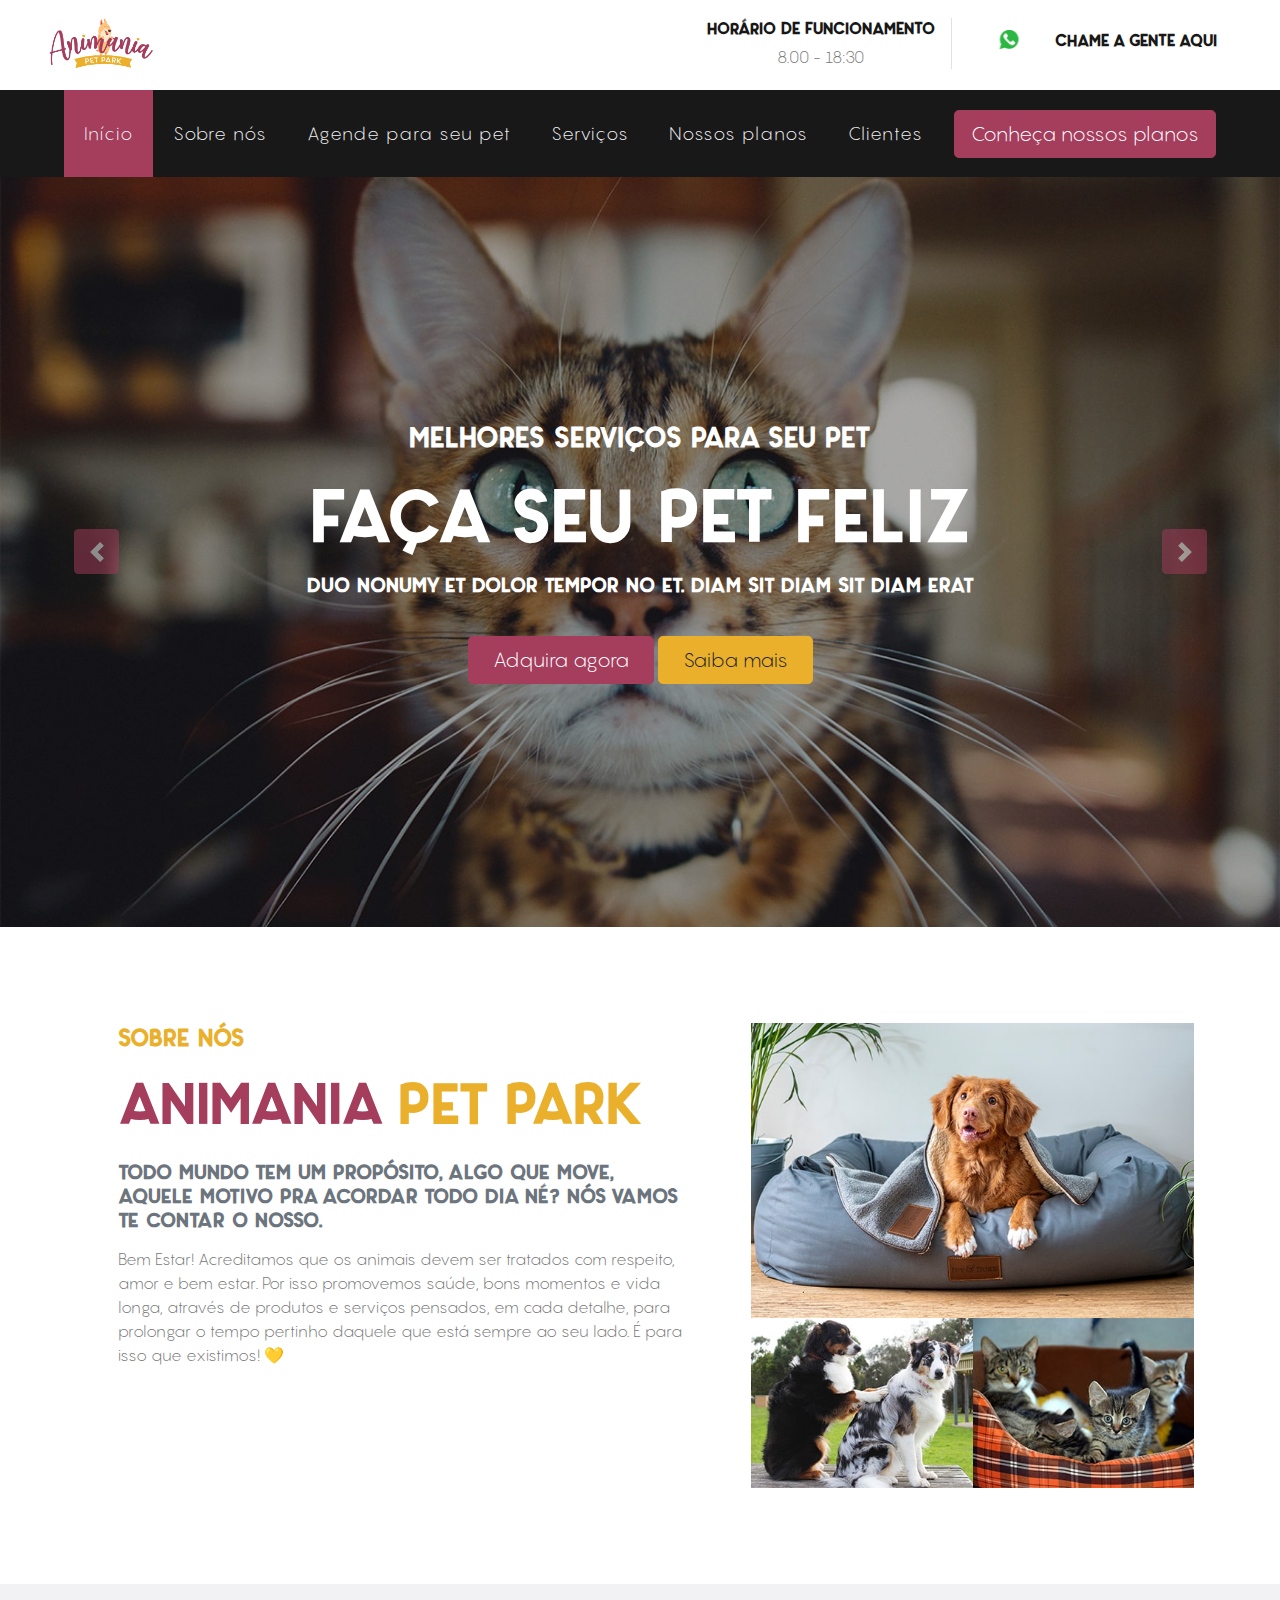
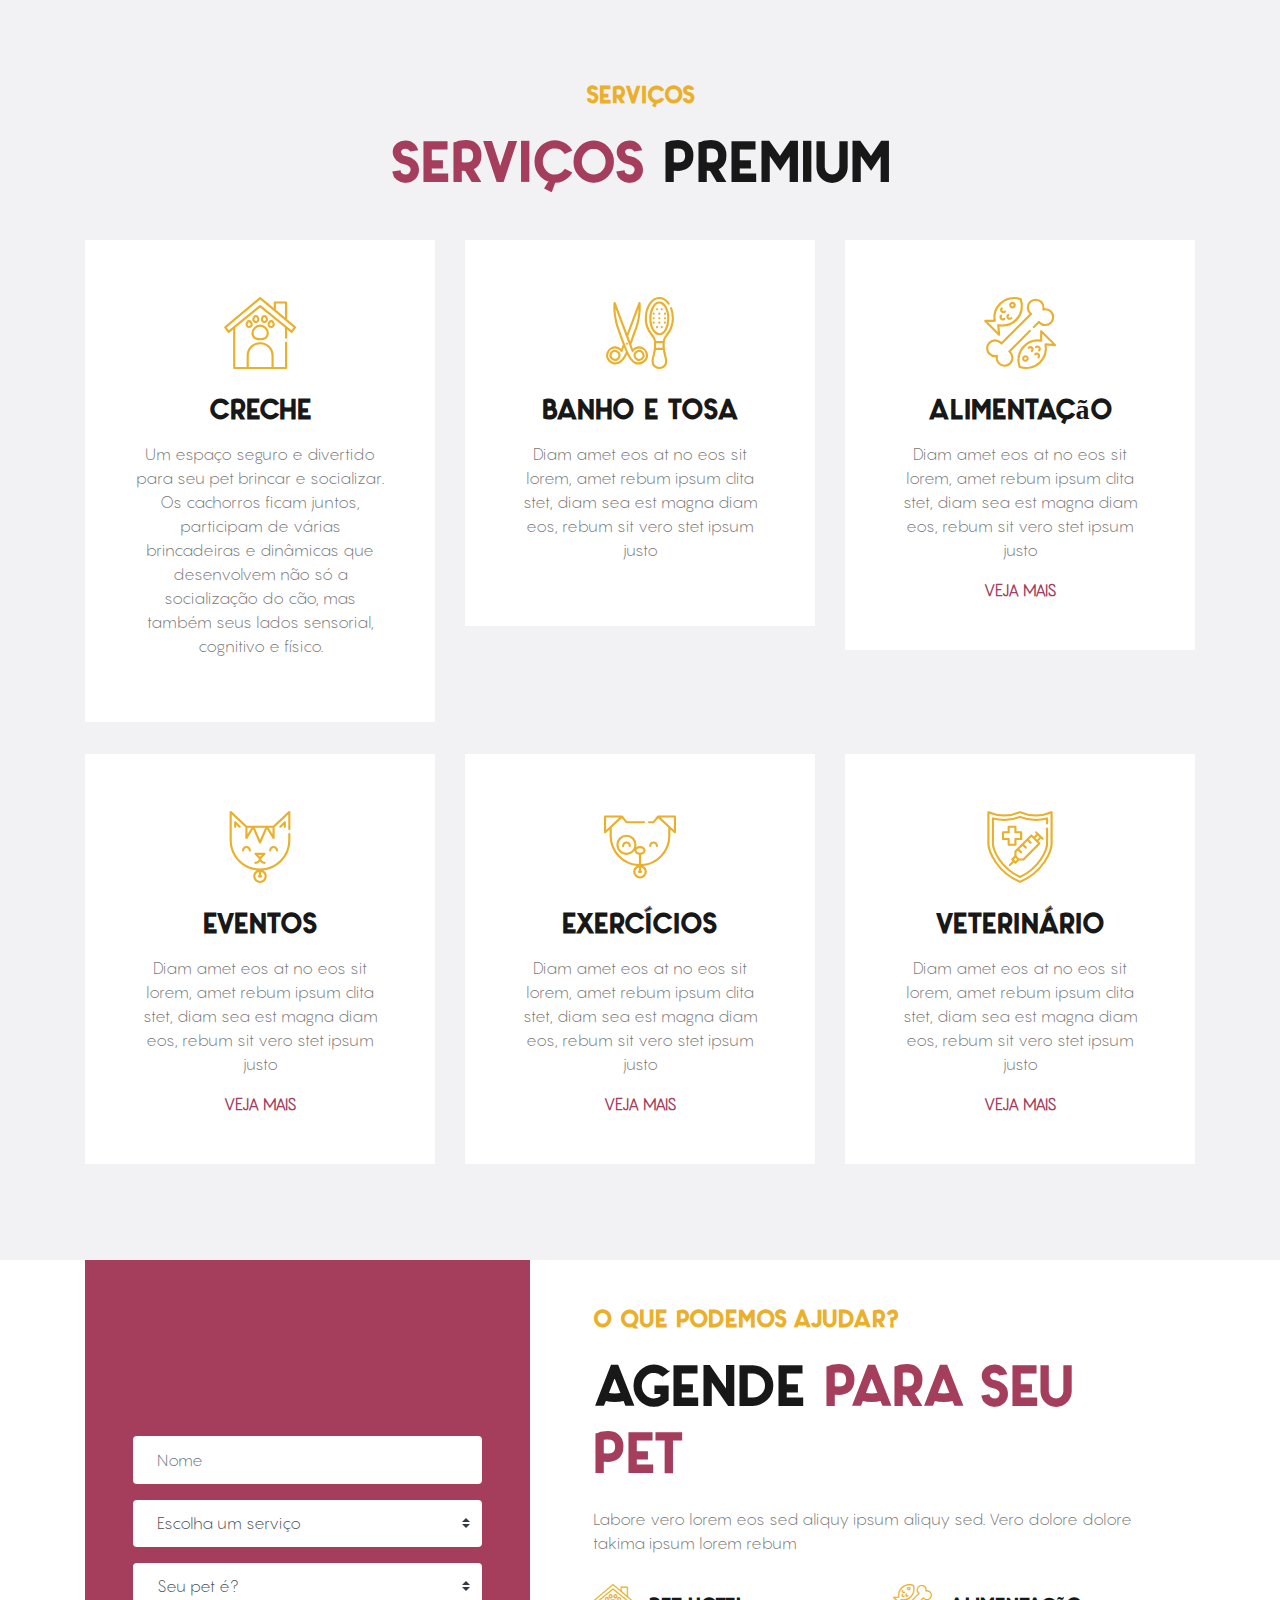
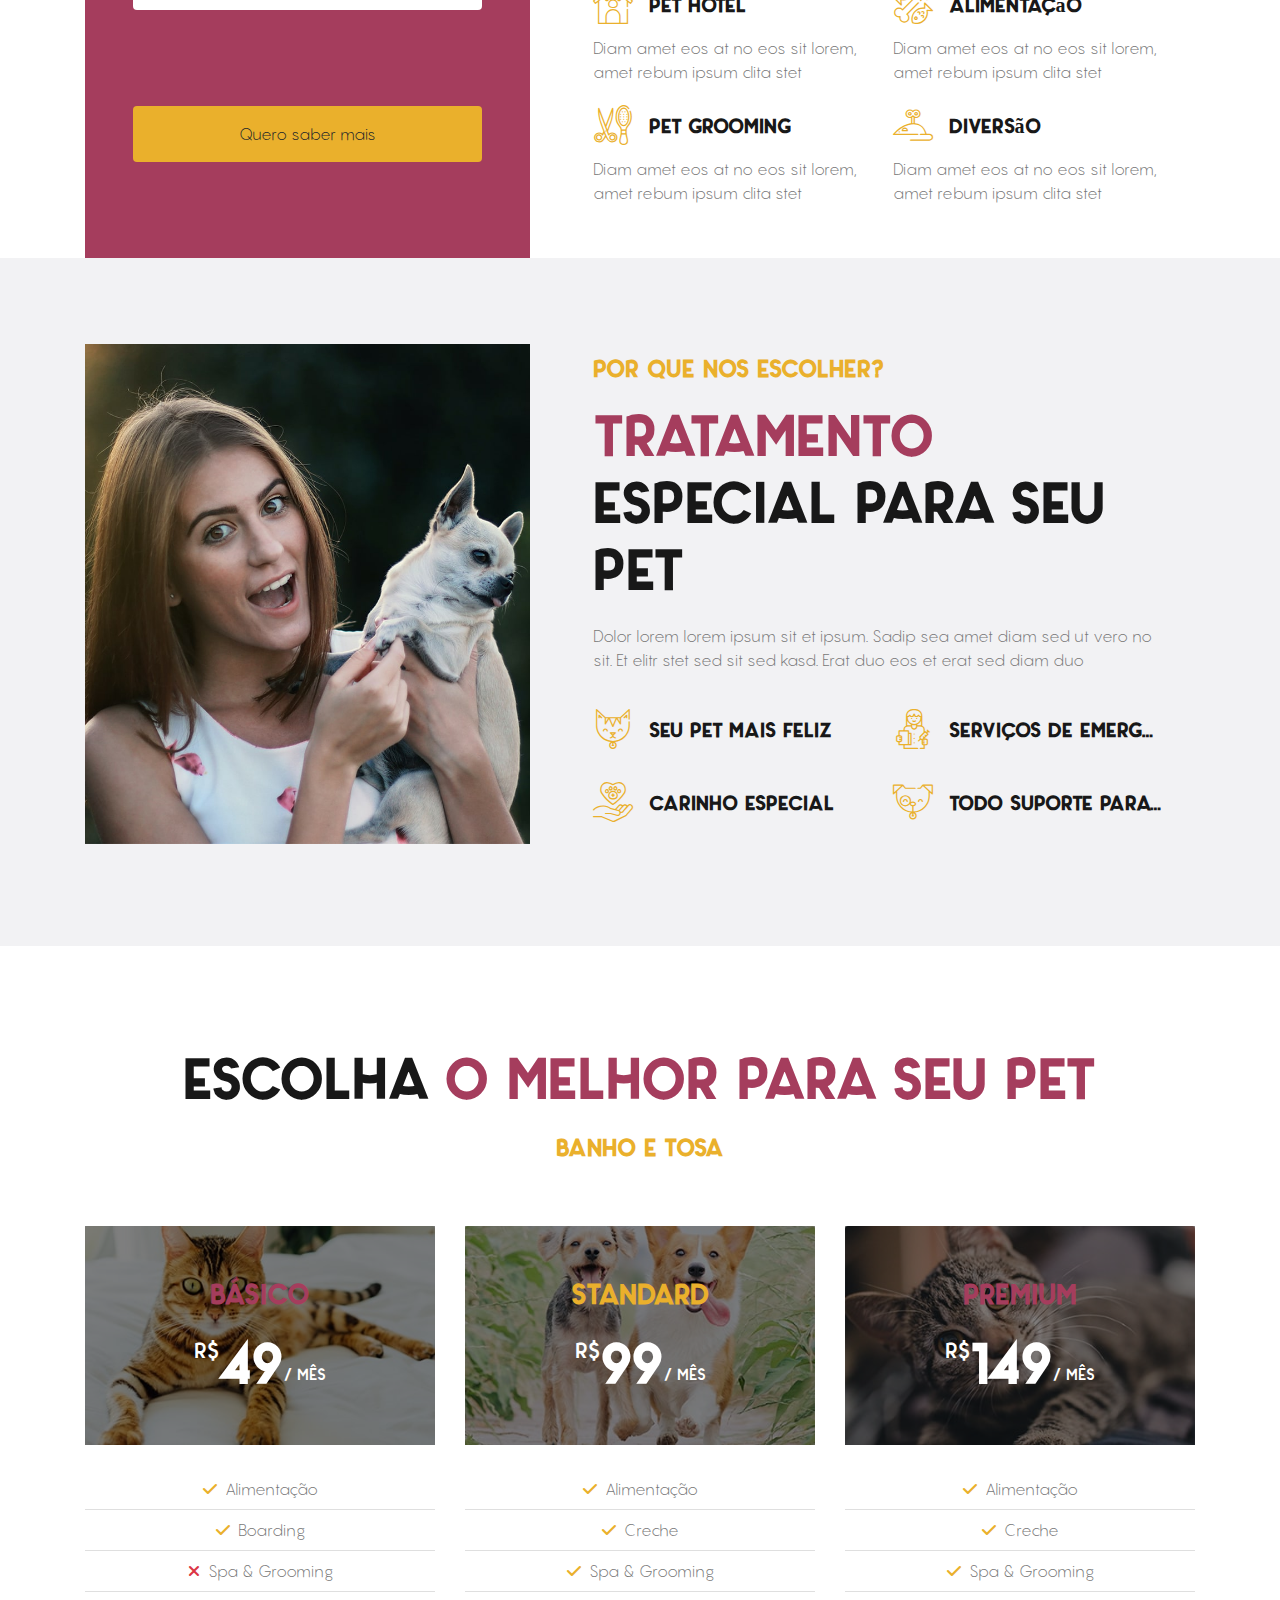
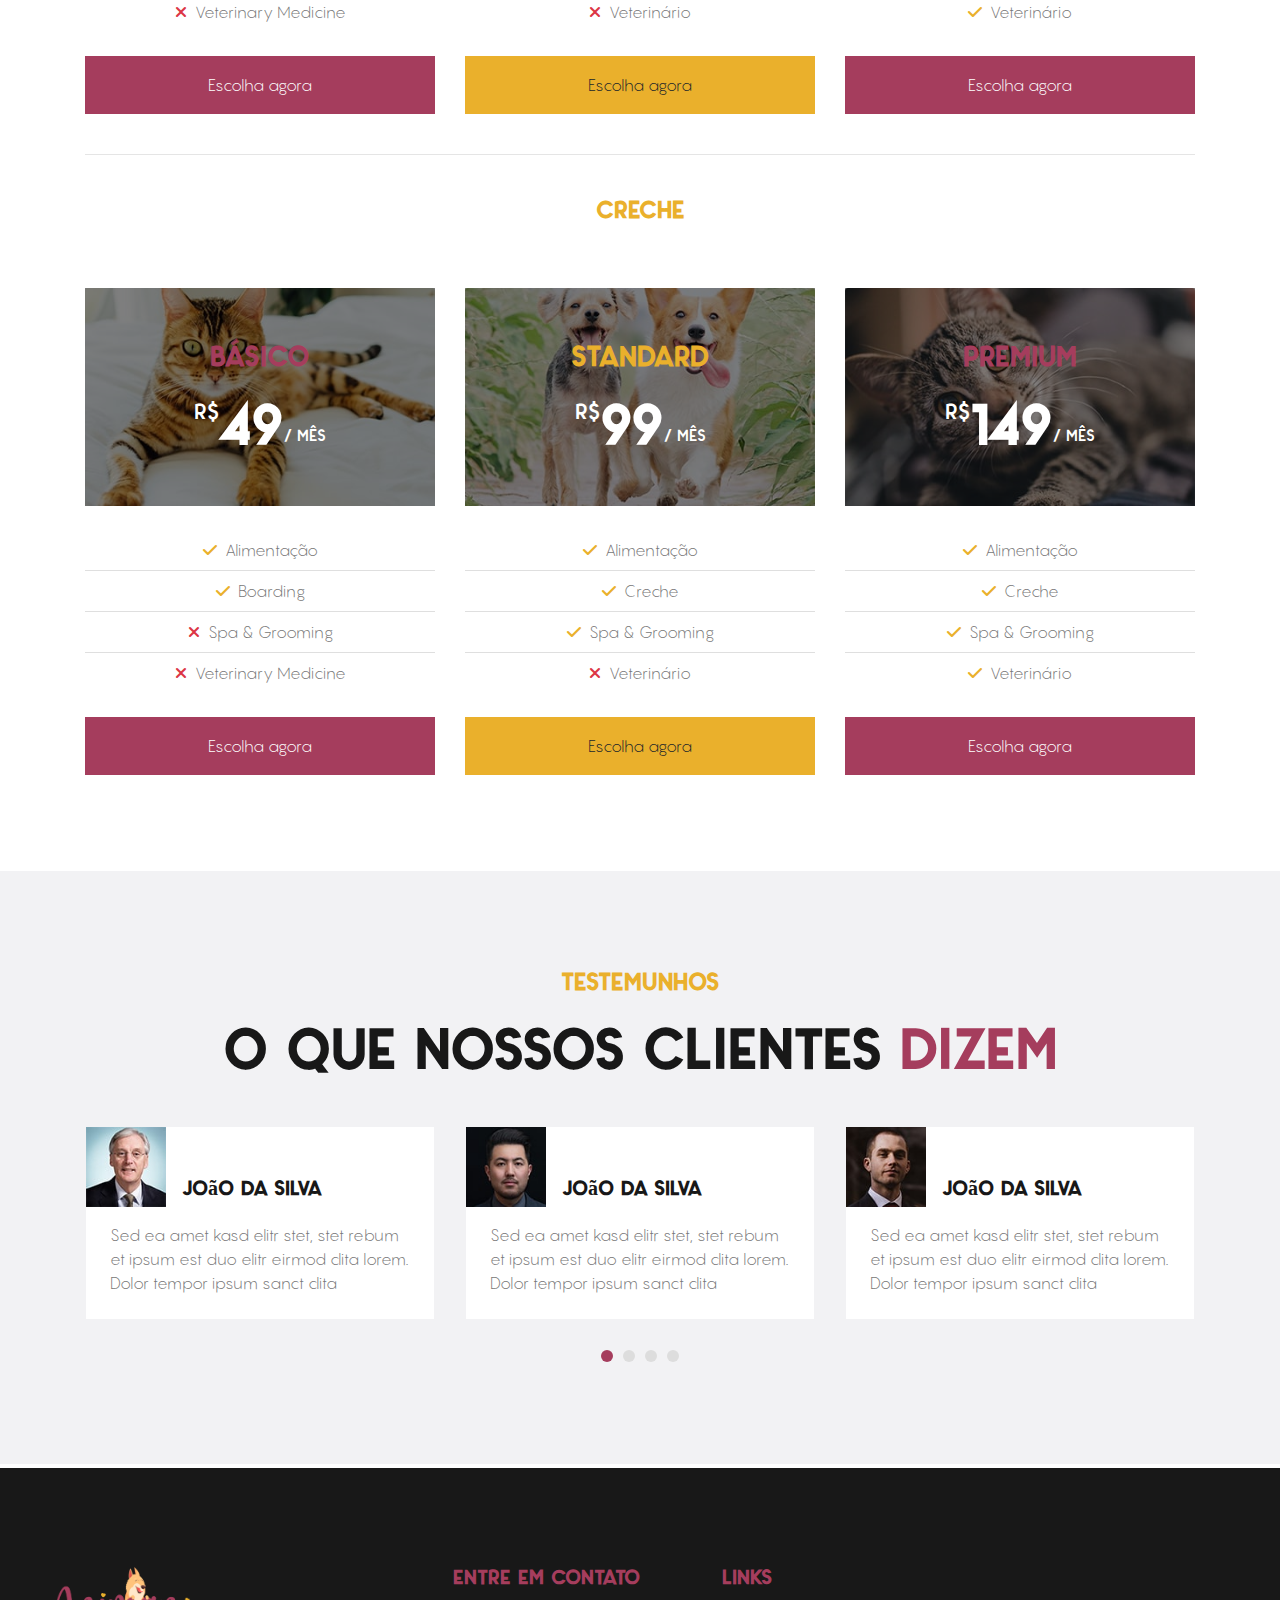
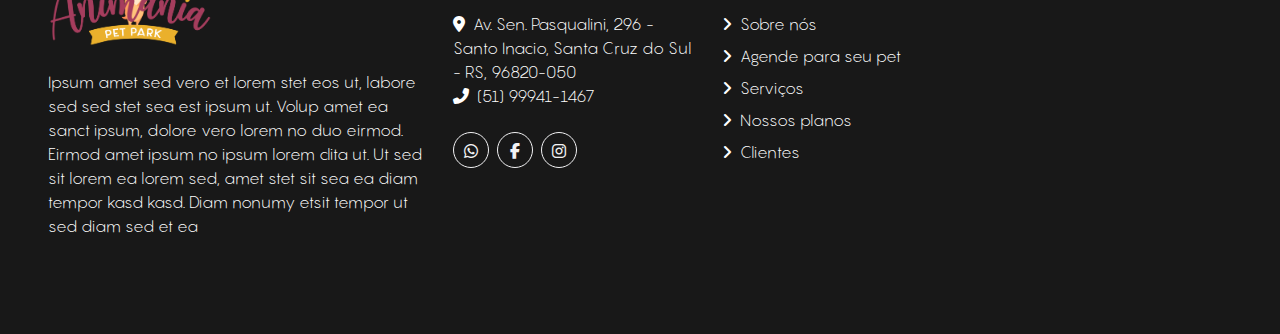
<file: index.html>
<!DOCTYPE html>
<html lang="pt-br">

<head>
    <meta charset="utf-8">
    <title>Animania - Pet park</title>
    <meta content="width=device-width, initial-scale=1.0" name="viewport">
    <meta content="Free HTML Templates" name="keywords">
    <meta content="Free HTML Templates" name="description">

    <!-- Favicon -->
    <link href="img/favicon.ico" rel="icon">

    <!-- Google Web Fonts -->
    <link href="https://fonts.googleapis.com/css2?family=Nunito+Sans&family=Nunito:wght@600;700;800&display=swap" rel="stylesheet"> 

    <!-- Font Awesome -->
    <link href="https://cdnjs.cloudflare.com/ajax/libs/font-awesome/6.5.1/css/all.min.css" rel="stylesheet">

    <!-- Flaticon Font -->
    <link href="lib/flaticon/font/flaticon.css" rel="stylesheet">

    <!-- Libraries Stylesheet -->
    <link href="lib/owlcarousel/assets/owl.carousel.min.css" rel="stylesheet">
    <link href="lib/tempusdominus/css/tempusdominus-bootstrap-4.min.css" rel="stylesheet" />

    <!-- Customized Bootstrap Stylesheet -->
    <link href="css/style.css" rel="stylesheet">
</head>

<body>
    <!-- Topbar Start -->
    <div class="container-fluid">
        <!-- <div class="row bg-secondary py-2 px-lg-5">
            <div class="col-lg-6 text-center text-lg-left mb-2 mb-lg-0">
                <div class="d-inline-flex align-items-center">
                    <a class="text-white pr-3" href="">FAQs</a>
                    <span class="text-white">|</span>
                    <a class="text-white px-3" href="">Help</a>
                    <span class="text-white">|</span>
                    <a class="text-white pl-3" href="">Support</a>
                </div>
            </div>
            <div class="col-lg-6 text-center text-lg-right">
                <div class="d-inline-flex align-items-center">
                    <a class="text-white px-3" href="">
                        <i class="fab fa-facebook-f"></i>
                    </a>
                    <a class="text-white px-3" href="">
                        <i class="fab fa-twitter"></i>
                    </a>
                    <a class="text-white px-3" href="">
                        <i class="fab fa-linkedin-in"></i>
                    </a>
                    <a class="text-white px-3" href="">
                        <i class="fab fa-instagram"></i>
                    </a>
                    <a class="text-white pl-3" href="">
                        <i class="fab fa-youtube"></i>
                    </a>
                </div>
            </div>
        </div> -->
        <div class="row py-3 px-lg-5">
            <div class="logo col-lg-4">
                <a href="" class="navbar-brand d-none d-lg-block">
                    <h1 class="m-0 display-5 text-capitalize logo">Animania Pet park</h1>
                </a>
            </div>
            <div class="col-lg-8 text-center text-lg-right">
                <div class="d-inline-flex align-items-center">
                    <div class="d-inline-flex flex-column text-center pr-3 border-right">
                        <h6>Horário de funcionamento</h6>
                        <p class="m-0">8.00 - 18:30</p>
                    </div>
                    <!-- <div class="d-inline-flex flex-column text-center px-3 border-right">
                        <h6>Telefone</h6>
                        <p class="m-0">(51) 99941-1467</p>
                    </div> -->
                    <div class="d-inline-flex flex-column text-center pl-3">
                        <h6><a href="https://wa.me/5551999411467" target="_blank" class="whatsapp">whatsapp</a> Chame a gente aqui</h6>
                    </div>
                </div>
            </div>
        </div>
    </div>
    <!-- Topbar End -->


    <!-- Navbar Start -->
    <div class="container-fluid p-0">
        <nav class="navbar navbar-expand-lg bg-dark navbar-dark py-3 py-lg-0 px-lg-5">
            <a href="" class="navbar-brand d-block d-lg-none">
                <h1 class="m-0 display-5 text-capitalize font-italic text-white text-center logo"></h1>
            </a>
            <button type="button" class="navbar-toggler" data-toggle="collapse" data-target="#navbarCollapse">
                <span class="navbar-toggler-icon"></span>
            </button>
            <div class="collapse navbar-collapse justify-content-between px-3" id="navbarCollapse">
                <div class="navbar-nav mr-auto py-0">
                    <a href="#" class="nav-item nav-link active">Início</a>
                    <a href="#" class="nav-item nav-link to-us">Sobre nós</a>
                    <a href="#" class="nav-item nav-link to-schedule">Agende para seu pet</a>
                    <a href="#" class="nav-item nav-link to-service">Serviços</a>
                    <a href="#" class="nav-item nav-link to-plans">Nossos planos</a>
                    <!-- <a href="index.html" class="nav-item nav-link active">Início</a>
                    <a href="about.html" class="nav-item nav-link">Sobre nós</a>
                    <a href="service.html" class="nav-item nav-link">Serviços</a>
                    <a href="price.html" class="nav-item nav-link">Nossos preços</a>
                    <a href="booking.html" class="nav-item nav-link">Agende para seu pet</a> -->
                    <!-- <div class="nav-item dropdown">
                        <a href="#" class="nav-link dropdown-toggle" data-toggle="dropdown">Pages</a>
                        <div class="dropdown-menu rounded-0 m-0">
                            <a href="blog.html" class="dropdown-item">Blog Grid</a>
                            <a href="single.html" class="dropdown-item">Blog Detail</a>
                        </div>
                    </div> -->
                    <!-- <a href="#" class="nav-item nav-link">Contato</a> -->
                    <a href="#" class="nav-item nav-link to-customers">Clientes</a>
                </div>
                <a href="" class="btn btn-lg btn-primary px-3 d-none d-lg-block">Conheça nossos planos</a>
            </div>
        </nav>
    </div>
    <!-- Navbar End -->


    <!-- Carousel Start -->
    <div class="container-fluid p-0">
        <div id="header-carousel" class="carousel slide" data-ride="carousel">
            <div class="carousel-inner">
                <div class="carousel-item active">
                    <img class="w-100" src="img/carousel-1.jpg" alt="Image">
                    <div class="carousel-caption d-flex flex-column align-items-center justify-content-center">
                        <div class="p-3" style="max-width: 900px;">
                            <h3 class="text-white mb-3 d-none d-sm-block">Melhores serviços para seu pet</h3>
                            <h1 class="display-3 text-white mb-3">Faça seu pet feliz</h1>
                            <h5 class="text-white mb-3 d-none d-sm-block">Duo nonumy et dolor tempor no et. Diam sit diam sit diam erat</h5>
                            <a href="" class="btn btn-lg btn-primary mt-3 mt-md-4 px-4">Adquira agora</a>
                            <a href="" class="btn btn-lg btn-secondary mt-3 mt-md-4 px-4">Saiba mais</a>
                        </div>
                    </div>
                </div>
                <div class="carousel-item">
                    <img class="w-100" src="img/carousel-2.jpg" alt="Image">
                    <div class="carousel-caption d-flex flex-column align-items-center justify-content-center">
                        <div class="p-3" style="max-width: 900px;">
                            <h3 class="text-white mb-3 d-none d-sm-block">Melhores serviços para seu pet</h3>
                            <h1 class="display-3 text-white mb-3">Pet Spa & Grooming</h1>
                            <h5 class="text-white mb-3 d-none d-sm-block">Duo nonumy et dolor tempor no et. Diam sit diam sit diam erat</h5>
                            <a href="" class="btn btn-lg btn-primary mt-3 mt-md-4 px-4">Adquira agora</a>
                            <a href="" class="btn btn-lg btn-secondary mt-3 mt-md-4 px-4">Saiba mais</a>
                        </div>
                    </div>
                </div>
            </div>
            <a class="carousel-control-prev" href="#header-carousel" data-slide="prev">
                <div class="btn btn-primary rounded" style="width: 45px; height: 45px;">
                    <span class="carousel-control-prev-icon mb-n2"></span>
                </div>
            </a>
            <a class="carousel-control-next" href="#header-carousel" data-slide="next">
                <div class="btn btn-primary rounded" style="width: 45px; height: 45px;">
                    <span class="carousel-control-next-icon mb-n2"></span>
                </div>
            </a>
        </div>
    </div>
    <!-- Carousel End -->

    <!-- About Start -->
    <div class="container-fluid py-5">
        <div class="container">
            <div class="row py-5">
                <div class="col-lg-7 pb-5 pb-lg-0 px-3 px-lg-5">
                    <h4 class="text-secondary mb-3 to-us-title">Sobre nós</h4>
                    <h1 class="display-4 mb-4"><span class="text-primary">Animania</span> <span class="text-secondary">Pet park</span></h1>
                    <h5 class="text-muted mb-3">Todo mundo tem um propósito, algo que move, aquele motivo pra acordar todo dia né? Nós vamos te contar o nosso.</h5>
                    <p class="mb-4">Bem Estar! Acreditamos que os animais devem ser tratados com respeito, amor e bem estar. Por isso promovemos saúde, bons momentos e vida longa, através de produtos e serviços pensados, em cada detalhe, para prolongar o tempo pertinho daquele que está sempre ao seu lado.
                        É para isso que existimos! 💛</p>
                    <!-- <ul class="list-inline">
                        <li><h5><i class="fa fa-check-double text-secondary mr-3"></i>Amet stet amet ut.</h5></li>
                        <li><h5><i class="fa fa-check-double text-secondary mr-3"></i>Sed erat ut sea</h5></li>
                        <li><h5><i class="fa fa-check-double text-secondary mr-3"></i>Sit rebum</h5></li>
                    </ul> -->
                    <!-- <a href="" class="btn btn-lg btn-primary mt-3 px-4">Veja mais</a> -->
                </div>
                <div class="col-lg-5">
                    <div class="row px-3">
                        <div class="col-12 p-0">
                            <img class="img-fluid w-100" src="img/about-1.jpg" alt="">
                        </div>
                        <div class="col-6 p-0">
                            <img class="img-fluid w-100" src="img/about-2.jpg" alt="">
                        </div>
                        <div class="col-6 p-0">
                            <img class="img-fluid w-100" src="img/about-3.jpg" alt="">
                        </div>
                    </div>
                </div>
            </div>
        </div>
    </div>
    <!-- About End -->

       <!-- Services Start -->
       <div class="container-fluid bg-light pt-5">
        <div class="container py-5">
            <div class="d-flex flex-column text-center mb-5">
                <h4 class="text-secondary mb-3 to-services-title">Serviços</h4>
                <h1 class="display-4 m-0"><span class="text-primary">Serviços</span> Premium</h1>
            </div>
            <div class="row pb-3">
                <div class="col-md-6 col-lg-4 mb-4">
                    <div class="d-flex flex-column text-center bg-white mb-2 p-3 p-sm-5">
                        <h3 class="flaticon-house display-3 font-weight-normal text-secondary mb-3"></h3>
                        <h3 class="mb-3">Creche</h3>
                        <p>Um espaço seguro e divertido para seu pet brincar e socializar. Os cachorros ficam juntos, participam de várias brincadeiras e dinâmicas que desenvolvem não só a socialização do cão, mas também seus lados sensorial, cognitivo e físico.</p>
                    </div>
                </div>
                <div class="col-md-6 col-lg-4 mb-4">
                    <div class="d-flex flex-column text-center bg-white mb-2 p-3 p-sm-5">
                        <h3 class="flaticon-grooming display-3 font-weight-normal text-secondary mb-3"></h3>
                        <h3 class="mb-3">Banho e tosa</h3>
                        <p>Diam amet eos at no eos sit lorem, amet rebum ipsum clita stet, diam sea est magna diam eos, rebum sit vero stet ipsum justo</p>
                    </div>
                </div>
                <div class="col-md-6 col-lg-4 mb-4">
                    <div class="d-flex flex-column text-center bg-white mb-2 p-3 p-sm-5">
                        <h3 class="flaticon-food display-3 font-weight-normal text-secondary mb-3"></h3>
                        <h3 class="mb-3">Alimentação</h3>
                        <p>Diam amet eos at no eos sit lorem, amet rebum ipsum clita stet, diam sea est magna diam eos, rebum sit vero stet ipsum justo</p>
                        <a class="text-uppercase font-weight-bold" href="">Veja mais</a>
                    </div>
                </div>
                <div class="col-md-6 col-lg-4 mb-4">
                    <div class="d-flex flex-column text-center bg-white mb-2 p-3 p-sm-5">
                        <h3 class="flaticon-cat display-3 font-weight-normal text-secondary mb-3"></h3>
                        <h3 class="mb-3">Eventos</h3>
                        <p>Diam amet eos at no eos sit lorem, amet rebum ipsum clita stet, diam sea est magna diam eos, rebum sit vero stet ipsum justo</p>
                        <a class="text-uppercase font-weight-bold" href="">Veja mais</a>
                    </div>
                </div>
                <div class="col-md-6 col-lg-4 mb-4">
                    <div class="d-flex flex-column text-center bg-white mb-2 p-3 p-sm-5">
                        <h3 class="flaticon-dog display-3 font-weight-normal text-secondary mb-3"></h3>
                        <h3 class="mb-3">Exercícios</h3>
                        <p>Diam amet eos at no eos sit lorem, amet rebum ipsum clita stet, diam sea est magna diam eos, rebum sit vero stet ipsum justo</p>
                        <a class="text-uppercase font-weight-bold" href="">Veja mais</a>
                    </div>
                </div>
                <div class="col-md-6 col-lg-4 mb-4">
                    <div class="d-flex flex-column text-center bg-white mb-2 p-3 p-sm-5">
                        <h3 class="flaticon-vaccine display-3 font-weight-normal text-secondary mb-3"></h3>
                        <h3 class="mb-3">Veterinário</h3>
                        <p>Diam amet eos at no eos sit lorem, amet rebum ipsum clita stet, diam sea est magna diam eos, rebum sit vero stet ipsum justo</p>
                        <a class="text-uppercase font-weight-bold" href="">Veja mais</a>
                    </div>
                </div>
            </div>
        </div>
    </div>
    <!-- Services End -->

    <!-- Booking Start -->
    <div class="container-fluid">
        <div class="container">
            <div class="row align-items-center">
                <div class="col-lg-5">
                    <div class="bg-primary py-5 px-4 px-sm-5">
                        <form class="py-5" id="formSaberMais" onsubmit="return false">
                            <div class="form-group">
                                &nbsp;
                            </div>
                            <div class="form-group">
                                &nbsp;
                            </div>
                            <div class="form-group">
                                <input type="text" class="form-control border-0 p-4" placeholder="Nome" />
                            </div>
                            <div class="form-group">
                                <select class="custom-select border-0 px-4" style="height: 47px;">
                                    <option selected>Escolha um serviço</option>
                                    <option value="banho e tosa">Banho e tosa</option>
                                    <option value="creche">Creche</option>
                                    <option value="petshop">Petshop</option>
                                    <option value="farmácia veterinária">Farmácia veterinária</option>
                                    <option value="atendimento veterinário">Atendimento veterinário</option>
                                </select>
                            </div>
                            <div class="form-group">
                                <select class="custom-select border-0 px-4" style="height: 47px;">
                                    <option selected>Seu pet é?</option>
                                    <option value="gato">Gato</option>
                                    <option value="cachorro">Cachorro</option>
                                    <option value="gato e um cachorro">Gato e cachorro</option>
                                </select>
                            </div>
                            <div class="form-group">
                                &nbsp;
                            </div>
                            <div class="form-group">
                                &nbsp;
                            </div>
                            <div>
                                <button class="btn btn-secondary btn-block border-0 py-3" type="submit">Quero saber mais</button>
                            </div>
                        </form>
                    </div>
                </div>
                <div class="col-lg-7 py-5 py-lg-0 px-3 px-lg-5">
                    <h4 class="text-secondary mb-3 to-schedule-title">O que podemos ajudar?</h4>
                    <h1 class="display-4 mb-4">Agende <span class="text-primary">para seu Pet</span></h1>
                    <p>Labore vero lorem eos sed aliquy ipsum aliquy sed. Vero dolore dolore takima ipsum lorem rebum</p>
                    <div class="row py-2">
                        <div class="col-sm-6">
                            <div class="d-flex flex-column">
                                <div class="d-flex align-items-center mb-2">
                                    <h1 class="flaticon-house font-weight-normal text-secondary m-0 mr-3"></h1>
                                    <h5 class="text-truncate m-0">Pet hotel</h5>
                                </div>
                                <p>Diam amet eos at no eos sit lorem, amet rebum ipsum clita stet</p>
                            </div>
                        </div>
                        <div class="col-sm-6">
                            <div class="d-flex flex-column">
                                <div class="d-flex align-items-center mb-2">
                                    <h1 class="flaticon-food font-weight-normal text-secondary m-0 mr-3"></h1>
                                    <h5 class="text-truncate m-0">Alimentação</h5>
                                </div>
                                <p>Diam amet eos at no eos sit lorem, amet rebum ipsum clita stet</p>
                            </div>
                        </div>
                        <div class="col-sm-6">
                            <div class="d-flex flex-column">
                                <div class="d-flex align-items-center mb-2">
                                    <h1 class="flaticon-grooming font-weight-normal text-secondary m-0 mr-3"></h1>
                                    <h5 class="text-truncate m-0">Pet Grooming</h5>
                                </div>
                                <p class="m-0">Diam amet eos at no eos sit lorem, amet rebum ipsum clita stet</p>
                            </div>
                        </div>
                        <div class="col-sm-6">
                            <div class="d-flex flex-column">
                                <div class="d-flex align-items-center mb-2">
                                    <h1 class="flaticon-toy font-weight-normal text-secondary m-0 mr-3"></h1>
                                    <h5 class="text-truncate m-0">Diversão</h5>
                                </div>
                                <p class="m-0">Diam amet eos at no eos sit lorem, amet rebum ipsum clita stet</p>
                            </div>
                        </div>
                    </div>
                </div>
            </div>
        </div>
    </div>
    <!-- Booking Start -->

    <!-- Features Start -->
    <div class="container-fluid py-5 bg-light">
        <div class="container">

            <div class="row pb-3 align-items-center">
                <div class="col-lg-5">
                    <img class="img-fluid w-100" src="img/feature.jpg" alt="">
                </div>
                <div class="col-lg-7 py-5 my-5 py-lg-0 px-3 px-lg-5">
                    <h4 class="text-secondary mb-3">Por que nos escolher?</h4>
                    <h1 class="display-4 mb-4"><span class="text-primary">Tratamento</span> Especial para seu pet</h1>
                    <p class="mb-4">Dolor lorem lorem ipsum sit et ipsum. Sadip sea amet diam sed ut vero no sit. Et elitr stet sed sit sed kasd. Erat duo eos et erat sed diam duo</p>
                    <div class="row py-2">
                        <div class="col-6">
                            <div class="d-flex align-items-center mb-4">
                                <h1 class="flaticon-cat font-weight-normal text-secondary m-0 mr-3"></h1>
                                <h5 class="text-truncate m-0">Seu pet mais feliz</h5>
                            </div>
                        </div>
                        <div class="col-6">
                            <div class="d-flex align-items-center mb-4">
                                <h1 class="flaticon-doctor font-weight-normal text-secondary m-0 mr-3"></h1>
                                <h5 class="text-truncate m-0">Serviços de emergência</h5>
                            </div>
                        </div>
                        <div class="col-6">
                            <div class="d-flex align-items-center">
                                <h1 class="flaticon-care font-weight-normal text-secondary m-0 mr-3"></h1>
                                <h5 class="text-truncate m-0">Carinho especial</h5>
                            </div>
                        </div>
                        <div class="col-6">
                            <div class="d-flex align-items-center">
                                <h1 class="flaticon-dog font-weight-normal text-secondary m-0 mr-3"></h1>
                                <h5 class="text-truncate m-0">Todo suporte para você</h5>
                            </div>
                        </div>
                    </div>
                </div>
            </div>
        </div>
    </div>
    <!-- Features End -->


    <!-- Pricing Plan Start -->
    <div class="container-fluid pt-5 pb-4">
        <div class="container py-5">
            <div class="d-flex flex-column text-center mb-5">
                <h1 class="display-4 m-0">Escolha <span class="text-primary">o melhor para seu pet</span></h1>
                <h4 class="text-secondary mt-4 mb-3 to-plans-title">Banho e tosa</h4>
            </div>
            <div class="row">
                <div class="col-lg-4 mb-4">
                    <div class="card border-0">
                        <div class="card-header position-relative border-0 p-0 mb-4">
                            <img class="card-img-top" src="img/price-1.jpg" alt="">
                            <div class="position-absolute d-flex flex-column align-items-center justify-content-center w-100 h-100" style="top: 0; left: 0; z-index: 1; background: rgba(0, 0, 0, .5);">
                                <h3 class="text-primary mb-3">Básico</h3>
                                <h1 class="display-4 text-white mb-0">
                                    <small class="align-top" style="font-size: 22px; line-height: 45px;">R$</small>49<small class="align-bottom" style="font-size: 16px; line-height: 40px;">/ Mês</small>
                                </h1>
                            </div>
                        </div>
                        <div class="card-body text-center p-0">
                            <ul class="list-group list-group-flush mb-4">
                                <li class="list-group-item p-2"><i class="fa fa-check text-secondary mr-2"></i>Alimentação</li>
                                <li class="list-group-item p-2"><i class="fa fa-check text-secondary mr-2"></i>Boarding</li>
                                <li class="list-group-item p-2"><i class="fa fa-times text-danger mr-2"></i>Spa & Grooming</li>
                                <li class="list-group-item p-2"><i class="fa fa-times text-danger mr-2"></i>Veterinary Medicine</li>
                            </ul>
                        </div>
                        <div class="card-footer border-0 p-0">
                            <a href="" class="btn btn-primary btn-block p-3" style="border-radius: 0;">Escolha agora</a>
                        </div>
                    </div>
                </div>
                <div class="col-lg-4 mb-4">
                    <div class="card border-0">
                        <div class="card-header position-relative border-0 p-0 mb-4">
                            <img class="card-img-top" src="img/price-2.jpg" alt="">
                            <div class="position-absolute d-flex flex-column align-items-center justify-content-center w-100 h-100" style="top: 0; left: 0; z-index: 1; background: rgba(0, 0, 0, .5);">
                                <h3 class="text-secondary mb-3">Standard</h3>
                                <h1 class="display-4 text-white mb-0">
                                    <small class="align-top" style="font-size: 22px; line-height: 45px;">R$</small>99<small class="align-bottom" style="font-size: 16px; line-height: 40px;">/ Mês</small>
                                </h1>
                            </div>
                        </div>
                        <div class="card-body text-center p-0">
                            <ul class="list-group list-group-flush mb-4">
                                <li class="list-group-item p-2"><i class="fa fa-check text-secondary mr-2"></i>Alimentação</li>
                                <li class="list-group-item p-2"><i class="fa fa-check text-secondary mr-2"></i>Creche</li>
                                <li class="list-group-item p-2"><i class="fa fa-check text-secondary mr-2"></i>Spa & Grooming</li>
                                <li class="list-group-item p-2"><i class="fa fa-times text-danger mr-2"></i>Veterinário</li>
                            </ul>
                        </div>
                        <div class="card-footer border-0 p-0">
                            <a href="" class="btn btn-secondary btn-block p-3" style="border-radius: 0;">Escolha agora</a>
                        </div>
                    </div>
                </div>
                <div class="col-lg-4 mb-4">
                    <div class="card border-0">
                        <div class="card-header position-relative border-0 p-0 mb-4">
                            <img class="card-img-top" src="img/price-3.jpg" alt="">
                            <div class="position-absolute d-flex flex-column align-items-center justify-content-center w-100 h-100" style="top: 0; left: 0; z-index: 1; background: rgba(0, 0, 0, .5);">
                                <h3 class="text-primary mb-3">Premium</h3>
                                <h1 class="display-4 text-white mb-0">
                                    <small class="align-top" style="font-size: 22px; line-height: 45px;">R$</small>149<small class="align-bottom" style="font-size: 16px; line-height: 40px;">/ Mês</small>
                                </h1>
                            </div>
                        </div>
                        <div class="card-body text-center p-0">
                            <ul class="list-group list-group-flush mb-4">
                                <li class="list-group-item p-2"><i class="fa fa-check text-secondary mr-2"></i>Alimentação</li>
                                <li class="list-group-item p-2"><i class="fa fa-check text-secondary mr-2"></i>Creche</li>
                                <li class="list-group-item p-2"><i class="fa fa-check text-secondary mr-2"></i>Spa & Grooming</li>
                                <li class="list-group-item p-2"><i class="fa fa-check text-secondary mr-2"></i>Veterinário</li>
                            </ul>
                        </div>
                        <div class="card-footer border-0 p-0">
                            <a href="" class="btn btn-primary btn-block p-3" style="border-radius: 0;">Escolha agora</a>
                        </div>
                    </div>
                </div>
            </div>

            <hr />

            <div class="d-flex flex-column text-center mb-5">
                <h4 class="text-secondary mb-3 mt-4 to-plans-title">Creche</h4>
            </div>
            <div class="row">
                <div class="col-lg-4 mb-4">
                    <div class="card border-0">
                        <div class="card-header position-relative border-0 p-0 mb-4">
                            <img class="card-img-top" src="img/price-1.jpg" alt="">
                            <div class="position-absolute d-flex flex-column align-items-center justify-content-center w-100 h-100" style="top: 0; left: 0; z-index: 1; background: rgba(0, 0, 0, .5);">
                                <h3 class="text-primary mb-3">Básico</h3>
                                <h1 class="display-4 text-white mb-0">
                                    <small class="align-top" style="font-size: 22px; line-height: 45px;">R$</small>49<small class="align-bottom" style="font-size: 16px; line-height: 40px;">/ Mês</small>
                                </h1>
                            </div>
                        </div>
                        <div class="card-body text-center p-0">
                            <ul class="list-group list-group-flush mb-4">
                                <li class="list-group-item p-2"><i class="fa fa-check text-secondary mr-2"></i>Alimentação</li>
                                <li class="list-group-item p-2"><i class="fa fa-check text-secondary mr-2"></i>Boarding</li>
                                <li class="list-group-item p-2"><i class="fa fa-times text-danger mr-2"></i>Spa & Grooming</li>
                                <li class="list-group-item p-2"><i class="fa fa-times text-danger mr-2"></i>Veterinary Medicine</li>
                            </ul>
                        </div>
                        <div class="card-footer border-0 p-0">
                            <a href="" class="btn btn-primary btn-block p-3" style="border-radius: 0;">Escolha agora</a>
                        </div>
                    </div>
                </div>
                <div class="col-lg-4 mb-4">
                    <div class="card border-0">
                        <div class="card-header position-relative border-0 p-0 mb-4">
                            <img class="card-img-top" src="img/price-2.jpg" alt="">
                            <div class="position-absolute d-flex flex-column align-items-center justify-content-center w-100 h-100" style="top: 0; left: 0; z-index: 1; background: rgba(0, 0, 0, .5);">
                                <h3 class="text-secondary mb-3">Standard</h3>
                                <h1 class="display-4 text-white mb-0">
                                    <small class="align-top" style="font-size: 22px; line-height: 45px;">R$</small>99<small class="align-bottom" style="font-size: 16px; line-height: 40px;">/ Mês</small>
                                </h1>
                            </div>
                        </div>
                        <div class="card-body text-center p-0">
                            <ul class="list-group list-group-flush mb-4">
                                <li class="list-group-item p-2"><i class="fa fa-check text-secondary mr-2"></i>Alimentação</li>
                                <li class="list-group-item p-2"><i class="fa fa-check text-secondary mr-2"></i>Creche</li>
                                <li class="list-group-item p-2"><i class="fa fa-check text-secondary mr-2"></i>Spa & Grooming</li>
                                <li class="list-group-item p-2"><i class="fa fa-times text-danger mr-2"></i>Veterinário</li>
                            </ul>
                        </div>
                        <div class="card-footer border-0 p-0">
                            <a href="" class="btn btn-secondary btn-block p-3" style="border-radius: 0;">Escolha agora</a>
                        </div>
                    </div>
                </div>
                <div class="col-lg-4 mb-4">
                    <div class="card border-0">
                        <div class="card-header position-relative border-0 p-0 mb-4">
                            <img class="card-img-top" src="img/price-3.jpg" alt="">
                            <div class="position-absolute d-flex flex-column align-items-center justify-content-center w-100 h-100" style="top: 0; left: 0; z-index: 1; background: rgba(0, 0, 0, .5);">
                                <h3 class="text-primary mb-3">Premium</h3>
                                <h1 class="display-4 text-white mb-0">
                                    <small class="align-top" style="font-size: 22px; line-height: 45px;">R$</small>149<small class="align-bottom" style="font-size: 16px; line-height: 40px;">/ Mês</small>
                                </h1>
                            </div>
                        </div>
                        <div class="card-body text-center p-0">
                            <ul class="list-group list-group-flush mb-4">
                                <li class="list-group-item p-2"><i class="fa fa-check text-secondary mr-2"></i>Alimentação</li>
                                <li class="list-group-item p-2"><i class="fa fa-check text-secondary mr-2"></i>Creche</li>
                                <li class="list-group-item p-2"><i class="fa fa-check text-secondary mr-2"></i>Spa & Grooming</li>
                                <li class="list-group-item p-2"><i class="fa fa-check text-secondary mr-2"></i>Veterinário</li>
                            </ul>
                        </div>
                        <div class="card-footer border-0 p-0">
                            <a href="" class="btn btn-primary btn-block p-3" style="border-radius: 0;">Escolha agora</a>
                        </div>
                    </div>
                </div>
            </div>


        </div>
    </div>
    <!-- Pricing Plan End -->


    <!-- Testimonial Start -->
    <div class="container-fluid bg-light p-0 py-5">
        <div class="container p-0 py-5">
            <div class="d-flex flex-column text-center mb-5">
                <h4 class="text-secondary mb-3 to-customers-title">Testemunhos</h4>
                <h1 class="display-4 m-0">O que nossos clientes <span class="text-primary">dizem</span></h1>
            </div>
            <div class="owl-carousel testimonial-carousel">
                <div class="bg-white mx-3 p-4">
                    <div class="d-flex align-items-end mb-3 mt-n4 ml-n4">
                        <img class="img-fluid" src="img/testimonial-1.jpg" style="width: 80px; height: 80px;" alt="">
                        <div class="ml-3">
                            <h5>João da Silva</h5>
                            <!-- <i>Profession</i> -->
                        </div>
                    </div>
                    <p class="m-0">Sed ea amet kasd elitr stet, stet rebum et ipsum est duo elitr eirmod clita lorem. Dolor tempor ipsum sanct clita</p>
                </div>
                <div class="bg-white mx-3 p-4">
                    <div class="d-flex align-items-end mb-3 mt-n4 ml-n4">
                        <img class="img-fluid" src="img/testimonial-2.jpg" style="width: 80px; height: 80px;" alt="">
                        <div class="ml-3">
                            <h5>João da Silva</h5>
                            <!-- <i>Profession</i> -->
                        </div>
                    </div>
                    <p class="m-0">Sed ea amet kasd elitr stet, stet rebum et ipsum est duo elitr eirmod clita lorem. Dolor tempor ipsum sanct clita</p>
                </div>
                <div class="bg-white mx-3 p-4">
                    <div class="d-flex align-items-end mb-3 mt-n4 ml-n4">
                        <img class="img-fluid" src="img/testimonial-3.jpg" style="width: 80px; height: 80px;" alt="">
                        <div class="ml-3">
                            <h5>João da Silva</h5>
                            <!-- <i>Profession</i> -->
                        </div>
                    </div>
                    <p class="m-0">Sed ea amet kasd elitr stet, stet rebum et ipsum est duo elitr eirmod clita lorem. Dolor tempor ipsum sanct clita</p>
                </div>
                <div class="bg-white mx-3 p-4">
                    <div class="d-flex align-items-end mb-3 mt-n4 ml-n4">
                        <img class="img-fluid" src="img/testimonial-4.jpg" style="width: 80px; height: 80px;" alt="">
                        <div class="ml-3">
                            <h5>João da Silva</h5>
                            <!-- <i>Profession</i> -->
                        </div>
                    </div>
                    <p class="m-0">Sed ea amet kasd elitr stet, stet rebum et ipsum est duo elitr eirmod clita lorem. Dolor tempor ipsum sanct clita</p>
                </div>
            </div>
        </div>
    </div>
    <!-- Testimonial End -->


    <!-- Blog Start -->
    <!-- <div class="container pt-5">
        <div class="d-flex flex-column text-center mb-5">
            <h4 class="text-secondary mb-3">Pet Blog</h4>
            <h1 class="display-4 m-0"><span class="text-primary">Updates</span> From Blog</h1>
        </div>
        <div class="row pb-3">
            <div class="col-lg-4 mb-4">
                <div class="card border-0 mb-2">
                    <img class="card-img-top" src="img/blog-1.jpg" alt="">
                    <div class="card-body bg-light p-4">
                        <h4 class="card-title text-truncate">Diam amet eos at no eos</h4>
                        <div class="d-flex mb-3">
                            <small class="mr-2"><i class="fa fa-user text-muted"></i> Admin</small>
                            <small class="mr-2"><i class="fa fa-folder text-muted"></i> Web Design</small>
                            <small class="mr-2"><i class="fa fa-comments text-muted"></i> 15</small>
                        </div>
                        <p>Diam amet eos at no eos sit lorem, amet rebum ipsum clita stet, diam sea est diam eos, rebum sit vero stet justo</p>
                        <a class="font-weight-bold" href="">Read More</a>
                    </div>
                </div>
            </div>
            <div class="col-lg-4 mb-4">
                <div class="card border-0 mb-2">
                    <img class="card-img-top" src="img/blog-2.jpg" alt="">
                    <div class="card-body bg-light p-4">
                        <h4 class="card-title text-truncate">Diam amet eos at no eos</h4>
                        <div class="d-flex mb-3">
                            <small class="mr-2"><i class="fa fa-user text-muted"></i> Admin</small>
                            <small class="mr-2"><i class="fa fa-folder text-muted"></i> Web Design</small>
                            <small class="mr-2"><i class="fa fa-comments text-muted"></i> 15</small>
                        </div>
                        <p>Diam amet eos at no eos sit lorem, amet rebum ipsum clita stet, diam sea est diam eos, rebum sit vero stet justo</p>
                        <a class="font-weight-bold" href="">Read More</a>
                    </div>
                </div>
            </div>
            <div class="col-lg-4 mb-4">
                <div class="card border-0 mb-2">
                    <img class="card-img-top" src="img/blog-3.jpg" alt="">
                    <div class="card-body bg-light p-4">
                        <h4 class="card-title text-truncate">Diam amet eos at no eos</h4>
                        <div class="d-flex mb-3">
                            <small class="mr-2"><i class="fa fa-user text-muted"></i> Admin</small>
                            <small class="mr-2"><i class="fa fa-folder text-muted"></i> Web Design</small>
                            <small class="mr-2"><i class="fa fa-comments text-muted"></i> 15</small>
                        </div>
                        <p>Diam amet eos at no eos sit lorem, amet rebum ipsum clita stet, diam sea est diam eos, rebum sit vero stet justo</p>
                        <a class="font-weight-bold" href="">Read More</a>
                    </div>
                </div>
            </div>
        </div>
    </div> -->
    <!-- Blog End -->


    <!-- Footer Start -->
    <div class="container-fluid bg-dark text-white mt-1 py-5 px-sm-3 px-md-5">
        <div class="row pt-5">
            <div class="col-lg-4 col-md-12 mb-5">
                <div class="d-flex justify-content-center">
                    <h1 class="mb-3 display-5 text-capitalize text-white logo-rodape">&nbsp;&nbsp;&nbsp;&nbsp;&nbsp;&nbsp;&nbsp;&nbsp;&nbsp;&nbsp;</h1>
                </div>
                <!-- <span class="text-primary">Ani</span>mania -->
                <p class="m-0">Ipsum amet sed vero et lorem stet eos ut, labore sed sed stet sea est ipsum ut. Volup amet ea sanct ipsum, dolore vero lorem no duo eirmod. Eirmod amet ipsum no ipsum lorem clita ut. Ut sed sit lorem ea lorem sed, amet stet sit sea ea diam tempor kasd kasd. Diam nonumy etsit tempor ut sed diam sed et ea</p>
            </div>
            <div class="col-lg-8 col-md-12">
                <div class="row">
                    <div class="col-md-4 mb-5">
                        <h5 class="text-primary mb-4">Entre em contato</h5>
                        <a style="text-decoration: none; color: white;" href="https://maps.app.goo.gl/zxjHi4NsWASysot87" target="_blank"><i class="fa fa-map-marker-alt mr-2"></i>Av. Sen. Pasqualini, 296 - Santo Inacio, Santa Cruz do Sul - RS, 96820-050</a>
                        <p><i class="fa fa-phone-alt mr-2"></i>(51) 99941-1467</p>
                        <div class="d-flex justify-content-start mt-4">
                            <!-- <a class="btn btn-outline-light rounded-circle text-center mr-2 px-0" style="width: 36px; height: 36px;" href="#"><i class="fab fa-twitter"></i></a> -->
                            <a href="https://wa.me/5551999411467" target="_blank" class="btn btn-outline-light rounded-circle text-center mr-2 px-0" style="width: 36px; height: 36px;"><i class="fa-brands fa-whatsapp"></i></a>
                            <a href="https://www.facebook.com/AnimaniaBoutiquepetSCS/" target="_blank" class="btn btn-outline-light rounded-circle text-center mr-2 px-0" style="width: 36px; height: 36px;"><i class="fab fa-facebook-f"></i></a>
                            <!-- <a class="btn btn-outline-light rounded-circle text-center mr-2 px-0" style="width: 36px; height: 36px;" href="#"><i class="fab fa-linkedin-in"></i></a> -->
                            <a href="https://www.instagram.com/animaniaoficial/" target="_blank" class="btn btn-outline-light rounded-circle text-center mr-2 px-0" style="width: 36px; height: 36px;"><i class="fab fa-instagram"></i></a>
                        </div>
                    </div>
                    <div class="col-md-4 mb-5">
                        <h5 class="text-primary mb-4">Links</h5>
                        <div class="d-flex flex-column justify-content-start">
                            <a class="text-white mb-2 back-to-top" href="#"><i class="fa fa-angle-right mr-2"></i>Início</a>
                            <a class="text-white mb-2 to-us" href="#"><i class="fa fa-angle-right mr-2"></i>Sobre nós</a>
                            <a class="text-white mb-2 to-schedule" href="#"><i class="fa fa-angle-right mr-2"></i>Agende para seu pet</a>
                            <a class="text-white mb-2 to-service" href="#"><i class="fa fa-angle-right mr-2"></i>Serviços</a>
                            <a class="text-white mb-2 to-plans" href="#"><i class="fa fa-angle-right mr-2"></i>Nossos planos</a>
                            <a class="text-white to-customers" href="#"><i class="fa fa-angle-right mr-2"></i>Clientes</a>
                        </div>
                    </div>
                    <!-- <div class="col-md-4 mb-5">
                        <h5 class="text-primary mb-4">Newsletter</h5>
                        <form action="">
                            <div class="form-group">
                                <input type="text" class="form-control border-0" placeholder="Your Name" required="required" />
                            </div>
                            <div class="form-group">
                                <input type="email" class="form-control border-0" placeholder="Your Email" required="required" />
                            </div>
                            <div>
                                <button class="btn btn-lg btn-primary btn-block border-0" type="submit">Submit Now</button>
                            </div>
                        </form>
                    </div> -->
                </div>
            </div>
        </div>
    </div>
    <!-- <div class="container-fluid text-white py-4 px-sm-3 px-md-5" style="background: #111111;">
        <div class="row">
            <div class="col-md-6 text-center text-md-left mb-3 mb-md-0">
                <p class="m-0 text-white">
                    &copy; <a class="text-white font-weight-bold" href="#">Your Site Name</a>. All Rights Reserved. Designed by
                    <a class="text-white font-weight-bold" href="https://htmlcodex.com">HTML Codex</a>
                </p>
            </div>
            <div class="col-md-6 text-center text-md-right">
                <ul class="nav d-inline-flex">
                    <li class="nav-item">
                        <a class="nav-link text-white py-0" href="#">Privacy</a>
                    </li>
                    <li class="nav-item">
                        <a class="nav-link text-white py-0" href="#">Terms</a>
                    </li>
                    <li class="nav-item">
                        <a class="nav-link text-white py-0" href="#">FAQs</a>
                    </li>
                    <li class="nav-item">
                        <a class="nav-link text-white py-0" href="#">Help</a>
                    </li>
                </ul>
            </div>
        </div>
    </div> -->
    <!-- Footer End -->


    <!-- Back to Top -->
    <a href="#" class="btn btn-lg btn-primary back-to-top"><i class="fa fa-angle-double-up"></i></a>


    <!-- JavaScript Libraries -->
    <script src="https://code.jquery.com/jquery-3.4.1.min.js"></script>
    <script src="https://stackpath.bootstrapcdn.com/bootstrap/4.4.1/js/bootstrap.bundle.min.js"></script>
    <script src="lib/easing/easing.min.js"></script>
    <script src="lib/owlcarousel/owl.carousel.min.js"></script>
    <script src="lib/tempusdominus/js/moment.min.js"></script>
    <script src="lib/tempusdominus/js/moment-timezone.min.js"></script>
    <script src="lib/tempusdominus/js/tempusdominus-bootstrap-4.min.js"></script>

    <!-- Contact Javascript File -->
    <script src="mail/jqBootstrapValidation.min.js"></script>
    <script src="mail/contact.js"></script>

    <!-- Template Javascript -->
    <script src="js/main.js"></script>
</body>

</html>
</file>
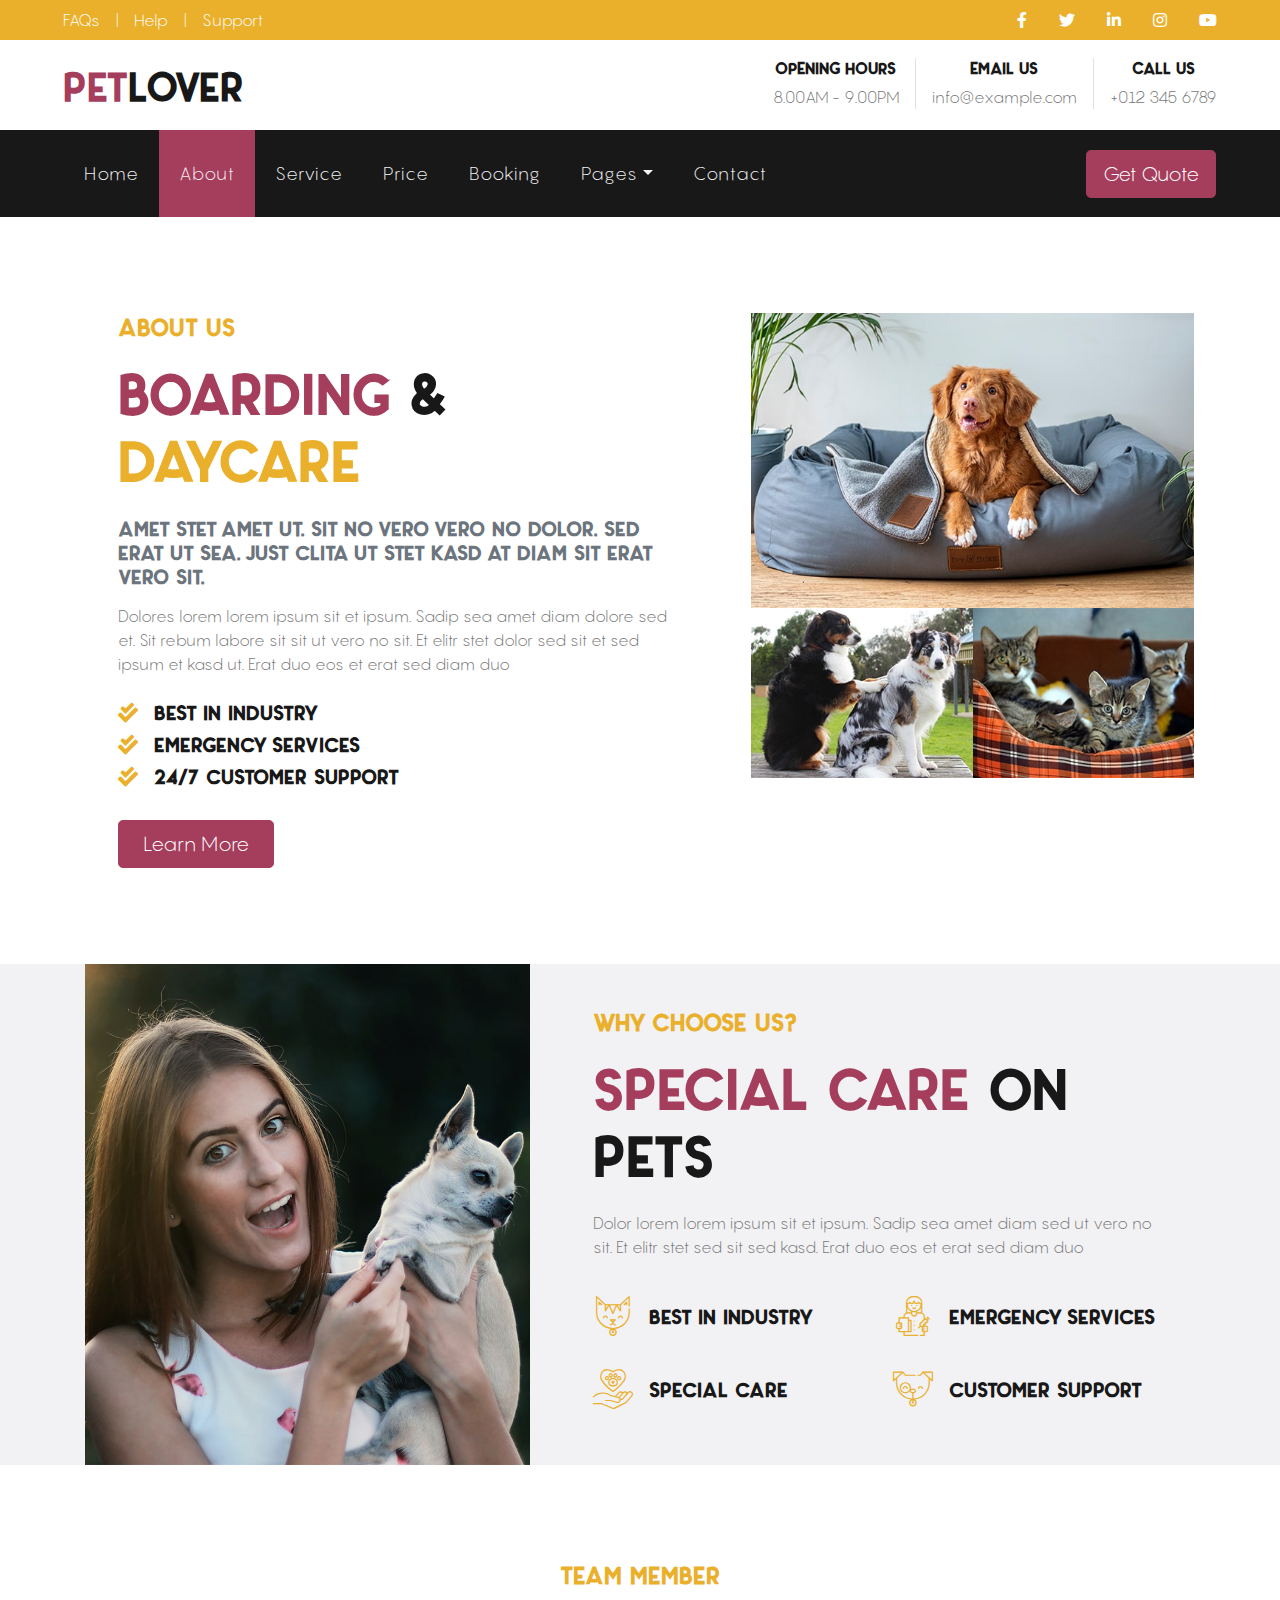
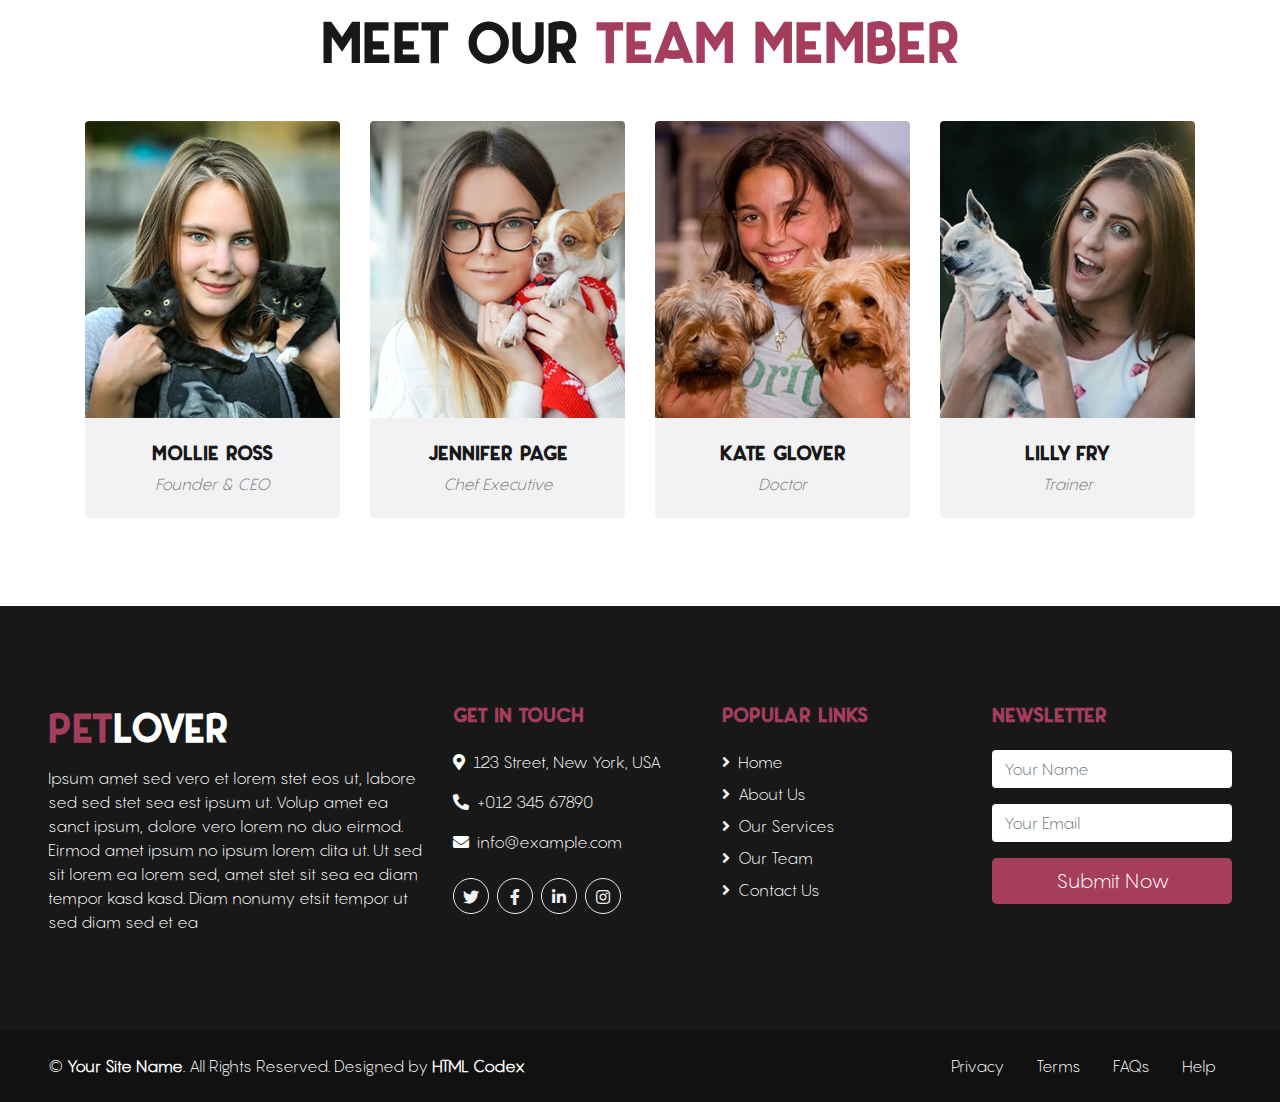
<file: about.html>
<!DOCTYPE html>
<html lang="en">

<head>
    <meta charset="utf-8">
    <title>PetLover - Pet Care Website Template</title>
    <meta content="width=device-width, initial-scale=1.0" name="viewport">
    <meta content="Free HTML Templates" name="keywords">
    <meta content="Free HTML Templates" name="description">

    <!-- Favicon -->
    <link href="img/favicon.ico" rel="icon">

    <!-- Google Web Fonts -->
    <link href="https://fonts.googleapis.com/css2?family=Nunito+Sans&family=Nunito:wght@600;700;800&display=swap" rel="stylesheet"> 

    <!-- Font Awesome -->
    <link href="https://cdnjs.cloudflare.com/ajax/libs/font-awesome/5.10.0/css/all.min.css" rel="stylesheet">

    <!-- Flaticon Font -->
    <link href="lib/flaticon/font/flaticon.css" rel="stylesheet">

    <!-- Libraries Stylesheet -->
    <link href="lib/owlcarousel/assets/owl.carousel.min.css" rel="stylesheet">
    <link href="lib/tempusdominus/css/tempusdominus-bootstrap-4.min.css" rel="stylesheet" />

    <!-- Customized Bootstrap Stylesheet -->
    <link href="css/style.css" rel="stylesheet">
</head>

<body>
    <!-- Topbar Start -->
    <div class="container-fluid">
        <div class="row bg-secondary py-2 px-lg-5">
            <div class="col-lg-6 text-center text-lg-left mb-2 mb-lg-0">
                <div class="d-inline-flex align-items-center">
                    <a class="text-white pr-3" href="">FAQs</a>
                    <span class="text-white">|</span>
                    <a class="text-white px-3" href="">Help</a>
                    <span class="text-white">|</span>
                    <a class="text-white pl-3" href="">Support</a>
                </div>
            </div>
            <div class="col-lg-6 text-center text-lg-right">
                <div class="d-inline-flex align-items-center">
                    <a class="text-white px-3" href="">
                        <i class="fab fa-facebook-f"></i>
                    </a>
                    <a class="text-white px-3" href="">
                        <i class="fab fa-twitter"></i>
                    </a>
                    <a class="text-white px-3" href="">
                        <i class="fab fa-linkedin-in"></i>
                    </a>
                    <a class="text-white px-3" href="">
                        <i class="fab fa-instagram"></i>
                    </a>
                    <a class="text-white pl-3" href="">
                        <i class="fab fa-youtube"></i>
                    </a>
                </div>
            </div>
        </div>
        <div class="row py-3 px-lg-5">
            <div class="col-lg-4">
                <a href="" class="navbar-brand d-none d-lg-block">
                    <h1 class="m-0 display-5 text-capitalize"><span class="text-primary">Pet</span>Lover</h1>
                </a>
            </div>
            <div class="col-lg-8 text-center text-lg-right">
                <div class="d-inline-flex align-items-center">
                    <div class="d-inline-flex flex-column text-center pr-3 border-right">
                        <h6>Opening Hours</h6>
                        <p class="m-0">8.00AM - 9.00PM</p>
                    </div>
                    <div class="d-inline-flex flex-column text-center px-3 border-right">
                        <h6>Email Us</h6>
                        <p class="m-0">info@example.com</p>
                    </div>
                    <div class="d-inline-flex flex-column text-center pl-3">
                        <h6>Call Us</h6>
                        <p class="m-0">+012 345 6789</p>
                    </div>
                </div>
            </div>
        </div>
    </div>
    <!-- Topbar End -->


    <!-- Navbar Start -->
    <div class="container-fluid p-0">
        <nav class="navbar navbar-expand-lg bg-dark navbar-dark py-3 py-lg-0 px-lg-5">
            <a href="" class="navbar-brand d-block d-lg-none">
                <h1 class="m-0 display-5 text-capitalize font-italic text-white"><span class="text-primary">Safety</span>First</h1>
            </a>
            <button type="button" class="navbar-toggler" data-toggle="collapse" data-target="#navbarCollapse">
                <span class="navbar-toggler-icon"></span>
            </button>
            <div class="collapse navbar-collapse justify-content-between px-3" id="navbarCollapse">
                <div class="navbar-nav mr-auto py-0">
                    <a href="index.html" class="nav-item nav-link">Home</a>
                    <a href="about.html" class="nav-item nav-link active">About</a>
                    <a href="service.html" class="nav-item nav-link">Service</a>
                    <a href="price.html" class="nav-item nav-link">Price</a>
                    <a href="booking.html" class="nav-item nav-link">Booking</a>
                    <div class="nav-item dropdown">
                        <a href="#" class="nav-link dropdown-toggle" data-toggle="dropdown">Pages</a>
                        <div class="dropdown-menu rounded-0 m-0">
                            <a href="blog.html" class="dropdown-item">Blog Grid</a>
                            <a href="single.html" class="dropdown-item">Blog Detail</a>
                        </div>
                    </div>
                    <a href="contact.html" class="nav-item nav-link">Contact</a>
                </div>
                <a href="" class="btn btn-lg btn-primary px-3 d-none d-lg-block">Get Quote</a>
            </div>
        </nav>
    </div>
    <!-- Navbar End -->


    <!-- About Start -->
    <div class="container py-5">
        <div class="row py-5">
            <div class="col-lg-7 pb-5 pb-lg-0 px-3 px-lg-5">
                <h4 class="text-secondary mb-3">About Us</h4>
                <h1 class="display-4 mb-4"><span class="text-primary">Boarding</span> & <span class="text-secondary">Daycare</span></h1>
                <h5 class="text-muted mb-3">Amet stet amet ut. Sit no vero vero no dolor. Sed erat ut sea. Just clita ut stet kasd at diam sit erat vero sit.</h5>
                <p class="mb-4">Dolores lorem lorem ipsum sit et ipsum. Sadip sea amet diam dolore sed et. Sit rebum labore sit sit ut vero no sit. Et elitr stet dolor sed sit et sed ipsum et kasd ut. Erat duo eos et erat sed diam duo</p>
                <ul class="list-inline">
                    <li><h5><i class="fa fa-check-double text-secondary mr-3"></i>Best In Industry</h5></li>
                    <li><h5><i class="fa fa-check-double text-secondary mr-3"></i>Emergency Services</h5></li>
                    <li><h5><i class="fa fa-check-double text-secondary mr-3"></i>24/7 Customer Support</h5></li>
                </ul>
                <a href="" class="btn btn-lg btn-primary mt-3 px-4">Learn More</a>
            </div>
            <div class="col-lg-5">
                <div class="row px-3">
                    <div class="col-12 p-0">
                        <img class="img-fluid w-100" src="img/about-1.jpg" alt="">
                    </div>
                    <div class="col-6 p-0">
                        <img class="img-fluid w-100" src="img/about-2.jpg" alt="">
                    </div>
                    <div class="col-6 p-0">
                        <img class="img-fluid w-100" src="img/about-3.jpg" alt="">
                    </div>
                </div>
            </div>
        </div>
    </div>
    <!-- About End -->


    <!-- Features Start -->
    <div class="container-fluid bg-light">
        <div class="container">
            <div class="row align-items-center">
                <div class="col-lg-5">
                    <img class="img-fluid w-100" src="img/feature.jpg" alt="">
                </div>
                <div class="col-lg-7 py-5 py-lg-0 px-3 px-lg-5">
                    <h4 class="text-secondary mb-3">Why Choose Us?</h4>
                    <h1 class="display-4 mb-4"><span class="text-primary">Special Care</span> On Pets</h1>
                    <p class="mb-4">Dolor lorem lorem ipsum sit et ipsum. Sadip sea amet diam sed ut vero no sit. Et elitr stet sed sit sed kasd. Erat duo eos et erat sed diam duo</p>
                    <div class="row py-2">
                        <div class="col-6">
                            <div class="d-flex align-items-center mb-4">
                                <h1 class="flaticon-cat font-weight-normal text-secondary m-0 mr-3"></h1>
                                <h5 class="text-truncate m-0">Best In Industry</h5>
                            </div>
                        </div>
                        <div class="col-6">
                            <div class="d-flex align-items-center mb-4">
                                <h1 class="flaticon-doctor font-weight-normal text-secondary m-0 mr-3"></h1>
                                <h5 class="text-truncate m-0">Emergency Services</h5>
                            </div>
                        </div>
                        <div class="col-6">
                            <div class="d-flex align-items-center">
                                <h1 class="flaticon-care font-weight-normal text-secondary m-0 mr-3"></h1>
                                <h5 class="text-truncate m-0">Special Care</h5>
                            </div>
                        </div>
                        <div class="col-6">
                            <div class="d-flex align-items-center">
                                <h1 class="flaticon-dog font-weight-normal text-secondary m-0 mr-3"></h1>
                                <h5 class="text-truncate m-0">Customer Support</h5>
                            </div>
                        </div>
                    </div>
                </div>
            </div>
        </div>
    </div>
    <!-- Features End -->


    <!-- Team Start -->
    <div class="container mt-5 pt-5 pb-3">
        <div class="d-flex flex-column text-center mb-5">
            <h4 class="text-secondary mb-3">Team Member</h4>
            <h1 class="display-4 m-0">Meet Our <span class="text-primary">Team Member</span></h1>
        </div>
        <div class="row">
            <div class="col-lg-3 col-md-6">
                <div class="team card position-relative overflow-hidden border-0 mb-4">
                    <img class="card-img-top" src="img/team-1.jpg" alt="">
                    <div class="card-body text-center p-0">
                        <div class="team-text d-flex flex-column justify-content-center bg-light">
                            <h5>Mollie Ross</h5>
                            <i>Founder & CEO</i>
                        </div>
                        <div class="team-social d-flex align-items-center justify-content-center bg-dark">
                            <a class="btn btn-outline-primary rounded-circle text-center mr-2 px-0" style="width: 36px; height: 36px;" href="#"><i class="fab fa-twitter"></i></a>
                            <a class="btn btn-outline-primary rounded-circle text-center mr-2 px-0" style="width: 36px; height: 36px;" href="#"><i class="fab fa-facebook-f"></i></a>
                            <a class="btn btn-outline-primary rounded-circle text-center mr-2 px-0" style="width: 36px; height: 36px;" href="#"><i class="fab fa-linkedin-in"></i></a>
                            <a class="btn btn-outline-primary rounded-circle text-center px-0" style="width: 36px; height: 36px;" href="#"><i class="fab fa-instagram"></i></a>
                        </div>
                    </div>
                </div>
            </div>
            <div class="col-lg-3 col-md-6">
                <div class="team card position-relative overflow-hidden border-0 mb-4">
                    <img class="card-img-top" src="img/team-2.jpg" alt="">
                    <div class="card-body text-center p-0">
                        <div class="team-text d-flex flex-column justify-content-center bg-light">
                            <h5>Jennifer Page</h5>
                            <i>Chef Executive</i>
                        </div>
                        <div class="team-social d-flex align-items-center justify-content-center bg-dark">
                            <a class="btn btn-outline-primary rounded-circle text-center mr-2 px-0" style="width: 36px; height: 36px;" href="#"><i class="fab fa-twitter"></i></a>
                            <a class="btn btn-outline-primary rounded-circle text-center mr-2 px-0" style="width: 36px; height: 36px;" href="#"><i class="fab fa-facebook-f"></i></a>
                            <a class="btn btn-outline-primary rounded-circle text-center mr-2 px-0" style="width: 36px; height: 36px;" href="#"><i class="fab fa-linkedin-in"></i></a>
                            <a class="btn btn-outline-primary rounded-circle text-center px-0" style="width: 36px; height: 36px;" href="#"><i class="fab fa-instagram"></i></a>
                        </div>
                    </div>
                </div>
            </div>
            <div class="col-lg-3 col-md-6">
                <div class="team card position-relative overflow-hidden border-0 mb-4">
                    <img class="card-img-top" src="img/team-3.jpg" alt="">
                    <div class="card-body text-center p-0">
                        <div class="team-text d-flex flex-column justify-content-center bg-light">
                            <h5>Kate Glover</h5>
                            <i>Doctor</i>
                        </div>
                        <div class="team-social d-flex align-items-center justify-content-center bg-dark">
                            <a class="btn btn-outline-primary rounded-circle text-center mr-2 px-0" style="width: 36px; height: 36px;" href="#"><i class="fab fa-twitter"></i></a>
                            <a class="btn btn-outline-primary rounded-circle text-center mr-2 px-0" style="width: 36px; height: 36px;" href="#"><i class="fab fa-facebook-f"></i></a>
                            <a class="btn btn-outline-primary rounded-circle text-center mr-2 px-0" style="width: 36px; height: 36px;" href="#"><i class="fab fa-linkedin-in"></i></a>
                            <a class="btn btn-outline-primary rounded-circle text-center px-0" style="width: 36px; height: 36px;" href="#"><i class="fab fa-instagram"></i></a>
                        </div>
                    </div>
                </div>
            </div>
            <div class="col-lg-3 col-md-6">
                <div class="team card position-relative overflow-hidden border-0 mb-4">
                    <img class="card-img-top" src="img/team-4.jpg" alt="">
                    <div class="card-body text-center p-0">
                        <div class="team-text d-flex flex-column justify-content-center bg-light">
                            <h5>Lilly Fry</h5>
                            <i>Trainer</i>
                        </div>
                        <div class="team-social d-flex align-items-center justify-content-center bg-dark">
                            <a class="btn btn-outline-primary rounded-circle text-center mr-2 px-0" style="width: 36px; height: 36px;" href="#"><i class="fab fa-twitter"></i></a>
                            <a class="btn btn-outline-primary rounded-circle text-center mr-2 px-0" style="width: 36px; height: 36px;" href="#"><i class="fab fa-facebook-f"></i></a>
                            <a class="btn btn-outline-primary rounded-circle text-center mr-2 px-0" style="width: 36px; height: 36px;" href="#"><i class="fab fa-linkedin-in"></i></a>
                            <a class="btn btn-outline-primary rounded-circle text-center px-0" style="width: 36px; height: 36px;" href="#"><i class="fab fa-instagram"></i></a>
                        </div>
                    </div>
                </div>
            </div>
        </div>
    </div>
    <!-- Team End -->


    <!-- Footer Start -->
    <div class="container-fluid bg-dark text-white mt-5 py-5 px-sm-3 px-md-5">
        <div class="row pt-5">
            <div class="col-lg-4 col-md-12 mb-5">
                <h1 class="mb-3 display-5 text-capitalize text-white"><span class="text-primary">Pet</span>Lover</h1>
                <p class="m-0">Ipsum amet sed vero et lorem stet eos ut, labore sed sed stet sea est ipsum ut. Volup amet ea sanct ipsum, dolore vero lorem no duo eirmod. Eirmod amet ipsum no ipsum lorem clita ut. Ut sed sit lorem ea lorem sed, amet stet sit sea ea diam tempor kasd kasd. Diam nonumy etsit tempor ut sed diam sed et ea</p>
            </div>
            <div class="col-lg-8 col-md-12">
                <div class="row">
                    <div class="col-md-4 mb-5">
                        <h5 class="text-primary mb-4">Get In Touch</h5>
                        <p><i class="fa fa-map-marker-alt mr-2"></i>123 Street, New York, USA</p>
                        <p><i class="fa fa-phone-alt mr-2"></i>+012 345 67890</p>
                        <p><i class="fa fa-envelope mr-2"></i>info@example.com</p>
                        <div class="d-flex justify-content-start mt-4">
                            <a class="btn btn-outline-light rounded-circle text-center mr-2 px-0" style="width: 36px; height: 36px;" href="#"><i class="fab fa-twitter"></i></a>
                            <a class="btn btn-outline-light rounded-circle text-center mr-2 px-0" style="width: 36px; height: 36px;" href="#"><i class="fab fa-facebook-f"></i></a>
                            <a class="btn btn-outline-light rounded-circle text-center mr-2 px-0" style="width: 36px; height: 36px;" href="#"><i class="fab fa-linkedin-in"></i></a>
                            <a class="btn btn-outline-light rounded-circle text-center mr-2 px-0" style="width: 36px; height: 36px;" href="#"><i class="fab fa-instagram"></i></a>
                        </div>
                    </div>
                    <div class="col-md-4 mb-5">
                        <h5 class="text-primary mb-4">Popular Links</h5>
                        <div class="d-flex flex-column justify-content-start">
                            <a class="text-white mb-2" href="#"><i class="fa fa-angle-right mr-2"></i>Home</a>
                            <a class="text-white mb-2" href="#"><i class="fa fa-angle-right mr-2"></i>About Us</a>
                            <a class="text-white mb-2" href="#"><i class="fa fa-angle-right mr-2"></i>Our Services</a>
                            <a class="text-white mb-2" href="#"><i class="fa fa-angle-right mr-2"></i>Our Team</a>
                            <a class="text-white" href="#"><i class="fa fa-angle-right mr-2"></i>Contact Us</a>
                        </div>
                    </div>
                    <div class="col-md-4 mb-5">
                        <h5 class="text-primary mb-4">Newsletter</h5>
                        <form action="">
                            <div class="form-group">
                                <input type="text" class="form-control border-0" placeholder="Your Name" required="required" />
                            </div>
                            <div class="form-group">
                                <input type="email" class="form-control border-0" placeholder="Your Email" required="required" />
                            </div>
                            <div>
                                <button class="btn btn-lg btn-primary btn-block border-0" type="submit">Submit Now</button>
                            </div>
                        </form>
                    </div>
                </div>
            </div>
        </div>
    </div>
    <div class="container-fluid text-white py-4 px-sm-3 px-md-5" style="background: #111111;">
        <div class="row">
            <div class="col-md-6 text-center text-md-left mb-3 mb-md-0">
                <p class="m-0 text-white">
                    &copy; <a class="text-white font-weight-bold" href="#">Your Site Name</a>. All Rights Reserved. Designed by
                    <a class="text-white font-weight-bold" href="https://htmlcodex.com">HTML Codex</a>
                </p>
            </div>
            <div class="col-md-6 text-center text-md-right">
                <ul class="nav d-inline-flex">
                    <li class="nav-item">
                        <a class="nav-link text-white py-0" href="#">Privacy</a>
                    </li>
                    <li class="nav-item">
                        <a class="nav-link text-white py-0" href="#">Terms</a>
                    </li>
                    <li class="nav-item">
                        <a class="nav-link text-white py-0" href="#">FAQs</a>
                    </li>
                    <li class="nav-item">
                        <a class="nav-link text-white py-0" href="#">Help</a>
                    </li>
                </ul>
            </div>
        </div>
    </div>
    <!-- Footer End -->


    <!-- Back to Top -->
    <a href="#" class="btn btn-lg btn-primary back-to-top"><i class="fa fa-angle-double-up"></i></a>


    <!-- JavaScript Libraries -->
    <script src="https://code.jquery.com/jquery-3.4.1.min.js"></script>
    <script src="https://stackpath.bootstrapcdn.com/bootstrap/4.4.1/js/bootstrap.bundle.min.js"></script>
    <script src="lib/easing/easing.min.js"></script>
    <script src="lib/owlcarousel/owl.carousel.min.js"></script>
    <script src="lib/tempusdominus/js/moment.min.js"></script>
    <script src="lib/tempusdominus/js/moment-timezone.min.js"></script>
    <script src="lib/tempusdominus/js/tempusdominus-bootstrap-4.min.js"></script>

    <!-- Contact Javascript File -->
    <script src="mail/jqBootstrapValidation.min.js"></script>
    <script src="mail/contact.js"></script>

    <!-- Template Javascript -->
    <script src="js/main.js"></script>
</body>

</html>
</file>
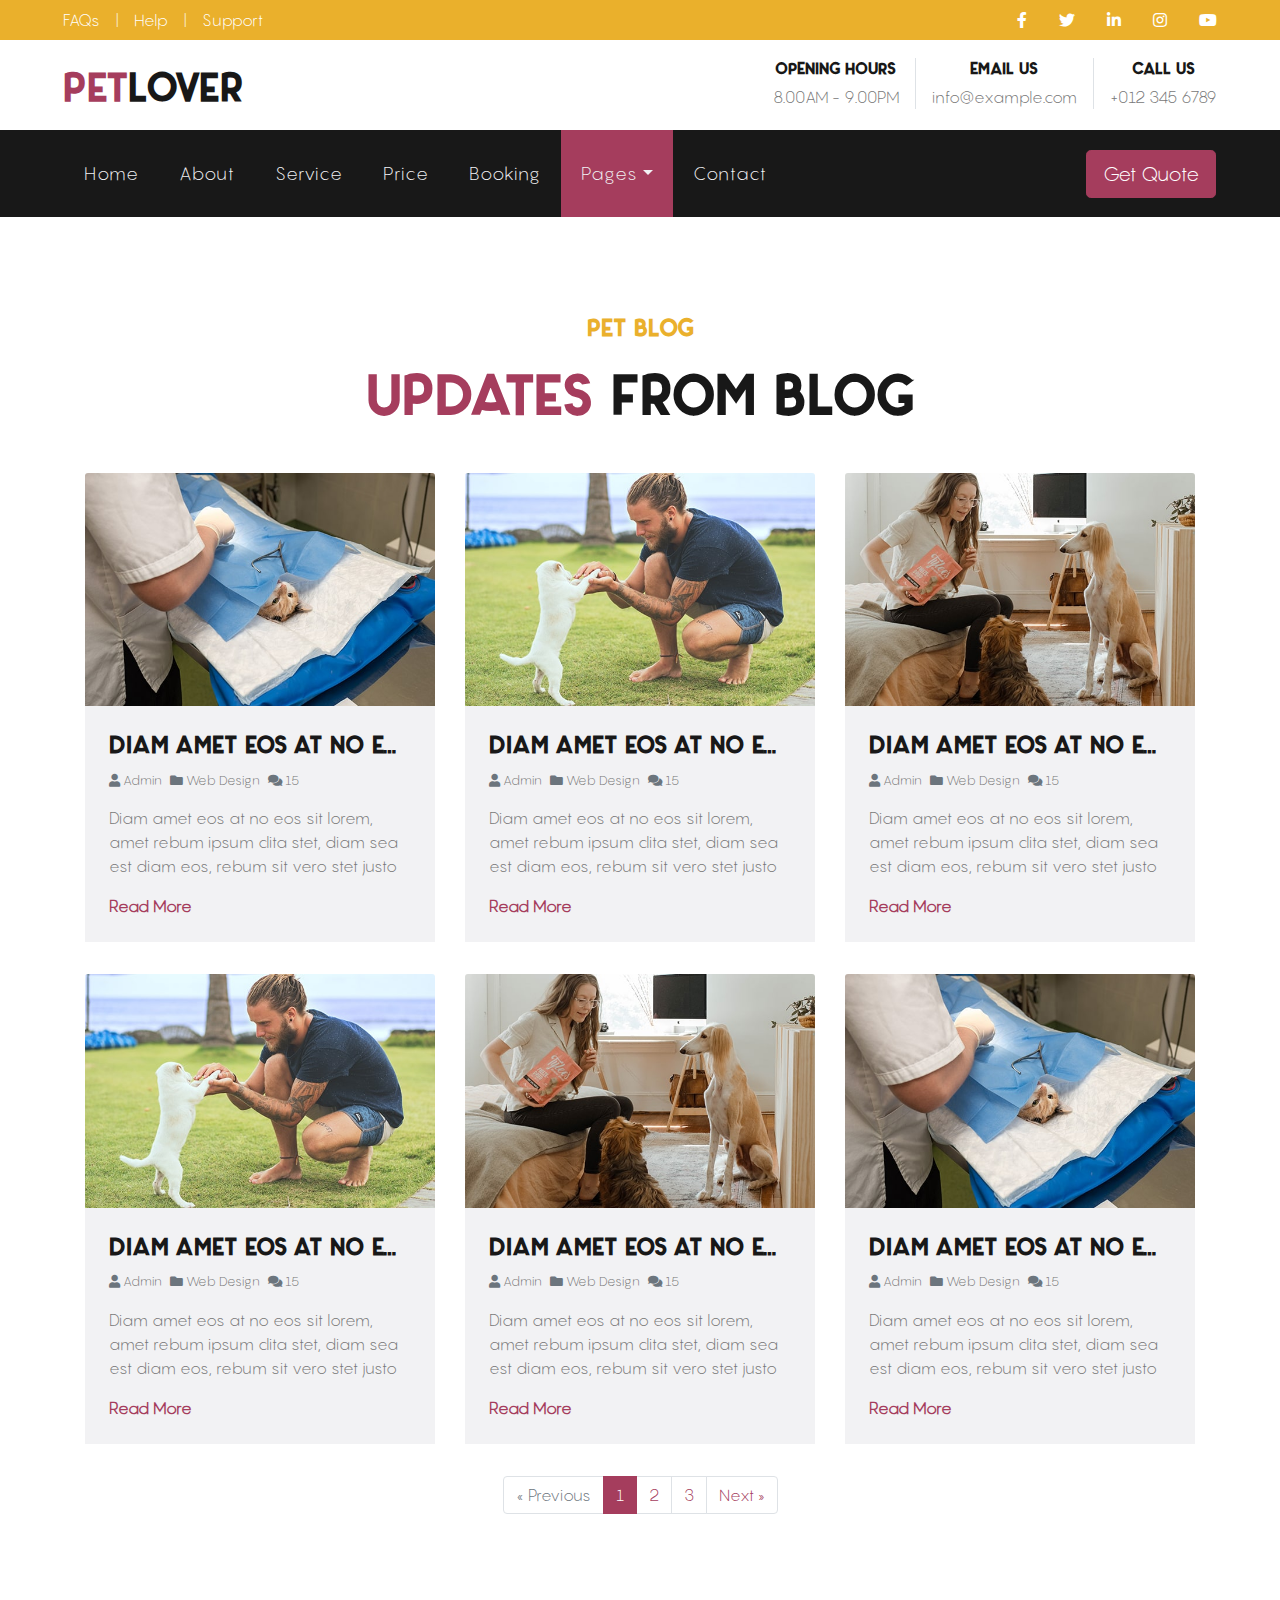
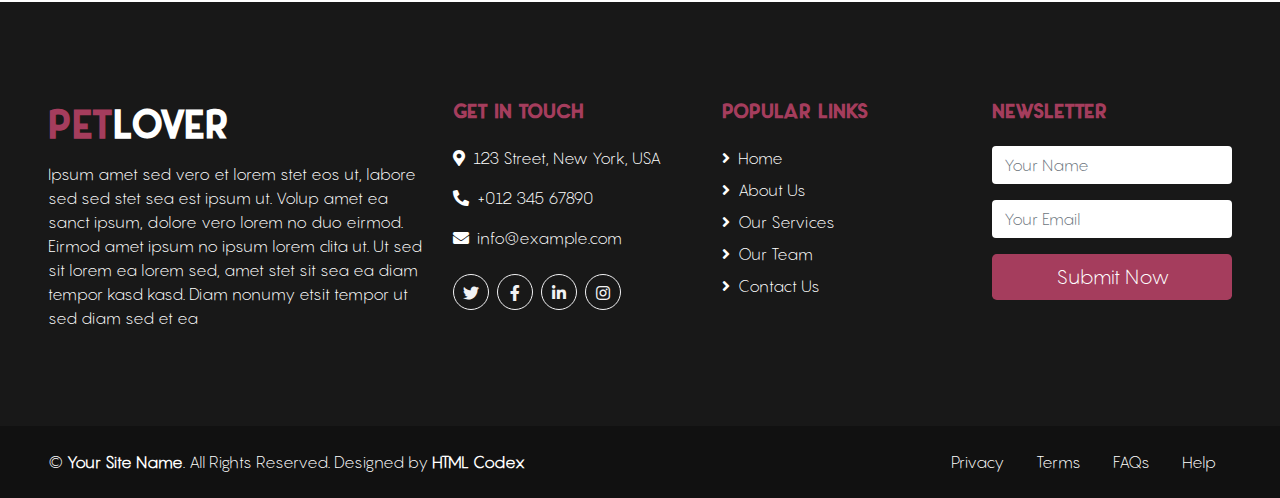
<file: blog.html>
<!DOCTYPE html>
<html lang="en">

<head>
    <meta charset="utf-8">
    <title>PetLover - Pet Care Website Template</title>
    <meta content="width=device-width, initial-scale=1.0" name="viewport">
    <meta content="Free HTML Templates" name="keywords">
    <meta content="Free HTML Templates" name="description">

    <!-- Favicon -->
    <link href="img/favicon.ico" rel="icon">

    <!-- Google Web Fonts -->
    <link href="https://fonts.googleapis.com/css2?family=Nunito+Sans&family=Nunito:wght@600;700;800&display=swap" rel="stylesheet"> 

    <!-- Font Awesome -->
    <link href="https://cdnjs.cloudflare.com/ajax/libs/font-awesome/5.10.0/css/all.min.css" rel="stylesheet">

    <!-- Flaticon Font -->
    <link href="lib/flaticon/font/flaticon.css" rel="stylesheet">

    <!-- Libraries Stylesheet -->
    <link href="lib/owlcarousel/assets/owl.carousel.min.css" rel="stylesheet">
    <link href="lib/tempusdominus/css/tempusdominus-bootstrap-4.min.css" rel="stylesheet" />

    <!-- Customized Bootstrap Stylesheet -->
    <link href="css/style.css" rel="stylesheet">
</head>

<body>
    <!-- Topbar Start -->
    <div class="container-fluid">
        <div class="row bg-secondary py-2 px-lg-5">
            <div class="col-lg-6 text-center text-lg-left mb-2 mb-lg-0">
                <div class="d-inline-flex align-items-center">
                    <a class="text-white pr-3" href="">FAQs</a>
                    <span class="text-white">|</span>
                    <a class="text-white px-3" href="">Help</a>
                    <span class="text-white">|</span>
                    <a class="text-white pl-3" href="">Support</a>
                </div>
            </div>
            <div class="col-lg-6 text-center text-lg-right">
                <div class="d-inline-flex align-items-center">
                    <a class="text-white px-3" href="">
                        <i class="fab fa-facebook-f"></i>
                    </a>
                    <a class="text-white px-3" href="">
                        <i class="fab fa-twitter"></i>
                    </a>
                    <a class="text-white px-3" href="">
                        <i class="fab fa-linkedin-in"></i>
                    </a>
                    <a class="text-white px-3" href="">
                        <i class="fab fa-instagram"></i>
                    </a>
                    <a class="text-white pl-3" href="">
                        <i class="fab fa-youtube"></i>
                    </a>
                </div>
            </div>
        </div>
        <div class="row py-3 px-lg-5">
            <div class="col-lg-4">
                <a href="" class="navbar-brand d-none d-lg-block">
                    <h1 class="m-0 display-5 text-capitalize"><span class="text-primary">Pet</span>Lover</h1>
                </a>
            </div>
            <div class="col-lg-8 text-center text-lg-right">
                <div class="d-inline-flex align-items-center">
                    <div class="d-inline-flex flex-column text-center pr-3 border-right">
                        <h6>Opening Hours</h6>
                        <p class="m-0">8.00AM - 9.00PM</p>
                    </div>
                    <div class="d-inline-flex flex-column text-center px-3 border-right">
                        <h6>Email Us</h6>
                        <p class="m-0">info@example.com</p>
                    </div>
                    <div class="d-inline-flex flex-column text-center pl-3">
                        <h6>Call Us</h6>
                        <p class="m-0">+012 345 6789</p>
                    </div>
                </div>
            </div>
        </div>
    </div>
    <!-- Topbar End -->


    <!-- Navbar Start -->
    <div class="container-fluid p-0">
        <nav class="navbar navbar-expand-lg bg-dark navbar-dark py-3 py-lg-0 px-lg-5">
            <a href="" class="navbar-brand d-block d-lg-none">
                <h1 class="m-0 display-5 text-capitalize font-italic text-white"><span class="text-primary">Safety</span>First</h1>
            </a>
            <button type="button" class="navbar-toggler" data-toggle="collapse" data-target="#navbarCollapse">
                <span class="navbar-toggler-icon"></span>
            </button>
            <div class="collapse navbar-collapse justify-content-between px-3" id="navbarCollapse">
                <div class="navbar-nav mr-auto py-0">
                    <a href="index.html" class="nav-item nav-link">Home</a>
                    <a href="about.html" class="nav-item nav-link">About</a>
                    <a href="service.html" class="nav-item nav-link">Service</a>
                    <a href="price.html" class="nav-item nav-link">Price</a>
                    <a href="booking.html" class="nav-item nav-link">Booking</a>
                    <div class="nav-item dropdown">
                        <a href="#" class="nav-link dropdown-toggle active" data-toggle="dropdown">Pages</a>
                        <div class="dropdown-menu rounded-0 m-0">
                            <a href="blog.html" class="dropdown-item">Blog Grid</a>
                            <a href="single.html" class="dropdown-item">Blog Detail</a>
                        </div>
                    </div>
                    <a href="contact.html" class="nav-item nav-link">Contact</a>
                </div>
                <a href="" class="btn btn-lg btn-primary px-3 d-none d-lg-block">Get Quote</a>
            </div>
        </nav>
    </div>
    <!-- Navbar End -->


    <!-- Blog Start -->
    <div class="container pt-5">
        <div class="d-flex flex-column text-center mb-5 pt-5">
            <h4 class="text-secondary mb-3">Pet Blog</h4>
            <h1 class="display-4 m-0"><span class="text-primary">Updates</span> From Blog</h1>
        </div>
        <div class="row pb-3">
            <div class="col-lg-4 mb-4">
                <div class="card border-0 mb-2">
                    <img class="card-img-top" src="img/blog-1.jpg" alt="">
                    <div class="card-body bg-light p-4">
                        <h4 class="card-title text-truncate">Diam amet eos at no eos</h4>
                        <div class="d-flex mb-3">
                            <small class="mr-2"><i class="fa fa-user text-muted"></i> Admin</small>
                            <small class="mr-2"><i class="fa fa-folder text-muted"></i> Web Design</small>
                            <small class="mr-2"><i class="fa fa-comments text-muted"></i> 15</small>
                        </div>
                        <p>Diam amet eos at no eos sit lorem, amet rebum ipsum clita stet, diam sea est diam eos, rebum sit vero stet justo</p>
                        <a class="font-weight-bold" href="">Read More</a>
                    </div>
                </div>
            </div>
            <div class="col-lg-4 mb-4">
                <div class="card border-0 mb-2">
                    <img class="card-img-top" src="img/blog-2.jpg" alt="">
                    <div class="card-body bg-light p-4">
                        <h4 class="card-title text-truncate">Diam amet eos at no eos</h4>
                        <div class="d-flex mb-3">
                            <small class="mr-2"><i class="fa fa-user text-muted"></i> Admin</small>
                            <small class="mr-2"><i class="fa fa-folder text-muted"></i> Web Design</small>
                            <small class="mr-2"><i class="fa fa-comments text-muted"></i> 15</small>
                        </div>
                        <p>Diam amet eos at no eos sit lorem, amet rebum ipsum clita stet, diam sea est diam eos, rebum sit vero stet justo</p>
                        <a class="font-weight-bold" href="">Read More</a>
                    </div>
                </div>
            </div>
            <div class="col-lg-4 mb-4">
                <div class="card border-0 mb-2">
                    <img class="card-img-top" src="img/blog-3.jpg" alt="">
                    <div class="card-body bg-light p-4">
                        <h4 class="card-title text-truncate">Diam amet eos at no eos</h4>
                        <div class="d-flex mb-3">
                            <small class="mr-2"><i class="fa fa-user text-muted"></i> Admin</small>
                            <small class="mr-2"><i class="fa fa-folder text-muted"></i> Web Design</small>
                            <small class="mr-2"><i class="fa fa-comments text-muted"></i> 15</small>
                        </div>
                        <p>Diam amet eos at no eos sit lorem, amet rebum ipsum clita stet, diam sea est diam eos, rebum sit vero stet justo</p>
                        <a class="font-weight-bold" href="">Read More</a>
                    </div>
                </div>
            </div>
            <div class="col-lg-4 mb-4">
                <div class="card border-0 mb-2">
                    <img class="card-img-top" src="img/blog-2.jpg" alt="">
                    <div class="card-body bg-light p-4">
                        <h4 class="card-title text-truncate">Diam amet eos at no eos</h4>
                        <div class="d-flex mb-3">
                            <small class="mr-2"><i class="fa fa-user text-muted"></i> Admin</small>
                            <small class="mr-2"><i class="fa fa-folder text-muted"></i> Web Design</small>
                            <small class="mr-2"><i class="fa fa-comments text-muted"></i> 15</small>
                        </div>
                        <p>Diam amet eos at no eos sit lorem, amet rebum ipsum clita stet, diam sea est diam eos, rebum sit vero stet justo</p>
                        <a class="font-weight-bold" href="">Read More</a>
                    </div>
                </div>
            </div>
            <div class="col-lg-4 mb-4">
                <div class="card border-0 mb-2">
                    <img class="card-img-top" src="img/blog-3.jpg" alt="">
                    <div class="card-body bg-light p-4">
                        <h4 class="card-title text-truncate">Diam amet eos at no eos</h4>
                        <div class="d-flex mb-3">
                            <small class="mr-2"><i class="fa fa-user text-muted"></i> Admin</small>
                            <small class="mr-2"><i class="fa fa-folder text-muted"></i> Web Design</small>
                            <small class="mr-2"><i class="fa fa-comments text-muted"></i> 15</small>
                        </div>
                        <p>Diam amet eos at no eos sit lorem, amet rebum ipsum clita stet, diam sea est diam eos, rebum sit vero stet justo</p>
                        <a class="font-weight-bold" href="">Read More</a>
                    </div>
                </div>
            </div>
            <div class="col-lg-4 mb-4">
                <div class="card border-0 mb-2">
                    <img class="card-img-top" src="img/blog-1.jpg" alt="">
                    <div class="card-body bg-light p-4">
                        <h4 class="card-title text-truncate">Diam amet eos at no eos</h4>
                        <div class="d-flex mb-3">
                            <small class="mr-2"><i class="fa fa-user text-muted"></i> Admin</small>
                            <small class="mr-2"><i class="fa fa-folder text-muted"></i> Web Design</small>
                            <small class="mr-2"><i class="fa fa-comments text-muted"></i> 15</small>
                        </div>
                        <p>Diam amet eos at no eos sit lorem, amet rebum ipsum clita stet, diam sea est diam eos, rebum sit vero stet justo</p>
                        <a class="font-weight-bold" href="">Read More</a>
                    </div>
                </div>
            </div>
            <div class="col-lg-12">
                <nav aria-label="Page navigation">
                  <ul class="pagination justify-content-center mb-4">
                    <li class="page-item disabled">
                      <a class="page-link" href="#" aria-label="Previous">
                        <span aria-hidden="true">&laquo; Previous</span>
                      </a>
                    </li>
                    <li class="page-item active"><a class="page-link" href="#">1</a></li>
                    <li class="page-item"><a class="page-link" href="#">2</a></li>
                    <li class="page-item"><a class="page-link" href="#">3</a></li>
                    <li class="page-item">
                      <a class="page-link" href="#" aria-label="Next">
                        <span aria-hidden="true">Next &raquo;</span>
                      </a>
                    </li>
                  </ul>
                </nav>
            </div>
        </div>
    </div>
    <!-- Blog End -->


    <!-- Footer Start -->
    <div class="container-fluid bg-dark text-white mt-5 py-5 px-sm-3 px-md-5">
        <div class="row pt-5">
            <div class="col-lg-4 col-md-12 mb-5">
                <h1 class="mb-3 display-5 text-capitalize text-white"><span class="text-primary">Pet</span>Lover</h1>
                <p class="m-0">Ipsum amet sed vero et lorem stet eos ut, labore sed sed stet sea est ipsum ut. Volup amet ea sanct ipsum, dolore vero lorem no duo eirmod. Eirmod amet ipsum no ipsum lorem clita ut. Ut sed sit lorem ea lorem sed, amet stet sit sea ea diam tempor kasd kasd. Diam nonumy etsit tempor ut sed diam sed et ea</p>
            </div>
            <div class="col-lg-8 col-md-12">
                <div class="row">
                    <div class="col-md-4 mb-5">
                        <h5 class="text-primary mb-4">Get In Touch</h5>
                        <p><i class="fa fa-map-marker-alt mr-2"></i>123 Street, New York, USA</p>
                        <p><i class="fa fa-phone-alt mr-2"></i>+012 345 67890</p>
                        <p><i class="fa fa-envelope mr-2"></i>info@example.com</p>
                        <div class="d-flex justify-content-start mt-4">
                            <a class="btn btn-outline-light rounded-circle text-center mr-2 px-0" style="width: 36px; height: 36px;" href="#"><i class="fab fa-twitter"></i></a>
                            <a class="btn btn-outline-light rounded-circle text-center mr-2 px-0" style="width: 36px; height: 36px;" href="#"><i class="fab fa-facebook-f"></i></a>
                            <a class="btn btn-outline-light rounded-circle text-center mr-2 px-0" style="width: 36px; height: 36px;" href="#"><i class="fab fa-linkedin-in"></i></a>
                            <a class="btn btn-outline-light rounded-circle text-center mr-2 px-0" style="width: 36px; height: 36px;" href="#"><i class="fab fa-instagram"></i></a>
                        </div>
                    </div>
                    <div class="col-md-4 mb-5">
                        <h5 class="text-primary mb-4">Popular Links</h5>
                        <div class="d-flex flex-column justify-content-start">
                            <a class="text-white mb-2" href="#"><i class="fa fa-angle-right mr-2"></i>Home</a>
                            <a class="text-white mb-2" href="#"><i class="fa fa-angle-right mr-2"></i>About Us</a>
                            <a class="text-white mb-2" href="#"><i class="fa fa-angle-right mr-2"></i>Our Services</a>
                            <a class="text-white mb-2" href="#"><i class="fa fa-angle-right mr-2"></i>Our Team</a>
                            <a class="text-white" href="#"><i class="fa fa-angle-right mr-2"></i>Contact Us</a>
                        </div>
                    </div>
                    <div class="col-md-4 mb-5">
                        <h5 class="text-primary mb-4">Newsletter</h5>
                        <form action="">
                            <div class="form-group">
                                <input type="text" class="form-control border-0" placeholder="Your Name" required="required" />
                            </div>
                            <div class="form-group">
                                <input type="email" class="form-control border-0" placeholder="Your Email" required="required" />
                            </div>
                            <div>
                                <button class="btn btn-lg btn-primary btn-block border-0" type="submit">Submit Now</button>
                            </div>
                        </form>
                    </div>
                </div>
            </div>
        </div>
    </div>
    <div class="container-fluid text-white py-4 px-sm-3 px-md-5" style="background: #111111;">
        <div class="row">
            <div class="col-md-6 text-center text-md-left mb-3 mb-md-0">
                <p class="m-0 text-white">
                    &copy; <a class="text-white font-weight-bold" href="#">Your Site Name</a>. All Rights Reserved. Designed by
                    <a class="text-white font-weight-bold" href="https://htmlcodex.com">HTML Codex</a>
                </p>
            </div>
            <div class="col-md-6 text-center text-md-right">
                <ul class="nav d-inline-flex">
                    <li class="nav-item">
                        <a class="nav-link text-white py-0" href="#">Privacy</a>
                    </li>
                    <li class="nav-item">
                        <a class="nav-link text-white py-0" href="#">Terms</a>
                    </li>
                    <li class="nav-item">
                        <a class="nav-link text-white py-0" href="#">FAQs</a>
                    </li>
                    <li class="nav-item">
                        <a class="nav-link text-white py-0" href="#">Help</a>
                    </li>
                </ul>
            </div>
        </div>
    </div>
    <!-- Footer End -->


    <!-- Back to Top -->
    <a href="#" class="btn btn-lg btn-primary back-to-top"><i class="fa fa-angle-double-up"></i></a>


    <!-- JavaScript Libraries -->
    <script src="https://code.jquery.com/jquery-3.4.1.min.js"></script>
    <script src="https://stackpath.bootstrapcdn.com/bootstrap/4.4.1/js/bootstrap.bundle.min.js"></script>
    <script src="lib/easing/easing.min.js"></script>
    <script src="lib/owlcarousel/owl.carousel.min.js"></script>
    <script src="lib/tempusdominus/js/moment.min.js"></script>
    <script src="lib/tempusdominus/js/moment-timezone.min.js"></script>
    <script src="lib/tempusdominus/js/tempusdominus-bootstrap-4.min.js"></script>

    <!-- Contact Javascript File -->
    <script src="mail/jqBootstrapValidation.min.js"></script>
    <script src="mail/contact.js"></script>

    <!-- Template Javascript -->
    <script src="js/main.js"></script>
</body>

</html>
</file>
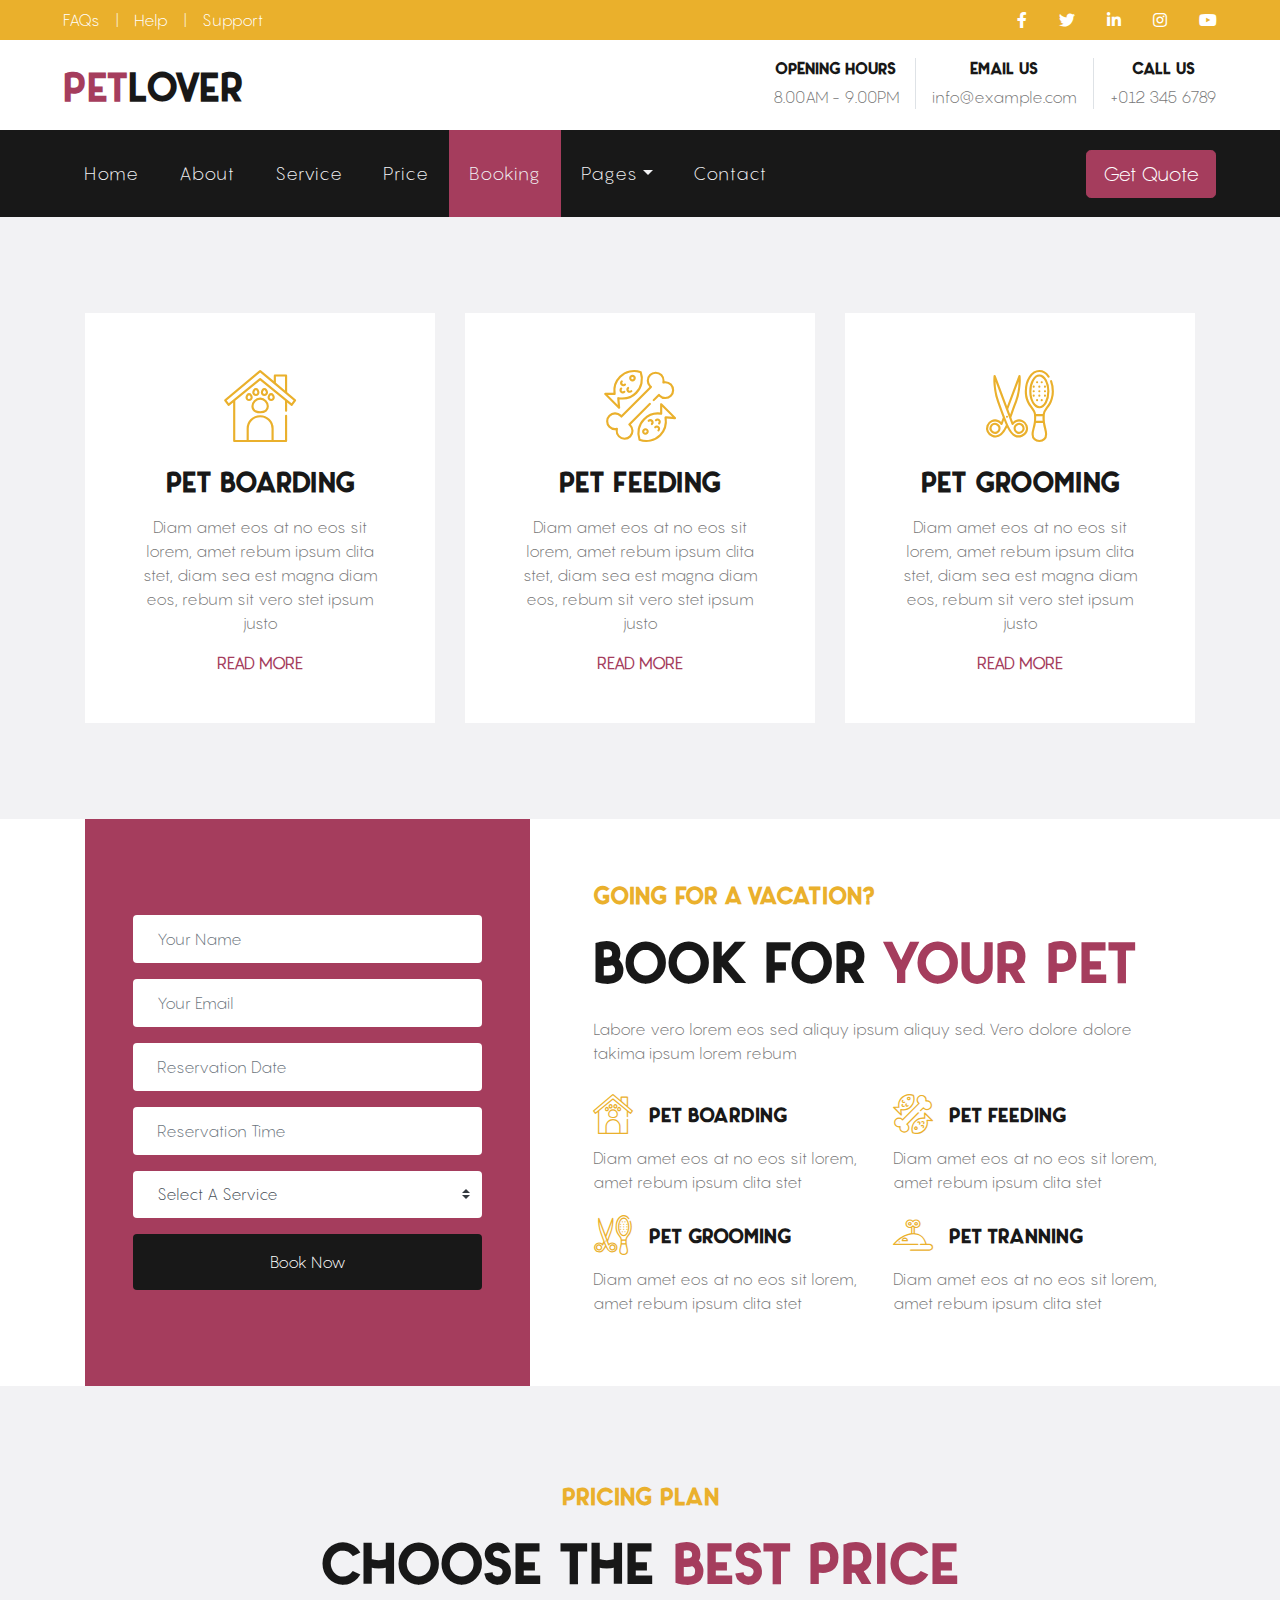
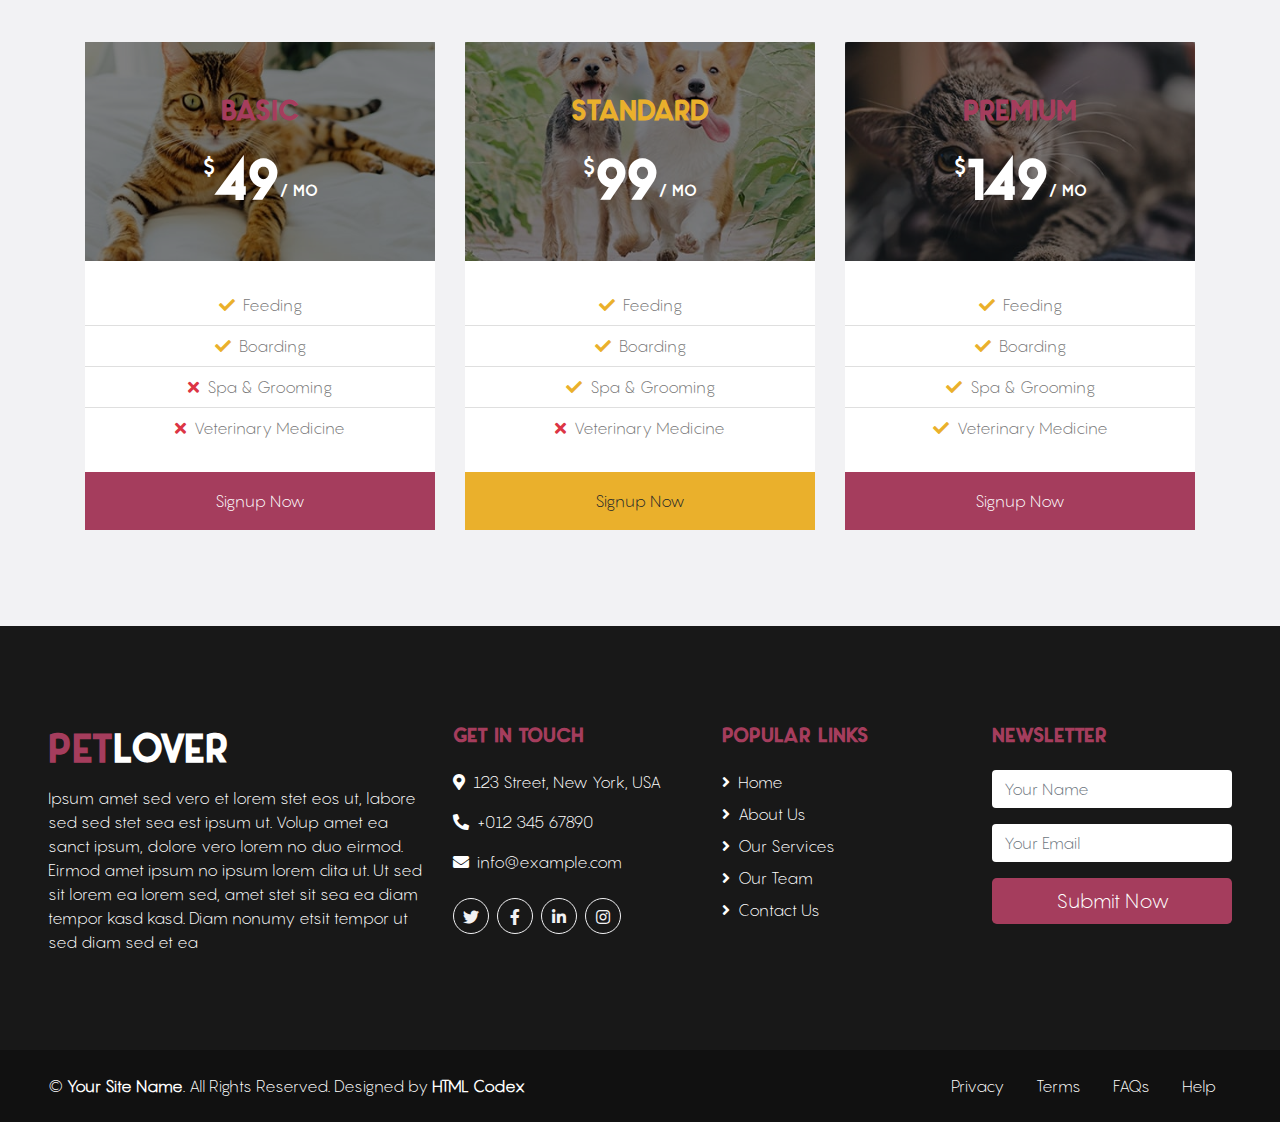
<file: booking.html>
<!DOCTYPE html>
<html lang="en">

<head>
    <meta charset="utf-8">
    <title>PetLover - Pet Care Website Template</title>
    <meta content="width=device-width, initial-scale=1.0" name="viewport">
    <meta content="Free HTML Templates" name="keywords">
    <meta content="Free HTML Templates" name="description">

    <!-- Favicon -->
    <link href="img/favicon.ico" rel="icon">

    <!-- Google Web Fonts -->
    <link href="https://fonts.googleapis.com/css2?family=Nunito+Sans&family=Nunito:wght@600;700;800&display=swap" rel="stylesheet"> 

    <!-- Font Awesome -->
    <link href="https://cdnjs.cloudflare.com/ajax/libs/font-awesome/5.10.0/css/all.min.css" rel="stylesheet">

    <!-- Flaticon Font -->
    <link href="lib/flaticon/font/flaticon.css" rel="stylesheet">

    <!-- Libraries Stylesheet -->
    <link href="lib/owlcarousel/assets/owl.carousel.min.css" rel="stylesheet">
    <link href="lib/tempusdominus/css/tempusdominus-bootstrap-4.min.css" rel="stylesheet" />

    <!-- Customized Bootstrap Stylesheet -->
    <link href="css/style.css" rel="stylesheet">
</head>

<body>
    <!-- Topbar Start -->
    <div class="container-fluid">
        <div class="row bg-secondary py-2 px-lg-5">
            <div class="col-lg-6 text-center text-lg-left mb-2 mb-lg-0">
                <div class="d-inline-flex align-items-center">
                    <a class="text-white pr-3" href="">FAQs</a>
                    <span class="text-white">|</span>
                    <a class="text-white px-3" href="">Help</a>
                    <span class="text-white">|</span>
                    <a class="text-white pl-3" href="">Support</a>
                </div>
            </div>
            <div class="col-lg-6 text-center text-lg-right">
                <div class="d-inline-flex align-items-center">
                    <a class="text-white px-3" href="">
                        <i class="fab fa-facebook-f"></i>
                    </a>
                    <a class="text-white px-3" href="">
                        <i class="fab fa-twitter"></i>
                    </a>
                    <a class="text-white px-3" href="">
                        <i class="fab fa-linkedin-in"></i>
                    </a>
                    <a class="text-white px-3" href="">
                        <i class="fab fa-instagram"></i>
                    </a>
                    <a class="text-white pl-3" href="">
                        <i class="fab fa-youtube"></i>
                    </a>
                </div>
            </div>
        </div>
        <div class="row py-3 px-lg-5">
            <div class="col-lg-4">
                <a href="" class="navbar-brand d-none d-lg-block">
                    <h1 class="m-0 display-5 text-capitalize"><span class="text-primary">Pet</span>Lover</h1>
                </a>
            </div>
            <div class="col-lg-8 text-center text-lg-right">
                <div class="d-inline-flex align-items-center">
                    <div class="d-inline-flex flex-column text-center pr-3 border-right">
                        <h6>Opening Hours</h6>
                        <p class="m-0">8.00AM - 9.00PM</p>
                    </div>
                    <div class="d-inline-flex flex-column text-center px-3 border-right">
                        <h6>Email Us</h6>
                        <p class="m-0">info@example.com</p>
                    </div>
                    <div class="d-inline-flex flex-column text-center pl-3">
                        <h6>Call Us</h6>
                        <p class="m-0">+012 345 6789</p>
                    </div>
                </div>
            </div>
        </div>
    </div>
    <!-- Topbar End -->


    <!-- Navbar Start -->
    <div class="container-fluid p-0">
        <nav class="navbar navbar-expand-lg bg-dark navbar-dark py-3 py-lg-0 px-lg-5">
            <a href="" class="navbar-brand d-block d-lg-none">
                <h1 class="m-0 display-5 text-capitalize font-italic text-white"><span class="text-primary">Safety</span>First</h1>
            </a>
            <button type="button" class="navbar-toggler" data-toggle="collapse" data-target="#navbarCollapse">
                <span class="navbar-toggler-icon"></span>
            </button>
            <div class="collapse navbar-collapse justify-content-between px-3" id="navbarCollapse">
                <div class="navbar-nav mr-auto py-0">
                    <a href="index.html" class="nav-item nav-link">Home</a>
                    <a href="about.html" class="nav-item nav-link">About</a>
                    <a href="service.html" class="nav-item nav-link">Service</a>
                    <a href="price.html" class="nav-item nav-link">Price</a>
                    <a href="booking.html" class="nav-item nav-link active">Booking</a>
                    <div class="nav-item dropdown">
                        <a href="#" class="nav-link dropdown-toggle" data-toggle="dropdown">Pages</a>
                        <div class="dropdown-menu rounded-0 m-0">
                            <a href="blog.html" class="dropdown-item">Blog Grid</a>
                            <a href="single.html" class="dropdown-item">Blog Detail</a>
                        </div>
                    </div>
                    <a href="contact.html" class="nav-item nav-link">Contact</a>
                </div>
                <a href="" class="btn btn-lg btn-primary px-3 d-none d-lg-block">Get Quote</a>
            </div>
        </nav>
    </div>
    <!-- Navbar End -->


    <!-- Services Start -->
    <div class="container-fluid bg-light pt-5">
        <div class="container py-5">
            <div class="row pb-3">
                <div class="col-md-6 col-lg-4 mb-4">
                    <div class="d-flex flex-column text-center bg-white mb-2 p-3 p-sm-5">
                        <h3 class="flaticon-house display-3 font-weight-normal text-secondary mb-3"></h3>
                        <h3 class="mb-3">Pet Boarding</h3>
                        <p>Diam amet eos at no eos sit lorem, amet rebum ipsum clita stet, diam sea est magna diam eos, rebum sit vero stet ipsum justo</p>
                        <a class="text-uppercase font-weight-bold" href="">Read More</a>
                    </div>
                </div>
                <div class="col-md-6 col-lg-4 mb-4">
                    <div class="d-flex flex-column text-center bg-white mb-2 p-3 p-sm-5">
                        <h3 class="flaticon-food display-3 font-weight-normal text-secondary mb-3"></h3>
                        <h3 class="mb-3">Pet Feeding</h3>
                        <p>Diam amet eos at no eos sit lorem, amet rebum ipsum clita stet, diam sea est magna diam eos, rebum sit vero stet ipsum justo</p>
                        <a class="text-uppercase font-weight-bold" href="">Read More</a>
                    </div>
                </div>
                <div class="col-md-6 col-lg-4 mb-4">
                    <div class="d-flex flex-column text-center bg-white mb-2 p-3 p-sm-5">
                        <h3 class="flaticon-grooming display-3 font-weight-normal text-secondary mb-3"></h3>
                        <h3 class="mb-3">Pet Grooming</h3>
                        <p>Diam amet eos at no eos sit lorem, amet rebum ipsum clita stet, diam sea est magna diam eos, rebum sit vero stet ipsum justo</p>
                        <a class="text-uppercase font-weight-bold" href="">Read More</a>
                    </div>
                </div>
            </div>
        </div>
    </div>
    <!-- Services End -->


    <!-- Booking Start -->
    <div class="container-fluid">
        <div class="container">
            <div class="row align-items-center">
                <div class="col-lg-5">
                    <div class="bg-primary py-5 px-4 px-sm-5">
                        <form class="py-5">
                            <div class="form-group">
                                <input type="text" class="form-control border-0 p-4" placeholder="Your Name" required="required" />
                            </div>
                            <div class="form-group">
                                <input type="email" class="form-control border-0 p-4" placeholder="Your Email" required="required" />
                            </div>
                            <div class="form-group">
                                <div class="date" id="date" data-target-input="nearest">
                                    <input type="text" class="form-control border-0 p-4 datetimepicker-input" placeholder="Reservation Date" data-target="#date" data-toggle="datetimepicker"/>
                                </div>
                            </div>
                            <div class="form-group">
                                <div class="time" id="time" data-target-input="nearest">
                                    <input type="text" class="form-control border-0 p-4 datetimepicker-input" placeholder="Reservation Time" data-target="#time" data-toggle="datetimepicker"/>
                                </div>
                            </div>
                            <div class="form-group">
                                <select class="custom-select border-0 px-4" style="height: 47px;">
                                    <option selected>Select A Service</option>
                                    <option value="1">Service 1</option>
                                    <option value="2">Service 1</option>
                                    <option value="3">Service 1</option>
                                </select>
                            </div>
                            <div>
                                <button class="btn btn-dark btn-block border-0 py-3" type="submit">Book Now</button>
                            </div>
                        </form>
                    </div>
                </div>
                <div class="col-lg-7 py-5 py-lg-0 px-3 px-lg-5">
                    <h4 class="text-secondary mb-3">Going for a vacation?</h4>
                    <h1 class="display-4 mb-4">Book For <span class="text-primary">Your Pet</span></h1>
                    <p>Labore vero lorem eos sed aliquy ipsum aliquy sed. Vero dolore dolore takima ipsum lorem rebum</p>
                    <div class="row py-2">
                        <div class="col-sm-6">
                            <div class="d-flex flex-column">
                                <div class="d-flex align-items-center mb-2">
                                    <h1 class="flaticon-house font-weight-normal text-secondary m-0 mr-3"></h1>
                                    <h5 class="text-truncate m-0">Pet Boarding</h5>
                                </div>
                                <p>Diam amet eos at no eos sit lorem, amet rebum ipsum clita stet</p>
                            </div>
                        </div>
                        <div class="col-sm-6">
                            <div class="d-flex flex-column">
                                <div class="d-flex align-items-center mb-2">
                                    <h1 class="flaticon-food font-weight-normal text-secondary m-0 mr-3"></h1>
                                    <h5 class="text-truncate m-0">Pet Feeding</h5>
                                </div>
                                <p>Diam amet eos at no eos sit lorem, amet rebum ipsum clita stet</p>
                            </div>
                        </div>
                        <div class="col-sm-6">
                            <div class="d-flex flex-column">
                                <div class="d-flex align-items-center mb-2">
                                    <h1 class="flaticon-grooming font-weight-normal text-secondary m-0 mr-3"></h1>
                                    <h5 class="text-truncate m-0">Pet Grooming</h5>
                                </div>
                                <p class="m-0">Diam amet eos at no eos sit lorem, amet rebum ipsum clita stet</p>
                            </div>
                        </div>
                        <div class="col-sm-6">
                            <div class="d-flex flex-column">
                                <div class="d-flex align-items-center mb-2">
                                    <h1 class="flaticon-toy font-weight-normal text-secondary m-0 mr-3"></h1>
                                    <h5 class="text-truncate m-0">Pet Tranning</h5>
                                </div>
                                <p class="m-0">Diam amet eos at no eos sit lorem, amet rebum ipsum clita stet</p>
                            </div>
                        </div>
                    </div>
                </div>
            </div>
        </div>
    </div>
    <!-- Booking Start -->


    <!-- Pricing Plan Start -->
    <div class="container-fluid bg-light pt-5 pb-4">
        <div class="container py-5">
            <div class="d-flex flex-column text-center mb-5">
                <h4 class="text-secondary mb-3">Pricing Plan</h4>
                <h1 class="display-4 m-0">Choose the <span class="text-primary">Best Price</span></h1>
            </div>
            <div class="row">
                <div class="col-lg-4 mb-4">
                    <div class="card border-0">
                        <div class="card-header position-relative border-0 p-0 mb-4">
                            <img class="card-img-top" src="img/price-1.jpg" alt="">
                            <div class="position-absolute d-flex flex-column align-items-center justify-content-center w-100 h-100" style="top: 0; left: 0; z-index: 1; background: rgba(0, 0, 0, .5);">
                                <h3 class="text-primary mb-3">Basic</h3>
                                <h1 class="display-4 text-white mb-0">
                                    <small class="align-top" style="font-size: 22px; line-height: 45px;">$</small>49<small class="align-bottom" style="font-size: 16px; line-height: 40px;">/ Mo</small>
                                </h1>
                            </div>
                        </div>
                        <div class="card-body text-center p-0">
                            <ul class="list-group list-group-flush mb-4">
                                <li class="list-group-item p-2"><i class="fa fa-check text-secondary mr-2"></i>Feeding</li>
                                <li class="list-group-item p-2"><i class="fa fa-check text-secondary mr-2"></i>Boarding</li>
                                <li class="list-group-item p-2"><i class="fa fa-times text-danger mr-2"></i>Spa & Grooming</li>
                                <li class="list-group-item p-2"><i class="fa fa-times text-danger mr-2"></i>Veterinary Medicine</li>
                            </ul>
                        </div>
                        <div class="card-footer border-0 p-0">
                            <a href="" class="btn btn-primary btn-block p-3" style="border-radius: 0;">Signup Now</a>
                        </div>
                    </div>
                </div>
                <div class="col-lg-4 mb-4">
                    <div class="card border-0">
                        <div class="card-header position-relative border-0 p-0 mb-4">
                            <img class="card-img-top" src="img/price-2.jpg" alt="">
                            <div class="position-absolute d-flex flex-column align-items-center justify-content-center w-100 h-100" style="top: 0; left: 0; z-index: 1; background: rgba(0, 0, 0, .5);">
                                <h3 class="text-secondary mb-3">Standard</h3>
                                <h1 class="display-4 text-white mb-0">
                                    <small class="align-top" style="font-size: 22px; line-height: 45px;">$</small>99<small class="align-bottom" style="font-size: 16px; line-height: 40px;">/ Mo</small>
                                </h1>
                            </div>
                        </div>
                        <div class="card-body text-center p-0">
                            <ul class="list-group list-group-flush mb-4">
                                <li class="list-group-item p-2"><i class="fa fa-check text-secondary mr-2"></i>Feeding</li>
                                <li class="list-group-item p-2"><i class="fa fa-check text-secondary mr-2"></i>Boarding</li>
                                <li class="list-group-item p-2"><i class="fa fa-check text-secondary mr-2"></i>Spa & Grooming</li>
                                <li class="list-group-item p-2"><i class="fa fa-times text-danger mr-2"></i>Veterinary Medicine</li>
                            </ul>
                        </div>
                        <div class="card-footer border-0 p-0">
                            <a href="" class="btn btn-secondary btn-block p-3" style="border-radius: 0;">Signup Now</a>
                        </div>
                    </div>
                </div>
                <div class="col-lg-4 mb-4">
                    <div class="card border-0">
                        <div class="card-header position-relative border-0 p-0 mb-4">
                            <img class="card-img-top" src="img/price-3.jpg" alt="">
                            <div class="position-absolute d-flex flex-column align-items-center justify-content-center w-100 h-100" style="top: 0; left: 0; z-index: 1; background: rgba(0, 0, 0, .5);">
                                <h3 class="text-primary mb-3">Premium</h3>
                                <h1 class="display-4 text-white mb-0">
                                    <small class="align-top" style="font-size: 22px; line-height: 45px;">$</small>149<small class="align-bottom" style="font-size: 16px; line-height: 40px;">/ Mo</small>
                                </h1>
                            </div>
                        </div>
                        <div class="card-body text-center p-0">
                            <ul class="list-group list-group-flush mb-4">
                                <li class="list-group-item p-2"><i class="fa fa-check text-secondary mr-2"></i>Feeding</li>
                                <li class="list-group-item p-2"><i class="fa fa-check text-secondary mr-2"></i>Boarding</li>
                                <li class="list-group-item p-2"><i class="fa fa-check text-secondary mr-2"></i>Spa & Grooming</li>
                                <li class="list-group-item p-2"><i class="fa fa-check text-secondary mr-2"></i>Veterinary Medicine</li>
                            </ul>
                        </div>
                        <div class="card-footer border-0 p-0">
                            <a href="" class="btn btn-primary btn-block p-3" style="border-radius: 0;">Signup Now</a>
                        </div>
                    </div>
                </div>
            </div>
        </div>
    </div>
    <!-- Pricing Plan End -->


    <!-- Footer Start -->
    <div class="container-fluid bg-dark text-white py-5 px-sm-3 px-md-5">
        <div class="row pt-5">
            <div class="col-lg-4 col-md-12 mb-5">
                <h1 class="mb-3 display-5 text-capitalize text-white"><span class="text-primary">Pet</span>Lover</h1>
                <p class="m-0">Ipsum amet sed vero et lorem stet eos ut, labore sed sed stet sea est ipsum ut. Volup amet ea sanct ipsum, dolore vero lorem no duo eirmod. Eirmod amet ipsum no ipsum lorem clita ut. Ut sed sit lorem ea lorem sed, amet stet sit sea ea diam tempor kasd kasd. Diam nonumy etsit tempor ut sed diam sed et ea</p>
            </div>
            <div class="col-lg-8 col-md-12">
                <div class="row">
                    <div class="col-md-4 mb-5">
                        <h5 class="text-primary mb-4">Get In Touch</h5>
                        <p><i class="fa fa-map-marker-alt mr-2"></i>123 Street, New York, USA</p>
                        <p><i class="fa fa-phone-alt mr-2"></i>+012 345 67890</p>
                        <p><i class="fa fa-envelope mr-2"></i>info@example.com</p>
                        <div class="d-flex justify-content-start mt-4">
                            <a class="btn btn-outline-light rounded-circle text-center mr-2 px-0" style="width: 36px; height: 36px;" href="#"><i class="fab fa-twitter"></i></a>
                            <a class="btn btn-outline-light rounded-circle text-center mr-2 px-0" style="width: 36px; height: 36px;" href="#"><i class="fab fa-facebook-f"></i></a>
                            <a class="btn btn-outline-light rounded-circle text-center mr-2 px-0" style="width: 36px; height: 36px;" href="#"><i class="fab fa-linkedin-in"></i></a>
                            <a class="btn btn-outline-light rounded-circle text-center mr-2 px-0" style="width: 36px; height: 36px;" href="#"><i class="fab fa-instagram"></i></a>
                        </div>
                    </div>
                    <div class="col-md-4 mb-5">
                        <h5 class="text-primary mb-4">Popular Links</h5>
                        <div class="d-flex flex-column justify-content-start">
                            <a class="text-white mb-2" href="#"><i class="fa fa-angle-right mr-2"></i>Home</a>
                            <a class="text-white mb-2" href="#"><i class="fa fa-angle-right mr-2"></i>About Us</a>
                            <a class="text-white mb-2" href="#"><i class="fa fa-angle-right mr-2"></i>Our Services</a>
                            <a class="text-white mb-2" href="#"><i class="fa fa-angle-right mr-2"></i>Our Team</a>
                            <a class="text-white" href="#"><i class="fa fa-angle-right mr-2"></i>Contact Us</a>
                        </div>
                    </div>
                    <div class="col-md-4 mb-5">
                        <h5 class="text-primary mb-4">Newsletter</h5>
                        <form action="">
                            <div class="form-group">
                                <input type="text" class="form-control border-0" placeholder="Your Name" required="required" />
                            </div>
                            <div class="form-group">
                                <input type="email" class="form-control border-0" placeholder="Your Email" required="required" />
                            </div>
                            <div>
                                <button class="btn btn-lg btn-primary btn-block border-0" type="submit">Submit Now</button>
                            </div>
                        </form>
                    </div>
                </div>
            </div>
        </div>
    </div>
    <div class="container-fluid text-white py-4 px-sm-3 px-md-5" style="background: #111111;">
        <div class="row">
            <div class="col-md-6 text-center text-md-left mb-3 mb-md-0">
                <p class="m-0 text-white">
                    &copy; <a class="text-white font-weight-bold" href="#">Your Site Name</a>. All Rights Reserved. Designed by
                    <a class="text-white font-weight-bold" href="https://htmlcodex.com">HTML Codex</a>
                </p>
            </div>
            <div class="col-md-6 text-center text-md-right">
                <ul class="nav d-inline-flex">
                    <li class="nav-item">
                        <a class="nav-link text-white py-0" href="#">Privacy</a>
                    </li>
                    <li class="nav-item">
                        <a class="nav-link text-white py-0" href="#">Terms</a>
                    </li>
                    <li class="nav-item">
                        <a class="nav-link text-white py-0" href="#">FAQs</a>
                    </li>
                    <li class="nav-item">
                        <a class="nav-link text-white py-0" href="#">Help</a>
                    </li>
                </ul>
            </div>
        </div>
    </div>
    <!-- Footer End -->


    <!-- Back to Top -->
    <a href="#" class="btn btn-lg btn-primary back-to-top"><i class="fa fa-angle-double-up"></i></a>


    <!-- JavaScript Libraries -->
    <script src="https://code.jquery.com/jquery-3.4.1.min.js"></script>
    <script src="https://stackpath.bootstrapcdn.com/bootstrap/4.4.1/js/bootstrap.bundle.min.js"></script>
    <script src="lib/easing/easing.min.js"></script>
    <script src="lib/owlcarousel/owl.carousel.min.js"></script>
    <script src="lib/tempusdominus/js/moment.min.js"></script>
    <script src="lib/tempusdominus/js/moment-timezone.min.js"></script>
    <script src="lib/tempusdominus/js/tempusdominus-bootstrap-4.min.js"></script>

    <!-- Contact Javascript File -->
    <script src="mail/jqBootstrapValidation.min.js"></script>
    <script src="mail/contact.js"></script>

    <!-- Template Javascript -->
    <script src="js/main.js"></script>
</body>

</html>
</file>
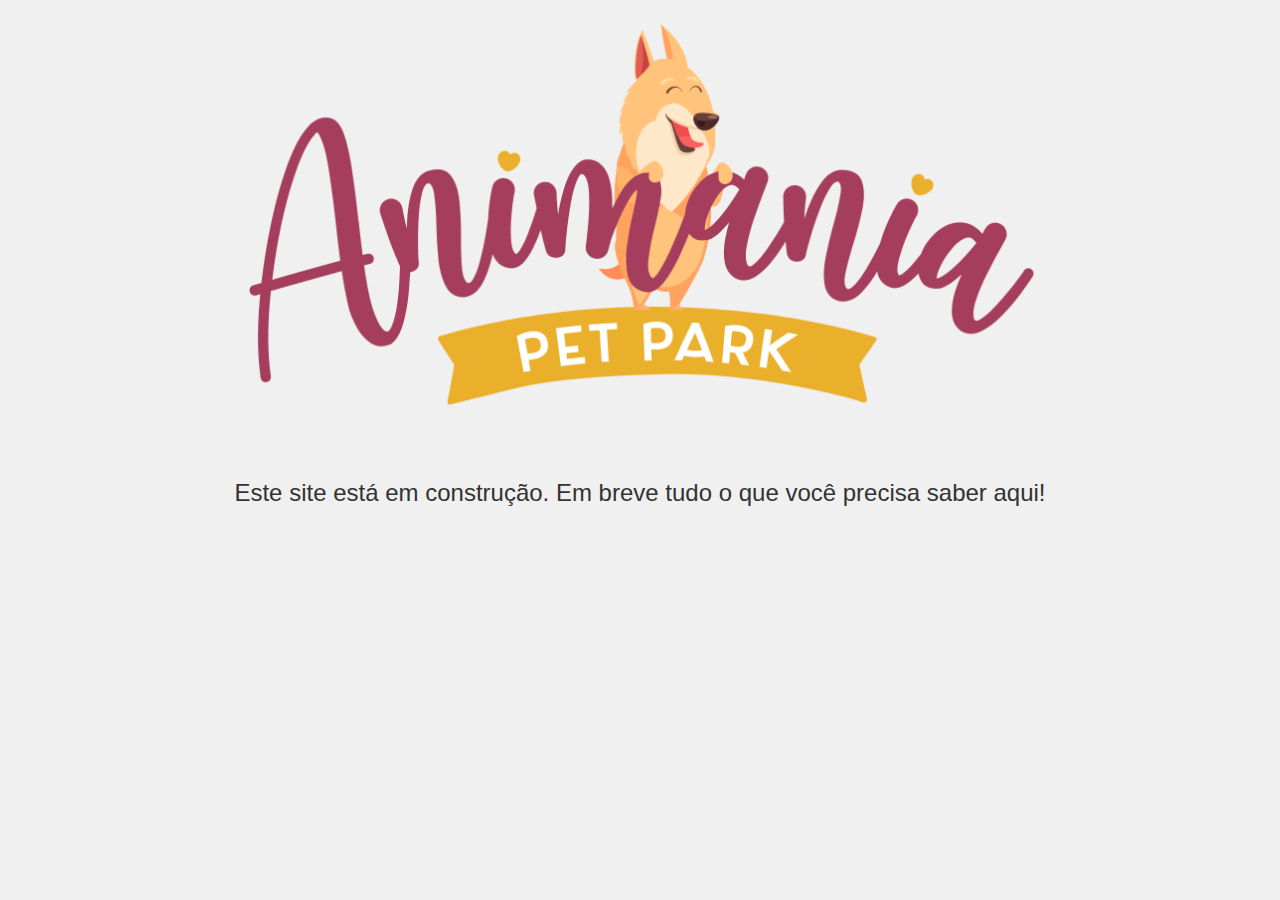
<file: construct.html>
<!DOCTYPE html>
<html lang="en">

<head>
    <meta charset="UTF-8">
    <meta content="width=device-width, initial-scale=1.0" name="viewport">
    <title>Animania Petpark - Em construção</title>

    <style>
        body {
            background-color: #f0f0f0;
            font-family: Arial, sans-serif;
        }

        .container {
            width: 80%;
            margin: 0 auto;
            text-align: center;
            display: flex;
            flex-direction: column;
            justify-content: center;
        }

        .logo {
            width: 80%;
            height: 100%;
        }

        .message {
            font-size: 24px;
            color: #333;
        }
    </style>

</head>

<body>

    <div class="container">
        <div class="logo-container">
            <img src="img\logo.png" alt="Logo" class="logo">
        </div>
        <div class="content-text">
            <p class="message">Este site está em construção. Em breve tudo o que você precisa saber aqui!</p>
        </div>
    </div>

</body>

</html>
</file>
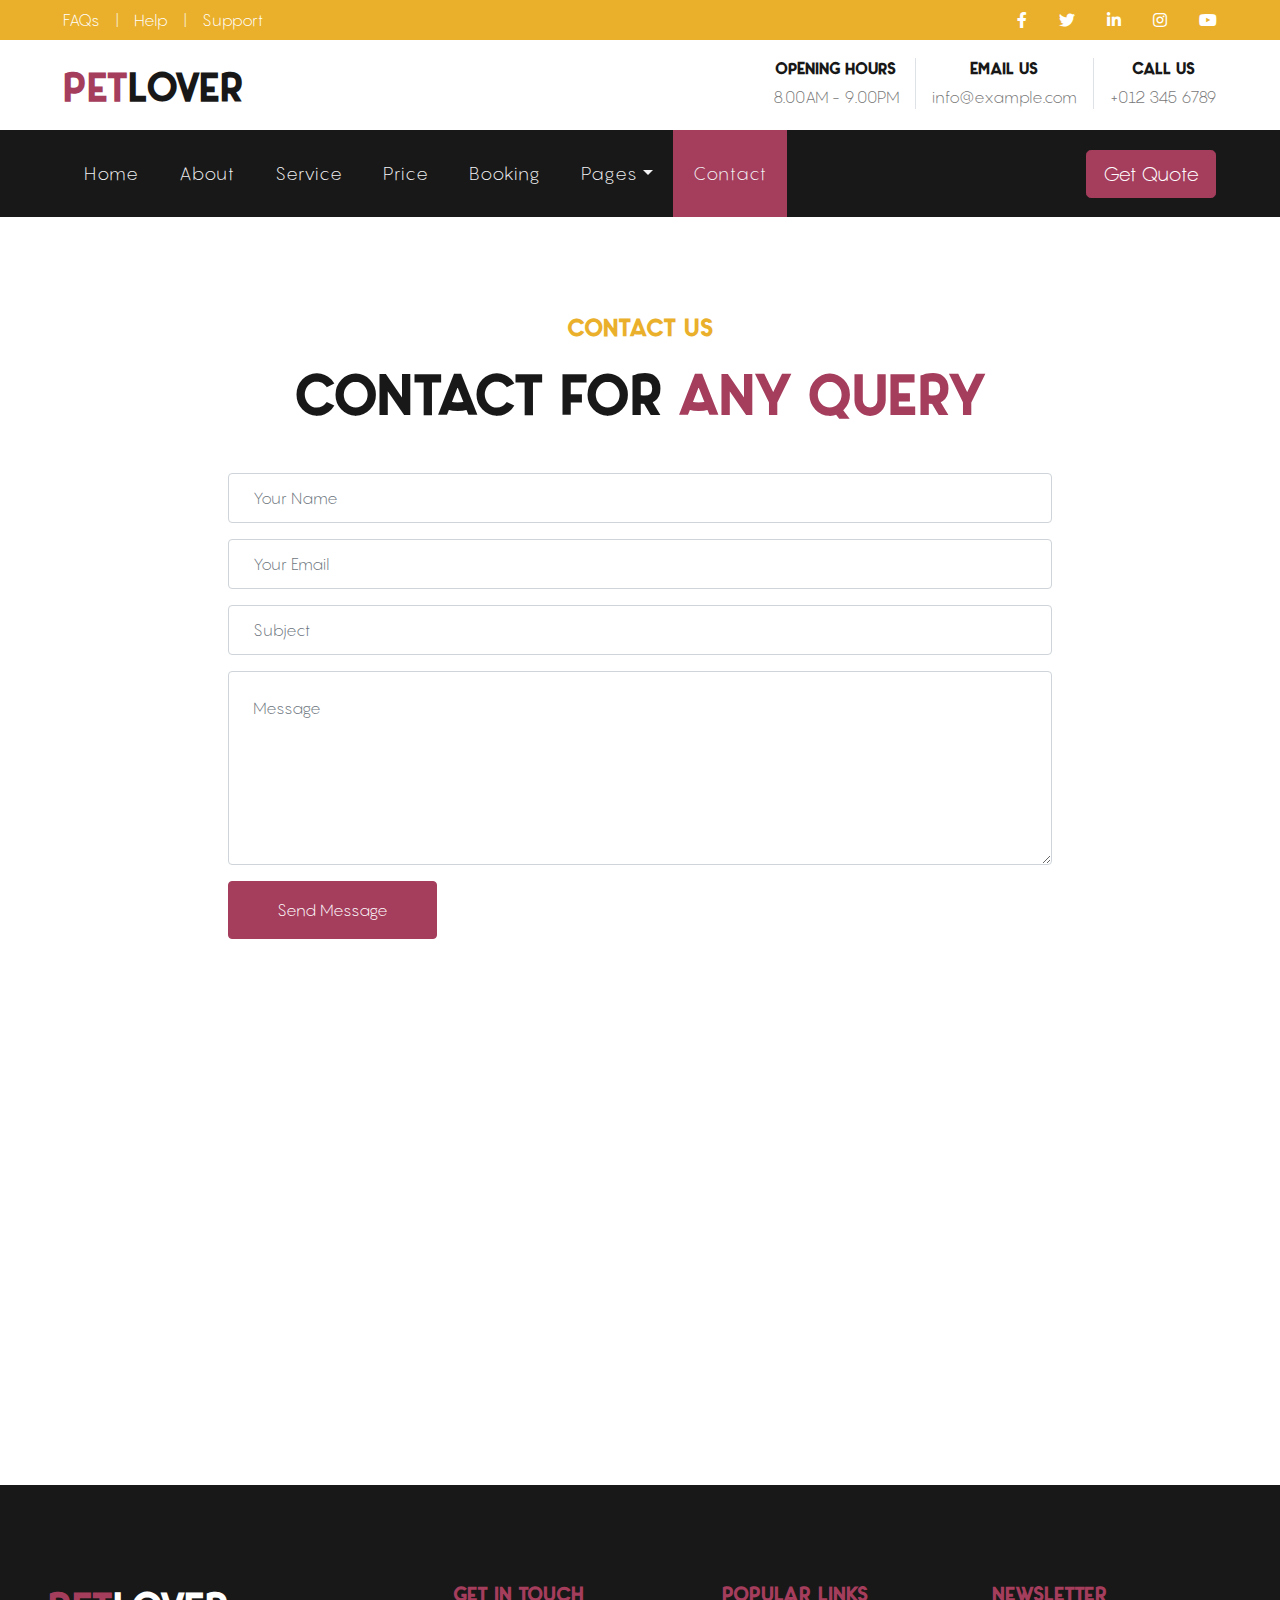
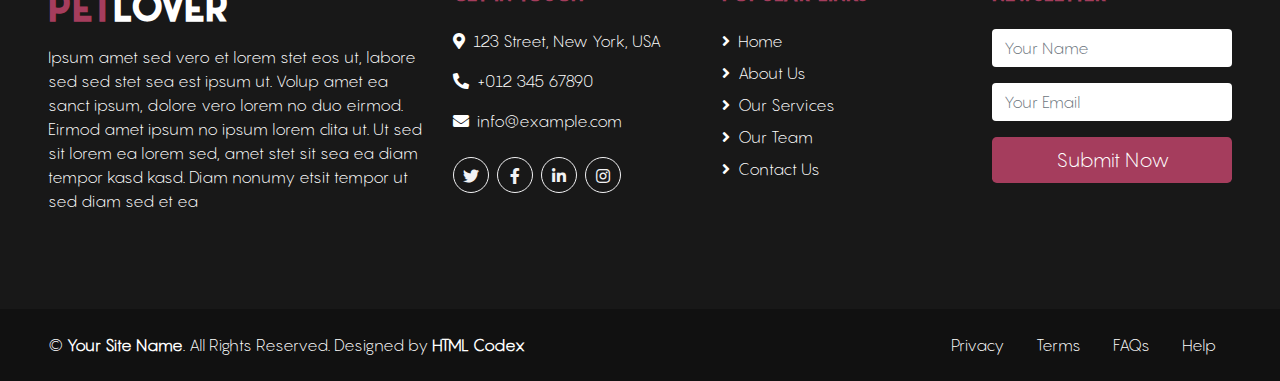
<file: contact.html>
<!DOCTYPE html>
<html lang="en">

<head>
    <meta charset="utf-8">
    <title>PetLover - Pet Care Website Template</title>
    <meta content="width=device-width, initial-scale=1.0" name="viewport">
    <meta content="Free HTML Templates" name="keywords">
    <meta content="Free HTML Templates" name="description">

    <!-- Favicon -->
    <link href="img/favicon.ico" rel="icon">

    <!-- Google Web Fonts -->
    <link href="https://fonts.googleapis.com/css2?family=Nunito+Sans&family=Nunito:wght@600;700;800&display=swap" rel="stylesheet"> 

    <!-- Font Awesome -->
    <link href="https://cdnjs.cloudflare.com/ajax/libs/font-awesome/5.10.0/css/all.min.css" rel="stylesheet">

    <!-- Flaticon Font -->
    <link href="lib/flaticon/font/flaticon.css" rel="stylesheet">

    <!-- Libraries Stylesheet -->
    <link href="lib/owlcarousel/assets/owl.carousel.min.css" rel="stylesheet">
    <link href="lib/tempusdominus/css/tempusdominus-bootstrap-4.min.css" rel="stylesheet" />

    <!-- Customized Bootstrap Stylesheet -->
    <link href="css/style.css" rel="stylesheet">
</head>

<body>
    <!-- Topbar Start -->
    <div class="container-fluid">
        <div class="row bg-secondary py-2 px-lg-5">
            <div class="col-lg-6 text-center text-lg-left mb-2 mb-lg-0">
                <div class="d-inline-flex align-items-center">
                    <a class="text-white pr-3" href="">FAQs</a>
                    <span class="text-white">|</span>
                    <a class="text-white px-3" href="">Help</a>
                    <span class="text-white">|</span>
                    <a class="text-white pl-3" href="">Support</a>
                </div>
            </div>
            <div class="col-lg-6 text-center text-lg-right">
                <div class="d-inline-flex align-items-center">
                    <a class="text-white px-3" href="">
                        <i class="fab fa-facebook-f"></i>
                    </a>
                    <a class="text-white px-3" href="">
                        <i class="fab fa-twitter"></i>
                    </a>
                    <a class="text-white px-3" href="">
                        <i class="fab fa-linkedin-in"></i>
                    </a>
                    <a class="text-white px-3" href="">
                        <i class="fab fa-instagram"></i>
                    </a>
                    <a class="text-white pl-3" href="">
                        <i class="fab fa-youtube"></i>
                    </a>
                </div>
            </div>
        </div>
        <div class="row py-3 px-lg-5">
            <div class="col-lg-4">
                <a href="" class="navbar-brand d-none d-lg-block">
                    <h1 class="m-0 display-5 text-capitalize"><span class="text-primary">Pet</span>Lover</h1>
                </a>
            </div>
            <div class="col-lg-8 text-center text-lg-right">
                <div class="d-inline-flex align-items-center">
                    <div class="d-inline-flex flex-column text-center pr-3 border-right">
                        <h6>Opening Hours</h6>
                        <p class="m-0">8.00AM - 9.00PM</p>
                    </div>
                    <div class="d-inline-flex flex-column text-center px-3 border-right">
                        <h6>Email Us</h6>
                        <p class="m-0">info@example.com</p>
                    </div>
                    <div class="d-inline-flex flex-column text-center pl-3">
                        <h6>Call Us</h6>
                        <p class="m-0">+012 345 6789</p>
                    </div>
                </div>
            </div>
        </div>
    </div>
    <!-- Topbar End -->


    <!-- Navbar Start -->
    <div class="container-fluid p-0">
        <nav class="navbar navbar-expand-lg bg-dark navbar-dark py-3 py-lg-0 px-lg-5">
            <a href="" class="navbar-brand d-block d-lg-none">
                <h1 class="m-0 display-5 text-capitalize font-italic text-white"><span class="text-primary">Safety</span>First</h1>
            </a>
            <button type="button" class="navbar-toggler" data-toggle="collapse" data-target="#navbarCollapse">
                <span class="navbar-toggler-icon"></span>
            </button>
            <div class="collapse navbar-collapse justify-content-between px-3" id="navbarCollapse">
                <div class="navbar-nav mr-auto py-0">
                    <a href="index.html" class="nav-item nav-link">Home</a>
                    <a href="about.html" class="nav-item nav-link">About</a>
                    <a href="service.html" class="nav-item nav-link">Service</a>
                    <a href="price.html" class="nav-item nav-link">Price</a>
                    <a href="booking.html" class="nav-item nav-link">Booking</a>
                    <div class="nav-item dropdown">
                        <a href="#" class="nav-link dropdown-toggle" data-toggle="dropdown">Pages</a>
                        <div class="dropdown-menu rounded-0 m-0">
                            <a href="blog.html" class="dropdown-item">Blog Grid</a>
                            <a href="single.html" class="dropdown-item">Blog Detail</a>
                        </div>
                    </div>
                    <a href="contact.html" class="nav-item nav-link active">Contact</a>
                </div>
                <a href="" class="btn btn-lg btn-primary px-3 d-none d-lg-block">Get Quote</a>
            </div>
        </nav>
    </div>
    <!-- Navbar End -->


    <!-- Contact Start -->
    <div class="container-fluid pt-5">
        <div class="d-flex flex-column text-center mb-5 pt-5">
            <h4 class="text-secondary mb-3">Contact Us</h4>
            <h1 class="display-4 m-0">Contact For <span class="text-primary">Any Query</span></h1>
        </div>
        <div class="row justify-content-center">
            <div class="col-12 col-sm-8 mb-5">
                <div class="contact-form">
                    <div id="success"></div>
                    <form name="sentMessage" id="contactForm" novalidate="novalidate">
                        <div class="control-group">
                            <input type="text" class="form-control p-4" id="name" placeholder="Your Name" required="required" data-validation-required-message="Please enter your name" />
                            <p class="help-block text-danger"></p>
                        </div>
                        <div class="control-group">
                            <input type="email" class="form-control p-4" id="email" placeholder="Your Email" required="required" data-validation-required-message="Please enter your email" />
                            <p class="help-block text-danger"></p>
                        </div>
                        <div class="control-group">
                            <input type="text" class="form-control p-4" id="subject" placeholder="Subject" required="required" data-validation-required-message="Please enter a subject" />
                            <p class="help-block text-danger"></p>
                        </div>
                        <div class="control-group">
                            <textarea class="form-control p-4" rows="6" id="message" placeholder="Message" required="required" data-validation-required-message="Please enter your message"></textarea>
                            <p class="help-block text-danger"></p>
                        </div>
                        <div>
                            <button class="btn btn-primary py-3 px-5" type="submit" id="sendMessageButton">Send Message</button>
                        </div>
                    </form>
                </div>
            </div>
            <div class="col-12 mb-n2 p-0">
                <iframe style="width: 100%; height: 500px;" src="https://www.google.com/maps/embed?pb=!1m18!1m12!1m3!1d3001156.4288297426!2d-78.01371936852176!3d42.72876761954724!2m3!1f0!2f0!3f0!3m2!1i1024!2i768!4f13.1!3m3!1m2!1s0x4ccc4bf0f123a5a9%3A0xddcfc6c1de189567!2sNew%20York%2C%20USA!5e0!3m2!1sen!2sbd!4v1603794290143!5m2!1sen!2sbd" frameborder="0" style="border:0;" allowfullscreen="" aria-hidden="false" tabindex="0"></iframe>
            </div>
        </div>
    </div>
    <!-- Contact End -->


    <!-- Footer Start -->
    <div class="container-fluid bg-dark text-white py-5 px-sm-3 px-md-5">
        <div class="row pt-5">
            <div class="col-lg-4 col-md-12 mb-5">
                <h1 class="mb-3 display-5 text-capitalize text-white"><span class="text-primary">Pet</span>Lover</h1>
                <p class="m-0">Ipsum amet sed vero et lorem stet eos ut, labore sed sed stet sea est ipsum ut. Volup amet ea sanct ipsum, dolore vero lorem no duo eirmod. Eirmod amet ipsum no ipsum lorem clita ut. Ut sed sit lorem ea lorem sed, amet stet sit sea ea diam tempor kasd kasd. Diam nonumy etsit tempor ut sed diam sed et ea</p>
            </div>
            <div class="col-lg-8 col-md-12">
                <div class="row">
                    <div class="col-md-4 mb-5">
                        <h5 class="text-primary mb-4">Get In Touch</h5>
                        <p><i class="fa fa-map-marker-alt mr-2"></i>123 Street, New York, USA</p>
                        <p><i class="fa fa-phone-alt mr-2"></i>+012 345 67890</p>
                        <p><i class="fa fa-envelope mr-2"></i>info@example.com</p>
                        <div class="d-flex justify-content-start mt-4">
                            <a class="btn btn-outline-light rounded-circle text-center mr-2 px-0" style="width: 36px; height: 36px;" href="#"><i class="fab fa-twitter"></i></a>
                            <a class="btn btn-outline-light rounded-circle text-center mr-2 px-0" style="width: 36px; height: 36px;" href="#"><i class="fab fa-facebook-f"></i></a>
                            <a class="btn btn-outline-light rounded-circle text-center mr-2 px-0" style="width: 36px; height: 36px;" href="#"><i class="fab fa-linkedin-in"></i></a>
                            <a class="btn btn-outline-light rounded-circle text-center mr-2 px-0" style="width: 36px; height: 36px;" href="#"><i class="fab fa-instagram"></i></a>
                        </div>
                    </div>
                    <div class="col-md-4 mb-5">
                        <h5 class="text-primary mb-4">Popular Links</h5>
                        <div class="d-flex flex-column justify-content-start">
                            <a class="text-white mb-2" href="#"><i class="fa fa-angle-right mr-2"></i>Home</a>
                            <a class="text-white mb-2" href="#"><i class="fa fa-angle-right mr-2"></i>About Us</a>
                            <a class="text-white mb-2" href="#"><i class="fa fa-angle-right mr-2"></i>Our Services</a>
                            <a class="text-white mb-2" href="#"><i class="fa fa-angle-right mr-2"></i>Our Team</a>
                            <a class="text-white" href="#"><i class="fa fa-angle-right mr-2"></i>Contact Us</a>
                        </div>
                    </div>
                    <div class="col-md-4 mb-5">
                        <h5 class="text-primary mb-4">Newsletter</h5>
                        <form action="">
                            <div class="form-group">
                                <input type="text" class="form-control border-0" placeholder="Your Name" required="required" />
                            </div>
                            <div class="form-group">
                                <input type="email" class="form-control border-0" placeholder="Your Email" required="required" />
                            </div>
                            <div>
                                <button class="btn btn-lg btn-primary btn-block border-0" type="submit">Submit Now</button>
                            </div>
                        </form>
                    </div>
                </div>
            </div>
        </div>
    </div>
    <div class="container-fluid text-white py-4 px-sm-3 px-md-5" style="background: #111111;">
        <div class="row">
            <div class="col-md-6 text-center text-md-left mb-3 mb-md-0">
                <p class="m-0 text-white">
                    &copy; <a class="text-white font-weight-bold" href="#">Your Site Name</a>. All Rights Reserved. Designed by
                    <a class="text-white font-weight-bold" href="https://htmlcodex.com">HTML Codex</a>
                </p>
            </div>
            <div class="col-md-6 text-center text-md-right">
                <ul class="nav d-inline-flex">
                    <li class="nav-item">
                        <a class="nav-link text-white py-0" href="#">Privacy</a>
                    </li>
                    <li class="nav-item">
                        <a class="nav-link text-white py-0" href="#">Terms</a>
                    </li>
                    <li class="nav-item">
                        <a class="nav-link text-white py-0" href="#">FAQs</a>
                    </li>
                    <li class="nav-item">
                        <a class="nav-link text-white py-0" href="#">Help</a>
                    </li>
                </ul>
            </div>
        </div>
    </div>
    <!-- Footer End -->


    <!-- Back to Top -->
    <a href="#" class="btn btn-lg btn-primary back-to-top"><i class="fa fa-angle-double-up"></i></a>


    <!-- JavaScript Libraries -->
    <script src="https://code.jquery.com/jquery-3.4.1.min.js"></script>
    <script src="https://stackpath.bootstrapcdn.com/bootstrap/4.4.1/js/bootstrap.bundle.min.js"></script>
    <script src="lib/easing/easing.min.js"></script>
    <script src="lib/owlcarousel/owl.carousel.min.js"></script>
    <script src="lib/tempusdominus/js/moment.min.js"></script>
    <script src="lib/tempusdominus/js/moment-timezone.min.js"></script>
    <script src="lib/tempusdominus/js/tempusdominus-bootstrap-4.min.js"></script>

    <!-- Contact Javascript File -->
    <script src="mail/jqBootstrapValidation.min.js"></script>
    <script src="mail/contact.js"></script>

    <!-- Template Javascript -->
    <script src="js/main.js"></script>
</body>

</html>
</file>
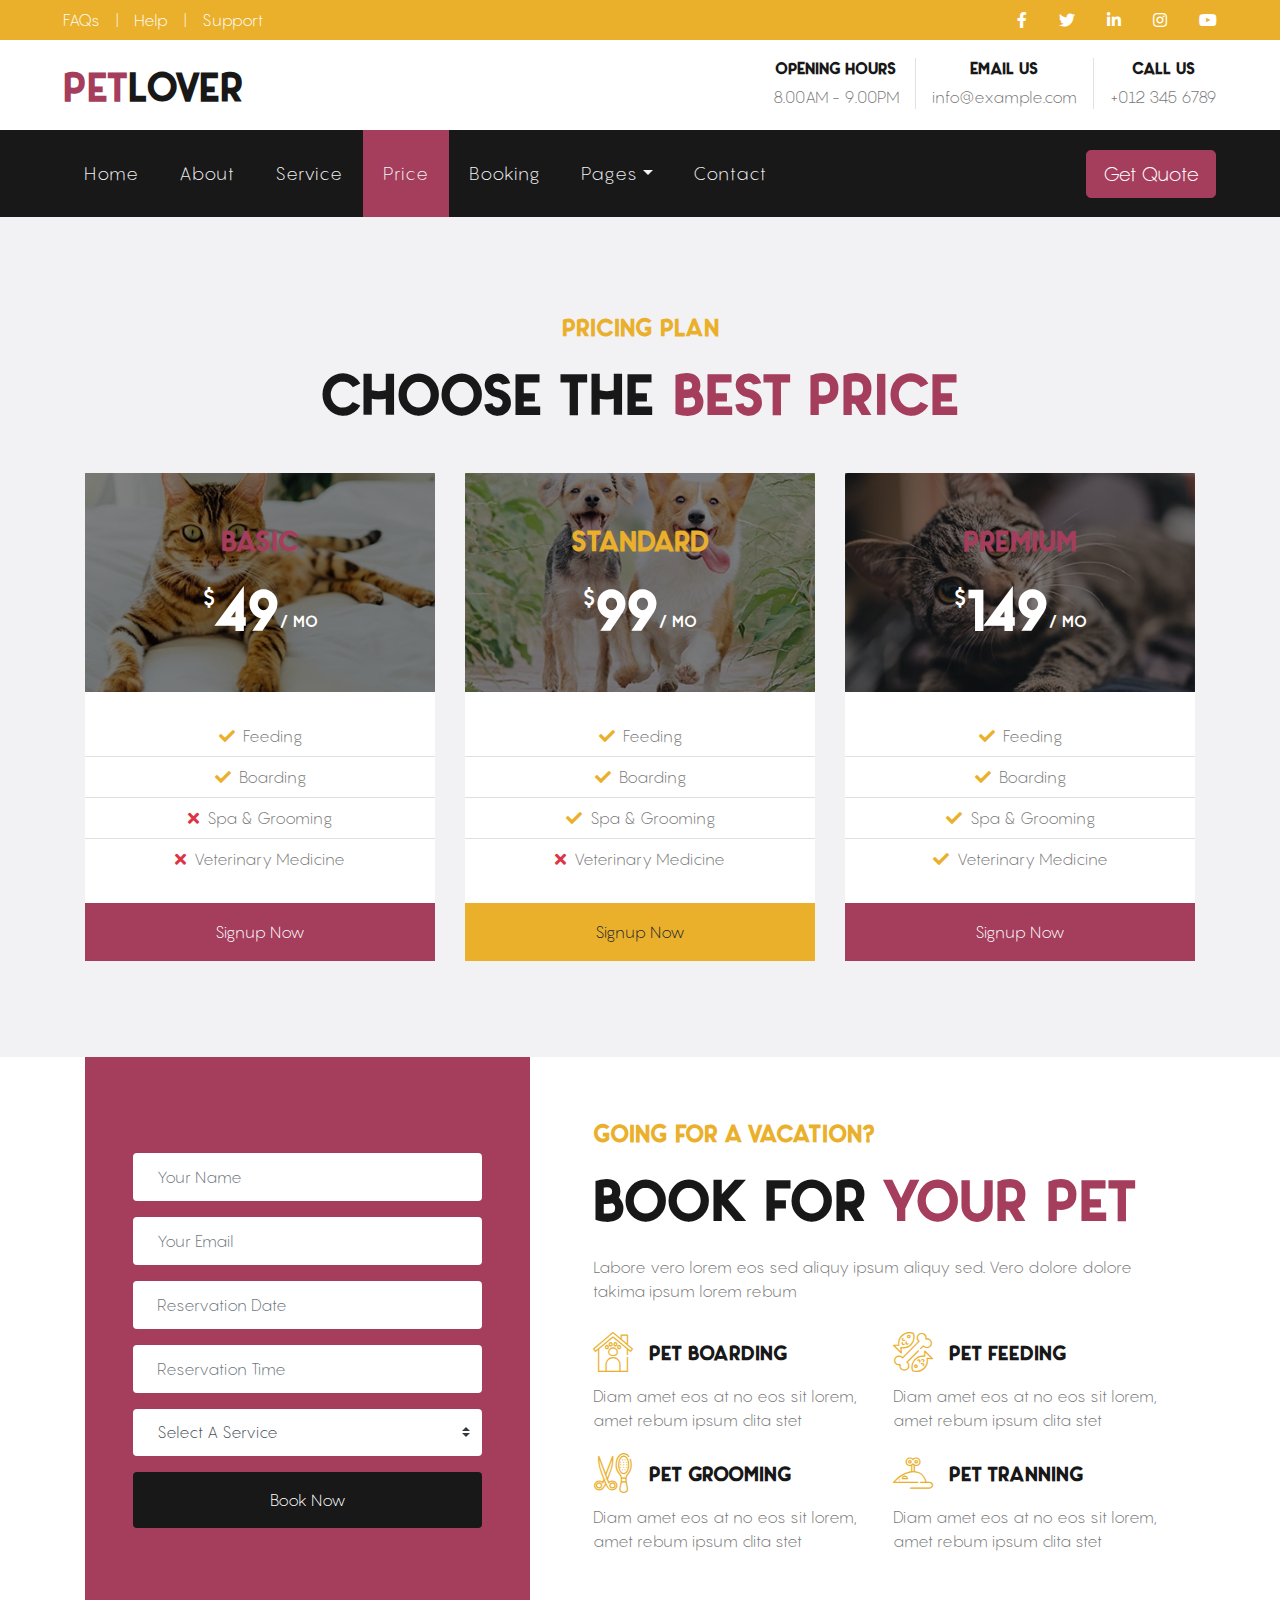
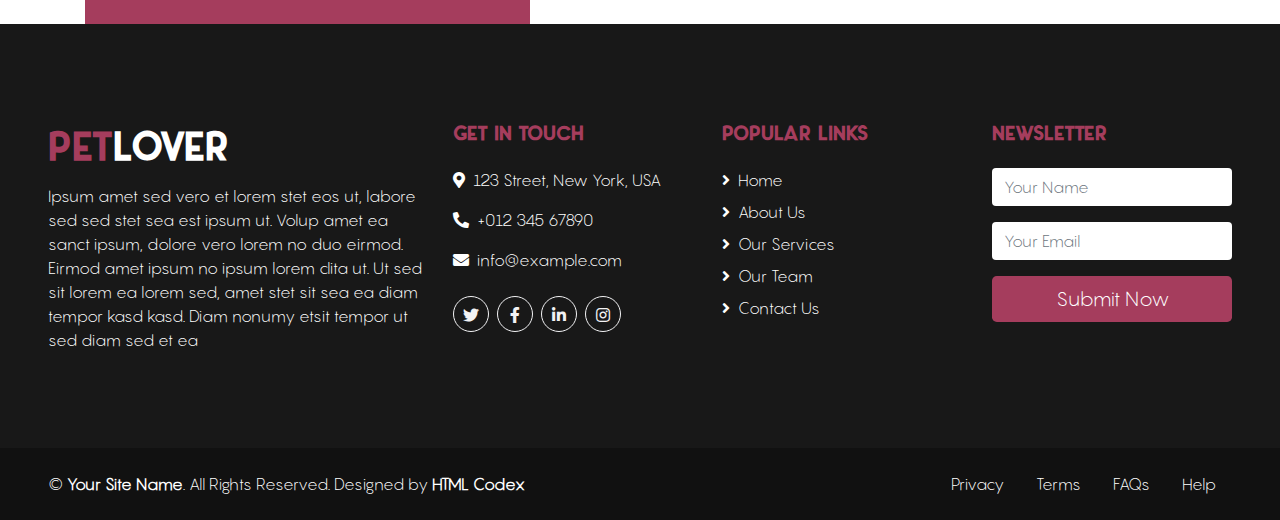
<file: price.html>
<!DOCTYPE html>
<html lang="en">

<head>
    <meta charset="utf-8">
    <title>PetLover - Pet Care Website Template</title>
    <meta content="width=device-width, initial-scale=1.0" name="viewport">
    <meta content="Free HTML Templates" name="keywords">
    <meta content="Free HTML Templates" name="description">

    <!-- Favicon -->
    <link href="img/favicon.ico" rel="icon">

    <!-- Google Web Fonts -->
    <link href="https://fonts.googleapis.com/css2?family=Nunito+Sans&family=Nunito:wght@600;700;800&display=swap" rel="stylesheet"> 

    <!-- Font Awesome -->
    <link href="https://cdnjs.cloudflare.com/ajax/libs/font-awesome/5.10.0/css/all.min.css" rel="stylesheet">

    <!-- Flaticon Font -->
    <link href="lib/flaticon/font/flaticon.css" rel="stylesheet">

    <!-- Libraries Stylesheet -->
    <link href="lib/owlcarousel/assets/owl.carousel.min.css" rel="stylesheet">
    <link href="lib/tempusdominus/css/tempusdominus-bootstrap-4.min.css" rel="stylesheet" />

    <!-- Customized Bootstrap Stylesheet -->
    <link href="css/style.css" rel="stylesheet">
</head>

<body>
    <!-- Topbar Start -->
    <div class="container-fluid">
        <div class="row bg-secondary py-2 px-lg-5">
            <div class="col-lg-6 text-center text-lg-left mb-2 mb-lg-0">
                <div class="d-inline-flex align-items-center">
                    <a class="text-white pr-3" href="">FAQs</a>
                    <span class="text-white">|</span>
                    <a class="text-white px-3" href="">Help</a>
                    <span class="text-white">|</span>
                    <a class="text-white pl-3" href="">Support</a>
                </div>
            </div>
            <div class="col-lg-6 text-center text-lg-right">
                <div class="d-inline-flex align-items-center">
                    <a class="text-white px-3" href="">
                        <i class="fab fa-facebook-f"></i>
                    </a>
                    <a class="text-white px-3" href="">
                        <i class="fab fa-twitter"></i>
                    </a>
                    <a class="text-white px-3" href="">
                        <i class="fab fa-linkedin-in"></i>
                    </a>
                    <a class="text-white px-3" href="">
                        <i class="fab fa-instagram"></i>
                    </a>
                    <a class="text-white pl-3" href="">
                        <i class="fab fa-youtube"></i>
                    </a>
                </div>
            </div>
        </div>
        <div class="row py-3 px-lg-5">
            <div class="col-lg-4">
                <a href="" class="navbar-brand d-none d-lg-block">
                    <h1 class="m-0 display-5 text-capitalize"><span class="text-primary">Pet</span>Lover</h1>
                </a>
            </div>
            <div class="col-lg-8 text-center text-lg-right">
                <div class="d-inline-flex align-items-center">
                    <div class="d-inline-flex flex-column text-center pr-3 border-right">
                        <h6>Opening Hours</h6>
                        <p class="m-0">8.00AM - 9.00PM</p>
                    </div>
                    <div class="d-inline-flex flex-column text-center px-3 border-right">
                        <h6>Email Us</h6>
                        <p class="m-0">info@example.com</p>
                    </div>
                    <div class="d-inline-flex flex-column text-center pl-3">
                        <h6>Call Us</h6>
                        <p class="m-0">+012 345 6789</p>
                    </div>
                </div>
            </div>
        </div>
    </div>
    <!-- Topbar End -->


    <!-- Navbar Start -->
    <div class="container-fluid p-0">
        <nav class="navbar navbar-expand-lg bg-dark navbar-dark py-3 py-lg-0 px-lg-5">
            <a href="" class="navbar-brand d-block d-lg-none">
                <h1 class="m-0 display-5 text-capitalize font-italic text-white"><span class="text-primary">Safety</span>First</h1>
            </a>
            <button type="button" class="navbar-toggler" data-toggle="collapse" data-target="#navbarCollapse">
                <span class="navbar-toggler-icon"></span>
            </button>
            <div class="collapse navbar-collapse justify-content-between px-3" id="navbarCollapse">
                <div class="navbar-nav mr-auto py-0">
                    <a href="index.html" class="nav-item nav-link">Home</a>
                    <a href="about.html" class="nav-item nav-link">About</a>
                    <a href="service.html" class="nav-item nav-link">Service</a>
                    <a href="price.html" class="nav-item nav-link active">Price</a>
                    <a href="booking.html" class="nav-item nav-link">Booking</a>
                    <div class="nav-item dropdown">
                        <a href="#" class="nav-link dropdown-toggle" data-toggle="dropdown">Pages</a>
                        <div class="dropdown-menu rounded-0 m-0">
                            <a href="blog.html" class="dropdown-item">Blog Grid</a>
                            <a href="single.html" class="dropdown-item">Blog Detail</a>
                        </div>
                    </div>
                    <a href="contact.html" class="nav-item nav-link">Contact</a>
                </div>
                <a href="" class="btn btn-lg btn-primary px-3 d-none d-lg-block">Get Quote</a>
            </div>
        </nav>
    </div>
    <!-- Navbar End -->


    <!-- Pricing Plan Start -->
    <div class="container-fluid bg-light pt-5 pb-4">
        <div class="container py-5">
            <div class="d-flex flex-column text-center mb-5">
                <h4 class="text-secondary mb-3">Pricing Plan</h4>
                <h1 class="display-4 m-0">Choose the <span class="text-primary">Best Price</span></h1>
            </div>
            <div class="row">
                <div class="col-lg-4 mb-4">
                    <div class="card border-0">
                        <div class="card-header position-relative border-0 p-0 mb-4">
                            <img class="card-img-top" src="img/price-1.jpg" alt="">
                            <div class="position-absolute d-flex flex-column align-items-center justify-content-center w-100 h-100" style="top: 0; left: 0; z-index: 1; background: rgba(0, 0, 0, .5);">
                                <h3 class="text-primary mb-3">Basic</h3>
                                <h1 class="display-4 text-white mb-0">
                                    <small class="align-top" style="font-size: 22px; line-height: 45px;">$</small>49<small class="align-bottom" style="font-size: 16px; line-height: 40px;">/ Mo</small>
                                </h1>
                            </div>
                        </div>
                        <div class="card-body text-center p-0">
                            <ul class="list-group list-group-flush mb-4">
                                <li class="list-group-item p-2"><i class="fa fa-check text-secondary mr-2"></i>Feeding</li>
                                <li class="list-group-item p-2"><i class="fa fa-check text-secondary mr-2"></i>Boarding</li>
                                <li class="list-group-item p-2"><i class="fa fa-times text-danger mr-2"></i>Spa & Grooming</li>
                                <li class="list-group-item p-2"><i class="fa fa-times text-danger mr-2"></i>Veterinary Medicine</li>
                            </ul>
                        </div>
                        <div class="card-footer border-0 p-0">
                            <a href="" class="btn btn-primary btn-block p-3" style="border-radius: 0;">Signup Now</a>
                        </div>
                    </div>
                </div>
                <div class="col-lg-4 mb-4">
                    <div class="card border-0">
                        <div class="card-header position-relative border-0 p-0 mb-4">
                            <img class="card-img-top" src="img/price-2.jpg" alt="">
                            <div class="position-absolute d-flex flex-column align-items-center justify-content-center w-100 h-100" style="top: 0; left: 0; z-index: 1; background: rgba(0, 0, 0, .5);">
                                <h3 class="text-secondary mb-3">Standard</h3>
                                <h1 class="display-4 text-white mb-0">
                                    <small class="align-top" style="font-size: 22px; line-height: 45px;">$</small>99<small class="align-bottom" style="font-size: 16px; line-height: 40px;">/ Mo</small>
                                </h1>
                            </div>
                        </div>
                        <div class="card-body text-center p-0">
                            <ul class="list-group list-group-flush mb-4">
                                <li class="list-group-item p-2"><i class="fa fa-check text-secondary mr-2"></i>Feeding</li>
                                <li class="list-group-item p-2"><i class="fa fa-check text-secondary mr-2"></i>Boarding</li>
                                <li class="list-group-item p-2"><i class="fa fa-check text-secondary mr-2"></i>Spa & Grooming</li>
                                <li class="list-group-item p-2"><i class="fa fa-times text-danger mr-2"></i>Veterinary Medicine</li>
                            </ul>
                        </div>
                        <div class="card-footer border-0 p-0">
                            <a href="" class="btn btn-secondary btn-block p-3" style="border-radius: 0;">Signup Now</a>
                        </div>
                    </div>
                </div>
                <div class="col-lg-4 mb-4">
                    <div class="card border-0">
                        <div class="card-header position-relative border-0 p-0 mb-4">
                            <img class="card-img-top" src="img/price-3.jpg" alt="">
                            <div class="position-absolute d-flex flex-column align-items-center justify-content-center w-100 h-100" style="top: 0; left: 0; z-index: 1; background: rgba(0, 0, 0, .5);">
                                <h3 class="text-primary mb-3">Premium</h3>
                                <h1 class="display-4 text-white mb-0">
                                    <small class="align-top" style="font-size: 22px; line-height: 45px;">$</small>149<small class="align-bottom" style="font-size: 16px; line-height: 40px;">/ Mo</small>
                                </h1>
                            </div>
                        </div>
                        <div class="card-body text-center p-0">
                            <ul class="list-group list-group-flush mb-4">
                                <li class="list-group-item p-2"><i class="fa fa-check text-secondary mr-2"></i>Feeding</li>
                                <li class="list-group-item p-2"><i class="fa fa-check text-secondary mr-2"></i>Boarding</li>
                                <li class="list-group-item p-2"><i class="fa fa-check text-secondary mr-2"></i>Spa & Grooming</li>
                                <li class="list-group-item p-2"><i class="fa fa-check text-secondary mr-2"></i>Veterinary Medicine</li>
                            </ul>
                        </div>
                        <div class="card-footer border-0 p-0">
                            <a href="" class="btn btn-primary btn-block p-3" style="border-radius: 0;">Signup Now</a>
                        </div>
                    </div>
                </div>
            </div>
        </div>
    </div>
    <!-- Pricing Plan End -->


    <!-- Booking Start -->
    <div class="container-fluid">
        <div class="container">
            <div class="row align-items-center">
                <div class="col-lg-5">
                    <div class="bg-primary py-5 px-4 px-sm-5">
                        <form class="py-5">
                            <div class="form-group">
                                <input type="text" class="form-control border-0 p-4" placeholder="Your Name" required="required" />
                            </div>
                            <div class="form-group">
                                <input type="email" class="form-control border-0 p-4" placeholder="Your Email" required="required" />
                            </div>
                            <div class="form-group">
                                <div class="date" id="date" data-target-input="nearest">
                                    <input type="text" class="form-control border-0 p-4 datetimepicker-input" placeholder="Reservation Date" data-target="#date" data-toggle="datetimepicker"/>
                                </div>
                            </div>
                            <div class="form-group">
                                <div class="time" id="time" data-target-input="nearest">
                                    <input type="text" class="form-control border-0 p-4 datetimepicker-input" placeholder="Reservation Time" data-target="#time" data-toggle="datetimepicker"/>
                                </div>
                            </div>
                            <div class="form-group">
                                <select class="custom-select border-0 px-4" style="height: 47px;">
                                    <option selected>Select A Service</option>
                                    <option value="1">Service 1</option>
                                    <option value="2">Service 1</option>
                                    <option value="3">Service 1</option>
                                </select>
                            </div>
                            <div>
                                <button class="btn btn-dark btn-block border-0 py-3" type="submit">Book Now</button>
                            </div>
                        </form>
                    </div>
                </div>
                <div class="col-lg-7 py-5 py-lg-0 px-3 px-lg-5">
                    <h4 class="text-secondary mb-3">Going for a vacation?</h4>
                    <h1 class="display-4 mb-4">Book For <span class="text-primary">Your Pet</span></h1>
                    <p>Labore vero lorem eos sed aliquy ipsum aliquy sed. Vero dolore dolore takima ipsum lorem rebum</p>
                    <div class="row py-2">
                        <div class="col-sm-6">
                            <div class="d-flex flex-column">
                                <div class="d-flex align-items-center mb-2">
                                    <h1 class="flaticon-house font-weight-normal text-secondary m-0 mr-3"></h1>
                                    <h5 class="text-truncate m-0">Pet Boarding</h5>
                                </div>
                                <p>Diam amet eos at no eos sit lorem, amet rebum ipsum clita stet</p>
                            </div>
                        </div>
                        <div class="col-sm-6">
                            <div class="d-flex flex-column">
                                <div class="d-flex align-items-center mb-2">
                                    <h1 class="flaticon-food font-weight-normal text-secondary m-0 mr-3"></h1>
                                    <h5 class="text-truncate m-0">Pet Feeding</h5>
                                </div>
                                <p>Diam amet eos at no eos sit lorem, amet rebum ipsum clita stet</p>
                            </div>
                        </div>
                        <div class="col-sm-6">
                            <div class="d-flex flex-column">
                                <div class="d-flex align-items-center mb-2">
                                    <h1 class="flaticon-grooming font-weight-normal text-secondary m-0 mr-3"></h1>
                                    <h5 class="text-truncate m-0">Pet Grooming</h5>
                                </div>
                                <p class="m-0">Diam amet eos at no eos sit lorem, amet rebum ipsum clita stet</p>
                            </div>
                        </div>
                        <div class="col-sm-6">
                            <div class="d-flex flex-column">
                                <div class="d-flex align-items-center mb-2">
                                    <h1 class="flaticon-toy font-weight-normal text-secondary m-0 mr-3"></h1>
                                    <h5 class="text-truncate m-0">Pet Tranning</h5>
                                </div>
                                <p class="m-0">Diam amet eos at no eos sit lorem, amet rebum ipsum clita stet</p>
                            </div>
                        </div>
                    </div>
                </div>
            </div>
        </div>
    </div>
    <!-- Booking Start -->


    <!-- Footer Start -->
    <div class="container-fluid bg-dark text-white py-5 px-sm-3 px-md-5">
        <div class="row pt-5">
            <div class="col-lg-4 col-md-12 mb-5">
                <h1 class="mb-3 display-5 text-capitalize text-white"><span class="text-primary">Pet</span>Lover</h1>
                <p class="m-0">Ipsum amet sed vero et lorem stet eos ut, labore sed sed stet sea est ipsum ut. Volup amet ea sanct ipsum, dolore vero lorem no duo eirmod. Eirmod amet ipsum no ipsum lorem clita ut. Ut sed sit lorem ea lorem sed, amet stet sit sea ea diam tempor kasd kasd. Diam nonumy etsit tempor ut sed diam sed et ea</p>
            </div>
            <div class="col-lg-8 col-md-12">
                <div class="row">
                    <div class="col-md-4 mb-5">
                        <h5 class="text-primary mb-4">Get In Touch</h5>
                        <p><i class="fa fa-map-marker-alt mr-2"></i>123 Street, New York, USA</p>
                        <p><i class="fa fa-phone-alt mr-2"></i>+012 345 67890</p>
                        <p><i class="fa fa-envelope mr-2"></i>info@example.com</p>
                        <div class="d-flex justify-content-start mt-4">
                            <a class="btn btn-outline-light rounded-circle text-center mr-2 px-0" style="width: 36px; height: 36px;" href="#"><i class="fab fa-twitter"></i></a>
                            <a class="btn btn-outline-light rounded-circle text-center mr-2 px-0" style="width: 36px; height: 36px;" href="#"><i class="fab fa-facebook-f"></i></a>
                            <a class="btn btn-outline-light rounded-circle text-center mr-2 px-0" style="width: 36px; height: 36px;" href="#"><i class="fab fa-linkedin-in"></i></a>
                            <a class="btn btn-outline-light rounded-circle text-center mr-2 px-0" style="width: 36px; height: 36px;" href="#"><i class="fab fa-instagram"></i></a>
                        </div>
                    </div>
                    <div class="col-md-4 mb-5">
                        <h5 class="text-primary mb-4">Popular Links</h5>
                        <div class="d-flex flex-column justify-content-start">
                            <a class="text-white mb-2" href="#"><i class="fa fa-angle-right mr-2"></i>Home</a>
                            <a class="text-white mb-2" href="#"><i class="fa fa-angle-right mr-2"></i>About Us</a>
                            <a class="text-white mb-2" href="#"><i class="fa fa-angle-right mr-2"></i>Our Services</a>
                            <a class="text-white mb-2" href="#"><i class="fa fa-angle-right mr-2"></i>Our Team</a>
                            <a class="text-white" href="#"><i class="fa fa-angle-right mr-2"></i>Contact Us</a>
                        </div>
                    </div>
                    <div class="col-md-4 mb-5">
                        <h5 class="text-primary mb-4">Newsletter</h5>
                        <form action="">
                            <div class="form-group">
                                <input type="text" class="form-control border-0" placeholder="Your Name" required="required" />
                            </div>
                            <div class="form-group">
                                <input type="email" class="form-control border-0" placeholder="Your Email" required="required" />
                            </div>
                            <div>
                                <button class="btn btn-lg btn-primary btn-block border-0" type="submit">Submit Now</button>
                            </div>
                        </form>
                    </div>
                </div>
            </div>
        </div>
    </div>
    <div class="container-fluid text-white py-4 px-sm-3 px-md-5" style="background: #111111;">
        <div class="row">
            <div class="col-md-6 text-center text-md-left mb-3 mb-md-0">
                <p class="m-0 text-white">
                    &copy; <a class="text-white font-weight-bold" href="#">Your Site Name</a>. All Rights Reserved. Designed by
                    <a class="text-white font-weight-bold" href="https://htmlcodex.com">HTML Codex</a>
                </p>
            </div>
            <div class="col-md-6 text-center text-md-right">
                <ul class="nav d-inline-flex">
                    <li class="nav-item">
                        <a class="nav-link text-white py-0" href="#">Privacy</a>
                    </li>
                    <li class="nav-item">
                        <a class="nav-link text-white py-0" href="#">Terms</a>
                    </li>
                    <li class="nav-item">
                        <a class="nav-link text-white py-0" href="#">FAQs</a>
                    </li>
                    <li class="nav-item">
                        <a class="nav-link text-white py-0" href="#">Help</a>
                    </li>
                </ul>
            </div>
        </div>
    </div>
    <!-- Footer End -->


    <!-- Back to Top -->
    <a href="#" class="btn btn-lg btn-primary back-to-top"><i class="fa fa-angle-double-up"></i></a>


    <!-- JavaScript Libraries -->
    <script src="https://code.jquery.com/jquery-3.4.1.min.js"></script>
    <script src="https://stackpath.bootstrapcdn.com/bootstrap/4.4.1/js/bootstrap.bundle.min.js"></script>
    <script src="lib/easing/easing.min.js"></script>
    <script src="lib/owlcarousel/owl.carousel.min.js"></script>
    <script src="lib/tempusdominus/js/moment.min.js"></script>
    <script src="lib/tempusdominus/js/moment-timezone.min.js"></script>
    <script src="lib/tempusdominus/js/tempusdominus-bootstrap-4.min.js"></script>

    <!-- Contact Javascript File -->
    <script src="mail/jqBootstrapValidation.min.js"></script>
    <script src="mail/contact.js"></script>

    <!-- Template Javascript -->
    <script src="js/main.js"></script>
</body>

</html>
</file>
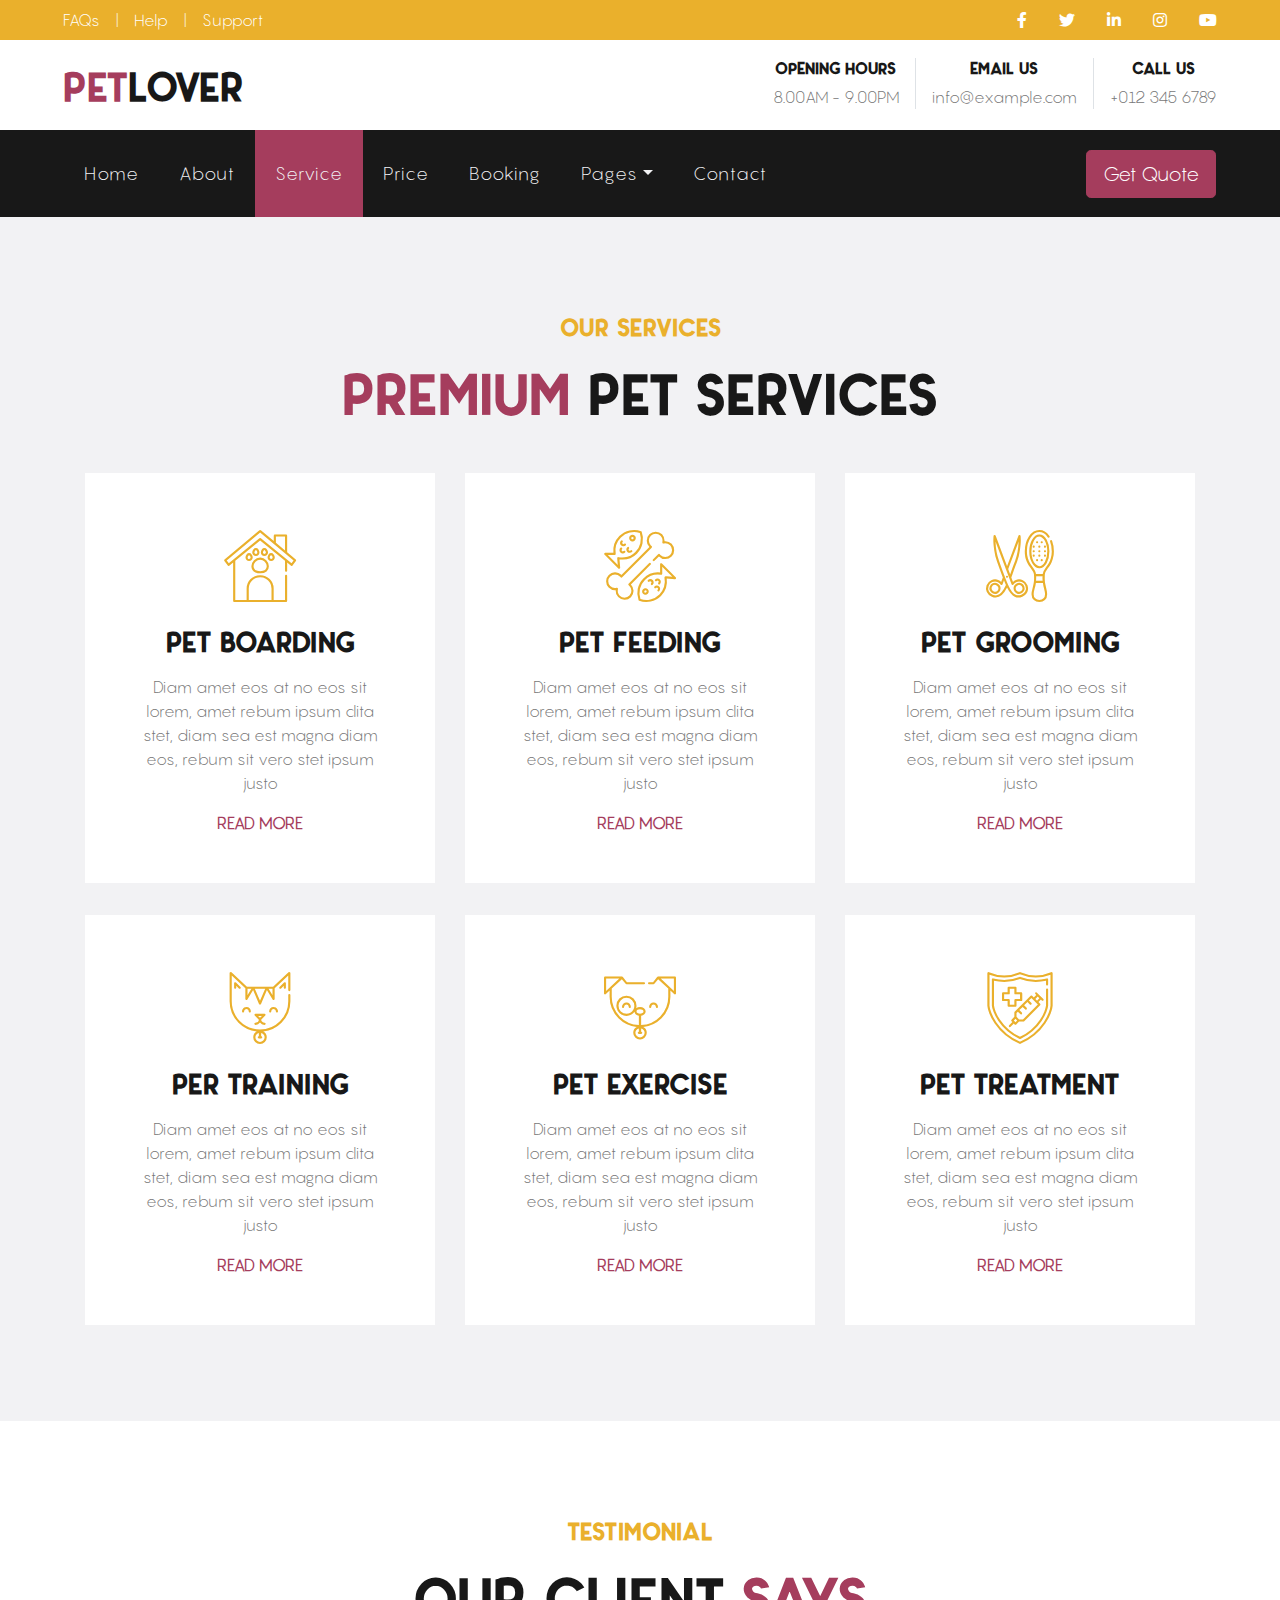
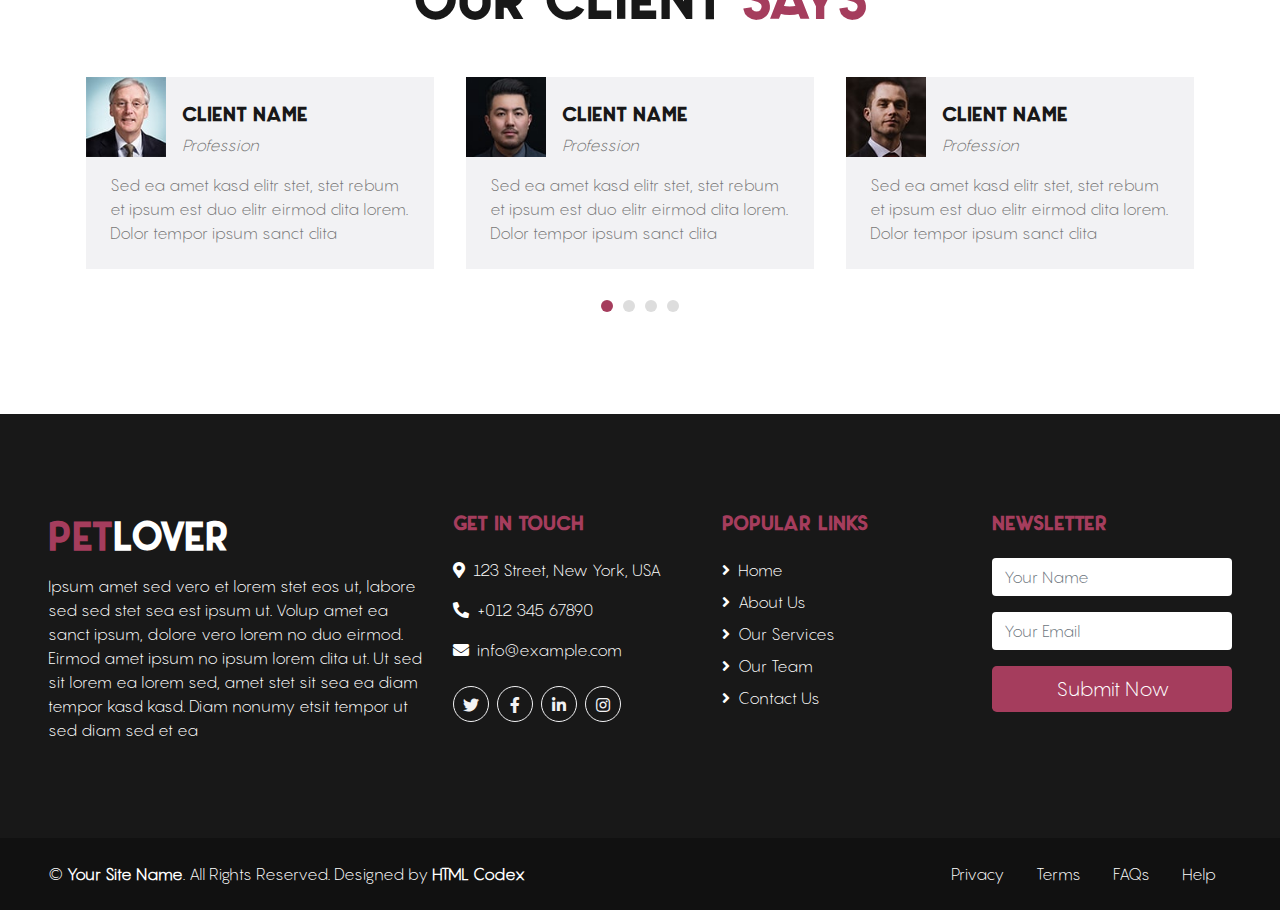
<file: service.html>
<!DOCTYPE html>
<html lang="en">

<head>
    <meta charset="utf-8">
    <title>PetLover - Pet Care Website Template</title>
    <meta content="width=device-width, initial-scale=1.0" name="viewport">
    <meta content="Free HTML Templates" name="keywords">
    <meta content="Free HTML Templates" name="description">

    <!-- Favicon -->
    <link href="img/favicon.ico" rel="icon">

    <!-- Google Web Fonts -->
    <link href="https://fonts.googleapis.com/css2?family=Nunito+Sans&family=Nunito:wght@600;700;800&display=swap" rel="stylesheet"> 

    <!-- Font Awesome -->
    <link href="https://cdnjs.cloudflare.com/ajax/libs/font-awesome/5.10.0/css/all.min.css" rel="stylesheet">

    <!-- Flaticon Font -->
    <link href="lib/flaticon/font/flaticon.css" rel="stylesheet">

    <!-- Libraries Stylesheet -->
    <link href="lib/owlcarousel/assets/owl.carousel.min.css" rel="stylesheet">
    <link href="lib/tempusdominus/css/tempusdominus-bootstrap-4.min.css" rel="stylesheet" />

    <!-- Customized Bootstrap Stylesheet -->
    <link href="css/style.css" rel="stylesheet">
</head>

<body>
    <!-- Topbar Start -->
    <div class="container-fluid">
        <div class="row bg-secondary py-2 px-lg-5">
            <div class="col-lg-6 text-center text-lg-left mb-2 mb-lg-0">
                <div class="d-inline-flex align-items-center">
                    <a class="text-white pr-3" href="">FAQs</a>
                    <span class="text-white">|</span>
                    <a class="text-white px-3" href="">Help</a>
                    <span class="text-white">|</span>
                    <a class="text-white pl-3" href="">Support</a>
                </div>
            </div>
            <div class="col-lg-6 text-center text-lg-right">
                <div class="d-inline-flex align-items-center">
                    <a class="text-white px-3" href="">
                        <i class="fab fa-facebook-f"></i>
                    </a>
                    <a class="text-white px-3" href="">
                        <i class="fab fa-twitter"></i>
                    </a>
                    <a class="text-white px-3" href="">
                        <i class="fab fa-linkedin-in"></i>
                    </a>
                    <a class="text-white px-3" href="">
                        <i class="fab fa-instagram"></i>
                    </a>
                    <a class="text-white pl-3" href="">
                        <i class="fab fa-youtube"></i>
                    </a>
                </div>
            </div>
        </div>
        <div class="row py-3 px-lg-5">
            <div class="col-lg-4">
                <a href="" class="navbar-brand d-none d-lg-block">
                    <h1 class="m-0 display-5 text-capitalize"><span class="text-primary">Pet</span>Lover</h1>
                </a>
            </div>
            <div class="col-lg-8 text-center text-lg-right">
                <div class="d-inline-flex align-items-center">
                    <div class="d-inline-flex flex-column text-center pr-3 border-right">
                        <h6>Opening Hours</h6>
                        <p class="m-0">8.00AM - 9.00PM</p>
                    </div>
                    <div class="d-inline-flex flex-column text-center px-3 border-right">
                        <h6>Email Us</h6>
                        <p class="m-0">info@example.com</p>
                    </div>
                    <div class="d-inline-flex flex-column text-center pl-3">
                        <h6>Call Us</h6>
                        <p class="m-0">+012 345 6789</p>
                    </div>
                </div>
            </div>
        </div>
    </div>
    <!-- Topbar End -->


    <!-- Navbar Start -->
    <div class="container-fluid p-0">
        <nav class="navbar navbar-expand-lg bg-dark navbar-dark py-3 py-lg-0 px-lg-5">
            <a href="" class="navbar-brand d-block d-lg-none">
                <h1 class="m-0 display-5 text-capitalize font-italic text-white"><span class="text-primary">Safety</span>First</h1>
            </a>
            <button type="button" class="navbar-toggler" data-toggle="collapse" data-target="#navbarCollapse">
                <span class="navbar-toggler-icon"></span>
            </button>
            <div class="collapse navbar-collapse justify-content-between px-3" id="navbarCollapse">
                <div class="navbar-nav mr-auto py-0">
                    <a href="index.html" class="nav-item nav-link">Home</a>
                    <a href="about.html" class="nav-item nav-link">About</a>
                    <a href="service.html" class="nav-item nav-link active">Service</a>
                    <a href="price.html" class="nav-item nav-link">Price</a>
                    <a href="booking.html" class="nav-item nav-link">Booking</a>
                    <div class="nav-item dropdown">
                        <a href="#" class="nav-link dropdown-toggle" data-toggle="dropdown">Pages</a>
                        <div class="dropdown-menu rounded-0 m-0">
                            <a href="blog.html" class="dropdown-item">Blog Grid</a>
                            <a href="single.html" class="dropdown-item">Blog Detail</a>
                        </div>
                    </div>
                    <a href="contact.html" class="nav-item nav-link">Contact</a>
                </div>
                <a href="" class="btn btn-lg btn-primary px-3 d-none d-lg-block">Get Quote</a>
            </div>
        </nav>
    </div>
    <!-- Navbar End -->


    <!-- Services Start -->
    <div class="container-fluid bg-light pt-5">
        <div class="container py-5">
            <div class="d-flex flex-column text-center mb-5">
                <h4 class="text-secondary mb-3">Our Services</h4>
                <h1 class="display-4 m-0"><span class="text-primary">Premium</span> Pet Services</h1>
            </div>
            <div class="row pb-3">
                <div class="col-md-6 col-lg-4 mb-4">
                    <div class="d-flex flex-column text-center bg-white mb-2 p-3 p-sm-5">
                        <h3 class="flaticon-house display-3 font-weight-normal text-secondary mb-3"></h3>
                        <h3 class="mb-3">Pet Boarding</h3>
                        <p>Diam amet eos at no eos sit lorem, amet rebum ipsum clita stet, diam sea est magna diam eos, rebum sit vero stet ipsum justo</p>
                        <a class="text-uppercase font-weight-bold" href="">Read More</a>
                    </div>
                </div>
                <div class="col-md-6 col-lg-4 mb-4">
                    <div class="d-flex flex-column text-center bg-white mb-2 p-3 p-sm-5">
                        <h3 class="flaticon-food display-3 font-weight-normal text-secondary mb-3"></h3>
                        <h3 class="mb-3">Pet Feeding</h3>
                        <p>Diam amet eos at no eos sit lorem, amet rebum ipsum clita stet, diam sea est magna diam eos, rebum sit vero stet ipsum justo</p>
                        <a class="text-uppercase font-weight-bold" href="">Read More</a>
                    </div>
                </div>
                <div class="col-md-6 col-lg-4 mb-4">
                    <div class="d-flex flex-column text-center bg-white mb-2 p-3 p-sm-5">
                        <h3 class="flaticon-grooming display-3 font-weight-normal text-secondary mb-3"></h3>
                        <h3 class="mb-3">Pet Grooming</h3>
                        <p>Diam amet eos at no eos sit lorem, amet rebum ipsum clita stet, diam sea est magna diam eos, rebum sit vero stet ipsum justo</p>
                        <a class="text-uppercase font-weight-bold" href="">Read More</a>
                    </div>
                </div>
                <div class="col-md-6 col-lg-4 mb-4">
                    <div class="d-flex flex-column text-center bg-white mb-2 p-3 p-sm-5">
                        <h3 class="flaticon-cat display-3 font-weight-normal text-secondary mb-3"></h3>
                        <h3 class="mb-3">Per Training</h3>
                        <p>Diam amet eos at no eos sit lorem, amet rebum ipsum clita stet, diam sea est magna diam eos, rebum sit vero stet ipsum justo</p>
                        <a class="text-uppercase font-weight-bold" href="">Read More</a>
                    </div>
                </div>
                <div class="col-md-6 col-lg-4 mb-4">
                    <div class="d-flex flex-column text-center bg-white mb-2 p-3 p-sm-5">
                        <h3 class="flaticon-dog display-3 font-weight-normal text-secondary mb-3"></h3>
                        <h3 class="mb-3">Pet Exercise</h3>
                        <p>Diam amet eos at no eos sit lorem, amet rebum ipsum clita stet, diam sea est magna diam eos, rebum sit vero stet ipsum justo</p>
                        <a class="text-uppercase font-weight-bold" href="">Read More</a>
                    </div>
                </div>
                <div class="col-md-6 col-lg-4 mb-4">
                    <div class="d-flex flex-column text-center bg-white mb-2 p-3 p-sm-5">
                        <h3 class="flaticon-vaccine display-3 font-weight-normal text-secondary mb-3"></h3>
                        <h3 class="mb-3">Pet Treatment</h3>
                        <p>Diam amet eos at no eos sit lorem, amet rebum ipsum clita stet, diam sea est magna diam eos, rebum sit vero stet ipsum justo</p>
                        <a class="text-uppercase font-weight-bold" href="">Read More</a>
                    </div>
                </div>
            </div>
        </div>
    </div>
    <!-- Services End -->


    <!-- Testimonial Start -->
    <div class="container-fluid p-0 py-5">
        <div class="container p-0 pt-5">
            <div class="d-flex flex-column text-center mb-5">
                <h4 class="text-secondary mb-3">Testimonial</h4>
                <h1 class="display-4 m-0">Our Client <span class="text-primary">Says</span></h1>
            </div>
            <div class="owl-carousel testimonial-carousel">
                <div class="bg-light mx-3 p-4">
                    <div class="d-flex align-items-end mb-3 mt-n4 ml-n4">
                        <img class="img-fluid" src="img/testimonial-1.jpg" style="width: 80px; height: 80px;" alt="">
                        <div class="ml-3">
                            <h5>Client Name</h5>
                            <i>Profession</i>
                        </div>
                    </div>
                    <p class="m-0">Sed ea amet kasd elitr stet, stet rebum et ipsum est duo elitr eirmod clita lorem. Dolor tempor ipsum sanct clita</p>
                </div>
                <div class="bg-light mx-3 p-4">
                    <div class="d-flex align-items-end mb-3 mt-n4 ml-n4">
                        <img class="img-fluid" src="img/testimonial-2.jpg" style="width: 80px; height: 80px;" alt="">
                        <div class="ml-3">
                            <h5>Client Name</h5>
                            <i>Profession</i>
                        </div>
                    </div>
                    <p class="m-0">Sed ea amet kasd elitr stet, stet rebum et ipsum est duo elitr eirmod clita lorem. Dolor tempor ipsum sanct clita</p>
                </div>
                <div class="bg-light mx-3 p-4">
                    <div class="d-flex align-items-end mb-3 mt-n4 ml-n4">
                        <img class="img-fluid" src="img/testimonial-3.jpg" style="width: 80px; height: 80px;" alt="">
                        <div class="ml-3">
                            <h5>Client Name</h5>
                            <i>Profession</i>
                        </div>
                    </div>
                    <p class="m-0">Sed ea amet kasd elitr stet, stet rebum et ipsum est duo elitr eirmod clita lorem. Dolor tempor ipsum sanct clita</p>
                </div>
                <div class="bg-light mx-3 p-4">
                    <div class="d-flex align-items-end mb-3 mt-n4 ml-n4">
                        <img class="img-fluid" src="img/testimonial-4.jpg" style="width: 80px; height: 80px;" alt="">
                        <div class="ml-3">
                            <h5>Client Name</h5>
                            <i>Profession</i>
                        </div>
                    </div>
                    <p class="m-0">Sed ea amet kasd elitr stet, stet rebum et ipsum est duo elitr eirmod clita lorem. Dolor tempor ipsum sanct clita</p>
                </div>
            </div>
        </div>
    </div>
    <!-- Testimonial End -->


    <!-- Footer Start -->
    <div class="container-fluid bg-dark text-white mt-5 py-5 px-sm-3 px-md-5">
        <div class="row pt-5">
            <div class="col-lg-4 col-md-12 mb-5">
                <h1 class="mb-3 display-5 text-capitalize text-white"><span class="text-primary">Pet</span>Lover</h1>
                <p class="m-0">Ipsum amet sed vero et lorem stet eos ut, labore sed sed stet sea est ipsum ut. Volup amet ea sanct ipsum, dolore vero lorem no duo eirmod. Eirmod amet ipsum no ipsum lorem clita ut. Ut sed sit lorem ea lorem sed, amet stet sit sea ea diam tempor kasd kasd. Diam nonumy etsit tempor ut sed diam sed et ea</p>
            </div>
            <div class="col-lg-8 col-md-12">
                <div class="row">
                    <div class="col-md-4 mb-5">
                        <h5 class="text-primary mb-4">Get In Touch</h5>
                        <p><i class="fa fa-map-marker-alt mr-2"></i>123 Street, New York, USA</p>
                        <p><i class="fa fa-phone-alt mr-2"></i>+012 345 67890</p>
                        <p><i class="fa fa-envelope mr-2"></i>info@example.com</p>
                        <div class="d-flex justify-content-start mt-4">
                            <a class="btn btn-outline-light rounded-circle text-center mr-2 px-0" style="width: 36px; height: 36px;" href="#"><i class="fab fa-twitter"></i></a>
                            <a class="btn btn-outline-light rounded-circle text-center mr-2 px-0" style="width: 36px; height: 36px;" href="#"><i class="fab fa-facebook-f"></i></a>
                            <a class="btn btn-outline-light rounded-circle text-center mr-2 px-0" style="width: 36px; height: 36px;" href="#"><i class="fab fa-linkedin-in"></i></a>
                            <a class="btn btn-outline-light rounded-circle text-center mr-2 px-0" style="width: 36px; height: 36px;" href="#"><i class="fab fa-instagram"></i></a>
                        </div>
                    </div>
                    <div class="col-md-4 mb-5">
                        <h5 class="text-primary mb-4">Popular Links</h5>
                        <div class="d-flex flex-column justify-content-start">
                            <a class="text-white mb-2" href="#"><i class="fa fa-angle-right mr-2"></i>Home</a>
                            <a class="text-white mb-2" href="#"><i class="fa fa-angle-right mr-2"></i>About Us</a>
                            <a class="text-white mb-2" href="#"><i class="fa fa-angle-right mr-2"></i>Our Services</a>
                            <a class="text-white mb-2" href="#"><i class="fa fa-angle-right mr-2"></i>Our Team</a>
                            <a class="text-white" href="#"><i class="fa fa-angle-right mr-2"></i>Contact Us</a>
                        </div>
                    </div>
                    <div class="col-md-4 mb-5">
                        <h5 class="text-primary mb-4">Newsletter</h5>
                        <form action="">
                            <div class="form-group">
                                <input type="text" class="form-control border-0" placeholder="Your Name" required="required" />
                            </div>
                            <div class="form-group">
                                <input type="email" class="form-control border-0" placeholder="Your Email" required="required" />
                            </div>
                            <div>
                                <button class="btn btn-lg btn-primary btn-block border-0" type="submit">Submit Now</button>
                            </div>
                        </form>
                    </div>
                </div>
            </div>
        </div>
    </div>
    <div class="container-fluid text-white py-4 px-sm-3 px-md-5" style="background: #111111;">
        <div class="row">
            <div class="col-md-6 text-center text-md-left mb-3 mb-md-0">
                <p class="m-0 text-white">
                    &copy; <a class="text-white font-weight-bold" href="#">Your Site Name</a>. All Rights Reserved. Designed by
                    <a class="text-white font-weight-bold" href="https://htmlcodex.com">HTML Codex</a>
                </p>
            </div>
            <div class="col-md-6 text-center text-md-right">
                <ul class="nav d-inline-flex">
                    <li class="nav-item">
                        <a class="nav-link text-white py-0" href="#">Privacy</a>
                    </li>
                    <li class="nav-item">
                        <a class="nav-link text-white py-0" href="#">Terms</a>
                    </li>
                    <li class="nav-item">
                        <a class="nav-link text-white py-0" href="#">FAQs</a>
                    </li>
                    <li class="nav-item">
                        <a class="nav-link text-white py-0" href="#">Help</a>
                    </li>
                </ul>
            </div>
        </div>
    </div>
    <!-- Footer End -->


    <!-- Back to Top -->
    <a href="#" class="btn btn-lg btn-primary back-to-top"><i class="fa fa-angle-double-up"></i></a>


    <!-- JavaScript Libraries -->
    <script src="https://code.jquery.com/jquery-3.4.1.min.js"></script>
    <script src="https://stackpath.bootstrapcdn.com/bootstrap/4.4.1/js/bootstrap.bundle.min.js"></script>
    <script src="lib/easing/easing.min.js"></script>
    <script src="lib/owlcarousel/owl.carousel.min.js"></script>
    <script src="lib/tempusdominus/js/moment.min.js"></script>
    <script src="lib/tempusdominus/js/moment-timezone.min.js"></script>
    <script src="lib/tempusdominus/js/tempusdominus-bootstrap-4.min.js"></script>

    <!-- Contact Javascript File -->
    <script src="mail/jqBootstrapValidation.min.js"></script>
    <script src="mail/contact.js"></script>

    <!-- Template Javascript -->
    <script src="js/main.js"></script>
</body>

</html>
</file>
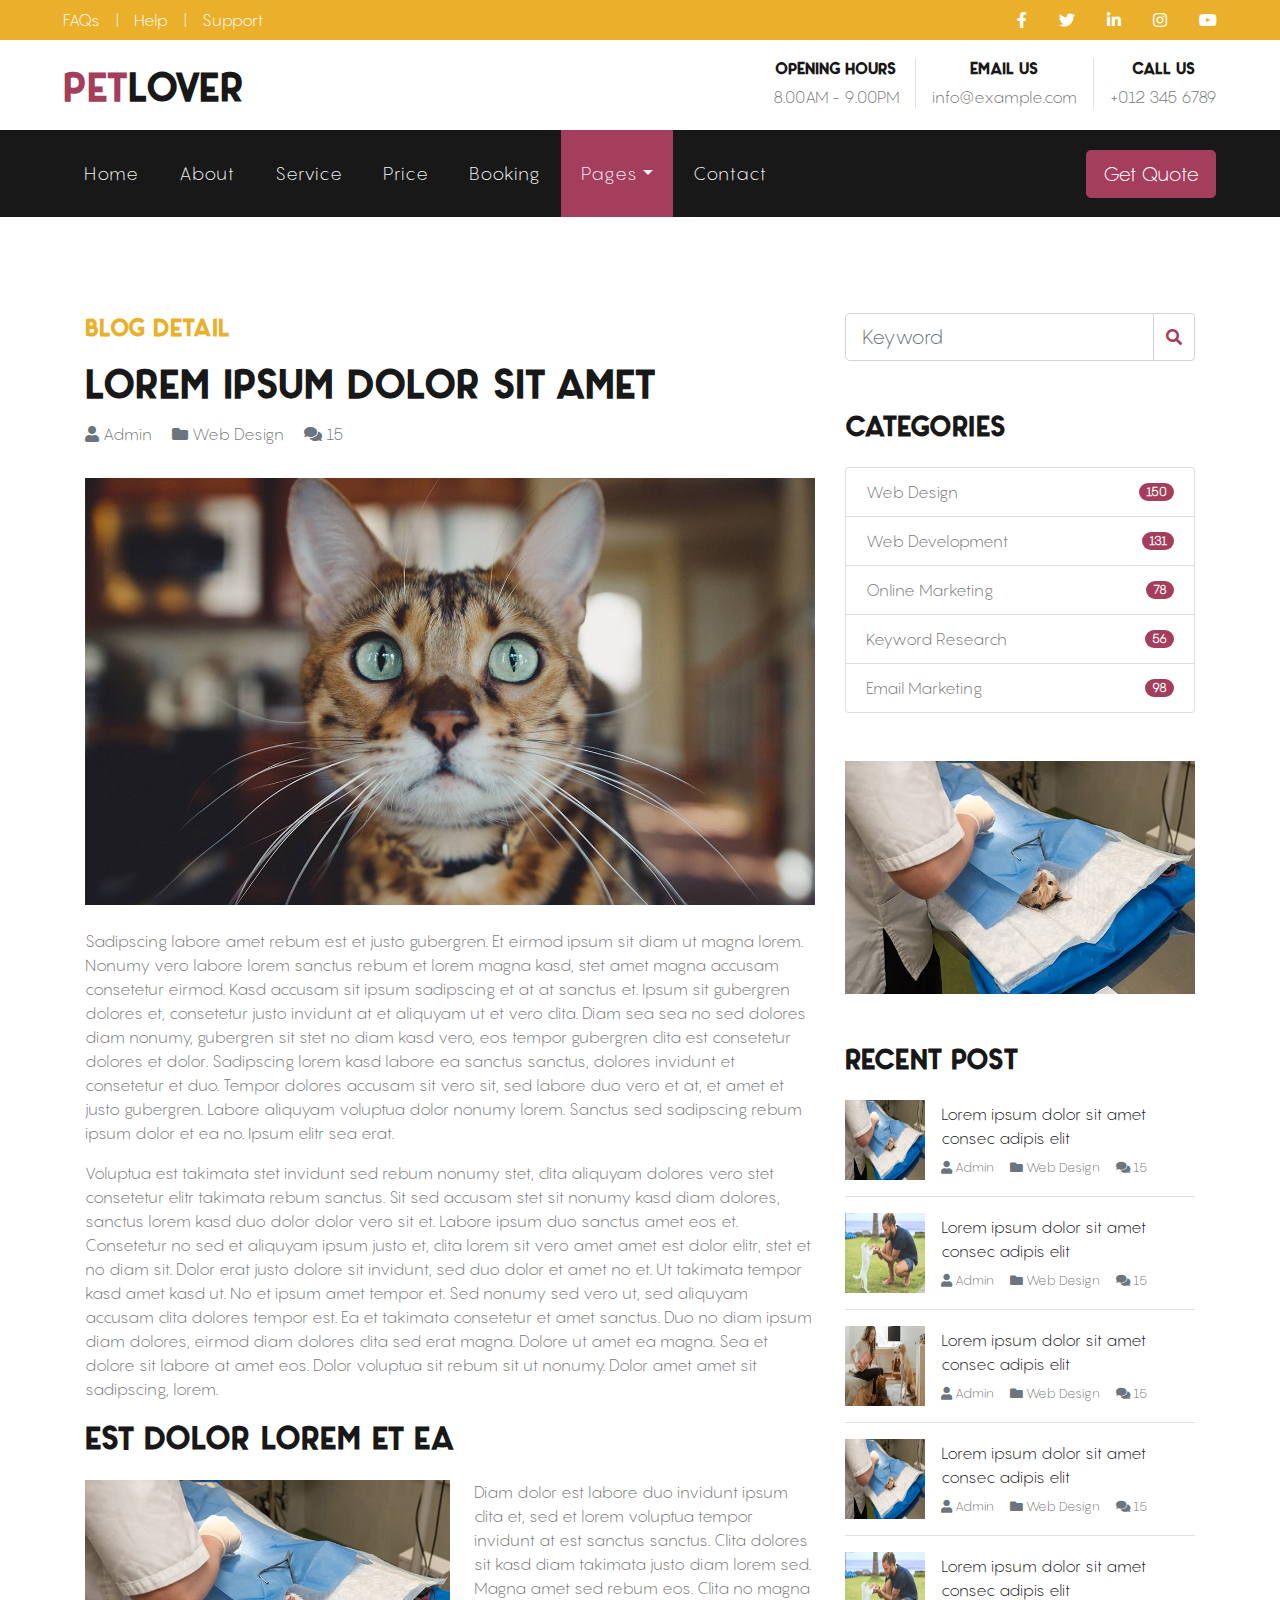
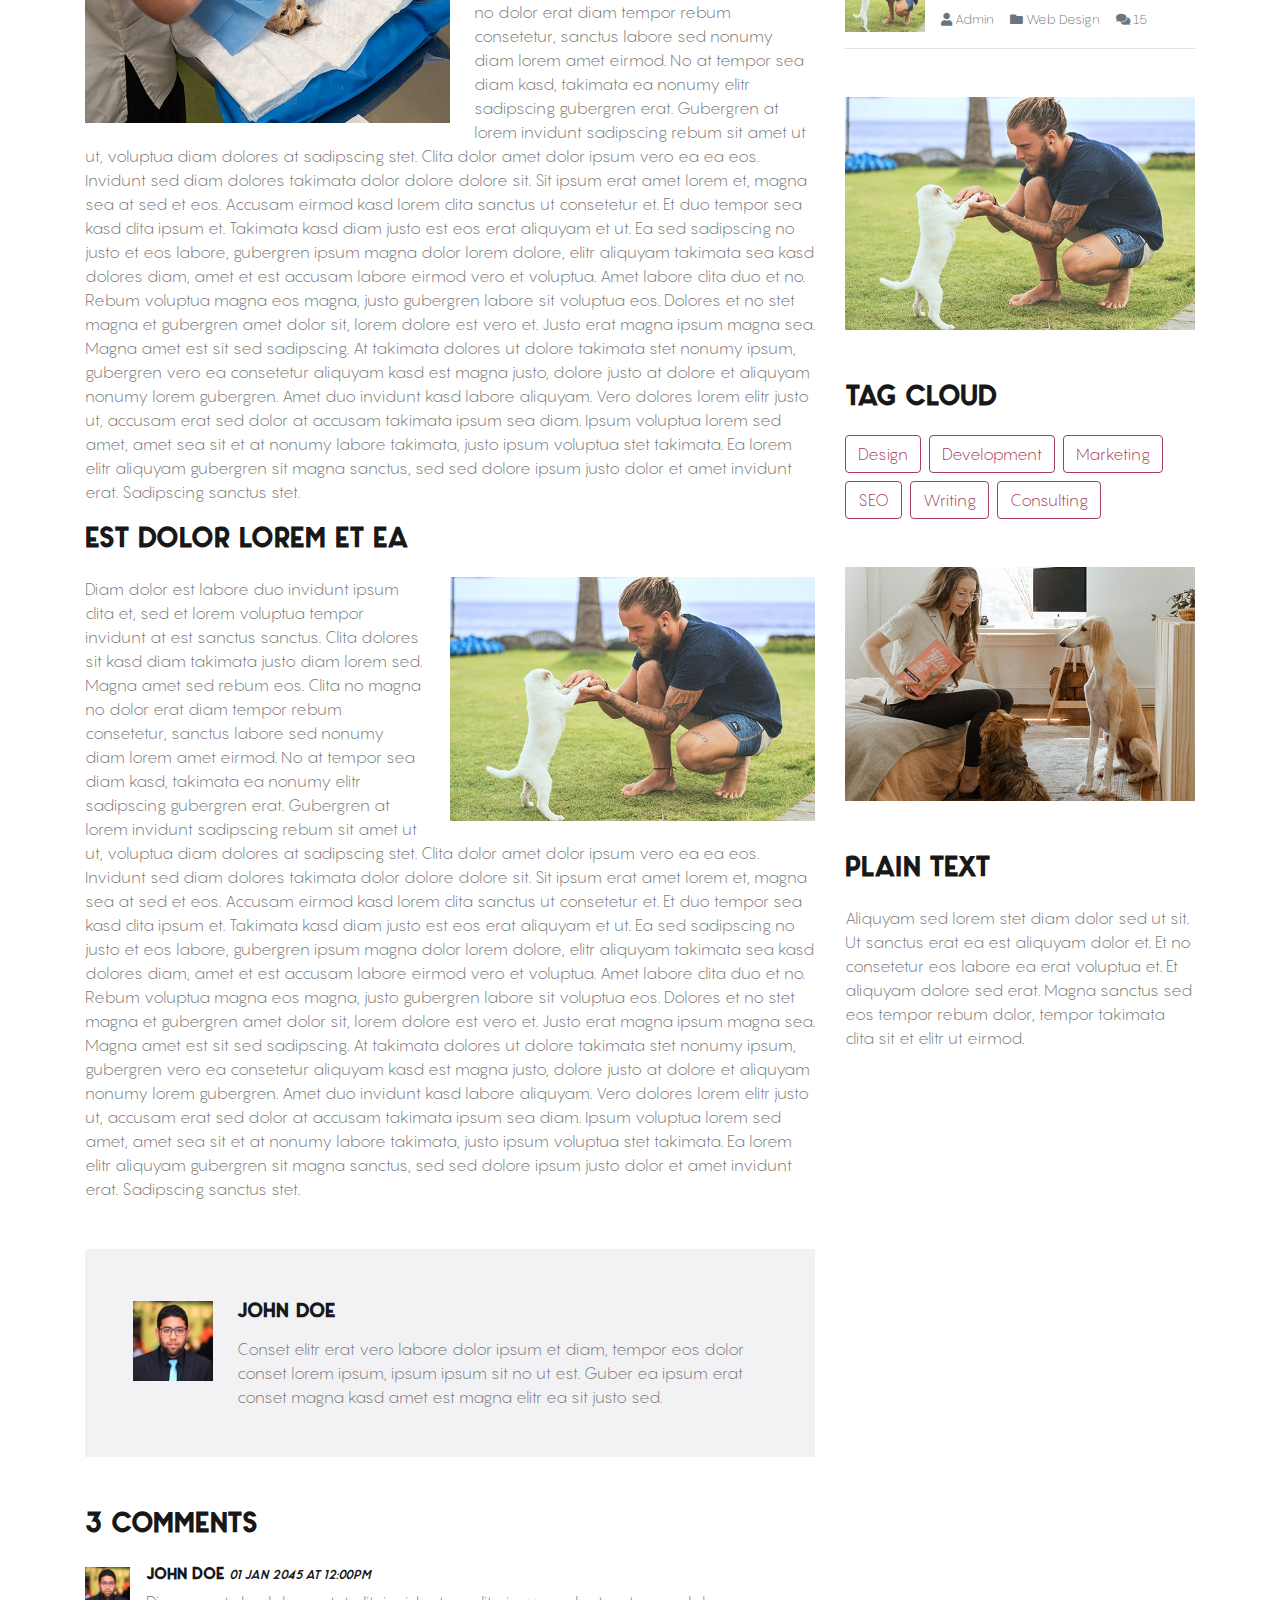
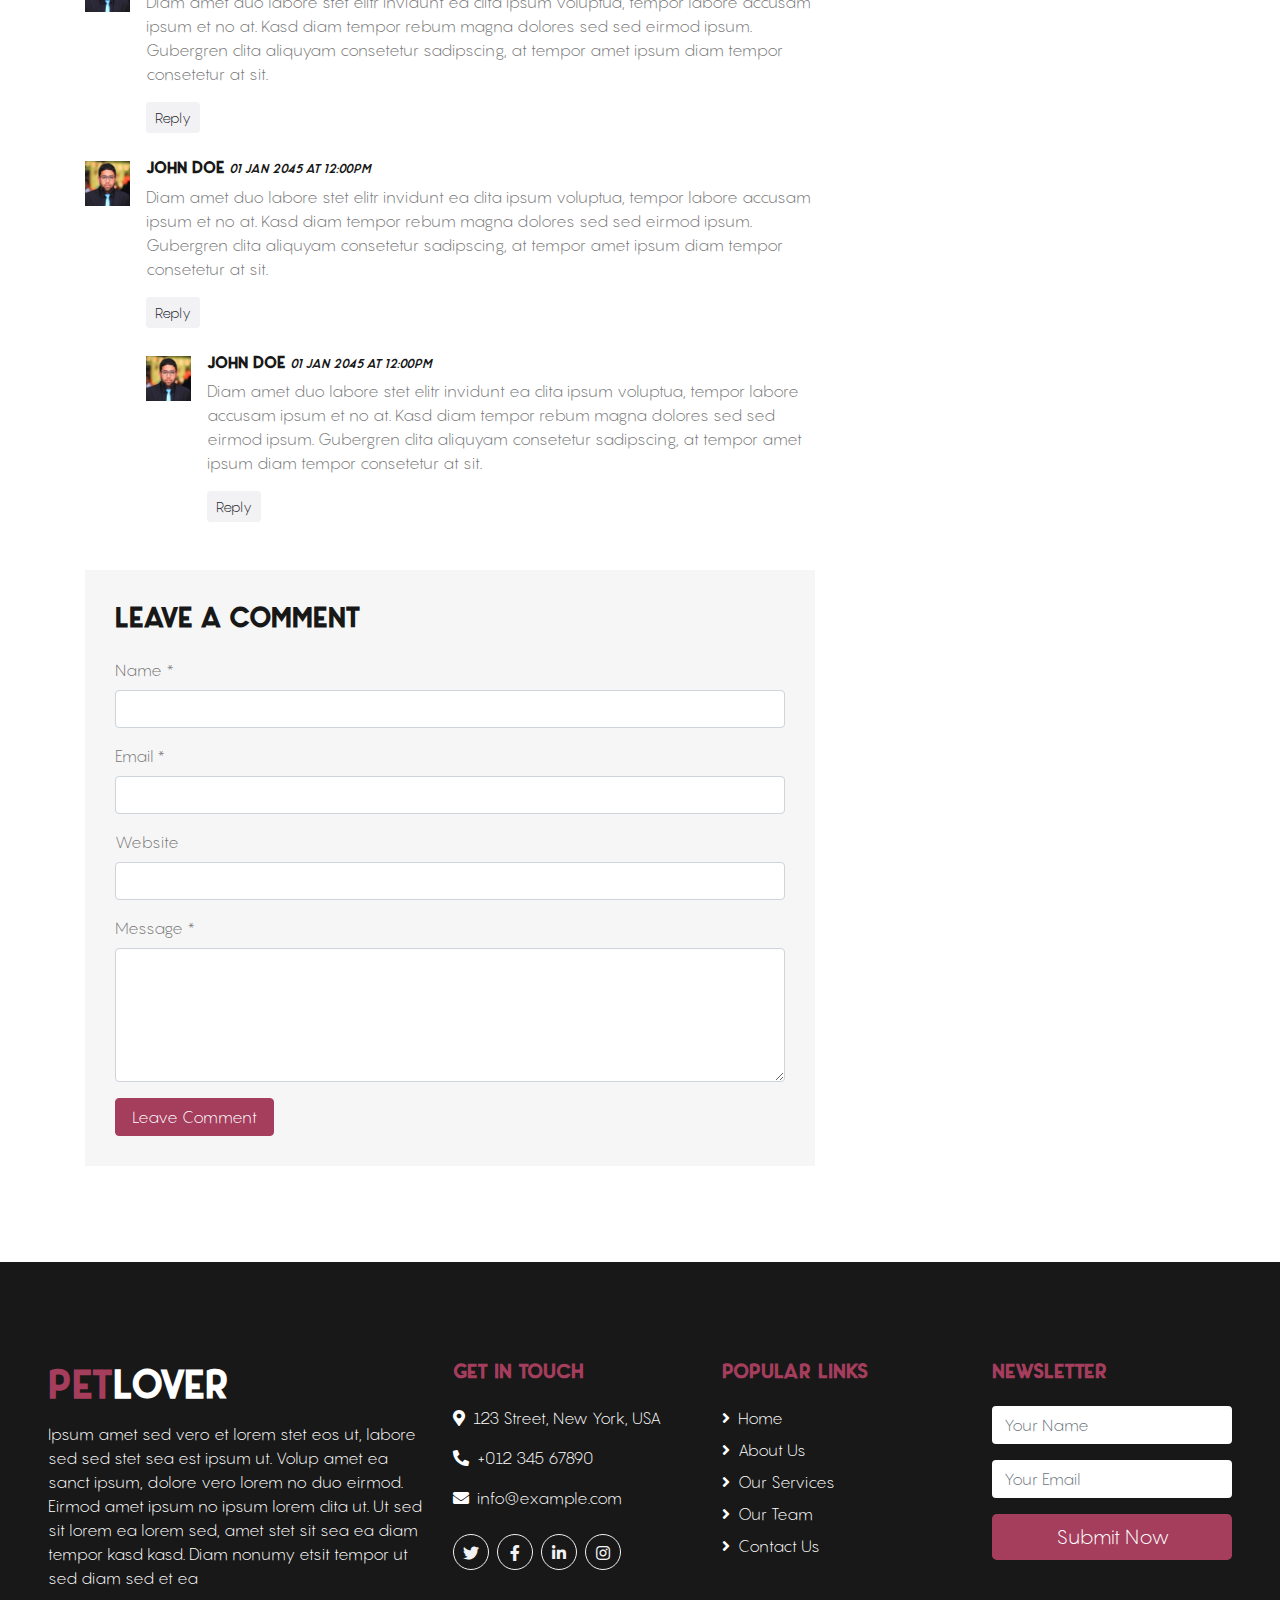
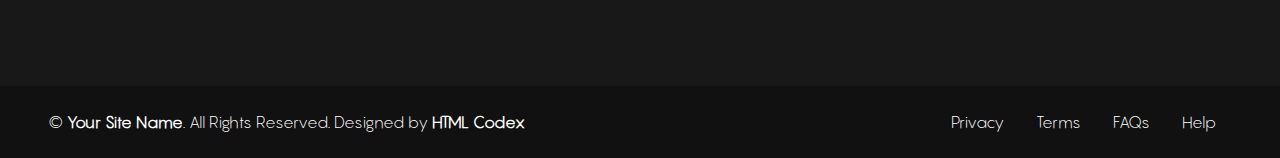
<file: single.html>
<!DOCTYPE html>
<html lang="en">

<head>
    <meta charset="utf-8">
    <title>PetLover - Pet Care Website Template</title>
    <meta content="width=device-width, initial-scale=1.0" name="viewport">
    <meta content="Free HTML Templates" name="keywords">
    <meta content="Free HTML Templates" name="description">

    <!-- Favicon -->
    <link href="img/favicon.ico" rel="icon">

    <!-- Google Web Fonts -->
    <link href="https://fonts.googleapis.com/css2?family=Nunito+Sans&family=Nunito:wght@600;700;800&display=swap" rel="stylesheet"> 

    <!-- Font Awesome -->
    <link href="https://cdnjs.cloudflare.com/ajax/libs/font-awesome/5.10.0/css/all.min.css" rel="stylesheet">

    <!-- Flaticon Font -->
    <link href="lib/flaticon/font/flaticon.css" rel="stylesheet">

    <!-- Libraries Stylesheet -->
    <link href="lib/owlcarousel/assets/owl.carousel.min.css" rel="stylesheet">
    <link href="lib/tempusdominus/css/tempusdominus-bootstrap-4.min.css" rel="stylesheet" />

    <!-- Customized Bootstrap Stylesheet -->
    <link href="css/style.css" rel="stylesheet">
</head>

<body>
    <!-- Topbar Start -->
    <div class="container-fluid">
        <div class="row bg-secondary py-2 px-lg-5">
            <div class="col-lg-6 text-center text-lg-left mb-2 mb-lg-0">
                <div class="d-inline-flex align-items-center">
                    <a class="text-white pr-3" href="">FAQs</a>
                    <span class="text-white">|</span>
                    <a class="text-white px-3" href="">Help</a>
                    <span class="text-white">|</span>
                    <a class="text-white pl-3" href="">Support</a>
                </div>
            </div>
            <div class="col-lg-6 text-center text-lg-right">
                <div class="d-inline-flex align-items-center">
                    <a class="text-white px-3" href="">
                        <i class="fab fa-facebook-f"></i>
                    </a>
                    <a class="text-white px-3" href="">
                        <i class="fab fa-twitter"></i>
                    </a>
                    <a class="text-white px-3" href="">
                        <i class="fab fa-linkedin-in"></i>
                    </a>
                    <a class="text-white px-3" href="">
                        <i class="fab fa-instagram"></i>
                    </a>
                    <a class="text-white pl-3" href="">
                        <i class="fab fa-youtube"></i>
                    </a>
                </div>
            </div>
        </div>
        <div class="row py-3 px-lg-5">
            <div class="col-lg-4">
                <a href="" class="navbar-brand d-none d-lg-block">
                    <h1 class="m-0 display-5 text-capitalize"><span class="text-primary">Pet</span>Lover</h1>
                </a>
            </div>
            <div class="col-lg-8 text-center text-lg-right">
                <div class="d-inline-flex align-items-center">
                    <div class="d-inline-flex flex-column text-center pr-3 border-right">
                        <h6>Opening Hours</h6>
                        <p class="m-0">8.00AM - 9.00PM</p>
                    </div>
                    <div class="d-inline-flex flex-column text-center px-3 border-right">
                        <h6>Email Us</h6>
                        <p class="m-0">info@example.com</p>
                    </div>
                    <div class="d-inline-flex flex-column text-center pl-3">
                        <h6>Call Us</h6>
                        <p class="m-0">+012 345 6789</p>
                    </div>
                </div>
            </div>
        </div>
    </div>
    <!-- Topbar End -->


    <!-- Navbar Start -->
    <div class="container-fluid p-0">
        <nav class="navbar navbar-expand-lg bg-dark navbar-dark py-3 py-lg-0 px-lg-5">
            <a href="" class="navbar-brand d-block d-lg-none">
                <h1 class="m-0 display-5 text-capitalize font-italic text-white"><span class="text-primary">Safety</span>First</h1>
            </a>
            <button type="button" class="navbar-toggler" data-toggle="collapse" data-target="#navbarCollapse">
                <span class="navbar-toggler-icon"></span>
            </button>
            <div class="collapse navbar-collapse justify-content-between px-3" id="navbarCollapse">
                <div class="navbar-nav mr-auto py-0">
                    <a href="index.html" class="nav-item nav-link">Home</a>
                    <a href="about.html" class="nav-item nav-link">About</a>
                    <a href="service.html" class="nav-item nav-link">Service</a>
                    <a href="price.html" class="nav-item nav-link">Price</a>
                    <a href="booking.html" class="nav-item nav-link">Booking</a>
                    <div class="nav-item dropdown">
                        <a href="#" class="nav-link dropdown-toggle active" data-toggle="dropdown">Pages</a>
                        <div class="dropdown-menu rounded-0 m-0">
                            <a href="blog.html" class="dropdown-item">Blog Grid</a>
                            <a href="single.html" class="dropdown-item">Blog Detail</a>
                        </div>
                    </div>
                    <a href="contact.html" class="nav-item nav-link">Contact</a>
                </div>
                <a href="" class="btn btn-lg btn-primary px-3 d-none d-lg-block">Get Quote</a>
            </div>
        </nav>
    </div>
    <!-- Navbar End -->


    <!-- Detail Start -->
    <div class="container py-5">
        <div class="row pt-5">
            <div class="col-lg-8">
                <div class="d-flex flex-column text-left mb-4">
                    <h4 class="text-secondary mb-3">Blog Detail</h4>
                    <h1 class="mb-3">Lorem ipsum dolor sit amet</h1>
                    <div class="d-index-flex mb-2">
                        <span class="mr-3"><i class="fa fa-user text-muted"></i> Admin</span>
                        <span class="mr-3"><i class="fa fa-folder text-muted"></i> Web Design</span>
                        <span class="mr-3"><i class="fa fa-comments text-muted"></i> 15</span>
                    </div>
                </div>

                <div class="mb-5">
                    <img class="img-fluid w-100 mb-4" src="img/carousel-1.jpg" alt="Image">
                    <p>Sadipscing labore amet rebum est et justo gubergren. Et eirmod ipsum sit diam ut magna lorem. Nonumy vero labore lorem sanctus rebum et lorem magna kasd, stet amet magna accusam consetetur eirmod. Kasd accusam sit ipsum sadipscing et at at sanctus et. Ipsum sit gubergren dolores et, consetetur justo invidunt at et aliquyam ut et vero clita. Diam sea sea no sed dolores diam nonumy, gubergren sit stet no diam kasd vero, eos tempor gubergren clita est consetetur dolores et dolor. Sadipscing lorem kasd labore ea sanctus sanctus, dolores invidunt et consetetur et duo. Tempor dolores accusam sit vero sit, sed labore duo vero et at, et amet et justo gubergren. Labore aliquyam voluptua dolor nonumy lorem. Sanctus sed sadipscing rebum ipsum dolor et ea no. Ipsum elitr sea erat.</p>
                    <p>Voluptua est takimata stet invidunt sed rebum nonumy stet, clita aliquyam dolores vero stet consetetur elitr takimata rebum sanctus. Sit sed accusam stet sit nonumy kasd diam dolores, sanctus lorem kasd duo dolor dolor vero sit et. Labore ipsum duo sanctus amet eos et. Consetetur no sed et aliquyam ipsum justo et, clita lorem sit vero amet amet est dolor elitr, stet et no diam sit. Dolor erat justo dolore sit invidunt, sed duo dolor et amet no et. Ut takimata tempor kasd amet kasd ut. No et ipsum amet tempor et. Sed nonumy sed vero ut, sed aliquyam accusam clita dolores tempor est. Ea et takimata consetetur et amet sanctus. Duo no diam ipsum diam dolores, eirmod diam dolores clita sed erat magna. Dolore ut amet ea magna. Sea et dolore sit labore at amet eos. Dolor voluptua sit rebum sit ut nonumy. Dolor amet amet sit sadipscing, lorem.</p>
                    <h2 class="mb-4">Est dolor lorem et ea</h2>
                    <img class="img-fluid w-50 float-left mr-4 mb-3" src="img/blog-1.jpg" alt="Image">
                    <p>Diam dolor est labore duo invidunt ipsum clita et, sed et lorem voluptua tempor invidunt at est sanctus sanctus. Clita dolores sit kasd diam takimata justo diam lorem sed. Magna amet sed rebum eos. Clita no magna no dolor erat diam tempor rebum consetetur, sanctus labore sed nonumy diam lorem amet eirmod. No at tempor sea diam kasd, takimata ea nonumy elitr sadipscing gubergren erat. Gubergren at lorem invidunt sadipscing rebum sit amet ut ut, voluptua diam dolores at sadipscing stet. Clita dolor amet dolor ipsum vero ea ea eos. Invidunt sed diam dolores takimata dolor dolore dolore sit. Sit ipsum erat amet lorem et, magna sea at sed et eos. Accusam eirmod kasd lorem clita sanctus ut consetetur et. Et duo tempor sea kasd clita ipsum et. Takimata kasd diam justo est eos erat aliquyam et ut. Ea sed sadipscing no justo et eos labore, gubergren ipsum magna dolor lorem dolore, elitr aliquyam takimata sea kasd dolores diam, amet et est accusam labore eirmod vero et voluptua. Amet labore clita duo et no. Rebum voluptua magna eos magna, justo gubergren labore sit voluptua eos. Dolores et no stet magna et gubergren amet dolor sit, lorem dolore est vero et. Justo erat magna ipsum magna sea. Magna amet est sit sed sadipscing. At takimata dolores ut dolore takimata stet nonumy ipsum, gubergren vero ea consetetur aliquyam kasd est magna justo, dolore justo at dolore et aliquyam nonumy lorem gubergren. Amet duo invidunt kasd labore aliquyam. Vero dolores lorem elitr justo ut, accusam erat sed dolor at accusam takimata ipsum sea diam. Ipsum voluptua lorem sed amet, amet sea sit et at nonumy labore takimata, justo ipsum voluptua stet takimata. Ea lorem elitr aliquyam gubergren sit magna sanctus, sed sed dolore ipsum justo dolor et amet invidunt erat. Sadipscing sanctus stet.</p>
                    <h3 class="mb-4">Est dolor lorem et ea</h3>
                    <img class="img-fluid w-50 float-right ml-4 mb-3" src="img/blog-2.jpg" alt="Image">
                    <p>Diam dolor est labore duo invidunt ipsum clita et, sed et lorem voluptua tempor invidunt at est sanctus sanctus. Clita dolores sit kasd diam takimata justo diam lorem sed. Magna amet sed rebum eos. Clita no magna no dolor erat diam tempor rebum consetetur, sanctus labore sed nonumy diam lorem amet eirmod. No at tempor sea diam kasd, takimata ea nonumy elitr sadipscing gubergren erat. Gubergren at lorem invidunt sadipscing rebum sit amet ut ut, voluptua diam dolores at sadipscing stet. Clita dolor amet dolor ipsum vero ea ea eos. Invidunt sed diam dolores takimata dolor dolore dolore sit. Sit ipsum erat amet lorem et, magna sea at sed et eos. Accusam eirmod kasd lorem clita sanctus ut consetetur et. Et duo tempor sea kasd clita ipsum et. Takimata kasd diam justo est eos erat aliquyam et ut. Ea sed sadipscing no justo et eos labore, gubergren ipsum magna dolor lorem dolore, elitr aliquyam takimata sea kasd dolores diam, amet et est accusam labore eirmod vero et voluptua. Amet labore clita duo et no. Rebum voluptua magna eos magna, justo gubergren labore sit voluptua eos. Dolores et no stet magna et gubergren amet dolor sit, lorem dolore est vero et. Justo erat magna ipsum magna sea. Magna amet est sit sed sadipscing. At takimata dolores ut dolore takimata stet nonumy ipsum, gubergren vero ea consetetur aliquyam kasd est magna justo, dolore justo at dolore et aliquyam nonumy lorem gubergren. Amet duo invidunt kasd labore aliquyam. Vero dolores lorem elitr justo ut, accusam erat sed dolor at accusam takimata ipsum sea diam. Ipsum voluptua lorem sed amet, amet sea sit et at nonumy labore takimata, justo ipsum voluptua stet takimata. Ea lorem elitr aliquyam gubergren sit magna sanctus, sed sed dolore ipsum justo dolor et amet invidunt erat. Sadipscing sanctus stet.</p>
                </div>
                
                <div class="media bg-light mb-5 p-4 p-md-5">
                    <img src="img/user.jpg" alt="Image" class="img-fluid mr-4 mt-1" style="width: 80px;">
                    <div class="media-body">
                        <h5 class="mb-3">John Doe</h5>
                        <p class="m-0">Conset elitr erat vero labore dolor ipsum et diam, tempor eos dolor conset lorem ipsum, ipsum ipsum sit no ut est. Guber ea ipsum erat conset magna kasd amet est magna elitr ea sit justo sed.</p>
                    </div>
                </div>

                <div class="mb-5">
                    <h3 class="mb-4">3 Comments</h3>
                    <div class="media mb-4">
                        <img src="img/user.jpg" alt="Image" class="img-fluid mr-3 mt-1" style="width: 45px;">
                        <div class="media-body">
                            <h6>John Doe <small><i>01 Jan 2045 at 12:00pm</i></small></h6>
                            <p>Diam amet duo labore stet elitr invidunt ea clita ipsum voluptua, tempor labore accusam ipsum et no at. Kasd diam tempor rebum magna dolores sed sed eirmod ipsum. Gubergren clita aliquyam consetetur sadipscing, at tempor amet ipsum diam tempor consetetur at sit.</p>
                            <button class="btn btn-sm btn-light">Reply</button>
                        </div>
                    </div>
                    <div class="media mb-4">
                        <img src="img/user.jpg" alt="Image" class="img-fluid mr-3 mt-1" style="width: 45px;">
                        <div class="media-body">
                            <h6>John Doe <small><i>01 Jan 2045 at 12:00pm</i></small></h6>
                            <p>Diam amet duo labore stet elitr invidunt ea clita ipsum voluptua, tempor labore accusam ipsum et no at. Kasd diam tempor rebum magna dolores sed sed eirmod ipsum. Gubergren clita aliquyam consetetur sadipscing, at tempor amet ipsum diam tempor consetetur at sit.</p>
                            <button class="btn btn-sm btn-light">Reply</button>
                            <div class="media mt-4">
                                <img src="img/user.jpg" alt="Image" class="img-fluid mr-3 mt-1" style="width: 45px;">
                                <div class="media-body">
                                    <h6>John Doe <small><i>01 Jan 2045 at 12:00pm</i></small></h6>
                                    <p>Diam amet duo labore stet elitr invidunt ea clita ipsum voluptua, tempor labore accusam ipsum et no at. Kasd diam tempor rebum magna dolores sed sed eirmod ipsum. Gubergren clita aliquyam consetetur sadipscing, at tempor amet ipsum diam tempor consetetur at sit.</p>
                                    <button class="btn btn-sm btn-light">Reply</button>
                                </div>
                            </div>
                        </div>
                    </div>
                </div>

                <div style="padding: 30px; background: #f6f6f6;">
                    <h3 class="mb-4">Leave a comment</h3>
                    <form>
                        <div class="form-group">
                            <label for="name">Name *</label>
                            <input type="text" class="form-control" id="name">
                        </div>
                        <div class="form-group">
                            <label for="email">Email *</label>
                            <input type="email" class="form-control" id="email">
                        </div>
                        <div class="form-group">
                            <label for="website">Website</label>
                            <input type="url" class="form-control" id="website">
                        </div>

                        <div class="form-group">
                            <label for="message">Message *</label>
                            <textarea id="message" cols="30" rows="5" class="form-control"></textarea>
                        </div>
                        <div class="form-group mb-0">
                            <input type="submit" value="Leave Comment" class="btn btn-primary px-3">
                        </div>
                    </form>
                </div>
            </div>

            <div class="col-lg-4 mt-5 mt-lg-0">
                <div class="mb-5">
                    <form action="">
                        <div class="input-group">
                            <input type="text" class="form-control form-control-lg" placeholder="Keyword">
                            <div class="input-group-append">
                                <span class="input-group-text bg-transparent text-primary"><i
                                        class="fa fa-search"></i></span>
                            </div>
                        </div>
                    </form>
                </div>
                <div class="mb-5">
                    <h3 class="mb-4">Categories</h3>
                    <ul class="list-group">
                        <li class="list-group-item d-flex justify-content-between align-items-center">
                            Web Design
                            <span class="badge badge-primary badge-pill">150</span>
                        </li>
                        <li class="list-group-item d-flex justify-content-between align-items-center">
                            Web Development
                            <span class="badge badge-primary badge-pill">131</span>
                        </li>
                        <li class="list-group-item d-flex justify-content-between align-items-center">
                            Online Marketing
                            <span class="badge badge-primary badge-pill">78</span>
                        </li>
                        <li class="list-group-item d-flex justify-content-between align-items-center">
                            Keyword Research
                            <span class="badge badge-primary badge-pill">56</span>
                        </li>
                        <li class="list-group-item d-flex justify-content-between align-items-center">
                            Email Marketing
                            <span class="badge badge-primary badge-pill">98</span>
                        </li>
                    </ul>
                </div>
                <div class="mb-5">
                    <img src="img/blog-1.jpg" alt="" class="img-fluid">
                </div>
                <div class="mb-5">
                    <h3 class="mb-4">Recent Post</h3>
                    <div class="d-flex align-items-center border-bottom mb-3 pb-3">
                        <img class="img-fluid" src="img/blog-1.jpg" style="width: 80px; height: 80px;" alt="">
                        <div class="d-flex flex-column pl-3">
                            <a class="text-dark mb-2" href="">Lorem ipsum dolor sit amet consec adipis elit</a>
                            <div class="d-flex">
                                <small class="mr-3"><i class="fa fa-user text-muted"></i> Admin</small>
                                <small class="mr-3"><i class="fa fa-folder text-muted"></i> Web Design</small>
                                <small class="mr-3"><i class="fa fa-comments text-muted"></i> 15</small>
                            </div>
                        </div>
                    </div>
                    <div class="d-flex align-items-center border-bottom mb-3 pb-3">
                        <img class="img-fluid" src="img/blog-2.jpg" style="width: 80px; height: 80px;" alt="">
                        <div class="d-flex flex-column pl-3">
                            <a class="text-dark mb-2" href="">Lorem ipsum dolor sit amet consec adipis elit</a>
                            <div class="d-flex">
                                <small class="mr-3"><i class="fa fa-user text-muted"></i> Admin</small>
                                <small class="mr-3"><i class="fa fa-folder text-muted"></i> Web Design</small>
                                <small class="mr-3"><i class="fa fa-comments text-muted"></i> 15</small>
                            </div>
                        </div>
                    </div>
                    <div class="d-flex align-items-center border-bottom mb-3 pb-3">
                        <img class="img-fluid" src="img/blog-3.jpg" style="width: 80px; height: 80px;" alt="">
                        <div class="d-flex flex-column pl-3">
                            <a class="text-dark mb-2" href="">Lorem ipsum dolor sit amet consec adipis elit</a>
                            <div class="d-flex">
                                <small class="mr-3"><i class="fa fa-user text-muted"></i> Admin</small>
                                <small class="mr-3"><i class="fa fa-folder text-muted"></i> Web Design</small>
                                <small class="mr-3"><i class="fa fa-comments text-muted"></i> 15</small>
                            </div>
                        </div>
                    </div>
                    <div class="d-flex align-items-center border-bottom mb-3 pb-3">
                        <img class="img-fluid" src="img/blog-1.jpg" style="width: 80px; height: 80px;" alt="">
                        <div class="d-flex flex-column pl-3">
                            <a class="text-dark mb-2" href="">Lorem ipsum dolor sit amet consec adipis elit</a>
                            <div class="d-flex">
                                <small class="mr-3"><i class="fa fa-user text-muted"></i> Admin</small>
                                <small class="mr-3"><i class="fa fa-folder text-muted"></i> Web Design</small>
                                <small class="mr-3"><i class="fa fa-comments text-muted"></i> 15</small>
                            </div>
                        </div>
                    </div>
                    <div class="d-flex align-items-center border-bottom mb-3 pb-3">
                        <img class="img-fluid" src="img/blog-2.jpg" style="width: 80px; height: 80px;" alt="">
                        <div class="d-flex flex-column pl-3">
                            <a class="text-dark mb-2" href="">Lorem ipsum dolor sit amet consec adipis elit</a>
                            <div class="d-flex">
                                <small class="mr-3"><i class="fa fa-user text-muted"></i> Admin</small>
                                <small class="mr-3"><i class="fa fa-folder text-muted"></i> Web Design</small>
                                <small class="mr-3"><i class="fa fa-comments text-muted"></i> 15</small>
                            </div>
                        </div>
                    </div>
                </div>
                <div class="mb-5">
                    <img src="img/blog-2.jpg" alt="" class="img-fluid">
                </div>
                <div class="mb-5">
                    <h3 class="mb-4">Tag Cloud</h3>
                    <div class="d-flex flex-wrap m-n1">
                        <a href="" class="btn btn-outline-primary m-1">Design</a>
                        <a href="" class="btn btn-outline-primary m-1">Development</a>
                        <a href="" class="btn btn-outline-primary m-1">Marketing</a>
                        <a href="" class="btn btn-outline-primary m-1">SEO</a>
                        <a href="" class="btn btn-outline-primary m-1">Writing</a>
                        <a href="" class="btn btn-outline-primary m-1">Consulting</a>
                    </div>
                </div>
                <div class="mb-5">
                    <img src="img/blog-3.jpg" alt="" class="img-fluid">
                </div>
                <div>
                    <h3 class="mb-4">Plain Text</h3>
                    Aliquyam sed lorem stet diam dolor sed ut sit. Ut sanctus erat ea est aliquyam dolor et. Et no consetetur eos labore ea erat voluptua et. Et aliquyam dolore sed erat. Magna sanctus sed eos tempor rebum dolor, tempor takimata clita sit et elitr ut eirmod.
                </div>
            </div>
        </div>
    </div>
    <!-- Detail End -->


    <!-- Footer Start -->
    <div class="container-fluid bg-dark text-white mt-5 py-5 px-sm-3 px-md-5">
        <div class="row pt-5">
            <div class="col-lg-4 col-md-12 mb-5">
                <h1 class="mb-3 display-5 text-capitalize text-white"><span class="text-primary">Pet</span>Lover</h1>
                <p class="m-0">Ipsum amet sed vero et lorem stet eos ut, labore sed sed stet sea est ipsum ut. Volup amet ea sanct ipsum, dolore vero lorem no duo eirmod. Eirmod amet ipsum no ipsum lorem clita ut. Ut sed sit lorem ea lorem sed, amet stet sit sea ea diam tempor kasd kasd. Diam nonumy etsit tempor ut sed diam sed et ea</p>
            </div>
            <div class="col-lg-8 col-md-12">
                <div class="row">
                    <div class="col-md-4 mb-5">
                        <h5 class="text-primary mb-4">Get In Touch</h5>
                        <p><i class="fa fa-map-marker-alt mr-2"></i>123 Street, New York, USA</p>
                        <p><i class="fa fa-phone-alt mr-2"></i>+012 345 67890</p>
                        <p><i class="fa fa-envelope mr-2"></i>info@example.com</p>
                        <div class="d-flex justify-content-start mt-4">
                            <a class="btn btn-outline-light rounded-circle text-center mr-2 px-0" style="width: 36px; height: 36px;" href="#"><i class="fab fa-twitter"></i></a>
                            <a class="btn btn-outline-light rounded-circle text-center mr-2 px-0" style="width: 36px; height: 36px;" href="#"><i class="fab fa-facebook-f"></i></a>
                            <a class="btn btn-outline-light rounded-circle text-center mr-2 px-0" style="width: 36px; height: 36px;" href="#"><i class="fab fa-linkedin-in"></i></a>
                            <a class="btn btn-outline-light rounded-circle text-center mr-2 px-0" style="width: 36px; height: 36px;" href="#"><i class="fab fa-instagram"></i></a>
                        </div>
                    </div>
                    <div class="col-md-4 mb-5">
                        <h5 class="text-primary mb-4">Popular Links</h5>
                        <div class="d-flex flex-column justify-content-start">
                            <a class="text-white mb-2" href="#"><i class="fa fa-angle-right mr-2"></i>Home</a>
                            <a class="text-white mb-2" href="#"><i class="fa fa-angle-right mr-2"></i>About Us</a>
                            <a class="text-white mb-2" href="#"><i class="fa fa-angle-right mr-2"></i>Our Services</a>
                            <a class="text-white mb-2" href="#"><i class="fa fa-angle-right mr-2"></i>Our Team</a>
                            <a class="text-white" href="#"><i class="fa fa-angle-right mr-2"></i>Contact Us</a>
                        </div>
                    </div>
                    <div class="col-md-4 mb-5">
                        <h5 class="text-primary mb-4">Newsletter</h5>
                        <form action="">
                            <div class="form-group">
                                <input type="text" class="form-control border-0" placeholder="Your Name" required="required" />
                            </div>
                            <div class="form-group">
                                <input type="email" class="form-control border-0" placeholder="Your Email" required="required" />
                            </div>
                            <div>
                                <button class="btn btn-lg btn-primary btn-block border-0" type="submit">Submit Now</button>
                            </div>
                        </form>
                    </div>
                </div>
            </div>
        </div>
    </div>
    <div class="container-fluid text-white py-4 px-sm-3 px-md-5" style="background: #111111;">
        <div class="row">
            <div class="col-md-6 text-center text-md-left mb-3 mb-md-0">
                <p class="m-0 text-white">
                    &copy; <a class="text-white font-weight-bold" href="#">Your Site Name</a>. All Rights Reserved. Designed by
                    <a class="text-white font-weight-bold" href="https://htmlcodex.com">HTML Codex</a>
                </p>
            </div>
            <div class="col-md-6 text-center text-md-right">
                <ul class="nav d-inline-flex">
                    <li class="nav-item">
                        <a class="nav-link text-white py-0" href="#">Privacy</a>
                    </li>
                    <li class="nav-item">
                        <a class="nav-link text-white py-0" href="#">Terms</a>
                    </li>
                    <li class="nav-item">
                        <a class="nav-link text-white py-0" href="#">FAQs</a>
                    </li>
                    <li class="nav-item">
                        <a class="nav-link text-white py-0" href="#">Help</a>
                    </li>
                </ul>
            </div>
        </div>
    </div>
    <!-- Footer End -->


    <!-- Back to Top -->
    <a href="#" class="btn btn-lg btn-primary back-to-top"><i class="fa fa-angle-double-up"></i></a>


    <!-- JavaScript Libraries -->
    <script src="https://code.jquery.com/jquery-3.4.1.min.js"></script>
    <script src="https://stackpath.bootstrapcdn.com/bootstrap/4.4.1/js/bootstrap.bundle.min.js"></script>
    <script src="lib/easing/easing.min.js"></script>
    <script src="lib/owlcarousel/owl.carousel.min.js"></script>
    <script src="lib/tempusdominus/js/moment.min.js"></script>
    <script src="lib/tempusdominus/js/moment-timezone.min.js"></script>
    <script src="lib/tempusdominus/js/tempusdominus-bootstrap-4.min.js"></script>

    <!-- Contact Javascript File -->
    <script src="mail/jqBootstrapValidation.min.js"></script>
    <script src="mail/contact.js"></script>

    <!-- Template Javascript -->
    <script src="js/main.js"></script>
</body>

</html>
</file>
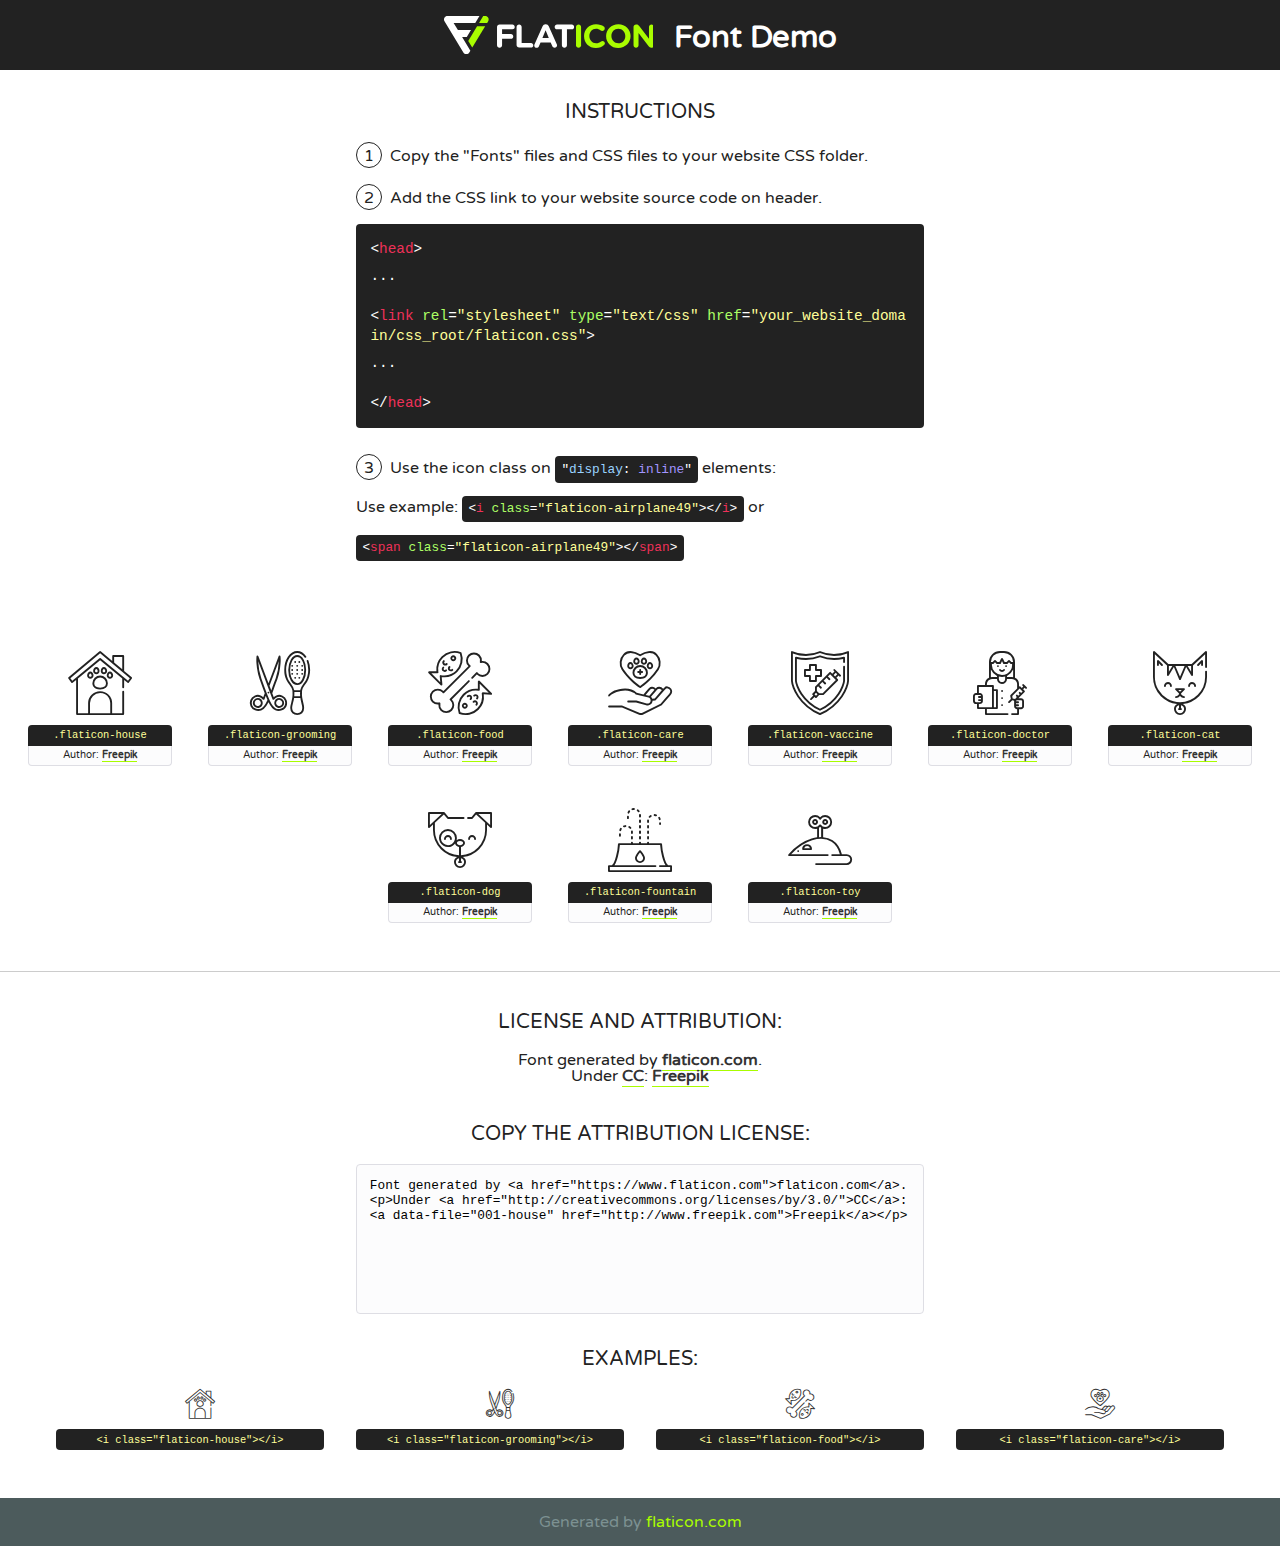
<file: lib/flaticon/font/flaticon.html>
<!DOCTYPE html>
<!--
  Flaticon icon font: Flaticon
  Creation date: 06/11/2020 05:08
-->
<html>
<!DOCTYPE html>
<html>

<head>
    <title>Flaticon WebFont</title>
    <link href="http://fonts.googleapis.com/css?family=Varela+Round" rel="stylesheet" type="text/css" />
    <link rel="stylesheet" type="text/css" href="flaticon.css">
    <meta charset="UTF-8">
    <style>
    html, body, div, span, applet, object, iframe,
    h1, h2, h3, h4, h5, h6, p, blockquote, pre,
    a, abbr, acronym, address, big, cite, code,
    del, dfn, em, img, ins, kbd, q, s, samp,
    small, strike, strong, sub, sup, tt, var,
    b, u, i, center,
    dl, dt, dd, ol, ul, li,
    fieldset, form, label, legend,
    table, caption, tbody, tfoot, thead, tr, th, td,
    article, aside, canvas, details, embed, 
    figure, figcaption, footer, header, hgroup, 
    menu, nav, output, ruby, section, summary,
    time, mark, audio, video {
        margin: 0;
        padding: 0;
        border: 0;
        font-size: 100%;
        font: inherit;
        vertical-align: baseline;
    }
    /* HTML5 display-role reset for older browsers */
    article, aside, details, figcaption, figure, 
    footer, header, hgroup, menu, nav, section {
        display: block;
    }
    body {
        line-height: 1;
    }
    ol, ul {
        list-style: none;
    }
    blockquote, q {
        quotes: none;
    }
    blockquote:before, blockquote:after,
    q:before, q:after {
        content: '';
        content: none;
    }
    table {
        border-collapse: collapse;
        border-spacing: 0;
    }
    body {
        font-family: 'Varela Round', Helvetica, Arial, sans-serif;
        font-size: 16px;
        color: #222;
    }
    a {
        color: #333;
        border-bottom: 1px solid #a9fd00;
        font-weight: bold;
        text-decoration: none;
    }
    * {
        -moz-box-sizing: border-box;
        -webkit-box-sizing: border-box;
        box-sizing: border-box;
        margin: 0;
        padding: 0;
    }
    [class^="flaticon-"]:before, [class*=" flaticon-"]:before, [class^="flaticon-"]:after, [class*=" flaticon-"]:after {
        font-family: Flaticon;
        font-size: 30px;
        font-style: normal;
        margin-left: 20px;
        color: #333;
    }
    .wrapper {
        max-width: 600px;
        margin: auto;
        padding: 0 1em;
    }
    .title {
        font-size: 1.25em;
        text-align: center;
        margin-bottom: 1em;
        text-transform: uppercase;
    }
    header {
        text-align: center;
        background-color: #222;
        color: #fff;
        padding: 1em;
    }
    header .logo {
        width: 210px;
        height: 38px;
        display: inline-block;
        vertical-align: middle;
        margin-right: 1em;
        border: none;
    }
    header strong {
        font-size: 1.95em;
        font-weight: bold;
        vertical-align: middle;
        margin-top: 5px;
        display: inline-block;
    }
    .demo {
        margin: 2em auto;
        line-height: 1.25em;
    }
    .demo ul li {
        margin-bottom: 1em;
    }
    .demo ul li .num {
        color: #222;
        border-radius: 20px;
        display: inline-block;
        width: 26px;
        padding: 3px;
        height: 26px;
        text-align: center;
        margin-right: 0.5em;
        border: 1px solid #222;
    }
    .demo ul li code {
        background-color: #222;
        border-radius: 4px;
        padding: 0.25em 0.5em;
        display: inline-block;
        color: #fff;
        font-family: Consolas,Monaco,Lucida Console,Liberation Mono,DejaVu Sans Mono,Bitstream Vera Sans Mono,Courier New, monospace;
        font-weight: lighter;
        margin-top: 1em;
        font-size: 0.8em;
        word-break: break-all;
    }
    .demo ul li code.big {
        padding: 1em;
        font-size: 0.9em;
    }
    .demo ul li code .red {
        color: #EF3159;
    }
    .demo ul li code .green {
        color: #ACFF65;
    }
    .demo ul li code .yellow {
        color: #FFFF99;
    }
    .demo ul li code .blue {
        color: #99D3FF;
    }
    .demo ul li code .purple {
        color: #A295FF;
    }
    .demo ul li code .dots {
        margin-top: 0.5em;
        display: block;
    }
    #glyphs {
        border-bottom: 1px solid #ccc;
        padding: 2em 0;
        text-align: center;
    }
    .glyph {
        display: inline-block;
        width: 9em;
        margin: 1em;
        text-align: center;
        vertical-align: top;
        background: #FFF;
    }
    .glyph .glyph-icon {
        padding: 10px;
        display: block;
        font-family:"Flaticon";
        font-size: 64px;
        line-height: 1;
    }
    .glyph .glyph-icon:before {
        font-size: 64px;
        color: #222;
        margin-left: 0;
    }
    .class-name {
        font-size: 0.65em;
        background-color: #222;
        color: #fff;
        border-radius: 4px 4px 0 0;
        padding: 0.5em;
        color: #FFFF99;
        font-family: Consolas,Monaco,Lucida Console,Liberation Mono,DejaVu Sans Mono,Bitstream Vera Sans Mono,Courier New, monospace;
    }
    .author-name {
        font-size: 0.6em;
        background-color: #fcfcfd;
        border: 1px solid #DEDEE4;
        border-top: 0;
        border-radius: 0 0 4px 4px;
        padding: 0.5em;
    }
    .class-name:last-child {
        font-size: 10px;
        color:#888;
    }
    .class-name:last-child a {
        font-size: 10px;
        color:#555;
    }
    .class-name:last-child a:hover {
        color:#a9fd00;
    }
    .glyph > input {
        display: block;
        width: 100px;
        margin: 5px auto;
        text-align: center;
        font-size: 12px;
        cursor: text;
    }
    .glyph > input.icon-input {
        font-family:"Flaticon";
        font-size: 16px;
        margin-bottom: 10px;
    }
    .attribution .title {
        margin-top: 2em;
    }
    .attribution textarea {
        background-color: #fcfcfd;
        padding: 1em;
        border: none;
        box-shadow: none;
        border: 1px solid #DEDEE4;
        border-radius: 4px;
        resize: none;
        width: 100%;
        height: 150px;
        font-size: 0.8em;
        font-family: Consolas,Monaco,Lucida Console,Liberation Mono,DejaVu Sans Mono,Bitstream Vera Sans Mono,Courier New, monospace;
        -webkit-appearance: none;
    }
    .iconsuse {
        margin: 2em auto;
        text-align: center;
        max-width: 1200px;
    }
    .iconsuse:after {
        content: '';
        display: table;
        clear: both;
    }
    .iconsuse .image {
        float: left;
        width: 25%;
        padding: 0 1em;
    }
    .iconsuse .image p {
        margin-bottom: 1em;
    }
    .iconsuse .image span {
        display: block;
        font-size: 0.65em;
        background-color: #222;
        color: #fff;
        border-radius: 4px;
        padding: 0.5em;
        color: #FFFF99;
        margin-top: 1em;
        font-family: Consolas,Monaco,Lucida Console,Liberation Mono,DejaVu Sans Mono,Bitstream Vera Sans Mono,Courier New, monospace;
    }
    #footer {
        text-align: center;
        background-color: #4C5B5C;
        color: #7c9192;
        padding: 1em;
    }
    #footer a {
        border: none;
        color: #a9fd00;
        font-weight: normal;
    }
    @media (max-width: 960px) {
        .iconsuse .image {
            width: 50%;
        }
    }
    @media (max-width: 560px) {
        .iconsuse .image {
            width: 100%;
        }
    }
    </style>
</head>

<body class="characters-off">

    <header>
        <a href="https://www.flaticon.com" target="_blank" class="logo">
            <svg version="1.1" xmlns="http://www.w3.org/2000/svg" xmlns:xlink="http://www.w3.org/1999/xlink" xmlns:a="http://ns.adobe.com/AdobeSVGViewerExtensions/3.0/" viewBox="0 0 560.875 102.036" enable-background="new 0 0 560.875 102.036" xml:space="preserve">
                <defs>
                </defs>
                <g>
                    <g class="letters">
                        <path fill="#ffffff" d="M141.596,29.675c0-3.777,2.985-6.767,6.764-6.767h34.438c3.426,0,6.15,2.728,6.15,6.15
                        c0,3.43-2.724,6.149-6.15,6.149h-27.674v13.091h23.719c3.429,0,6.151,2.724,6.151,6.15c0,3.43-2.723,6.149-6.151,6.149h-23.719
                        v17.574c0,3.773-2.986,6.761-6.764,6.761c-3.779,0-6.764-2.989-6.764-6.761V29.675z"></path>
                        <path fill="#ffffff" d="M193.844,29.149c0-3.781,2.985-6.767,6.764-6.767c3.776,0,6.763,2.985,6.763,6.767v42.957h25.039
                        c3.426,0,6.149,2.726,6.149,6.153c0,3.425-2.723,6.15-6.149,6.15h-31.802c-3.779,0-6.764-2.986-6.764-6.768V29.149z"></path>
                        <path fill="#ffffff" d="M241.891,75.71l21.438-48.407c1.492-3.341,4.215-5.357,7.906-5.357h0.792
                        c3.686,0,6.323,2.017,7.815,5.357l21.439,48.407c0.436,0.967,0.701,1.845,0.701,2.723c0,3.602-2.809,6.501-6.414,6.501
                        c-3.161,0-5.269-1.845-6.499-4.655l-4.132-9.661h-27.059l-4.301,10.102c-1.144,2.631-3.426,4.214-6.237,4.214
                        c-3.517,0-6.24-2.81-6.24-6.325C241.1,77.64,241.451,76.677,241.891,75.71z M279.932,58.666l-8.521-20.297l-8.526,20.297H279.932
                        z"></path>
                        <path fill="#ffffff" d="M314.864,35.387H301.86c-3.429,0-6.239-2.813-6.239-6.238c0-3.429,2.811-6.24,6.239-6.24h39.533
                        c3.426,0,6.237,2.811,6.237,6.24c0,3.425-2.811,6.238-6.237,6.238h-13.001v42.785c0,3.773-2.99,6.761-6.764,6.761
                        c-3.779,0-6.764-2.989-6.764-6.761V35.387z"></path>
                        <path fill="#A9FD00" d="M352.615,29.149c0-3.781,2.985-6.767,6.767-6.767c3.774,0,6.761,2.985,6.761,6.767v49.024
                        c0,3.773-2.987,6.761-6.761,6.761c-3.781,0-6.767-2.989-6.767-6.761V29.149z"></path>
                        <path fill="#A9FD00" d="M374.132,53.836v-0.179c0-17.481,13.178-31.801,32.065-31.801c9.22,0,15.459,2.458,20.557,6.238
                        c1.402,1.054,2.637,2.985,2.637,5.357c0,3.692-2.985,6.59-6.681,6.59c-1.845,0-3.071-0.702-4.044-1.319
                        c-3.776-2.813-7.729-4.393-12.562-4.393c-10.364,0-17.831,8.611-17.831,19.154v0.173c0,10.542,7.291,19.329,17.831,19.329
                        c5.715,0,9.492-1.756,13.359-4.834c1.049-0.874,2.458-1.491,4.039-1.491c3.429,0,6.325,2.813,6.325,6.236
                        c0,2.106-1.056,3.78-2.282,4.834c-5.539,4.834-12.036,7.733-21.878,7.733C387.572,85.464,374.132,71.493,374.132,53.836z"></path>
                        <path fill="#A9FD00" d="M433.009,53.836v-0.179c0-17.481,13.79-31.801,32.766-31.801c18.981,0,32.592,14.143,32.592,31.628v0.173
                        c0,17.483-13.785,31.807-32.769,31.807C446.625,85.464,433.009,71.32,433.009,53.836z M484.224,53.836v-0.179
                        c0-10.539-7.725-19.326-18.626-19.326c-10.893,0-18.449,8.611-18.449,19.154v0.173c0,10.542,7.73,19.329,18.626,19.329
                        C476.676,72.986,484.224,64.378,484.224,53.836z"></path>
                        <path fill="#A9FD00" d="M506.233,29.321c0-3.774,2.99-6.763,6.767-6.763h1.401c3.252,0,5.183,1.583,7.029,3.953l26.093,34.265
                        V29.059c0-3.692,2.99-6.677,6.681-6.677c3.683,0,6.671,2.985,6.671,6.677v48.934c0,3.78-2.987,6.765-6.764,6.765h-0.436
                        c-3.257,0-5.188-1.581-7.034-3.953l-27.056-35.492v32.944c0,3.687-2.985,6.676-6.678,6.676c-3.683,0-6.673-2.989-6.673-6.676
                        V29.321z"></path>
                    </g>
                    <g class="insignia">
                        <path fill="#ffffff" d="M48.372,56.137h12.517l11.156-18.537H37.186L25.688,18.539h57.825L94.668,0H9.271
                        C5.925,0,2.842,1.801,1.198,4.716c-1.644,2.907-1.593,6.482,0.134,9.343l50.38,83.501c1.678,2.781,4.689,4.476,7.938,4.476
                        c3.246,0,6.257-1.695,7.935-4.476l2.898-4.804L48.372,56.137z"></path>
                        <g class="i">
                            <path fill="#A9FD00" d="M93.575,18.539h0.031v0.004l21.652,0.004l2.705-4.488c1.727-2.861,1.778-6.436,0.133-9.343
                            C116.454,1.801,113.371,0,110.026,0h-5.294L93.575,18.539z"></path>
                            <polygon fill="#A9FD00" points="88.291,27.356 64.725,66.486 75.519,84.404 109.942,27.356"></polygon>
                        </g>
                    </g>
                </g>
            </svg>
        </a>
        <strong>Font Demo</strong>
    </header>


    <section class="demo wrapper">

        <p class="title">Instructions</p>

        <ul>
            <li>
                <span class="num">1</span>Copy the "Fonts" files and CSS files to your website CSS folder.
            </li>
            <li>
                <span class="num">2</span>Add the CSS link to your website source code on header.
                <code class="big">
                    &lt;<span class="red">head</span>&gt;
                    <br/><span class="dots">...</span>
                    <br/>&lt;<span class="red">link</span> <span class="green">rel</span>=<span class="yellow">"stylesheet"</span> <span class="green">type</span>=<span class="yellow">"text/css"</span> <span class="green">href</span>=<span class="yellow">"your_website_domain/css_root/flaticon.css"</span>&gt;
                    <br/><span class="dots">...</span>
                    <br/>&lt;/<span class="red">head</span>&gt;
                </code>
            </li>

            <li>
                <p>
                    <span class="num">3</span>Use the icon class on <code>"<span class="blue">display</span>:<span class="purple"> inline</span>"</code> elements:
                    <br />
                    Use example: <code>&lt;<span class="red">i</span> <span class="green">class</span>=<span class="yellow">&quot;flaticon-airplane49&quot;</span>&gt;&lt;/<span class="red">i</span>&gt;</code> or <code>&lt;<span class="red">span</span> <span class="green">class</span>=<span class="yellow">&quot;flaticon-airplane49&quot;</span>&gt;&lt;/<span class="red">span</span>&gt;</code>
            </li>
        </ul>

    </section>




   <section id="glyphs">          
    
      
        <div class="glyph"><div class="glyph-icon flaticon-house"></div>
            <div class="class-name">.flaticon-house</div>
            <div class="author-name">Author: <a data-file="001-house" href="http://www.freepik.com">Freepik</a> </div> 
        </div>        
        
        <div class="glyph"><div class="glyph-icon flaticon-grooming"></div>
            <div class="class-name">.flaticon-grooming</div>
            <div class="author-name">Author: <a data-file="002-grooming" href="http://www.freepik.com">Freepik</a> </div> 
        </div>        
        
        <div class="glyph"><div class="glyph-icon flaticon-food"></div>
            <div class="class-name">.flaticon-food</div>
            <div class="author-name">Author: <a data-file="003-food" href="http://www.freepik.com">Freepik</a> </div> 
        </div>        
        
        <div class="glyph"><div class="glyph-icon flaticon-care"></div>
            <div class="class-name">.flaticon-care</div>
            <div class="author-name">Author: <a data-file="004-care" href="http://www.freepik.com">Freepik</a> </div> 
        </div>        
        
        <div class="glyph"><div class="glyph-icon flaticon-vaccine"></div>
            <div class="class-name">.flaticon-vaccine</div>
            <div class="author-name">Author: <a data-file="005-vaccine" href="http://www.freepik.com">Freepik</a> </div> 
        </div>        
        
        <div class="glyph"><div class="glyph-icon flaticon-doctor"></div>
            <div class="class-name">.flaticon-doctor</div>
            <div class="author-name">Author: <a data-file="006-doctor" href="http://www.freepik.com">Freepik</a> </div> 
        </div>        
        
        <div class="glyph"><div class="glyph-icon flaticon-cat"></div>
            <div class="class-name">.flaticon-cat</div>
            <div class="author-name">Author: <a data-file="007-cat" href="http://www.freepik.com">Freepik</a> </div> 
        </div>        
        
        <div class="glyph"><div class="glyph-icon flaticon-dog"></div>
            <div class="class-name">.flaticon-dog</div>
            <div class="author-name">Author: <a data-file="008-dog" href="http://www.freepik.com">Freepik</a> </div> 
        </div>        
        
        <div class="glyph"><div class="glyph-icon flaticon-fountain"></div>
            <div class="class-name">.flaticon-fountain</div>
            <div class="author-name">Author: <a data-file="009-fountain" href="http://www.freepik.com">Freepik</a> </div> 
        </div>        
        
        <div class="glyph"><div class="glyph-icon flaticon-toy"></div>
            <div class="class-name">.flaticon-toy</div>
            <div class="author-name">Author: <a data-file="010-toy" href="http://www.freepik.com">Freepik</a> </div> 
        </div>        
        

    </section>



    <section class="attribution wrapper"   style="text-align:center;">

      <div class="title">License and attribution:</div><div class="attrDiv">Font generated by <a href="https://www.flaticon.com">flaticon.com</a>. <div><p>Under <a href="http://creativecommons.org/licenses/by/3.0/">CC</a>: <a data-file="001-house" href="http://www.freepik.com">Freepik</a></p>  </div>
      </div>
      <div class="title">Copy the Attribution License:</div>

    <textarea onclick="this.focus();this.select();">Font generated by &lt;a href=&quot;https://www.flaticon.com&quot;&gt;flaticon.com&lt;/a&gt;. <p>Under <a href="http://creativecommons.org/licenses/by/3.0/">CC</a>: <a data-file="001-house" href="http://www.freepik.com">Freepik</a></p>  
     </textarea>

    </section>

    <section class="iconsuse">

          <div class="title">Examples:</div>            
             
            <div class="image">
                <p>
                    <i class="glyph-icon flaticon-house"></i> 
                    <span>&lt;i class=&quot;flaticon-house&quot;&gt;&lt;/i&gt;</span>
                </p>
            </div>
            
            <div class="image">
                <p>
                    <i class="glyph-icon flaticon-grooming"></i> 
                    <span>&lt;i class=&quot;flaticon-grooming&quot;&gt;&lt;/i&gt;</span>
                </p>
            </div>
            
            <div class="image">
                <p>
                    <i class="glyph-icon flaticon-food"></i> 
                    <span>&lt;i class=&quot;flaticon-food&quot;&gt;&lt;/i&gt;</span>
                </p>
            </div>
            
            <div class="image">
                <p>
                    <i class="glyph-icon flaticon-care"></i> 
                    <span>&lt;i class=&quot;flaticon-care&quot;&gt;&lt;/i&gt;</span>
                </p>
            </div>
                       
        </div>
                            
    </section>

<div id="footer">
    <div>Generated by <a href="https://www.flaticon.com">flaticon.com</a>
    </div>
</div>



</body>
</html>
</file>
<file: lib/flaticon/font/flaticon.css>
/*
  	Flaticon icon font: Flaticon
  	Creation date: 06/11/2020 05:08
  	*/

@font-face {
  font-family: "Flaticon";
  src: url("./Flaticon.eot");
  src: url("./Flaticon.eot?#iefix") format("embedded-opentype"),
       url("./Flaticon.woff2") format("woff2"),
       url("./Flaticon.woff") format("woff"),
       url("./Flaticon.ttf") format("truetype"),
       url("./Flaticon.svg#Flaticon") format("svg");
  font-weight: normal;
  font-style: normal;
}

@media screen and (-webkit-min-device-pixel-ratio:0) {
  @font-face {
    font-family: "Flaticon";
    src: url("./Flaticon.svg#Flaticon") format("svg");
  }
}

[class^="flaticon-"]:before, [class*=" flaticon-"]:before,
[class^="flaticon-"]:after, [class*=" flaticon-"]:after {   
  font-family: Flaticon;
        font-size: 20px;
font-style: normal;
margin-left: 20px;
}

.flaticon-house:before { content: "\f100"; }
.flaticon-grooming:before { content: "\f101"; }
.flaticon-food:before { content: "\f102"; }
.flaticon-care:before { content: "\f103"; }
.flaticon-vaccine:before { content: "\f104"; }
.flaticon-doctor:before { content: "\f105"; }
.flaticon-cat:before { content: "\f106"; }
.flaticon-dog:before { content: "\f107"; }
.flaticon-fountain:before { content: "\f108"; }
.flaticon-toy:before { content: "\f109"; }
</file>
<file: css/style.css>
@charset "UTF-8";
/******* Bootstrap Theming ********/
@font-face {
  font-family: "Panama";
  src: url(Panama-Bold.woff) format("woff");
}
@font-face {
  font-family: "Pangram-Light";
  src: url(Pangram-Light.woff) format("woff");
}
/*!
 * Bootstrap v4.5.3 (https://getbootstrap.com/)
 * Copyright 2011-2020 The Bootstrap Authors
 * Copyright 2011-2020 Twitter, Inc.
 * Licensed under MIT (https://github.com/twbs/bootstrap/blob/main/LICENSE)
 */
:root {
  --blue: #007bff;
  --indigo: #6610f2;
  --purple: #6f42c1;
  --pink: #e83e8c;
  --red: #dc3545;
  --orange: #fd7e14;
  --yellow: #ffc107;
  --green: #28a745;
  --teal: #20c997;
  --cyan: #17a2b8;
  --white: #fff;
  --gray: #6c757d;
  --gray-dark: #343a40;
  --primary: rgb(165, 61, 93);
  --secondary: rgb(234, 176, 44);
  --success: #28a745;
  --info: #17a2b8;
  --warning: #ffc107;
  --danger: #dc3545;
  --light: #F2F2F4;
  --dark: #181818;
  --breakpoint-xs: 0;
  --breakpoint-sm: 576px;
  --breakpoint-md: 768px;
  --breakpoint-lg: 992px;
  --breakpoint-xl: 1200px;
  --font-family-sans-serif: "Pangram-Light";
  --font-family-monospace: SFMono-Regular, Menlo, Monaco, Consolas, "Liberation Mono", "Courier New", monospace;
}

*,
*::before,
*::after {
  box-sizing: border-box;
}

html {
  font-family: sans-serif;
  line-height: 1.15;
  -webkit-text-size-adjust: 100%;
  -webkit-tap-highlight-color: rgba(0, 0, 0, 0);
}

article, aside, figcaption, figure, footer, header, hgroup, main, nav, section {
  display: block;
}

body {
  margin: 0;
  font-family: "Pangram-Light";
  font-size: 1rem;
  font-weight: 400;
  line-height: 1.5;
  color: #777777;
  text-align: left;
  background-color: #fff;
}

[tabindex="-1"]:focus:not(:focus-visible) {
  outline: 0 !important;
}

hr {
  box-sizing: content-box;
  height: 0;
  overflow: visible;
}

h1, h2, h3, h4, h5, h6 {
  margin-top: 0;
  margin-bottom: 0.5rem;
}

p {
  margin-top: 0;
  margin-bottom: 1rem;
}

abbr[title],
abbr[data-original-title] {
  text-decoration: underline;
  text-decoration: underline dotted;
  cursor: help;
  border-bottom: 0;
  text-decoration-skip-ink: none;
}

address {
  margin-bottom: 1rem;
  font-style: normal;
  line-height: inherit;
}

ol,
ul,
dl {
  margin-top: 0;
  margin-bottom: 1rem;
}

ol ol,
ul ul,
ol ul,
ul ol {
  margin-bottom: 0;
}

dt {
  font-weight: 700;
}

dd {
  margin-bottom: 0.5rem;
  margin-left: 0;
}

blockquote {
  margin: 0 0 1rem;
}

b,
strong {
  font-weight: bolder;
}

small {
  font-size: 80%;
}

sub,
sup {
  position: relative;
  font-size: 75%;
  line-height: 0;
  vertical-align: baseline;
}

sub {
  bottom: -0.25em;
}

sup {
  top: -0.5em;
}

a {
  color: rgb(165, 61, 93);
  text-decoration: none;
  background-color: transparent;
}
a:hover {
  color: #6d283e;
  text-decoration: underline;
}

a:not([href]):not([class]) {
  color: inherit;
  text-decoration: none;
}
a:not([href]):not([class]):hover {
  color: inherit;
  text-decoration: none;
}

pre,
code,
kbd,
samp {
  font-family: SFMono-Regular, Menlo, Monaco, Consolas, "Liberation Mono", "Courier New", monospace;
  font-size: 1em;
}

pre {
  margin-top: 0;
  margin-bottom: 1rem;
  overflow: auto;
  -ms-overflow-style: scrollbar;
}

figure {
  margin: 0 0 1rem;
}

img {
  vertical-align: middle;
  border-style: none;
}

svg {
  overflow: hidden;
  vertical-align: middle;
}

table {
  border-collapse: collapse;
}

caption {
  padding-top: 0.75rem;
  padding-bottom: 0.75rem;
  color: #6c757d;
  text-align: left;
  caption-side: bottom;
}

th {
  text-align: inherit;
  text-align: -webkit-match-parent;
}

label {
  display: inline-block;
  margin-bottom: 0.5rem;
}

button {
  border-radius: 0;
}

button:focus {
  outline: 1px dotted;
  outline: 5px auto -webkit-focus-ring-color;
}

input,
button,
select,
optgroup,
textarea {
  margin: 0;
  font-family: inherit;
  font-size: inherit;
  line-height: inherit;
}

button,
input {
  overflow: visible;
}

button,
select {
  text-transform: none;
}

[role=button] {
  cursor: pointer;
}

select {
  word-wrap: normal;
}

button,
[type=button],
[type=reset],
[type=submit] {
  -webkit-appearance: button;
}

button:not(:disabled),
[type=button]:not(:disabled),
[type=reset]:not(:disabled),
[type=submit]:not(:disabled) {
  cursor: pointer;
}

button::-moz-focus-inner,
[type=button]::-moz-focus-inner,
[type=reset]::-moz-focus-inner,
[type=submit]::-moz-focus-inner {
  padding: 0;
  border-style: none;
}

input[type=radio],
input[type=checkbox] {
  box-sizing: border-box;
  padding: 0;
}

textarea {
  overflow: auto;
  resize: vertical;
}

fieldset {
  min-width: 0;
  padding: 0;
  margin: 0;
  border: 0;
}

legend {
  display: block;
  width: 100%;
  max-width: 100%;
  padding: 0;
  margin-bottom: 0.5rem;
  font-size: 1.5rem;
  line-height: inherit;
  color: inherit;
  white-space: normal;
}
@media (max-width: 1200px) {
  legend {
    font-size: calc(1.275rem + 0.3vw);
  }
}

progress {
  vertical-align: baseline;
}

[type=number]::-webkit-inner-spin-button,
[type=number]::-webkit-outer-spin-button {
  height: auto;
}

[type=search] {
  outline-offset: -2px;
  -webkit-appearance: none;
}

[type=search]::-webkit-search-decoration {
  -webkit-appearance: none;
}

::-webkit-file-upload-button {
  font: inherit;
  -webkit-appearance: button;
}

output {
  display: inline-block;
}

summary {
  display: list-item;
  cursor: pointer;
}

template {
  display: none;
}

[hidden] {
  display: none !important;
}

h1, h2, h3, h4, h5, h6,
.h1, .h2, .h3, .h4, .h5, .h6 {
  margin-bottom: 0.5rem;
  font-family: "Panama";
  font-weight: 500;
  line-height: 1.2;
  color: #181818;
}

h1, .h1 {
  font-size: 2.5rem;
}
@media (max-width: 1200px) {
  h1, .h1 {
    font-size: calc(1.375rem + 1.5vw);
  }
}

h2, .h2 {
  font-size: 2rem;
}
@media (max-width: 1200px) {
  h2, .h2 {
    font-size: calc(1.325rem + 0.9vw);
  }
}

h3, .h3 {
  font-size: 1.75rem;
}
@media (max-width: 1200px) {
  h3, .h3 {
    font-size: calc(1.3rem + 0.6vw);
  }
}

h4, .h4 {
  font-size: 1.5rem;
}
@media (max-width: 1200px) {
  h4, .h4 {
    font-size: calc(1.275rem + 0.3vw);
  }
}

h5, .h5 {
  font-size: 1.25rem;
}

h6, .h6 {
  font-size: 1rem;
}

.lead {
  font-size: 1.25rem;
  font-weight: 300;
}

.display-1 {
  font-size: 6rem;
  font-weight: 300;
  line-height: 1.2;
}
@media (max-width: 1200px) {
  .display-1 {
    font-size: calc(1.725rem + 5.7vw);
  }
}

.display-2 {
  font-size: 5.5rem;
  font-weight: 300;
  line-height: 1.2;
}
@media (max-width: 1200px) {
  .display-2 {
    font-size: calc(1.675rem + 5.1vw);
  }
}

.display-3 {
  font-size: 4.5rem;
  font-weight: 300;
  line-height: 1.2;
}
@media (max-width: 1200px) {
  .display-3 {
    font-size: calc(1.575rem + 3.9vw);
  }
}

.display-4 {
  font-size: 3.5rem;
  font-weight: 300;
  line-height: 1.2;
}
@media (max-width: 1200px) {
  .display-4 {
    font-size: calc(1.475rem + 2.7vw);
  }
}

hr {
  margin-top: 1rem;
  margin-bottom: 1rem;
  border: 0;
  border-top: 1px solid rgba(0, 0, 0, 0.1);
}

small,
.small {
  font-size: 80%;
  font-weight: 400;
}

mark,
.mark {
  padding: 0.2em;
  background-color: #fcf8e3;
}

.list-unstyled {
  padding-left: 0;
  list-style: none;
}

.list-inline {
  padding-left: 0;
  list-style: none;
}

.list-inline-item {
  display: inline-block;
}
.list-inline-item:not(:last-child) {
  margin-right: 0.5rem;
}

.initialism {
  font-size: 90%;
  text-transform: uppercase;
}

.blockquote {
  margin-bottom: 1rem;
  font-size: 1.25rem;
}

.blockquote-footer {
  display: block;
  font-size: 80%;
  color: #6c757d;
}
.blockquote-footer::before {
  content: "— ";
}

.img-fluid {
  max-width: 100%;
  height: auto;
}

.img-thumbnail {
  padding: 0.25rem;
  background-color: #fff;
  border: 1px solid #dee2e6;
  border-radius: 0.25rem;
  max-width: 100%;
  height: auto;
}

.figure {
  display: inline-block;
}

.figure-img {
  margin-bottom: 0.5rem;
  line-height: 1;
}

.figure-caption {
  font-size: 90%;
  color: #6c757d;
}

code {
  font-size: 87.5%;
  color: #e83e8c;
  word-wrap: break-word;
}
a > code {
  color: inherit;
}

kbd {
  padding: 0.2rem 0.4rem;
  font-size: 87.5%;
  color: #fff;
  background-color: #212529;
  border-radius: 0.2rem;
}
kbd kbd {
  padding: 0;
  font-size: 100%;
  font-weight: 700;
}

pre {
  display: block;
  font-size: 87.5%;
  color: #212529;
}
pre code {
  font-size: inherit;
  color: inherit;
  word-break: normal;
}

.pre-scrollable {
  max-height: 340px;
  overflow-y: scroll;
}

.container,
.container-fluid,
.container-xl,
.container-lg,
.container-md,
.container-sm {
  width: 100%;
  padding-right: 15px;
  padding-left: 15px;
  margin-right: auto;
  margin-left: auto;
}

@media (min-width: 576px) {
  .container-sm, .container {
    max-width: 540px;
  }
}
@media (min-width: 768px) {
  .container-md, .container-sm, .container {
    max-width: 720px;
  }
}
@media (min-width: 992px) {
  .container-lg, .container-md, .container-sm, .container {
    max-width: 960px;
  }
}
@media (min-width: 1200px) {
  .container-xl, .container-lg, .container-md, .container-sm, .container {
    max-width: 1140px;
  }
}
.row {
  display: flex;
  flex-wrap: wrap;
  margin-right: -15px;
  margin-left: -15px;
}

.no-gutters {
  margin-right: 0;
  margin-left: 0;
}
.no-gutters > .col,
.no-gutters > [class*=col-] {
  padding-right: 0;
  padding-left: 0;
}

.col-xl,
.col-xl-auto, .col-xl-12, .col-xl-11, .col-xl-10, .col-xl-9, .col-xl-8, .col-xl-7, .col-xl-6, .col-xl-5, .col-xl-4, .col-xl-3, .col-xl-2, .col-xl-1, .col-lg,
.col-lg-auto, .col-lg-12, .col-lg-11, .col-lg-10, .col-lg-9, .col-lg-8, .col-lg-7, .col-lg-6, .col-lg-5, .col-lg-4, .col-lg-3, .col-lg-2, .col-lg-1, .col-md,
.col-md-auto, .col-md-12, .col-md-11, .col-md-10, .col-md-9, .col-md-8, .col-md-7, .col-md-6, .col-md-5, .col-md-4, .col-md-3, .col-md-2, .col-md-1, .col-sm,
.col-sm-auto, .col-sm-12, .col-sm-11, .col-sm-10, .col-sm-9, .col-sm-8, .col-sm-7, .col-sm-6, .col-sm-5, .col-sm-4, .col-sm-3, .col-sm-2, .col-sm-1, .col,
.col-auto, .col-12, .col-11, .col-10, .col-9, .col-8, .col-7, .col-6, .col-5, .col-4, .col-3, .col-2, .col-1 {
  position: relative;
  width: 100%;
  padding-right: 15px;
  padding-left: 15px;
}

.col {
  flex-basis: 0;
  flex-grow: 1;
  max-width: 100%;
}

.row-cols-1 > * {
  flex: 0 0 100%;
  max-width: 100%;
}

.row-cols-2 > * {
  flex: 0 0 50%;
  max-width: 50%;
}

.row-cols-3 > * {
  flex: 0 0 33.3333333333%;
  max-width: 33.3333333333%;
}

.row-cols-4 > * {
  flex: 0 0 25%;
  max-width: 25%;
}

.row-cols-5 > * {
  flex: 0 0 20%;
  max-width: 20%;
}

.row-cols-6 > * {
  flex: 0 0 16.6666666667%;
  max-width: 16.6666666667%;
}

.col-auto {
  flex: 0 0 auto;
  width: auto;
  max-width: 100%;
}

.col-1 {
  flex: 0 0 8.3333333333%;
  max-width: 8.3333333333%;
}

.col-2 {
  flex: 0 0 16.6666666667%;
  max-width: 16.6666666667%;
}

.col-3 {
  flex: 0 0 25%;
  max-width: 25%;
}

.col-4 {
  flex: 0 0 33.3333333333%;
  max-width: 33.3333333333%;
}

.col-5 {
  flex: 0 0 41.6666666667%;
  max-width: 41.6666666667%;
}

.col-6 {
  flex: 0 0 50%;
  max-width: 50%;
}

.col-7 {
  flex: 0 0 58.3333333333%;
  max-width: 58.3333333333%;
}

.col-8 {
  flex: 0 0 66.6666666667%;
  max-width: 66.6666666667%;
}

.col-9 {
  flex: 0 0 75%;
  max-width: 75%;
}

.col-10 {
  flex: 0 0 83.3333333333%;
  max-width: 83.3333333333%;
}

.col-11 {
  flex: 0 0 91.6666666667%;
  max-width: 91.6666666667%;
}

.col-12 {
  flex: 0 0 100%;
  max-width: 100%;
}

.order-first {
  order: -1;
}

.order-last {
  order: 13;
}

.order-0 {
  order: 0;
}

.order-1 {
  order: 1;
}

.order-2 {
  order: 2;
}

.order-3 {
  order: 3;
}

.order-4 {
  order: 4;
}

.order-5 {
  order: 5;
}

.order-6 {
  order: 6;
}

.order-7 {
  order: 7;
}

.order-8 {
  order: 8;
}

.order-9 {
  order: 9;
}

.order-10 {
  order: 10;
}

.order-11 {
  order: 11;
}

.order-12 {
  order: 12;
}

.offset-1 {
  margin-left: 8.3333333333%;
}

.offset-2 {
  margin-left: 16.6666666667%;
}

.offset-3 {
  margin-left: 25%;
}

.offset-4 {
  margin-left: 33.3333333333%;
}

.offset-5 {
  margin-left: 41.6666666667%;
}

.offset-6 {
  margin-left: 50%;
}

.offset-7 {
  margin-left: 58.3333333333%;
}

.offset-8 {
  margin-left: 66.6666666667%;
}

.offset-9 {
  margin-left: 75%;
}

.offset-10 {
  margin-left: 83.3333333333%;
}

.offset-11 {
  margin-left: 91.6666666667%;
}

@media (min-width: 576px) {
  .col-sm {
    flex-basis: 0;
    flex-grow: 1;
    max-width: 100%;
  }
  .row-cols-sm-1 > * {
    flex: 0 0 100%;
    max-width: 100%;
  }
  .row-cols-sm-2 > * {
    flex: 0 0 50%;
    max-width: 50%;
  }
  .row-cols-sm-3 > * {
    flex: 0 0 33.3333333333%;
    max-width: 33.3333333333%;
  }
  .row-cols-sm-4 > * {
    flex: 0 0 25%;
    max-width: 25%;
  }
  .row-cols-sm-5 > * {
    flex: 0 0 20%;
    max-width: 20%;
  }
  .row-cols-sm-6 > * {
    flex: 0 0 16.6666666667%;
    max-width: 16.6666666667%;
  }
  .col-sm-auto {
    flex: 0 0 auto;
    width: auto;
    max-width: 100%;
  }
  .col-sm-1 {
    flex: 0 0 8.3333333333%;
    max-width: 8.3333333333%;
  }
  .col-sm-2 {
    flex: 0 0 16.6666666667%;
    max-width: 16.6666666667%;
  }
  .col-sm-3 {
    flex: 0 0 25%;
    max-width: 25%;
  }
  .col-sm-4 {
    flex: 0 0 33.3333333333%;
    max-width: 33.3333333333%;
  }
  .col-sm-5 {
    flex: 0 0 41.6666666667%;
    max-width: 41.6666666667%;
  }
  .col-sm-6 {
    flex: 0 0 50%;
    max-width: 50%;
  }
  .col-sm-7 {
    flex: 0 0 58.3333333333%;
    max-width: 58.3333333333%;
  }
  .col-sm-8 {
    flex: 0 0 66.6666666667%;
    max-width: 66.6666666667%;
  }
  .col-sm-9 {
    flex: 0 0 75%;
    max-width: 75%;
  }
  .col-sm-10 {
    flex: 0 0 83.3333333333%;
    max-width: 83.3333333333%;
  }
  .col-sm-11 {
    flex: 0 0 91.6666666667%;
    max-width: 91.6666666667%;
  }
  .col-sm-12 {
    flex: 0 0 100%;
    max-width: 100%;
  }
  .order-sm-first {
    order: -1;
  }
  .order-sm-last {
    order: 13;
  }
  .order-sm-0 {
    order: 0;
  }
  .order-sm-1 {
    order: 1;
  }
  .order-sm-2 {
    order: 2;
  }
  .order-sm-3 {
    order: 3;
  }
  .order-sm-4 {
    order: 4;
  }
  .order-sm-5 {
    order: 5;
  }
  .order-sm-6 {
    order: 6;
  }
  .order-sm-7 {
    order: 7;
  }
  .order-sm-8 {
    order: 8;
  }
  .order-sm-9 {
    order: 9;
  }
  .order-sm-10 {
    order: 10;
  }
  .order-sm-11 {
    order: 11;
  }
  .order-sm-12 {
    order: 12;
  }
  .offset-sm-0 {
    margin-left: 0;
  }
  .offset-sm-1 {
    margin-left: 8.3333333333%;
  }
  .offset-sm-2 {
    margin-left: 16.6666666667%;
  }
  .offset-sm-3 {
    margin-left: 25%;
  }
  .offset-sm-4 {
    margin-left: 33.3333333333%;
  }
  .offset-sm-5 {
    margin-left: 41.6666666667%;
  }
  .offset-sm-6 {
    margin-left: 50%;
  }
  .offset-sm-7 {
    margin-left: 58.3333333333%;
  }
  .offset-sm-8 {
    margin-left: 66.6666666667%;
  }
  .offset-sm-9 {
    margin-left: 75%;
  }
  .offset-sm-10 {
    margin-left: 83.3333333333%;
  }
  .offset-sm-11 {
    margin-left: 91.6666666667%;
  }
}
@media (min-width: 768px) {
  .col-md {
    flex-basis: 0;
    flex-grow: 1;
    max-width: 100%;
  }
  .row-cols-md-1 > * {
    flex: 0 0 100%;
    max-width: 100%;
  }
  .row-cols-md-2 > * {
    flex: 0 0 50%;
    max-width: 50%;
  }
  .row-cols-md-3 > * {
    flex: 0 0 33.3333333333%;
    max-width: 33.3333333333%;
  }
  .row-cols-md-4 > * {
    flex: 0 0 25%;
    max-width: 25%;
  }
  .row-cols-md-5 > * {
    flex: 0 0 20%;
    max-width: 20%;
  }
  .row-cols-md-6 > * {
    flex: 0 0 16.6666666667%;
    max-width: 16.6666666667%;
  }
  .col-md-auto {
    flex: 0 0 auto;
    width: auto;
    max-width: 100%;
  }
  .col-md-1 {
    flex: 0 0 8.3333333333%;
    max-width: 8.3333333333%;
  }
  .col-md-2 {
    flex: 0 0 16.6666666667%;
    max-width: 16.6666666667%;
  }
  .col-md-3 {
    flex: 0 0 25%;
    max-width: 25%;
  }
  .col-md-4 {
    flex: 0 0 33.3333333333%;
    max-width: 33.3333333333%;
  }
  .col-md-5 {
    flex: 0 0 41.6666666667%;
    max-width: 41.6666666667%;
  }
  .col-md-6 {
    flex: 0 0 50%;
    max-width: 50%;
  }
  .col-md-7 {
    flex: 0 0 58.3333333333%;
    max-width: 58.3333333333%;
  }
  .col-md-8 {
    flex: 0 0 66.6666666667%;
    max-width: 66.6666666667%;
  }
  .col-md-9 {
    flex: 0 0 75%;
    max-width: 75%;
  }
  .col-md-10 {
    flex: 0 0 83.3333333333%;
    max-width: 83.3333333333%;
  }
  .col-md-11 {
    flex: 0 0 91.6666666667%;
    max-width: 91.6666666667%;
  }
  .col-md-12 {
    flex: 0 0 100%;
    max-width: 100%;
  }
  .order-md-first {
    order: -1;
  }
  .order-md-last {
    order: 13;
  }
  .order-md-0 {
    order: 0;
  }
  .order-md-1 {
    order: 1;
  }
  .order-md-2 {
    order: 2;
  }
  .order-md-3 {
    order: 3;
  }
  .order-md-4 {
    order: 4;
  }
  .order-md-5 {
    order: 5;
  }
  .order-md-6 {
    order: 6;
  }
  .order-md-7 {
    order: 7;
  }
  .order-md-8 {
    order: 8;
  }
  .order-md-9 {
    order: 9;
  }
  .order-md-10 {
    order: 10;
  }
  .order-md-11 {
    order: 11;
  }
  .order-md-12 {
    order: 12;
  }
  .offset-md-0 {
    margin-left: 0;
  }
  .offset-md-1 {
    margin-left: 8.3333333333%;
  }
  .offset-md-2 {
    margin-left: 16.6666666667%;
  }
  .offset-md-3 {
    margin-left: 25%;
  }
  .offset-md-4 {
    margin-left: 33.3333333333%;
  }
  .offset-md-5 {
    margin-left: 41.6666666667%;
  }
  .offset-md-6 {
    margin-left: 50%;
  }
  .offset-md-7 {
    margin-left: 58.3333333333%;
  }
  .offset-md-8 {
    margin-left: 66.6666666667%;
  }
  .offset-md-9 {
    margin-left: 75%;
  }
  .offset-md-10 {
    margin-left: 83.3333333333%;
  }
  .offset-md-11 {
    margin-left: 91.6666666667%;
  }
}
@media (min-width: 992px) {
  .col-lg {
    flex-basis: 0;
    flex-grow: 1;
    max-width: 100%;
  }
  .row-cols-lg-1 > * {
    flex: 0 0 100%;
    max-width: 100%;
  }
  .row-cols-lg-2 > * {
    flex: 0 0 50%;
    max-width: 50%;
  }
  .row-cols-lg-3 > * {
    flex: 0 0 33.3333333333%;
    max-width: 33.3333333333%;
  }
  .row-cols-lg-4 > * {
    flex: 0 0 25%;
    max-width: 25%;
  }
  .row-cols-lg-5 > * {
    flex: 0 0 20%;
    max-width: 20%;
  }
  .row-cols-lg-6 > * {
    flex: 0 0 16.6666666667%;
    max-width: 16.6666666667%;
  }
  .col-lg-auto {
    flex: 0 0 auto;
    width: auto;
    max-width: 100%;
  }
  .col-lg-1 {
    flex: 0 0 8.3333333333%;
    max-width: 8.3333333333%;
  }
  .col-lg-2 {
    flex: 0 0 16.6666666667%;
    max-width: 16.6666666667%;
  }
  .col-lg-3 {
    flex: 0 0 25%;
    max-width: 25%;
  }
  .col-lg-4 {
    flex: 0 0 33.3333333333%;
    max-width: 33.3333333333%;
  }
  .col-lg-5 {
    flex: 0 0 41.6666666667%;
    max-width: 41.6666666667%;
  }
  .col-lg-6 {
    flex: 0 0 50%;
    max-width: 50%;
  }
  .col-lg-7 {
    flex: 0 0 58.3333333333%;
    max-width: 58.3333333333%;
  }
  .col-lg-8 {
    flex: 0 0 66.6666666667%;
    max-width: 66.6666666667%;
  }
  .col-lg-9 {
    flex: 0 0 75%;
    max-width: 75%;
  }
  .col-lg-10 {
    flex: 0 0 83.3333333333%;
    max-width: 83.3333333333%;
  }
  .col-lg-11 {
    flex: 0 0 91.6666666667%;
    max-width: 91.6666666667%;
  }
  .col-lg-12 {
    flex: 0 0 100%;
    max-width: 100%;
  }
  .order-lg-first {
    order: -1;
  }
  .order-lg-last {
    order: 13;
  }
  .order-lg-0 {
    order: 0;
  }
  .order-lg-1 {
    order: 1;
  }
  .order-lg-2 {
    order: 2;
  }
  .order-lg-3 {
    order: 3;
  }
  .order-lg-4 {
    order: 4;
  }
  .order-lg-5 {
    order: 5;
  }
  .order-lg-6 {
    order: 6;
  }
  .order-lg-7 {
    order: 7;
  }
  .order-lg-8 {
    order: 8;
  }
  .order-lg-9 {
    order: 9;
  }
  .order-lg-10 {
    order: 10;
  }
  .order-lg-11 {
    order: 11;
  }
  .order-lg-12 {
    order: 12;
  }
  .offset-lg-0 {
    margin-left: 0;
  }
  .offset-lg-1 {
    margin-left: 8.3333333333%;
  }
  .offset-lg-2 {
    margin-left: 16.6666666667%;
  }
  .offset-lg-3 {
    margin-left: 25%;
  }
  .offset-lg-4 {
    margin-left: 33.3333333333%;
  }
  .offset-lg-5 {
    margin-left: 41.6666666667%;
  }
  .offset-lg-6 {
    margin-left: 50%;
  }
  .offset-lg-7 {
    margin-left: 58.3333333333%;
  }
  .offset-lg-8 {
    margin-left: 66.6666666667%;
  }
  .offset-lg-9 {
    margin-left: 75%;
  }
  .offset-lg-10 {
    margin-left: 83.3333333333%;
  }
  .offset-lg-11 {
    margin-left: 91.6666666667%;
  }
}
@media (min-width: 1200px) {
  .col-xl {
    flex-basis: 0;
    flex-grow: 1;
    max-width: 100%;
  }
  .row-cols-xl-1 > * {
    flex: 0 0 100%;
    max-width: 100%;
  }
  .row-cols-xl-2 > * {
    flex: 0 0 50%;
    max-width: 50%;
  }
  .row-cols-xl-3 > * {
    flex: 0 0 33.3333333333%;
    max-width: 33.3333333333%;
  }
  .row-cols-xl-4 > * {
    flex: 0 0 25%;
    max-width: 25%;
  }
  .row-cols-xl-5 > * {
    flex: 0 0 20%;
    max-width: 20%;
  }
  .row-cols-xl-6 > * {
    flex: 0 0 16.6666666667%;
    max-width: 16.6666666667%;
  }
  .col-xl-auto {
    flex: 0 0 auto;
    width: auto;
    max-width: 100%;
  }
  .col-xl-1 {
    flex: 0 0 8.3333333333%;
    max-width: 8.3333333333%;
  }
  .col-xl-2 {
    flex: 0 0 16.6666666667%;
    max-width: 16.6666666667%;
  }
  .col-xl-3 {
    flex: 0 0 25%;
    max-width: 25%;
  }
  .col-xl-4 {
    flex: 0 0 33.3333333333%;
    max-width: 33.3333333333%;
  }
  .col-xl-5 {
    flex: 0 0 41.6666666667%;
    max-width: 41.6666666667%;
  }
  .col-xl-6 {
    flex: 0 0 50%;
    max-width: 50%;
  }
  .col-xl-7 {
    flex: 0 0 58.3333333333%;
    max-width: 58.3333333333%;
  }
  .col-xl-8 {
    flex: 0 0 66.6666666667%;
    max-width: 66.6666666667%;
  }
  .col-xl-9 {
    flex: 0 0 75%;
    max-width: 75%;
  }
  .col-xl-10 {
    flex: 0 0 83.3333333333%;
    max-width: 83.3333333333%;
  }
  .col-xl-11 {
    flex: 0 0 91.6666666667%;
    max-width: 91.6666666667%;
  }
  .col-xl-12 {
    flex: 0 0 100%;
    max-width: 100%;
  }
  .order-xl-first {
    order: -1;
  }
  .order-xl-last {
    order: 13;
  }
  .order-xl-0 {
    order: 0;
  }
  .order-xl-1 {
    order: 1;
  }
  .order-xl-2 {
    order: 2;
  }
  .order-xl-3 {
    order: 3;
  }
  .order-xl-4 {
    order: 4;
  }
  .order-xl-5 {
    order: 5;
  }
  .order-xl-6 {
    order: 6;
  }
  .order-xl-7 {
    order: 7;
  }
  .order-xl-8 {
    order: 8;
  }
  .order-xl-9 {
    order: 9;
  }
  .order-xl-10 {
    order: 10;
  }
  .order-xl-11 {
    order: 11;
  }
  .order-xl-12 {
    order: 12;
  }
  .offset-xl-0 {
    margin-left: 0;
  }
  .offset-xl-1 {
    margin-left: 8.3333333333%;
  }
  .offset-xl-2 {
    margin-left: 16.6666666667%;
  }
  .offset-xl-3 {
    margin-left: 25%;
  }
  .offset-xl-4 {
    margin-left: 33.3333333333%;
  }
  .offset-xl-5 {
    margin-left: 41.6666666667%;
  }
  .offset-xl-6 {
    margin-left: 50%;
  }
  .offset-xl-7 {
    margin-left: 58.3333333333%;
  }
  .offset-xl-8 {
    margin-left: 66.6666666667%;
  }
  .offset-xl-9 {
    margin-left: 75%;
  }
  .offset-xl-10 {
    margin-left: 83.3333333333%;
  }
  .offset-xl-11 {
    margin-left: 91.6666666667%;
  }
}
.table {
  width: 100%;
  margin-bottom: 1rem;
  color: #777777;
}
.table th,
.table td {
  padding: 0.75rem;
  vertical-align: top;
  border-top: 1px solid #dee2e6;
}
.table thead th {
  vertical-align: bottom;
  border-bottom: 2px solid #dee2e6;
}
.table tbody + tbody {
  border-top: 2px solid #dee2e6;
}

.table-sm th,
.table-sm td {
  padding: 0.3rem;
}

.table-bordered {
  border: 1px solid #dee2e6;
}
.table-bordered th,
.table-bordered td {
  border: 1px solid #dee2e6;
}
.table-bordered thead th,
.table-bordered thead td {
  border-bottom-width: 2px;
}

.table-borderless th,
.table-borderless td,
.table-borderless thead th,
.table-borderless tbody + tbody {
  border: 0;
}

.table-striped tbody tr:nth-of-type(odd) {
  background-color: rgba(0, 0, 0, 0.05);
}

.table-hover tbody tr:hover {
  color: #777777;
  background-color: rgba(0, 0, 0, 0.075);
}

.table-primary,
.table-primary > th,
.table-primary > td {
  background-color: #e6c9d2;
}
.table-primary th,
.table-primary td,
.table-primary thead th,
.table-primary tbody + tbody {
  border-color: #d09aab;
}

.table-hover .table-primary:hover {
  background-color: #deb8c3;
}
.table-hover .table-primary:hover > td,
.table-hover .table-primary:hover > th {
  background-color: #deb8c3;
}

.table-secondary,
.table-secondary > th,
.table-secondary > td {
  background-color: #f9e9c4;
}
.table-secondary th,
.table-secondary td,
.table-secondary thead th,
.table-secondary tbody + tbody {
  border-color: #f4d691;
}

.table-hover .table-secondary:hover {
  background-color: #f7e0ad;
}
.table-hover .table-secondary:hover > td,
.table-hover .table-secondary:hover > th {
  background-color: #f7e0ad;
}

.table-success,
.table-success > th,
.table-success > td {
  background-color: #c3e6cb;
}
.table-success th,
.table-success td,
.table-success thead th,
.table-success tbody + tbody {
  border-color: #8fd19e;
}

.table-hover .table-success:hover {
  background-color: #b1dfbb;
}
.table-hover .table-success:hover > td,
.table-hover .table-success:hover > th {
  background-color: #b1dfbb;
}

.table-info,
.table-info > th,
.table-info > td {
  background-color: #bee5eb;
}
.table-info th,
.table-info td,
.table-info thead th,
.table-info tbody + tbody {
  border-color: #86cfda;
}

.table-hover .table-info:hover {
  background-color: #abdde5;
}
.table-hover .table-info:hover > td,
.table-hover .table-info:hover > th {
  background-color: #abdde5;
}

.table-warning,
.table-warning > th,
.table-warning > td {
  background-color: #ffeeba;
}
.table-warning th,
.table-warning td,
.table-warning thead th,
.table-warning tbody + tbody {
  border-color: #ffdf7e;
}

.table-hover .table-warning:hover {
  background-color: #ffe8a1;
}
.table-hover .table-warning:hover > td,
.table-hover .table-warning:hover > th {
  background-color: #ffe8a1;
}

.table-danger,
.table-danger > th,
.table-danger > td {
  background-color: #f5c6cb;
}
.table-danger th,
.table-danger td,
.table-danger thead th,
.table-danger tbody + tbody {
  border-color: #ed969e;
}

.table-hover .table-danger:hover {
  background-color: #f1b0b7;
}
.table-hover .table-danger:hover > td,
.table-hover .table-danger:hover > th {
  background-color: #f1b0b7;
}

.table-light,
.table-light > th,
.table-light > td {
  background-color: #fbfbfc;
}
.table-light th,
.table-light td,
.table-light thead th,
.table-light tbody + tbody {
  border-color: #f8f8f9;
}

.table-hover .table-light:hover {
  background-color: #ececf1;
}
.table-hover .table-light:hover > td,
.table-hover .table-light:hover > th {
  background-color: #ececf1;
}

.table-dark,
.table-dark > th,
.table-dark > td {
  background-color: #bebebe;
}
.table-dark th,
.table-dark td,
.table-dark thead th,
.table-dark tbody + tbody {
  border-color: #878787;
}

.table-hover .table-dark:hover {
  background-color: #b1b1b1;
}
.table-hover .table-dark:hover > td,
.table-hover .table-dark:hover > th {
  background-color: #b1b1b1;
}

.table-active,
.table-active > th,
.table-active > td {
  background-color: rgba(0, 0, 0, 0.075);
}

.table-hover .table-active:hover {
  background-color: rgba(0, 0, 0, 0.075);
}
.table-hover .table-active:hover > td,
.table-hover .table-active:hover > th {
  background-color: rgba(0, 0, 0, 0.075);
}

.table .thead-dark th {
  color: #fff;
  background-color: #343a40;
  border-color: #454d55;
}
.table .thead-light th {
  color: #495057;
  background-color: #e9ecef;
  border-color: #dee2e6;
}

.table-dark {
  color: #fff;
  background-color: #343a40;
}
.table-dark th,
.table-dark td,
.table-dark thead th {
  border-color: #454d55;
}
.table-dark.table-bordered {
  border: 0;
}
.table-dark.table-striped tbody tr:nth-of-type(odd) {
  background-color: rgba(255, 255, 255, 0.05);
}
.table-dark.table-hover tbody tr:hover {
  color: #fff;
  background-color: rgba(255, 255, 255, 0.075);
}

@media (max-width: 575.98px) {
  .table-responsive-sm {
    display: block;
    width: 100%;
    overflow-x: auto;
    -webkit-overflow-scrolling: touch;
  }
  .table-responsive-sm > .table-bordered {
    border: 0;
  }
}
@media (max-width: 767.98px) {
  .table-responsive-md {
    display: block;
    width: 100%;
    overflow-x: auto;
    -webkit-overflow-scrolling: touch;
  }
  .table-responsive-md > .table-bordered {
    border: 0;
  }
}
@media (max-width: 991.98px) {
  .table-responsive-lg {
    display: block;
    width: 100%;
    overflow-x: auto;
    -webkit-overflow-scrolling: touch;
  }
  .table-responsive-lg > .table-bordered {
    border: 0;
  }
}
@media (max-width: 1199.98px) {
  .table-responsive-xl {
    display: block;
    width: 100%;
    overflow-x: auto;
    -webkit-overflow-scrolling: touch;
  }
  .table-responsive-xl > .table-bordered {
    border: 0;
  }
}
.table-responsive {
  display: block;
  width: 100%;
  overflow-x: auto;
  -webkit-overflow-scrolling: touch;
}
.table-responsive > .table-bordered {
  border: 0;
}

.form-control {
  display: block;
  width: 100%;
  height: calc(1.5em + 0.75rem + 2px);
  padding: 0.375rem 0.75rem;
  font-size: 1rem;
  font-weight: 400;
  line-height: 1.5;
  color: #495057;
  background-color: #fff;
  background-clip: padding-box;
  border: 1px solid #ced4da;
  border-radius: 0.25rem;
  transition: border-color 0.15s ease-in-out, box-shadow 0.15s ease-in-out;
}
@media (prefers-reduced-motion: reduce) {
  .form-control {
    transition: none;
  }
}
.form-control::-ms-expand {
  background-color: transparent;
  border: 0;
}
.form-control:-moz-focusring {
  color: transparent;
  text-shadow: 0 0 0 #495057;
}
.form-control:focus {
  color: #495057;
  background-color: #fff;
  border-color: #d58da3;
  outline: 0;
  box-shadow: 0 0 0 0.2rem rgba(165, 61, 93, 0.25);
}
.form-control::placeholder {
  color: #6c757d;
  opacity: 1;
}
.form-control:disabled, .form-control[readonly] {
  background-color: #e9ecef;
  opacity: 1;
}

input[type=date].form-control,
input[type=time].form-control,
input[type=datetime-local].form-control,
input[type=month].form-control {
  appearance: none;
}

select.form-control:focus::-ms-value {
  color: #495057;
  background-color: #fff;
}

.form-control-file,
.form-control-range {
  display: block;
  width: 100%;
}

.col-form-label {
  padding-top: calc(0.375rem + 1px);
  padding-bottom: calc(0.375rem + 1px);
  margin-bottom: 0;
  font-size: inherit;
  line-height: 1.5;
}

.col-form-label-lg {
  padding-top: calc(0.5rem + 1px);
  padding-bottom: calc(0.5rem + 1px);
  font-size: 1.25rem;
  line-height: 1.5;
}

.col-form-label-sm {
  padding-top: calc(0.25rem + 1px);
  padding-bottom: calc(0.25rem + 1px);
  font-size: 0.875rem;
  line-height: 1.5;
}

.form-control-plaintext {
  display: block;
  width: 100%;
  padding: 0.375rem 0;
  margin-bottom: 0;
  font-size: 1rem;
  line-height: 1.5;
  color: #777777;
  background-color: transparent;
  border: solid transparent;
  border-width: 1px 0;
}
.form-control-plaintext.form-control-sm, .form-control-plaintext.form-control-lg {
  padding-right: 0;
  padding-left: 0;
}

.form-control-sm {
  height: calc(1.5em + 0.5rem + 2px);
  padding: 0.25rem 0.5rem;
  font-size: 0.875rem;
  line-height: 1.5;
  border-radius: 0.2rem;
}

.form-control-lg {
  height: calc(1.5em + 1rem + 2px);
  padding: 0.5rem 1rem;
  font-size: 1.25rem;
  line-height: 1.5;
  border-radius: 0.3rem;
}

select.form-control[size], select.form-control[multiple] {
  height: auto;
}

textarea.form-control {
  height: auto;
}

.form-group {
  margin-bottom: 1rem;
}

.form-text {
  display: block;
  margin-top: 0.25rem;
}

.form-row {
  display: flex;
  flex-wrap: wrap;
  margin-right: -5px;
  margin-left: -5px;
}
.form-row > .col,
.form-row > [class*=col-] {
  padding-right: 5px;
  padding-left: 5px;
}

.form-check {
  position: relative;
  display: block;
  padding-left: 1.25rem;
}

.form-check-input {
  position: absolute;
  margin-top: 0.3rem;
  margin-left: -1.25rem;
}
.form-check-input[disabled] ~ .form-check-label, .form-check-input:disabled ~ .form-check-label {
  color: #6c757d;
}

.form-check-label {
  margin-bottom: 0;
}

.form-check-inline {
  display: inline-flex;
  align-items: center;
  padding-left: 0;
  margin-right: 0.75rem;
}
.form-check-inline .form-check-input {
  position: static;
  margin-top: 0;
  margin-right: 0.3125rem;
  margin-left: 0;
}

.valid-feedback {
  display: none;
  width: 100%;
  margin-top: 0.25rem;
  font-size: 80%;
  color: #28a745;
}

.valid-tooltip {
  position: absolute;
  top: 100%;
  left: 0;
  z-index: 5;
  display: none;
  max-width: 100%;
  padding: 0.25rem 0.5rem;
  margin-top: 0.1rem;
  font-size: 0.875rem;
  line-height: 1.5;
  color: #fff;
  background-color: rgba(40, 167, 69, 0.9);
  border-radius: 0.25rem;
}

.was-validated :valid ~ .valid-feedback,
.was-validated :valid ~ .valid-tooltip,
.is-valid ~ .valid-feedback,
.is-valid ~ .valid-tooltip {
  display: block;
}

.was-validated .form-control:valid, .form-control.is-valid {
  border-color: #28a745;
  padding-right: calc(1.5em + 0.75rem);
  background-image: url("data:image/svg+xml,%3csvg xmlns='http://www.w3.org/2000/svg' width='8' height='8' viewBox='0 0 8 8'%3e%3cpath fill='%2328a745' d='M2.3 6.73L.6 4.53c-.4-1.04.46-1.4 1.1-.8l1.1 1.4 3.4-3.8c.6-.63 1.6-.27 1.2.7l-4 4.6c-.43.5-.8.4-1.1.1z'/%3e%3c/svg%3e");
  background-repeat: no-repeat;
  background-position: right calc(0.375em + 0.1875rem) center;
  background-size: calc(0.75em + 0.375rem) calc(0.75em + 0.375rem);
}
.was-validated .form-control:valid:focus, .form-control.is-valid:focus {
  border-color: #28a745;
  box-shadow: 0 0 0 0.2rem rgba(40, 167, 69, 0.25);
}

.was-validated textarea.form-control:valid, textarea.form-control.is-valid {
  padding-right: calc(1.5em + 0.75rem);
  background-position: top calc(0.375em + 0.1875rem) right calc(0.375em + 0.1875rem);
}

.was-validated .custom-select:valid, .custom-select.is-valid {
  border-color: #28a745;
  padding-right: calc(0.75em + 2.3125rem);
  background: url("data:image/svg+xml,%3csvg xmlns='http://www.w3.org/2000/svg' width='4' height='5' viewBox='0 0 4 5'%3e%3cpath fill='%23343a40' d='M2 0L0 2h4zm0 5L0 3h4z'/%3e%3c/svg%3e") no-repeat right 0.75rem center/8px 10px, url("data:image/svg+xml,%3csvg xmlns='http://www.w3.org/2000/svg' width='8' height='8' viewBox='0 0 8 8'%3e%3cpath fill='%2328a745' d='M2.3 6.73L.6 4.53c-.4-1.04.46-1.4 1.1-.8l1.1 1.4 3.4-3.8c.6-.63 1.6-.27 1.2.7l-4 4.6c-.43.5-.8.4-1.1.1z'/%3e%3c/svg%3e") #fff no-repeat center right 1.75rem/calc(0.75em + 0.375rem) calc(0.75em + 0.375rem);
}
.was-validated .custom-select:valid:focus, .custom-select.is-valid:focus {
  border-color: #28a745;
  box-shadow: 0 0 0 0.2rem rgba(40, 167, 69, 0.25);
}

.was-validated .form-check-input:valid ~ .form-check-label, .form-check-input.is-valid ~ .form-check-label {
  color: #28a745;
}
.was-validated .form-check-input:valid ~ .valid-feedback,
.was-validated .form-check-input:valid ~ .valid-tooltip, .form-check-input.is-valid ~ .valid-feedback,
.form-check-input.is-valid ~ .valid-tooltip {
  display: block;
}

.was-validated .custom-control-input:valid ~ .custom-control-label, .custom-control-input.is-valid ~ .custom-control-label {
  color: #28a745;
}
.was-validated .custom-control-input:valid ~ .custom-control-label::before, .custom-control-input.is-valid ~ .custom-control-label::before {
  border-color: #28a745;
}
.was-validated .custom-control-input:valid:checked ~ .custom-control-label::before, .custom-control-input.is-valid:checked ~ .custom-control-label::before {
  border-color: #34ce57;
  background-color: #34ce57;
}
.was-validated .custom-control-input:valid:focus ~ .custom-control-label::before, .custom-control-input.is-valid:focus ~ .custom-control-label::before {
  box-shadow: 0 0 0 0.2rem rgba(40, 167, 69, 0.25);
}
.was-validated .custom-control-input:valid:focus:not(:checked) ~ .custom-control-label::before, .custom-control-input.is-valid:focus:not(:checked) ~ .custom-control-label::before {
  border-color: #28a745;
}

.was-validated .custom-file-input:valid ~ .custom-file-label, .custom-file-input.is-valid ~ .custom-file-label {
  border-color: #28a745;
}
.was-validated .custom-file-input:valid:focus ~ .custom-file-label, .custom-file-input.is-valid:focus ~ .custom-file-label {
  border-color: #28a745;
  box-shadow: 0 0 0 0.2rem rgba(40, 167, 69, 0.25);
}

.invalid-feedback {
  display: none;
  width: 100%;
  margin-top: 0.25rem;
  font-size: 80%;
  color: #dc3545;
}

.invalid-tooltip {
  position: absolute;
  top: 100%;
  left: 0;
  z-index: 5;
  display: none;
  max-width: 100%;
  padding: 0.25rem 0.5rem;
  margin-top: 0.1rem;
  font-size: 0.875rem;
  line-height: 1.5;
  color: #fff;
  background-color: rgba(220, 53, 69, 0.9);
  border-radius: 0.25rem;
}

.was-validated :invalid ~ .invalid-feedback,
.was-validated :invalid ~ .invalid-tooltip,
.is-invalid ~ .invalid-feedback,
.is-invalid ~ .invalid-tooltip {
  display: block;
}

.was-validated .form-control:invalid, .form-control.is-invalid {
  border-color: #dc3545;
  padding-right: calc(1.5em + 0.75rem);
  background-image: url("data:image/svg+xml,%3csvg xmlns='http://www.w3.org/2000/svg' width='12' height='12' fill='none' stroke='%23dc3545' viewBox='0 0 12 12'%3e%3ccircle cx='6' cy='6' r='4.5'/%3e%3cpath stroke-linejoin='round' d='M5.8 3.6h.4L6 6.5z'/%3e%3ccircle cx='6' cy='8.2' r='.6' fill='%23dc3545' stroke='none'/%3e%3c/svg%3e");
  background-repeat: no-repeat;
  background-position: right calc(0.375em + 0.1875rem) center;
  background-size: calc(0.75em + 0.375rem) calc(0.75em + 0.375rem);
}
.was-validated .form-control:invalid:focus, .form-control.is-invalid:focus {
  border-color: #dc3545;
  box-shadow: 0 0 0 0.2rem rgba(220, 53, 69, 0.25);
}

.was-validated textarea.form-control:invalid, textarea.form-control.is-invalid {
  padding-right: calc(1.5em + 0.75rem);
  background-position: top calc(0.375em + 0.1875rem) right calc(0.375em + 0.1875rem);
}

.was-validated .custom-select:invalid, .custom-select.is-invalid {
  border-color: #dc3545;
  padding-right: calc(0.75em + 2.3125rem);
  background: url("data:image/svg+xml,%3csvg xmlns='http://www.w3.org/2000/svg' width='4' height='5' viewBox='0 0 4 5'%3e%3cpath fill='%23343a40' d='M2 0L0 2h4zm0 5L0 3h4z'/%3e%3c/svg%3e") no-repeat right 0.75rem center/8px 10px, url("data:image/svg+xml,%3csvg xmlns='http://www.w3.org/2000/svg' width='12' height='12' fill='none' stroke='%23dc3545' viewBox='0 0 12 12'%3e%3ccircle cx='6' cy='6' r='4.5'/%3e%3cpath stroke-linejoin='round' d='M5.8 3.6h.4L6 6.5z'/%3e%3ccircle cx='6' cy='8.2' r='.6' fill='%23dc3545' stroke='none'/%3e%3c/svg%3e") #fff no-repeat center right 1.75rem/calc(0.75em + 0.375rem) calc(0.75em + 0.375rem);
}
.was-validated .custom-select:invalid:focus, .custom-select.is-invalid:focus {
  border-color: #dc3545;
  box-shadow: 0 0 0 0.2rem rgba(220, 53, 69, 0.25);
}

.was-validated .form-check-input:invalid ~ .form-check-label, .form-check-input.is-invalid ~ .form-check-label {
  color: #dc3545;
}
.was-validated .form-check-input:invalid ~ .invalid-feedback,
.was-validated .form-check-input:invalid ~ .invalid-tooltip, .form-check-input.is-invalid ~ .invalid-feedback,
.form-check-input.is-invalid ~ .invalid-tooltip {
  display: block;
}

.was-validated .custom-control-input:invalid ~ .custom-control-label, .custom-control-input.is-invalid ~ .custom-control-label {
  color: #dc3545;
}
.was-validated .custom-control-input:invalid ~ .custom-control-label::before, .custom-control-input.is-invalid ~ .custom-control-label::before {
  border-color: #dc3545;
}
.was-validated .custom-control-input:invalid:checked ~ .custom-control-label::before, .custom-control-input.is-invalid:checked ~ .custom-control-label::before {
  border-color: #e4606d;
  background-color: #e4606d;
}
.was-validated .custom-control-input:invalid:focus ~ .custom-control-label::before, .custom-control-input.is-invalid:focus ~ .custom-control-label::before {
  box-shadow: 0 0 0 0.2rem rgba(220, 53, 69, 0.25);
}
.was-validated .custom-control-input:invalid:focus:not(:checked) ~ .custom-control-label::before, .custom-control-input.is-invalid:focus:not(:checked) ~ .custom-control-label::before {
  border-color: #dc3545;
}

.was-validated .custom-file-input:invalid ~ .custom-file-label, .custom-file-input.is-invalid ~ .custom-file-label {
  border-color: #dc3545;
}
.was-validated .custom-file-input:invalid:focus ~ .custom-file-label, .custom-file-input.is-invalid:focus ~ .custom-file-label {
  border-color: #dc3545;
  box-shadow: 0 0 0 0.2rem rgba(220, 53, 69, 0.25);
}

.form-inline {
  display: flex;
  flex-flow: row wrap;
  align-items: center;
}
.form-inline .form-check {
  width: 100%;
}
@media (min-width: 576px) {
  .form-inline label {
    display: flex;
    align-items: center;
    justify-content: center;
    margin-bottom: 0;
  }
  .form-inline .form-group {
    display: flex;
    flex: 0 0 auto;
    flex-flow: row wrap;
    align-items: center;
    margin-bottom: 0;
  }
  .form-inline .form-control {
    display: inline-block;
    width: auto;
    vertical-align: middle;
  }
  .form-inline .form-control-plaintext {
    display: inline-block;
  }
  .form-inline .input-group,
  .form-inline .custom-select {
    width: auto;
  }
  .form-inline .form-check {
    display: flex;
    align-items: center;
    justify-content: center;
    width: auto;
    padding-left: 0;
  }
  .form-inline .form-check-input {
    position: relative;
    flex-shrink: 0;
    margin-top: 0;
    margin-right: 0.25rem;
    margin-left: 0;
  }
  .form-inline .custom-control {
    align-items: center;
    justify-content: center;
  }
  .form-inline .custom-control-label {
    margin-bottom: 0;
  }
}

.btn {
  display: inline-block;
  font-weight: 400;
  color: #777777;
  text-align: center;
  vertical-align: middle;
  user-select: none;
  background-color: transparent;
  border: 1px solid transparent;
  padding: 0.375rem 0.75rem;
  font-size: 1rem;
  line-height: 1.5;
  border-radius: 0.25rem;
  transition: color 0.15s ease-in-out, background-color 0.15s ease-in-out, border-color 0.15s ease-in-out, box-shadow 0.15s ease-in-out;
}
@media (prefers-reduced-motion: reduce) {
  .btn {
    transition: none;
  }
}
.btn:hover {
  color: #777777;
  text-decoration: none;
}
.btn:focus, .btn.focus {
  outline: 0;
  box-shadow: 0 0 0 0.2rem rgba(165, 61, 93, 0.25);
}
.btn.disabled, .btn:disabled {
  opacity: 0.65;
}
.btn:not(:disabled):not(.disabled) {
  cursor: pointer;
}
a.btn.disabled,
fieldset:disabled a.btn {
  pointer-events: none;
}

.btn-primary {
  color: #fff;
  background-color: rgb(165, 61, 93);
  border-color: rgb(165, 61, 93);
}
.btn-primary:hover {
  color: #fff;
  background-color: #89334d;
  border-color: #802f48;
}
.btn-primary:focus, .btn-primary.focus {
  color: #fff;
  background-color: #89334d;
  border-color: #802f48;
  box-shadow: 0 0 0 0.2rem rgba(179, 90, 117, 0.5);
}
.btn-primary.disabled, .btn-primary:disabled {
  color: #fff;
  background-color: rgb(165, 61, 93);
  border-color: rgb(165, 61, 93);
}
.btn-primary:not(:disabled):not(.disabled):active, .btn-primary:not(:disabled):not(.disabled).active, .show > .btn-primary.dropdown-toggle {
  color: #fff;
  background-color: #802f48;
  border-color: #762c43;
}
.btn-primary:not(:disabled):not(.disabled):active:focus, .btn-primary:not(:disabled):not(.disabled).active:focus, .show > .btn-primary.dropdown-toggle:focus {
  box-shadow: 0 0 0 0.2rem rgba(179, 90, 117, 0.5);
}

.btn-secondary {
  color: #212529;
  background-color: rgb(234, 176, 44);
  border-color: rgb(234, 176, 44);
}
.btn-secondary:hover {
  color: #212529;
  background-color: #da9e16;
  border-color: #ce9615;
}
.btn-secondary:focus, .btn-secondary.focus {
  color: #212529;
  background-color: #da9e16;
  border-color: #ce9615;
  box-shadow: 0 0 0 0.2rem rgba(204, 155, 44, 0.5);
}
.btn-secondary.disabled, .btn-secondary:disabled {
  color: #212529;
  background-color: rgb(234, 176, 44);
  border-color: rgb(234, 176, 44);
}
.btn-secondary:not(:disabled):not(.disabled):active, .btn-secondary:not(:disabled):not(.disabled).active, .show > .btn-secondary.dropdown-toggle {
  color: #212529;
  background-color: #ce9615;
  border-color: #c38d13;
}
.btn-secondary:not(:disabled):not(.disabled):active:focus, .btn-secondary:not(:disabled):not(.disabled).active:focus, .show > .btn-secondary.dropdown-toggle:focus {
  box-shadow: 0 0 0 0.2rem rgba(204, 155, 44, 0.5);
}

.btn-success {
  color: #fff;
  background-color: #28a745;
  border-color: #28a745;
}
.btn-success:hover {
  color: #fff;
  background-color: #218838;
  border-color: #1e7e34;
}
.btn-success:focus, .btn-success.focus {
  color: #fff;
  background-color: #218838;
  border-color: #1e7e34;
  box-shadow: 0 0 0 0.2rem rgba(72, 180, 97, 0.5);
}
.btn-success.disabled, .btn-success:disabled {
  color: #fff;
  background-color: #28a745;
  border-color: #28a745;
}
.btn-success:not(:disabled):not(.disabled):active, .btn-success:not(:disabled):not(.disabled).active, .show > .btn-success.dropdown-toggle {
  color: #fff;
  background-color: #1e7e34;
  border-color: #1c7430;
}
.btn-success:not(:disabled):not(.disabled):active:focus, .btn-success:not(:disabled):not(.disabled).active:focus, .show > .btn-success.dropdown-toggle:focus {
  box-shadow: 0 0 0 0.2rem rgba(72, 180, 97, 0.5);
}

.btn-info {
  color: #fff;
  background-color: #17a2b8;
  border-color: #17a2b8;
}
.btn-info:hover {
  color: #fff;
  background-color: #138496;
  border-color: #117a8b;
}
.btn-info:focus, .btn-info.focus {
  color: #fff;
  background-color: #138496;
  border-color: #117a8b;
  box-shadow: 0 0 0 0.2rem rgba(58, 176, 195, 0.5);
}
.btn-info.disabled, .btn-info:disabled {
  color: #fff;
  background-color: #17a2b8;
  border-color: #17a2b8;
}
.btn-info:not(:disabled):not(.disabled):active, .btn-info:not(:disabled):not(.disabled).active, .show > .btn-info.dropdown-toggle {
  color: #fff;
  background-color: #117a8b;
  border-color: #10707f;
}
.btn-info:not(:disabled):not(.disabled):active:focus, .btn-info:not(:disabled):not(.disabled).active:focus, .show > .btn-info.dropdown-toggle:focus {
  box-shadow: 0 0 0 0.2rem rgba(58, 176, 195, 0.5);
}

.btn-warning {
  color: #212529;
  background-color: #ffc107;
  border-color: #ffc107;
}
.btn-warning:hover {
  color: #212529;
  background-color: #e0a800;
  border-color: #d39e00;
}
.btn-warning:focus, .btn-warning.focus {
  color: #212529;
  background-color: #e0a800;
  border-color: #d39e00;
  box-shadow: 0 0 0 0.2rem rgba(222, 170, 12, 0.5);
}
.btn-warning.disabled, .btn-warning:disabled {
  color: #212529;
  background-color: #ffc107;
  border-color: #ffc107;
}
.btn-warning:not(:disabled):not(.disabled):active, .btn-warning:not(:disabled):not(.disabled).active, .show > .btn-warning.dropdown-toggle {
  color: #212529;
  background-color: #d39e00;
  border-color: #c69500;
}
.btn-warning:not(:disabled):not(.disabled):active:focus, .btn-warning:not(:disabled):not(.disabled).active:focus, .show > .btn-warning.dropdown-toggle:focus {
  box-shadow: 0 0 0 0.2rem rgba(222, 170, 12, 0.5);
}

.btn-danger {
  color: #fff;
  background-color: #dc3545;
  border-color: #dc3545;
}
.btn-danger:hover {
  color: #fff;
  background-color: #c82333;
  border-color: #bd2130;
}
.btn-danger:focus, .btn-danger.focus {
  color: #fff;
  background-color: #c82333;
  border-color: #bd2130;
  box-shadow: 0 0 0 0.2rem rgba(225, 83, 97, 0.5);
}
.btn-danger.disabled, .btn-danger:disabled {
  color: #fff;
  background-color: #dc3545;
  border-color: #dc3545;
}
.btn-danger:not(:disabled):not(.disabled):active, .btn-danger:not(:disabled):not(.disabled).active, .show > .btn-danger.dropdown-toggle {
  color: #fff;
  background-color: #bd2130;
  border-color: #b21f2d;
}
.btn-danger:not(:disabled):not(.disabled):active:focus, .btn-danger:not(:disabled):not(.disabled).active:focus, .show > .btn-danger.dropdown-toggle:focus {
  box-shadow: 0 0 0 0.2rem rgba(225, 83, 97, 0.5);
}

.btn-light {
  color: #212529;
  background-color: #F2F2F4;
  border-color: #F2F2F4;
}
.btn-light:hover {
  color: #212529;
  background-color: #dddde2;
  border-color: #d6d6dd;
}
.btn-light:focus, .btn-light.focus {
  color: #212529;
  background-color: #dddde2;
  border-color: #d6d6dd;
  box-shadow: 0 0 0 0.2rem rgba(211, 211, 214, 0.5);
}
.btn-light.disabled, .btn-light:disabled {
  color: #212529;
  background-color: #F2F2F4;
  border-color: #F2F2F4;
}
.btn-light:not(:disabled):not(.disabled):active, .btn-light:not(:disabled):not(.disabled).active, .show > .btn-light.dropdown-toggle {
  color: #212529;
  background-color: #d6d6dd;
  border-color: #cfcfd7;
}
.btn-light:not(:disabled):not(.disabled):active:focus, .btn-light:not(:disabled):not(.disabled).active:focus, .show > .btn-light.dropdown-toggle:focus {
  box-shadow: 0 0 0 0.2rem rgba(211, 211, 214, 0.5);
}

.btn-dark {
  color: #fff;
  background-color: #181818;
  border-color: #181818;
}
.btn-dark:hover {
  color: #fff;
  background-color: #050505;
  border-color: black;
}
.btn-dark:focus, .btn-dark.focus {
  color: #fff;
  background-color: #050505;
  border-color: black;
  box-shadow: 0 0 0 0.2rem rgba(59, 59, 59, 0.5);
}
.btn-dark.disabled, .btn-dark:disabled {
  color: #fff;
  background-color: #181818;
  border-color: #181818;
}
.btn-dark:not(:disabled):not(.disabled):active, .btn-dark:not(:disabled):not(.disabled).active, .show > .btn-dark.dropdown-toggle {
  color: #fff;
  background-color: black;
  border-color: black;
}
.btn-dark:not(:disabled):not(.disabled):active:focus, .btn-dark:not(:disabled):not(.disabled).active:focus, .show > .btn-dark.dropdown-toggle:focus {
  box-shadow: 0 0 0 0.2rem rgba(59, 59, 59, 0.5);
}

.btn-outline-primary {
  color: rgb(165, 61, 93);
  border-color: rgb(165, 61, 93);
}
.btn-outline-primary:hover {
  color: #fff;
  background-color: rgb(165, 61, 93);
  border-color: rgb(165, 61, 93);
}
.btn-outline-primary:focus, .btn-outline-primary.focus {
  box-shadow: 0 0 0 0.2rem rgba(165, 61, 93, 0.5);
}
.btn-outline-primary.disabled, .btn-outline-primary:disabled {
  color: rgb(165, 61, 93);
  background-color: transparent;
}
.btn-outline-primary:not(:disabled):not(.disabled):active, .btn-outline-primary:not(:disabled):not(.disabled).active, .show > .btn-outline-primary.dropdown-toggle {
  color: #fff;
  background-color: rgb(165, 61, 93);
  border-color: rgb(165, 61, 93);
}
.btn-outline-primary:not(:disabled):not(.disabled):active:focus, .btn-outline-primary:not(:disabled):not(.disabled).active:focus, .show > .btn-outline-primary.dropdown-toggle:focus {
  box-shadow: 0 0 0 0.2rem rgba(165, 61, 93, 0.5);
}

.btn-outline-secondary {
  color: rgb(234, 176, 44);
  border-color: rgb(234, 176, 44);
}
.btn-outline-secondary:hover {
  color: #212529;
  background-color: rgb(234, 176, 44);
  border-color: rgb(234, 176, 44);
}
.btn-outline-secondary:focus, .btn-outline-secondary.focus {
  box-shadow: 0 0 0 0.2rem rgba(234, 176, 44, 0.5);
}
.btn-outline-secondary.disabled, .btn-outline-secondary:disabled {
  color: rgb(234, 176, 44);
  background-color: transparent;
}
.btn-outline-secondary:not(:disabled):not(.disabled):active, .btn-outline-secondary:not(:disabled):not(.disabled).active, .show > .btn-outline-secondary.dropdown-toggle {
  color: #212529;
  background-color: rgb(234, 176, 44);
  border-color: rgb(234, 176, 44);
}
.btn-outline-secondary:not(:disabled):not(.disabled):active:focus, .btn-outline-secondary:not(:disabled):not(.disabled).active:focus, .show > .btn-outline-secondary.dropdown-toggle:focus {
  box-shadow: 0 0 0 0.2rem rgba(234, 176, 44, 0.5);
}

.btn-outline-success {
  color: #28a745;
  border-color: #28a745;
}
.btn-outline-success:hover {
  color: #fff;
  background-color: #28a745;
  border-color: #28a745;
}
.btn-outline-success:focus, .btn-outline-success.focus {
  box-shadow: 0 0 0 0.2rem rgba(40, 167, 69, 0.5);
}
.btn-outline-success.disabled, .btn-outline-success:disabled {
  color: #28a745;
  background-color: transparent;
}
.btn-outline-success:not(:disabled):not(.disabled):active, .btn-outline-success:not(:disabled):not(.disabled).active, .show > .btn-outline-success.dropdown-toggle {
  color: #fff;
  background-color: #28a745;
  border-color: #28a745;
}
.btn-outline-success:not(:disabled):not(.disabled):active:focus, .btn-outline-success:not(:disabled):not(.disabled).active:focus, .show > .btn-outline-success.dropdown-toggle:focus {
  box-shadow: 0 0 0 0.2rem rgba(40, 167, 69, 0.5);
}

.btn-outline-info {
  color: #17a2b8;
  border-color: #17a2b8;
}
.btn-outline-info:hover {
  color: #fff;
  background-color: #17a2b8;
  border-color: #17a2b8;
}
.btn-outline-info:focus, .btn-outline-info.focus {
  box-shadow: 0 0 0 0.2rem rgba(23, 162, 184, 0.5);
}
.btn-outline-info.disabled, .btn-outline-info:disabled {
  color: #17a2b8;
  background-color: transparent;
}
.btn-outline-info:not(:disabled):not(.disabled):active, .btn-outline-info:not(:disabled):not(.disabled).active, .show > .btn-outline-info.dropdown-toggle {
  color: #fff;
  background-color: #17a2b8;
  border-color: #17a2b8;
}
.btn-outline-info:not(:disabled):not(.disabled):active:focus, .btn-outline-info:not(:disabled):not(.disabled).active:focus, .show > .btn-outline-info.dropdown-toggle:focus {
  box-shadow: 0 0 0 0.2rem rgba(23, 162, 184, 0.5);
}

.btn-outline-warning {
  color: #ffc107;
  border-color: #ffc107;
}
.btn-outline-warning:hover {
  color: #212529;
  background-color: #ffc107;
  border-color: #ffc107;
}
.btn-outline-warning:focus, .btn-outline-warning.focus {
  box-shadow: 0 0 0 0.2rem rgba(255, 193, 7, 0.5);
}
.btn-outline-warning.disabled, .btn-outline-warning:disabled {
  color: #ffc107;
  background-color: transparent;
}
.btn-outline-warning:not(:disabled):not(.disabled):active, .btn-outline-warning:not(:disabled):not(.disabled).active, .show > .btn-outline-warning.dropdown-toggle {
  color: #212529;
  background-color: #ffc107;
  border-color: #ffc107;
}
.btn-outline-warning:not(:disabled):not(.disabled):active:focus, .btn-outline-warning:not(:disabled):not(.disabled).active:focus, .show > .btn-outline-warning.dropdown-toggle:focus {
  box-shadow: 0 0 0 0.2rem rgba(255, 193, 7, 0.5);
}

.btn-outline-danger {
  color: #dc3545;
  border-color: #dc3545;
}
.btn-outline-danger:hover {
  color: #fff;
  background-color: #dc3545;
  border-color: #dc3545;
}
.btn-outline-danger:focus, .btn-outline-danger.focus {
  box-shadow: 0 0 0 0.2rem rgba(220, 53, 69, 0.5);
}
.btn-outline-danger.disabled, .btn-outline-danger:disabled {
  color: #dc3545;
  background-color: transparent;
}
.btn-outline-danger:not(:disabled):not(.disabled):active, .btn-outline-danger:not(:disabled):not(.disabled).active, .show > .btn-outline-danger.dropdown-toggle {
  color: #fff;
  background-color: #dc3545;
  border-color: #dc3545;
}
.btn-outline-danger:not(:disabled):not(.disabled):active:focus, .btn-outline-danger:not(:disabled):not(.disabled).active:focus, .show > .btn-outline-danger.dropdown-toggle:focus {
  box-shadow: 0 0 0 0.2rem rgba(220, 53, 69, 0.5);
}

.btn-outline-light {
  color: #F2F2F4;
  border-color: #F2F2F4;
}
.btn-outline-light:hover {
  color: #212529;
  background-color: #F2F2F4;
  border-color: #F2F2F4;
}
.btn-outline-light:focus, .btn-outline-light.focus {
  box-shadow: 0 0 0 0.2rem rgba(242, 242, 244, 0.5);
}
.btn-outline-light.disabled, .btn-outline-light:disabled {
  color: #F2F2F4;
  background-color: transparent;
}
.btn-outline-light:not(:disabled):not(.disabled):active, .btn-outline-light:not(:disabled):not(.disabled).active, .show > .btn-outline-light.dropdown-toggle {
  color: #212529;
  background-color: #F2F2F4;
  border-color: #F2F2F4;
}
.btn-outline-light:not(:disabled):not(.disabled):active:focus, .btn-outline-light:not(:disabled):not(.disabled).active:focus, .show > .btn-outline-light.dropdown-toggle:focus {
  box-shadow: 0 0 0 0.2rem rgba(242, 242, 244, 0.5);
}

.btn-outline-dark {
  color: #181818;
  border-color: #181818;
}
.btn-outline-dark:hover {
  color: #fff;
  background-color: #181818;
  border-color: #181818;
}
.btn-outline-dark:focus, .btn-outline-dark.focus {
  box-shadow: 0 0 0 0.2rem rgba(24, 24, 24, 0.5);
}
.btn-outline-dark.disabled, .btn-outline-dark:disabled {
  color: #181818;
  background-color: transparent;
}
.btn-outline-dark:not(:disabled):not(.disabled):active, .btn-outline-dark:not(:disabled):not(.disabled).active, .show > .btn-outline-dark.dropdown-toggle {
  color: #fff;
  background-color: #181818;
  border-color: #181818;
}
.btn-outline-dark:not(:disabled):not(.disabled):active:focus, .btn-outline-dark:not(:disabled):not(.disabled).active:focus, .show > .btn-outline-dark.dropdown-toggle:focus {
  box-shadow: 0 0 0 0.2rem rgba(24, 24, 24, 0.5);
}

.btn-link {
  font-weight: 400;
  color: rgb(165, 61, 93);
  text-decoration: none;
}
.btn-link:hover {
  color: #6d283e;
  text-decoration: underline;
}
.btn-link:focus, .btn-link.focus {
  text-decoration: underline;
}
.btn-link:disabled, .btn-link.disabled {
  color: #6c757d;
  pointer-events: none;
}

.btn-lg, .btn-group-lg > .btn {
  padding: 0.5rem 1rem;
  font-size: 1.25rem;
  line-height: 1.5;
  border-radius: 0.3rem;
}

.btn-sm, .btn-group-sm > .btn {
  padding: 0.25rem 0.5rem;
  font-size: 0.875rem;
  line-height: 1.5;
  border-radius: 0.2rem;
}

.btn-block {
  display: block;
  width: 100%;
}
.btn-block + .btn-block {
  margin-top: 0.5rem;
}

input[type=submit].btn-block,
input[type=reset].btn-block,
input[type=button].btn-block {
  width: 100%;
}

.fade {
  transition: opacity 0.15s linear;
}
@media (prefers-reduced-motion: reduce) {
  .fade {
    transition: none;
  }
}
.fade:not(.show) {
  opacity: 0;
}

.collapse:not(.show) {
  display: none;
}

.collapsing {
  position: relative;
  height: 0;
  overflow: hidden;
  transition: height 0.35s ease;
}
@media (prefers-reduced-motion: reduce) {
  .collapsing {
    transition: none;
  }
}

.dropup,
.dropright,
.dropdown,
.dropleft {
  position: relative;
}

.dropdown-toggle {
  white-space: nowrap;
}
.dropdown-toggle::after {
  display: inline-block;
  margin-left: 0.255em;
  vertical-align: 0.255em;
  content: "";
  border-top: 0.3em solid;
  border-right: 0.3em solid transparent;
  border-bottom: 0;
  border-left: 0.3em solid transparent;
}
.dropdown-toggle:empty::after {
  margin-left: 0;
}

.dropdown-menu {
  position: absolute;
  top: 100%;
  left: 0;
  z-index: 1000;
  display: none;
  float: left;
  min-width: 10rem;
  padding: 0.5rem 0;
  margin: 0.125rem 0 0;
  font-size: 1rem;
  color: #777777;
  text-align: left;
  list-style: none;
  background-color: #fff;
  background-clip: padding-box;
  border: 1px solid rgba(0, 0, 0, 0.15);
  border-radius: 0.25rem;
}

.dropdown-menu-left {
  right: auto;
  left: 0;
}

.dropdown-menu-right {
  right: 0;
  left: auto;
}

@media (min-width: 576px) {
  .dropdown-menu-sm-left {
    right: auto;
    left: 0;
  }
  .dropdown-menu-sm-right {
    right: 0;
    left: auto;
  }
}
@media (min-width: 768px) {
  .dropdown-menu-md-left {
    right: auto;
    left: 0;
  }
  .dropdown-menu-md-right {
    right: 0;
    left: auto;
  }
}
@media (min-width: 992px) {
  .dropdown-menu-lg-left {
    right: auto;
    left: 0;
  }
  .dropdown-menu-lg-right {
    right: 0;
    left: auto;
  }
}
@media (min-width: 1200px) {
  .dropdown-menu-xl-left {
    right: auto;
    left: 0;
  }
  .dropdown-menu-xl-right {
    right: 0;
    left: auto;
  }
}
.dropup .dropdown-menu {
  top: auto;
  bottom: 100%;
  margin-top: 0;
  margin-bottom: 0.125rem;
}
.dropup .dropdown-toggle::after {
  display: inline-block;
  margin-left: 0.255em;
  vertical-align: 0.255em;
  content: "";
  border-top: 0;
  border-right: 0.3em solid transparent;
  border-bottom: 0.3em solid;
  border-left: 0.3em solid transparent;
}
.dropup .dropdown-toggle:empty::after {
  margin-left: 0;
}

.dropright .dropdown-menu {
  top: 0;
  right: auto;
  left: 100%;
  margin-top: 0;
  margin-left: 0.125rem;
}
.dropright .dropdown-toggle::after {
  display: inline-block;
  margin-left: 0.255em;
  vertical-align: 0.255em;
  content: "";
  border-top: 0.3em solid transparent;
  border-right: 0;
  border-bottom: 0.3em solid transparent;
  border-left: 0.3em solid;
}
.dropright .dropdown-toggle:empty::after {
  margin-left: 0;
}
.dropright .dropdown-toggle::after {
  vertical-align: 0;
}

.dropleft .dropdown-menu {
  top: 0;
  right: 100%;
  left: auto;
  margin-top: 0;
  margin-right: 0.125rem;
}
.dropleft .dropdown-toggle::after {
  display: inline-block;
  margin-left: 0.255em;
  vertical-align: 0.255em;
  content: "";
}
.dropleft .dropdown-toggle::after {
  display: none;
}
.dropleft .dropdown-toggle::before {
  display: inline-block;
  margin-right: 0.255em;
  vertical-align: 0.255em;
  content: "";
  border-top: 0.3em solid transparent;
  border-right: 0.3em solid;
  border-bottom: 0.3em solid transparent;
}
.dropleft .dropdown-toggle:empty::after {
  margin-left: 0;
}
.dropleft .dropdown-toggle::before {
  vertical-align: 0;
}

.dropdown-menu[x-placement^=top], .dropdown-menu[x-placement^=right], .dropdown-menu[x-placement^=bottom], .dropdown-menu[x-placement^=left] {
  right: auto;
  bottom: auto;
}

.dropdown-divider {
  height: 0;
  margin: 0.5rem 0;
  overflow: hidden;
  border-top: 1px solid #e9ecef;
}

.dropdown-item {
  display: block;
  width: 100%;
  padding: 0.25rem 1.5rem;
  clear: both;
  font-weight: 400;
  color: #212529;
  text-align: inherit;
  white-space: nowrap;
  background-color: transparent;
  border: 0;
}
.dropdown-item:hover, .dropdown-item:focus {
  color: #16181b;
  text-decoration: none;
  background-color: #f8f9fa;
}
.dropdown-item.active, .dropdown-item:active {
  color: #fff;
  text-decoration: none;
  background-color: rgb(165, 61, 93);
}
.dropdown-item.disabled, .dropdown-item:disabled {
  color: #6c757d;
  pointer-events: none;
  background-color: transparent;
}

.dropdown-menu.show {
  display: block;
}

.dropdown-header {
  display: block;
  padding: 0.5rem 1.5rem;
  margin-bottom: 0;
  font-size: 0.875rem;
  color: #6c757d;
  white-space: nowrap;
}

.dropdown-item-text {
  display: block;
  padding: 0.25rem 1.5rem;
  color: #212529;
}

.btn-group,
.btn-group-vertical {
  position: relative;
  display: inline-flex;
  vertical-align: middle;
}
.btn-group > .btn,
.btn-group-vertical > .btn {
  position: relative;
  flex: 1 1 auto;
}
.btn-group > .btn:hover,
.btn-group-vertical > .btn:hover {
  z-index: 1;
}
.btn-group > .btn:focus, .btn-group > .btn:active, .btn-group > .btn.active,
.btn-group-vertical > .btn:focus,
.btn-group-vertical > .btn:active,
.btn-group-vertical > .btn.active {
  z-index: 1;
}

.btn-toolbar {
  display: flex;
  flex-wrap: wrap;
  justify-content: flex-start;
}
.btn-toolbar .input-group {
  width: auto;
}

.btn-group > .btn:not(:first-child),
.btn-group > .btn-group:not(:first-child) {
  margin-left: -1px;
}
.btn-group > .btn:not(:last-child):not(.dropdown-toggle),
.btn-group > .btn-group:not(:last-child) > .btn {
  border-top-right-radius: 0;
  border-bottom-right-radius: 0;
}
.btn-group > .btn:not(:first-child),
.btn-group > .btn-group:not(:first-child) > .btn {
  border-top-left-radius: 0;
  border-bottom-left-radius: 0;
}

.dropdown-toggle-split {
  padding-right: 0.5625rem;
  padding-left: 0.5625rem;
}
.dropdown-toggle-split::after, .dropup .dropdown-toggle-split::after, .dropright .dropdown-toggle-split::after {
  margin-left: 0;
}
.dropleft .dropdown-toggle-split::before {
  margin-right: 0;
}

.btn-sm + .dropdown-toggle-split, .btn-group-sm > .btn + .dropdown-toggle-split {
  padding-right: 0.375rem;
  padding-left: 0.375rem;
}

.btn-lg + .dropdown-toggle-split, .btn-group-lg > .btn + .dropdown-toggle-split {
  padding-right: 0.75rem;
  padding-left: 0.75rem;
}

.btn-group-vertical {
  flex-direction: column;
  align-items: flex-start;
  justify-content: center;
}
.btn-group-vertical > .btn,
.btn-group-vertical > .btn-group {
  width: 100%;
}
.btn-group-vertical > .btn:not(:first-child),
.btn-group-vertical > .btn-group:not(:first-child) {
  margin-top: -1px;
}
.btn-group-vertical > .btn:not(:last-child):not(.dropdown-toggle),
.btn-group-vertical > .btn-group:not(:last-child) > .btn {
  border-bottom-right-radius: 0;
  border-bottom-left-radius: 0;
}
.btn-group-vertical > .btn:not(:first-child),
.btn-group-vertical > .btn-group:not(:first-child) > .btn {
  border-top-left-radius: 0;
  border-top-right-radius: 0;
}

.btn-group-toggle > .btn,
.btn-group-toggle > .btn-group > .btn {
  margin-bottom: 0;
}
.btn-group-toggle > .btn input[type=radio],
.btn-group-toggle > .btn input[type=checkbox],
.btn-group-toggle > .btn-group > .btn input[type=radio],
.btn-group-toggle > .btn-group > .btn input[type=checkbox] {
  position: absolute;
  clip: rect(0, 0, 0, 0);
  pointer-events: none;
}

.input-group {
  position: relative;
  display: flex;
  flex-wrap: wrap;
  align-items: stretch;
  width: 100%;
}
.input-group > .form-control,
.input-group > .form-control-plaintext,
.input-group > .custom-select,
.input-group > .custom-file {
  position: relative;
  flex: 1 1 auto;
  width: 1%;
  min-width: 0;
  margin-bottom: 0;
}
.input-group > .form-control + .form-control,
.input-group > .form-control + .custom-select,
.input-group > .form-control + .custom-file,
.input-group > .form-control-plaintext + .form-control,
.input-group > .form-control-plaintext + .custom-select,
.input-group > .form-control-plaintext + .custom-file,
.input-group > .custom-select + .form-control,
.input-group > .custom-select + .custom-select,
.input-group > .custom-select + .custom-file,
.input-group > .custom-file + .form-control,
.input-group > .custom-file + .custom-select,
.input-group > .custom-file + .custom-file {
  margin-left: -1px;
}
.input-group > .form-control:focus,
.input-group > .custom-select:focus,
.input-group > .custom-file .custom-file-input:focus ~ .custom-file-label {
  z-index: 3;
}
.input-group > .custom-file .custom-file-input:focus {
  z-index: 4;
}
.input-group > .form-control:not(:last-child),
.input-group > .custom-select:not(:last-child) {
  border-top-right-radius: 0;
  border-bottom-right-radius: 0;
}
.input-group > .form-control:not(:first-child),
.input-group > .custom-select:not(:first-child) {
  border-top-left-radius: 0;
  border-bottom-left-radius: 0;
}
.input-group > .custom-file {
  display: flex;
  align-items: center;
}
.input-group > .custom-file:not(:last-child) .custom-file-label, .input-group > .custom-file:not(:last-child) .custom-file-label::after {
  border-top-right-radius: 0;
  border-bottom-right-radius: 0;
}
.input-group > .custom-file:not(:first-child) .custom-file-label {
  border-top-left-radius: 0;
  border-bottom-left-radius: 0;
}

.input-group-prepend,
.input-group-append {
  display: flex;
}
.input-group-prepend .btn,
.input-group-append .btn {
  position: relative;
  z-index: 2;
}
.input-group-prepend .btn:focus,
.input-group-append .btn:focus {
  z-index: 3;
}
.input-group-prepend .btn + .btn,
.input-group-prepend .btn + .input-group-text,
.input-group-prepend .input-group-text + .input-group-text,
.input-group-prepend .input-group-text + .btn,
.input-group-append .btn + .btn,
.input-group-append .btn + .input-group-text,
.input-group-append .input-group-text + .input-group-text,
.input-group-append .input-group-text + .btn {
  margin-left: -1px;
}

.input-group-prepend {
  margin-right: -1px;
}

.input-group-append {
  margin-left: -1px;
}

.input-group-text {
  display: flex;
  align-items: center;
  padding: 0.375rem 0.75rem;
  margin-bottom: 0;
  font-size: 1rem;
  font-weight: 400;
  line-height: 1.5;
  color: #495057;
  text-align: center;
  white-space: nowrap;
  background-color: #e9ecef;
  border: 1px solid #ced4da;
  border-radius: 0.25rem;
}
.input-group-text input[type=radio],
.input-group-text input[type=checkbox] {
  margin-top: 0;
}

.input-group-lg > .form-control:not(textarea),
.input-group-lg > .custom-select {
  height: calc(1.5em + 1rem + 2px);
}

.input-group-lg > .form-control,
.input-group-lg > .custom-select,
.input-group-lg > .input-group-prepend > .input-group-text,
.input-group-lg > .input-group-append > .input-group-text,
.input-group-lg > .input-group-prepend > .btn,
.input-group-lg > .input-group-append > .btn {
  padding: 0.5rem 1rem;
  font-size: 1.25rem;
  line-height: 1.5;
  border-radius: 0.3rem;
}

.input-group-sm > .form-control:not(textarea),
.input-group-sm > .custom-select {
  height: calc(1.5em + 0.5rem + 2px);
}

.input-group-sm > .form-control,
.input-group-sm > .custom-select,
.input-group-sm > .input-group-prepend > .input-group-text,
.input-group-sm > .input-group-append > .input-group-text,
.input-group-sm > .input-group-prepend > .btn,
.input-group-sm > .input-group-append > .btn {
  padding: 0.25rem 0.5rem;
  font-size: 0.875rem;
  line-height: 1.5;
  border-radius: 0.2rem;
}

.input-group-lg > .custom-select,
.input-group-sm > .custom-select {
  padding-right: 1.75rem;
}

.input-group > .input-group-prepend > .btn,
.input-group > .input-group-prepend > .input-group-text,
.input-group > .input-group-append:not(:last-child) > .btn,
.input-group > .input-group-append:not(:last-child) > .input-group-text,
.input-group > .input-group-append:last-child > .btn:not(:last-child):not(.dropdown-toggle),
.input-group > .input-group-append:last-child > .input-group-text:not(:last-child) {
  border-top-right-radius: 0;
  border-bottom-right-radius: 0;
}

.input-group > .input-group-append > .btn,
.input-group > .input-group-append > .input-group-text,
.input-group > .input-group-prepend:not(:first-child) > .btn,
.input-group > .input-group-prepend:not(:first-child) > .input-group-text,
.input-group > .input-group-prepend:first-child > .btn:not(:first-child),
.input-group > .input-group-prepend:first-child > .input-group-text:not(:first-child) {
  border-top-left-radius: 0;
  border-bottom-left-radius: 0;
}

.custom-control {
  position: relative;
  z-index: 1;
  display: block;
  min-height: 1.5rem;
  padding-left: 1.5rem;
  color-adjust: exact;
}

.custom-control-inline {
  display: inline-flex;
  margin-right: 1rem;
}

.custom-control-input {
  position: absolute;
  left: 0;
  z-index: -1;
  width: 1rem;
  height: 1.25rem;
  opacity: 0;
}
.custom-control-input:checked ~ .custom-control-label::before {
  color: #fff;
  border-color: rgb(165, 61, 93);
  background-color: rgb(165, 61, 93);
}
.custom-control-input:focus ~ .custom-control-label::before {
  box-shadow: 0 0 0 0.2rem rgba(165, 61, 93, 0.25);
}
.custom-control-input:focus:not(:checked) ~ .custom-control-label::before {
  border-color: #d58da3;
}
.custom-control-input:not(:disabled):active ~ .custom-control-label::before {
  color: #fff;
  background-color: #e3b2c1;
  border-color: #e3b2c1;
}
.custom-control-input[disabled] ~ .custom-control-label, .custom-control-input:disabled ~ .custom-control-label {
  color: #6c757d;
}
.custom-control-input[disabled] ~ .custom-control-label::before, .custom-control-input:disabled ~ .custom-control-label::before {
  background-color: #e9ecef;
}

.custom-control-label {
  position: relative;
  margin-bottom: 0;
  vertical-align: top;
}
.custom-control-label::before {
  position: absolute;
  top: 0.25rem;
  left: -1.5rem;
  display: block;
  width: 1rem;
  height: 1rem;
  pointer-events: none;
  content: "";
  background-color: #fff;
  border: #adb5bd solid 1px;
}
.custom-control-label::after {
  position: absolute;
  top: 0.25rem;
  left: -1.5rem;
  display: block;
  width: 1rem;
  height: 1rem;
  content: "";
  background: no-repeat 50%/50% 50%;
}

.custom-checkbox .custom-control-label::before {
  border-radius: 0.25rem;
}
.custom-checkbox .custom-control-input:checked ~ .custom-control-label::after {
  background-image: url("data:image/svg+xml,%3csvg xmlns='http://www.w3.org/2000/svg' width='8' height='8' viewBox='0 0 8 8'%3e%3cpath fill='%23fff' d='M6.564.75l-3.59 3.612-1.538-1.55L0 4.26l2.974 2.99L8 2.193z'/%3e%3c/svg%3e");
}
.custom-checkbox .custom-control-input:indeterminate ~ .custom-control-label::before {
  border-color: rgb(165, 61, 93);
  background-color: rgb(165, 61, 93);
}
.custom-checkbox .custom-control-input:indeterminate ~ .custom-control-label::after {
  background-image: url("data:image/svg+xml,%3csvg xmlns='http://www.w3.org/2000/svg' width='4' height='4' viewBox='0 0 4 4'%3e%3cpath stroke='%23fff' d='M0 2h4'/%3e%3c/svg%3e");
}
.custom-checkbox .custom-control-input:disabled:checked ~ .custom-control-label::before {
  background-color: rgba(165, 61, 93, 0.5);
}
.custom-checkbox .custom-control-input:disabled:indeterminate ~ .custom-control-label::before {
  background-color: rgba(165, 61, 93, 0.5);
}

.custom-radio .custom-control-label::before {
  border-radius: 50%;
}
.custom-radio .custom-control-input:checked ~ .custom-control-label::after {
  background-image: url("data:image/svg+xml,%3csvg xmlns='http://www.w3.org/2000/svg' width='12' height='12' viewBox='-4 -4 8 8'%3e%3ccircle r='3' fill='%23fff'/%3e%3c/svg%3e");
}
.custom-radio .custom-control-input:disabled:checked ~ .custom-control-label::before {
  background-color: rgba(165, 61, 93, 0.5);
}

.custom-switch {
  padding-left: 2.25rem;
}
.custom-switch .custom-control-label::before {
  left: -2.25rem;
  width: 1.75rem;
  pointer-events: all;
  border-radius: 0.5rem;
}
.custom-switch .custom-control-label::after {
  top: calc(0.25rem + 2px);
  left: calc(-2.25rem + 2px);
  width: calc(1rem - 4px);
  height: calc(1rem - 4px);
  background-color: #adb5bd;
  border-radius: 0.5rem;
  transition: transform 0.15s ease-in-out, background-color 0.15s ease-in-out, border-color 0.15s ease-in-out, box-shadow 0.15s ease-in-out;
}
@media (prefers-reduced-motion: reduce) {
  .custom-switch .custom-control-label::after {
    transition: none;
  }
}
.custom-switch .custom-control-input:checked ~ .custom-control-label::after {
  background-color: #fff;
  transform: translateX(0.75rem);
}
.custom-switch .custom-control-input:disabled:checked ~ .custom-control-label::before {
  background-color: rgba(165, 61, 93, 0.5);
}

.custom-select {
  display: inline-block;
  width: 100%;
  height: calc(1.5em + 0.75rem + 2px);
  padding: 0.375rem 1.75rem 0.375rem 0.75rem;
  font-size: 1rem;
  font-weight: 400;
  line-height: 1.5;
  color: #495057;
  vertical-align: middle;
  background: #fff url("data:image/svg+xml,%3csvg xmlns='http://www.w3.org/2000/svg' width='4' height='5' viewBox='0 0 4 5'%3e%3cpath fill='%23343a40' d='M2 0L0 2h4zm0 5L0 3h4z'/%3e%3c/svg%3e") no-repeat right 0.75rem center/8px 10px;
  border: 1px solid #ced4da;
  border-radius: 0.25rem;
  appearance: none;
}
.custom-select:focus {
  border-color: #d58da3;
  outline: 0;
  box-shadow: 0 0 0 0.2rem rgba(165, 61, 93, 0.25);
}
.custom-select:focus::-ms-value {
  color: #495057;
  background-color: #fff;
}
.custom-select[multiple], .custom-select[size]:not([size="1"]) {
  height: auto;
  padding-right: 0.75rem;
  background-image: none;
}
.custom-select:disabled {
  color: #6c757d;
  background-color: #e9ecef;
}
.custom-select::-ms-expand {
  display: none;
}
.custom-select:-moz-focusring {
  color: transparent;
  text-shadow: 0 0 0 #495057;
}

.custom-select-sm {
  height: calc(1.5em + 0.5rem + 2px);
  padding-top: 0.25rem;
  padding-bottom: 0.25rem;
  padding-left: 0.5rem;
  font-size: 0.875rem;
}

.custom-select-lg {
  height: calc(1.5em + 1rem + 2px);
  padding-top: 0.5rem;
  padding-bottom: 0.5rem;
  padding-left: 1rem;
  font-size: 1.25rem;
}

.custom-file {
  position: relative;
  display: inline-block;
  width: 100%;
  height: calc(1.5em + 0.75rem + 2px);
  margin-bottom: 0;
}

.custom-file-input {
  position: relative;
  z-index: 2;
  width: 100%;
  height: calc(1.5em + 0.75rem + 2px);
  margin: 0;
  opacity: 0;
}
.custom-file-input:focus ~ .custom-file-label {
  border-color: #d58da3;
  box-shadow: 0 0 0 0.2rem rgba(165, 61, 93, 0.25);
}
.custom-file-input[disabled] ~ .custom-file-label, .custom-file-input:disabled ~ .custom-file-label {
  background-color: #e9ecef;
}
.custom-file-input:lang(en) ~ .custom-file-label::after {
  content: "Browse";
}
.custom-file-input ~ .custom-file-label[data-browse]::after {
  content: attr(data-browse);
}

.custom-file-label {
  position: absolute;
  top: 0;
  right: 0;
  left: 0;
  z-index: 1;
  height: calc(1.5em + 0.75rem + 2px);
  padding: 0.375rem 0.75rem;
  font-weight: 400;
  line-height: 1.5;
  color: #495057;
  background-color: #fff;
  border: 1px solid #ced4da;
  border-radius: 0.25rem;
}
.custom-file-label::after {
  position: absolute;
  top: 0;
  right: 0;
  bottom: 0;
  z-index: 3;
  display: block;
  height: calc(1.5em + 0.75rem);
  padding: 0.375rem 0.75rem;
  line-height: 1.5;
  color: #495057;
  content: "Browse";
  background-color: #e9ecef;
  border-left: inherit;
  border-radius: 0 0.25rem 0.25rem 0;
}

.custom-range {
  width: 100%;
  height: 1.4rem;
  padding: 0;
  background-color: transparent;
  appearance: none;
}
.custom-range:focus {
  outline: none;
}
.custom-range:focus::-webkit-slider-thumb {
  box-shadow: 0 0 0 1px #fff, 0 0 0 0.2rem rgba(165, 61, 93, 0.25);
}
.custom-range:focus::-moz-range-thumb {
  box-shadow: 0 0 0 1px #fff, 0 0 0 0.2rem rgba(165, 61, 93, 0.25);
}
.custom-range:focus::-ms-thumb {
  box-shadow: 0 0 0 1px #fff, 0 0 0 0.2rem rgba(165, 61, 93, 0.25);
}
.custom-range::-moz-focus-outer {
  border: 0;
}
.custom-range::-webkit-slider-thumb {
  width: 1rem;
  height: 1rem;
  margin-top: -0.25rem;
  background-color: rgb(165, 61, 93);
  border: 0;
  border-radius: 1rem;
  transition: background-color 0.15s ease-in-out, border-color 0.15s ease-in-out, box-shadow 0.15s ease-in-out;
  appearance: none;
}
@media (prefers-reduced-motion: reduce) {
  .custom-range::-webkit-slider-thumb {
    transition: none;
  }
}
.custom-range::-webkit-slider-thumb:active {
  background-color: #e3b2c1;
}
.custom-range::-webkit-slider-runnable-track {
  width: 100%;
  height: 0.5rem;
  color: transparent;
  cursor: pointer;
  background-color: #dee2e6;
  border-color: transparent;
  border-radius: 1rem;
}
.custom-range::-moz-range-thumb {
  width: 1rem;
  height: 1rem;
  background-color: rgb(165, 61, 93);
  border: 0;
  border-radius: 1rem;
  transition: background-color 0.15s ease-in-out, border-color 0.15s ease-in-out, box-shadow 0.15s ease-in-out;
  appearance: none;
}
@media (prefers-reduced-motion: reduce) {
  .custom-range::-moz-range-thumb {
    transition: none;
  }
}
.custom-range::-moz-range-thumb:active {
  background-color: #e3b2c1;
}
.custom-range::-moz-range-track {
  width: 100%;
  height: 0.5rem;
  color: transparent;
  cursor: pointer;
  background-color: #dee2e6;
  border-color: transparent;
  border-radius: 1rem;
}
.custom-range::-ms-thumb {
  width: 1rem;
  height: 1rem;
  margin-top: 0;
  margin-right: 0.2rem;
  margin-left: 0.2rem;
  background-color: rgb(165, 61, 93);
  border: 0;
  border-radius: 1rem;
  transition: background-color 0.15s ease-in-out, border-color 0.15s ease-in-out, box-shadow 0.15s ease-in-out;
  appearance: none;
}
@media (prefers-reduced-motion: reduce) {
  .custom-range::-ms-thumb {
    transition: none;
  }
}
.custom-range::-ms-thumb:active {
  background-color: #e3b2c1;
}
.custom-range::-ms-track {
  width: 100%;
  height: 0.5rem;
  color: transparent;
  cursor: pointer;
  background-color: transparent;
  border-color: transparent;
  border-width: 0.5rem;
}
.custom-range::-ms-fill-lower {
  background-color: #dee2e6;
  border-radius: 1rem;
}
.custom-range::-ms-fill-upper {
  margin-right: 15px;
  background-color: #dee2e6;
  border-radius: 1rem;
}
.custom-range:disabled::-webkit-slider-thumb {
  background-color: #adb5bd;
}
.custom-range:disabled::-webkit-slider-runnable-track {
  cursor: default;
}
.custom-range:disabled::-moz-range-thumb {
  background-color: #adb5bd;
}
.custom-range:disabled::-moz-range-track {
  cursor: default;
}
.custom-range:disabled::-ms-thumb {
  background-color: #adb5bd;
}

.custom-control-label::before,
.custom-file-label,
.custom-select {
  transition: background-color 0.15s ease-in-out, border-color 0.15s ease-in-out, box-shadow 0.15s ease-in-out;
}
@media (prefers-reduced-motion: reduce) {
  .custom-control-label::before,
  .custom-file-label,
  .custom-select {
    transition: none;
  }
}

.nav {
  display: flex;
  flex-wrap: wrap;
  padding-left: 0;
  margin-bottom: 0;
  list-style: none;
}

.nav-link {
  display: block;
  padding: 0.5rem 1rem;
}
.nav-link:hover, .nav-link:focus {
  text-decoration: none;
}
.nav-link.disabled {
  color: #6c757d;
  pointer-events: none;
  cursor: default;
}

.nav-tabs {
  border-bottom: 1px solid #dee2e6;
}
.nav-tabs .nav-item {
  margin-bottom: -1px;
}
.nav-tabs .nav-link {
  border: 1px solid transparent;
  border-top-left-radius: 0.25rem;
  border-top-right-radius: 0.25rem;
}
.nav-tabs .nav-link:hover, .nav-tabs .nav-link:focus {
  border-color: #e9ecef #e9ecef #dee2e6;
}
.nav-tabs .nav-link.disabled {
  color: #6c757d;
  background-color: transparent;
  border-color: transparent;
}
.nav-tabs .nav-link.active,
.nav-tabs .nav-item.show .nav-link {
  color: #495057;
  background-color: #fff;
  border-color: #dee2e6 #dee2e6 #fff;
}
.nav-tabs .dropdown-menu {
  margin-top: -1px;
  border-top-left-radius: 0;
  border-top-right-radius: 0;
}

.nav-pills .nav-link {
  border-radius: 0.25rem;
}
.nav-pills .nav-link.active,
.nav-pills .show > .nav-link {
  color: #fff;
  background-color: rgb(165, 61, 93);
}

.nav-fill > .nav-link,
.nav-fill .nav-item {
  flex: 1 1 auto;
  text-align: center;
}

.nav-justified > .nav-link,
.nav-justified .nav-item {
  flex-basis: 0;
  flex-grow: 1;
  text-align: center;
}

.tab-content > .tab-pane {
  display: none;
}
.tab-content > .active {
  display: block;
}

.navbar {
  position: relative;
  display: flex;
  flex-wrap: wrap;
  align-items: center;
  justify-content: space-between;
  padding: 0.5rem 1rem;
}
.navbar .container,
.navbar .container-fluid,
.navbar .container-sm,
.navbar .container-md,
.navbar .container-lg,
.navbar .container-xl {
  display: flex;
  flex-wrap: wrap;
  align-items: center;
  justify-content: space-between;
}
.navbar-brand {
  display: inline-block;
  padding-top: 0.3125rem;
  padding-bottom: 0.3125rem;
  margin-right: 1rem;
  font-size: 1.25rem;
  line-height: inherit;
  white-space: nowrap;
}
.navbar-brand:hover, .navbar-brand:focus {
  text-decoration: none;
}

.navbar-nav {
  display: flex;
  flex-direction: column;
  padding-left: 0;
  margin-bottom: 0;
  list-style: none;
}
.navbar-nav .nav-link {
  padding-right: 0;
  padding-left: 0;
}
.navbar-nav .dropdown-menu {
  position: static;
  float: none;
}

.navbar-text {
  display: inline-block;
  padding-top: 0.5rem;
  padding-bottom: 0.5rem;
}

.navbar-collapse {
  flex-basis: 100%;
  flex-grow: 1;
  align-items: center;
}

.navbar-toggler {
  padding: 0.25rem 0.75rem;
  font-size: 1.25rem;
  line-height: 1;
  background-color: transparent;
  border: 1px solid transparent;
  border-radius: 0.25rem;
}
.navbar-toggler:hover, .navbar-toggler:focus {
  text-decoration: none;
}

.navbar-toggler-icon {
  display: inline-block;
  width: 1.5em;
  height: 1.5em;
  vertical-align: middle;
  content: "";
  background: no-repeat center center;
  background-size: 100% 100%;
}

@media (max-width: 575.98px) {
  .navbar-expand-sm > .container,
  .navbar-expand-sm > .container-fluid,
  .navbar-expand-sm > .container-sm,
  .navbar-expand-sm > .container-md,
  .navbar-expand-sm > .container-lg,
  .navbar-expand-sm > .container-xl {
    padding-right: 0;
    padding-left: 0;
  }
}
@media (min-width: 576px) {
  .navbar-expand-sm {
    flex-flow: row nowrap;
    justify-content: flex-start;
  }
  .navbar-expand-sm .navbar-nav {
    flex-direction: row;
  }
  .navbar-expand-sm .navbar-nav .dropdown-menu {
    position: absolute;
  }
  .navbar-expand-sm .navbar-nav .nav-link {
    padding-right: 0.5rem;
    padding-left: 0.5rem;
  }
  .navbar-expand-sm > .container,
  .navbar-expand-sm > .container-fluid,
  .navbar-expand-sm > .container-sm,
  .navbar-expand-sm > .container-md,
  .navbar-expand-sm > .container-lg,
  .navbar-expand-sm > .container-xl {
    flex-wrap: nowrap;
  }
  .navbar-expand-sm .navbar-collapse {
    display: flex !important;
    flex-basis: auto;
  }
  .navbar-expand-sm .navbar-toggler {
    display: none;
  }
}
@media (max-width: 767.98px) {
  .navbar-expand-md > .container,
  .navbar-expand-md > .container-fluid,
  .navbar-expand-md > .container-sm,
  .navbar-expand-md > .container-md,
  .navbar-expand-md > .container-lg,
  .navbar-expand-md > .container-xl {
    padding-right: 0;
    padding-left: 0;
  }
}
@media (min-width: 768px) {
  .navbar-expand-md {
    flex-flow: row nowrap;
    justify-content: flex-start;
  }
  .navbar-expand-md .navbar-nav {
    flex-direction: row;
  }
  .navbar-expand-md .navbar-nav .dropdown-menu {
    position: absolute;
  }
  .navbar-expand-md .navbar-nav .nav-link {
    padding-right: 0.5rem;
    padding-left: 0.5rem;
  }
  .navbar-expand-md > .container,
  .navbar-expand-md > .container-fluid,
  .navbar-expand-md > .container-sm,
  .navbar-expand-md > .container-md,
  .navbar-expand-md > .container-lg,
  .navbar-expand-md > .container-xl {
    flex-wrap: nowrap;
  }
  .navbar-expand-md .navbar-collapse {
    display: flex !important;
    flex-basis: auto;
  }
  .navbar-expand-md .navbar-toggler {
    display: none;
  }
}
@media (max-width: 991.98px) {
  .navbar-expand-lg > .container,
  .navbar-expand-lg > .container-fluid,
  .navbar-expand-lg > .container-sm,
  .navbar-expand-lg > .container-md,
  .navbar-expand-lg > .container-lg,
  .navbar-expand-lg > .container-xl {
    padding-right: 0;
    padding-left: 0;
  }
}
@media (min-width: 992px) {
  .navbar-expand-lg {
    flex-flow: row nowrap;
    justify-content: flex-start;
  }
  .navbar-expand-lg .navbar-nav {
    flex-direction: row;
  }
  .navbar-expand-lg .navbar-nav .dropdown-menu {
    position: absolute;
  }
  .navbar-expand-lg .navbar-nav .nav-link {
    padding-right: 0.5rem;
    padding-left: 0.5rem;
  }
  .navbar-expand-lg > .container,
  .navbar-expand-lg > .container-fluid,
  .navbar-expand-lg > .container-sm,
  .navbar-expand-lg > .container-md,
  .navbar-expand-lg > .container-lg,
  .navbar-expand-lg > .container-xl {
    flex-wrap: nowrap;
  }
  .navbar-expand-lg .navbar-collapse {
    display: flex !important;
    flex-basis: auto;
  }
  .navbar-expand-lg .navbar-toggler {
    display: none;
  }
}
@media (max-width: 1199.98px) {
  .navbar-expand-xl > .container,
  .navbar-expand-xl > .container-fluid,
  .navbar-expand-xl > .container-sm,
  .navbar-expand-xl > .container-md,
  .navbar-expand-xl > .container-lg,
  .navbar-expand-xl > .container-xl {
    padding-right: 0;
    padding-left: 0;
  }
}
@media (min-width: 1200px) {
  .navbar-expand-xl {
    flex-flow: row nowrap;
    justify-content: flex-start;
  }
  .navbar-expand-xl .navbar-nav {
    flex-direction: row;
  }
  .navbar-expand-xl .navbar-nav .dropdown-menu {
    position: absolute;
  }
  .navbar-expand-xl .navbar-nav .nav-link {
    padding-right: 0.5rem;
    padding-left: 0.5rem;
  }
  .navbar-expand-xl > .container,
  .navbar-expand-xl > .container-fluid,
  .navbar-expand-xl > .container-sm,
  .navbar-expand-xl > .container-md,
  .navbar-expand-xl > .container-lg,
  .navbar-expand-xl > .container-xl {
    flex-wrap: nowrap;
  }
  .navbar-expand-xl .navbar-collapse {
    display: flex !important;
    flex-basis: auto;
  }
  .navbar-expand-xl .navbar-toggler {
    display: none;
  }
}
.navbar-expand {
  flex-flow: row nowrap;
  justify-content: flex-start;
}
.navbar-expand > .container,
.navbar-expand > .container-fluid,
.navbar-expand > .container-sm,
.navbar-expand > .container-md,
.navbar-expand > .container-lg,
.navbar-expand > .container-xl {
  padding-right: 0;
  padding-left: 0;
}
.navbar-expand .navbar-nav {
  flex-direction: row;
}
.navbar-expand .navbar-nav .dropdown-menu {
  position: absolute;
}
.navbar-expand .navbar-nav .nav-link {
  padding-right: 0.5rem;
  padding-left: 0.5rem;
}
.navbar-expand > .container,
.navbar-expand > .container-fluid,
.navbar-expand > .container-sm,
.navbar-expand > .container-md,
.navbar-expand > .container-lg,
.navbar-expand > .container-xl {
  flex-wrap: nowrap;
}
.navbar-expand .navbar-collapse {
  display: flex !important;
  flex-basis: auto;
}
.navbar-expand .navbar-toggler {
  display: none;
}

.navbar-light .navbar-brand {
  color: rgba(0, 0, 0, 0.9);
}
.navbar-light .navbar-brand:hover, .navbar-light .navbar-brand:focus {
  color: rgba(0, 0, 0, 0.9);
}
.navbar-light .navbar-nav .nav-link {
  color: rgba(0, 0, 0, 0.5);
}
.navbar-light .navbar-nav .nav-link:hover, .navbar-light .navbar-nav .nav-link:focus {
  color: rgba(0, 0, 0, 0.7);
}
.navbar-light .navbar-nav .nav-link.disabled {
  color: rgba(0, 0, 0, 0.3);
}
.navbar-light .navbar-nav .show > .nav-link,
.navbar-light .navbar-nav .active > .nav-link,
.navbar-light .navbar-nav .nav-link.show,
.navbar-light .navbar-nav .nav-link.active {
  color: rgba(0, 0, 0, 0.9);
}
.navbar-light .navbar-toggler {
  color: rgba(0, 0, 0, 0.5);
  border-color: rgba(0, 0, 0, 0.1);
}
.navbar-light .navbar-toggler-icon {
  background-image: url("data:image/svg+xml,%3csvg xmlns='http://www.w3.org/2000/svg' width='30' height='30' viewBox='0 0 30 30'%3e%3cpath stroke='rgba%280, 0, 0, 0.5%29' stroke-linecap='round' stroke-miterlimit='10' stroke-width='2' d='M4 7h22M4 15h22M4 23h22'/%3e%3c/svg%3e");
}
.navbar-light .navbar-text {
  color: rgba(0, 0, 0, 0.5);
}
.navbar-light .navbar-text a {
  color: rgba(0, 0, 0, 0.9);
}
.navbar-light .navbar-text a:hover, .navbar-light .navbar-text a:focus {
  color: rgba(0, 0, 0, 0.9);
}

.navbar-dark .navbar-brand {
  color: #fff;
}
.navbar-dark .navbar-brand:hover, .navbar-dark .navbar-brand:focus {
  color: #fff;
}
.navbar-dark .navbar-nav .nav-link {
  color: rgba(255, 255, 255, 0.5);
}
.navbar-dark .navbar-nav .nav-link:hover, .navbar-dark .navbar-nav .nav-link:focus {
  color: rgba(255, 255, 255, 0.75);
}
.navbar-dark .navbar-nav .nav-link.disabled {
  color: rgba(255, 255, 255, 0.25);
}
.navbar-dark .navbar-nav .show > .nav-link,
.navbar-dark .navbar-nav .active > .nav-link,
.navbar-dark .navbar-nav .nav-link.show,
.navbar-dark .navbar-nav .nav-link.active {
  color: #fff;
}
.navbar-dark .navbar-toggler {
  color: rgba(255, 255, 255, 0.5);
  border-color: rgba(255, 255, 255, 0.1);
}
.navbar-dark .navbar-toggler-icon {
  background-image: url("data:image/svg+xml,%3csvg xmlns='http://www.w3.org/2000/svg' width='30' height='30' viewBox='0 0 30 30'%3e%3cpath stroke='rgba%28255, 255, 255, 0.5%29' stroke-linecap='round' stroke-miterlimit='10' stroke-width='2' d='M4 7h22M4 15h22M4 23h22'/%3e%3c/svg%3e");
}
.navbar-dark .navbar-text {
  color: rgba(255, 255, 255, 0.5);
}
.navbar-dark .navbar-text a {
  color: #fff;
}
.navbar-dark .navbar-text a:hover, .navbar-dark .navbar-text a:focus {
  color: #fff;
}

.card {
  position: relative;
  display: flex;
  flex-direction: column;
  min-width: 0;
  word-wrap: break-word;
  background-color: #fff;
  background-clip: border-box;
  border: 1px solid rgba(0, 0, 0, 0.125);
  border-radius: 0.25rem;
}
.card > hr {
  margin-right: 0;
  margin-left: 0;
}
.card > .list-group {
  border-top: inherit;
  border-bottom: inherit;
}
.card > .list-group:first-child {
  border-top-width: 0;
  border-top-left-radius: calc(0.25rem - 1px);
  border-top-right-radius: calc(0.25rem - 1px);
}
.card > .list-group:last-child {
  border-bottom-width: 0;
  border-bottom-right-radius: calc(0.25rem - 1px);
  border-bottom-left-radius: calc(0.25rem - 1px);
}
.card > .card-header + .list-group,
.card > .list-group + .card-footer {
  border-top: 0;
}

.card-body {
  flex: 1 1 auto;
  min-height: 1px;
  padding: 1.25rem;
}

.card-title {
  margin-bottom: 0.75rem;
}

.card-subtitle {
  margin-top: -0.375rem;
  margin-bottom: 0;
}

.card-text:last-child {
  margin-bottom: 0;
}

.card-link:hover {
  text-decoration: none;
}
.card-link + .card-link {
  margin-left: 1.25rem;
}

.card-header {
  padding: 0.75rem 1.25rem;
  margin-bottom: 0;
  background-color: rgba(0, 0, 0, 0.03);
  border-bottom: 1px solid rgba(0, 0, 0, 0.125);
}
.card-header:first-child {
  border-radius: calc(0.25rem - 1px) calc(0.25rem - 1px) 0 0;
}

.card-footer {
  padding: 0.75rem 1.25rem;
  background-color: rgba(0, 0, 0, 0.03);
  border-top: 1px solid rgba(0, 0, 0, 0.125);
}
.card-footer:last-child {
  border-radius: 0 0 calc(0.25rem - 1px) calc(0.25rem - 1px);
}

.card-header-tabs {
  margin-right: -0.625rem;
  margin-bottom: -0.75rem;
  margin-left: -0.625rem;
  border-bottom: 0;
}

.card-header-pills {
  margin-right: -0.625rem;
  margin-left: -0.625rem;
}

.card-img-overlay {
  position: absolute;
  top: 0;
  right: 0;
  bottom: 0;
  left: 0;
  padding: 1.25rem;
  border-radius: calc(0.25rem - 1px);
}

.card-img,
.card-img-top,
.card-img-bottom {
  flex-shrink: 0;
  width: 100%;
}

.card-img,
.card-img-top {
  border-top-left-radius: calc(0.25rem - 1px);
  border-top-right-radius: calc(0.25rem - 1px);
}

.card-img,
.card-img-bottom {
  border-bottom-right-radius: calc(0.25rem - 1px);
  border-bottom-left-radius: calc(0.25rem - 1px);
}

.card-deck .card {
  margin-bottom: 15px;
}
@media (min-width: 576px) {
  .card-deck {
    display: flex;
    flex-flow: row wrap;
    margin-right: -15px;
    margin-left: -15px;
  }
  .card-deck .card {
    flex: 1 0 0%;
    margin-right: 15px;
    margin-bottom: 0;
    margin-left: 15px;
  }
}

.card-group > .card {
  margin-bottom: 15px;
}
@media (min-width: 576px) {
  .card-group {
    display: flex;
    flex-flow: row wrap;
  }
  .card-group > .card {
    flex: 1 0 0%;
    margin-bottom: 0;
  }
  .card-group > .card + .card {
    margin-left: 0;
    border-left: 0;
  }
  .card-group > .card:not(:last-child) {
    border-top-right-radius: 0;
    border-bottom-right-radius: 0;
  }
  .card-group > .card:not(:last-child) .card-img-top,
  .card-group > .card:not(:last-child) .card-header {
    border-top-right-radius: 0;
  }
  .card-group > .card:not(:last-child) .card-img-bottom,
  .card-group > .card:not(:last-child) .card-footer {
    border-bottom-right-radius: 0;
  }
  .card-group > .card:not(:first-child) {
    border-top-left-radius: 0;
    border-bottom-left-radius: 0;
  }
  .card-group > .card:not(:first-child) .card-img-top,
  .card-group > .card:not(:first-child) .card-header {
    border-top-left-radius: 0;
  }
  .card-group > .card:not(:first-child) .card-img-bottom,
  .card-group > .card:not(:first-child) .card-footer {
    border-bottom-left-radius: 0;
  }
}

.card-columns .card {
  margin-bottom: 0.75rem;
}
@media (min-width: 576px) {
  .card-columns {
    column-count: 3;
    column-gap: 1.25rem;
    orphans: 1;
    widows: 1;
  }
  .card-columns .card {
    display: inline-block;
    width: 100%;
  }
}

.accordion {
  overflow-anchor: none;
}
.accordion > .card {
  overflow: hidden;
}
.accordion > .card:not(:last-of-type) {
  border-bottom: 0;
  border-bottom-right-radius: 0;
  border-bottom-left-radius: 0;
}
.accordion > .card:not(:first-of-type) {
  border-top-left-radius: 0;
  border-top-right-radius: 0;
}
.accordion > .card > .card-header {
  border-radius: 0;
  margin-bottom: -1px;
}

.breadcrumb {
  display: flex;
  flex-wrap: wrap;
  padding: 0.75rem 1rem;
  margin-bottom: 1rem;
  list-style: none;
  background-color: #e9ecef;
  border-radius: 0.25rem;
}

.breadcrumb-item {
  display: flex;
}
.breadcrumb-item + .breadcrumb-item {
  padding-left: 0.5rem;
}
.breadcrumb-item + .breadcrumb-item::before {
  display: inline-block;
  padding-right: 0.5rem;
  color: #6c757d;
  content: "/";
}
.breadcrumb-item + .breadcrumb-item:hover::before {
  text-decoration: underline;
}
.breadcrumb-item + .breadcrumb-item:hover::before {
  text-decoration: none;
}
.breadcrumb-item.active {
  color: #6c757d;
}

.pagination {
  display: flex;
  padding-left: 0;
  list-style: none;
  border-radius: 0.25rem;
}

.page-link {
  position: relative;
  display: block;
  padding: 0.5rem 0.75rem;
  margin-left: -1px;
  line-height: 1.25;
  color: rgb(165, 61, 93);
  background-color: #fff;
  border: 1px solid #dee2e6;
}
.page-link:hover {
  z-index: 2;
  color: #6d283e;
  text-decoration: none;
  background-color: #e9ecef;
  border-color: #dee2e6;
}
.page-link:focus {
  z-index: 3;
  outline: 0;
  box-shadow: 0 0 0 0.2rem rgba(165, 61, 93, 0.25);
}

.page-item:first-child .page-link {
  margin-left: 0;
  border-top-left-radius: 0.25rem;
  border-bottom-left-radius: 0.25rem;
}
.page-item:last-child .page-link {
  border-top-right-radius: 0.25rem;
  border-bottom-right-radius: 0.25rem;
}
.page-item.active .page-link {
  z-index: 3;
  color: #fff;
  background-color: rgb(165, 61, 93);
  border-color: rgb(165, 61, 93);
}
.page-item.disabled .page-link {
  color: #6c757d;
  pointer-events: none;
  cursor: auto;
  background-color: #fff;
  border-color: #dee2e6;
}

.pagination-lg .page-link {
  padding: 0.75rem 1.5rem;
  font-size: 1.25rem;
  line-height: 1.5;
}
.pagination-lg .page-item:first-child .page-link {
  border-top-left-radius: 0.3rem;
  border-bottom-left-radius: 0.3rem;
}
.pagination-lg .page-item:last-child .page-link {
  border-top-right-radius: 0.3rem;
  border-bottom-right-radius: 0.3rem;
}

.pagination-sm .page-link {
  padding: 0.25rem 0.5rem;
  font-size: 0.875rem;
  line-height: 1.5;
}
.pagination-sm .page-item:first-child .page-link {
  border-top-left-radius: 0.2rem;
  border-bottom-left-radius: 0.2rem;
}
.pagination-sm .page-item:last-child .page-link {
  border-top-right-radius: 0.2rem;
  border-bottom-right-radius: 0.2rem;
}

.badge {
  display: inline-block;
  padding: 0.25em 0.4em;
  font-size: 75%;
  font-weight: 700;
  line-height: 1;
  text-align: center;
  white-space: nowrap;
  vertical-align: baseline;
  border-radius: 0.25rem;
  transition: color 0.15s ease-in-out, background-color 0.15s ease-in-out, border-color 0.15s ease-in-out, box-shadow 0.15s ease-in-out;
}
@media (prefers-reduced-motion: reduce) {
  .badge {
    transition: none;
  }
}
a.badge:hover, a.badge:focus {
  text-decoration: none;
}

.badge:empty {
  display: none;
}

.btn .badge {
  position: relative;
  top: -1px;
}

.badge-pill {
  padding-right: 0.6em;
  padding-left: 0.6em;
  border-radius: 10rem;
}

.badge-primary {
  color: #fff;
  background-color: rgb(165, 61, 93);
}
a.badge-primary:hover, a.badge-primary:focus {
  color: #fff;
  background-color: #802f48;
}
a.badge-primary:focus, a.badge-primary.focus {
  outline: 0;
  box-shadow: 0 0 0 0.2rem rgba(165, 61, 93, 0.5);
}

.badge-secondary {
  color: #212529;
  background-color: rgb(234, 176, 44);
}
a.badge-secondary:hover, a.badge-secondary:focus {
  color: #212529;
  background-color: #ce9615;
}
a.badge-secondary:focus, a.badge-secondary.focus {
  outline: 0;
  box-shadow: 0 0 0 0.2rem rgba(234, 176, 44, 0.5);
}

.badge-success {
  color: #fff;
  background-color: #28a745;
}
a.badge-success:hover, a.badge-success:focus {
  color: #fff;
  background-color: #1e7e34;
}
a.badge-success:focus, a.badge-success.focus {
  outline: 0;
  box-shadow: 0 0 0 0.2rem rgba(40, 167, 69, 0.5);
}

.badge-info {
  color: #fff;
  background-color: #17a2b8;
}
a.badge-info:hover, a.badge-info:focus {
  color: #fff;
  background-color: #117a8b;
}
a.badge-info:focus, a.badge-info.focus {
  outline: 0;
  box-shadow: 0 0 0 0.2rem rgba(23, 162, 184, 0.5);
}

.badge-warning {
  color: #212529;
  background-color: #ffc107;
}
a.badge-warning:hover, a.badge-warning:focus {
  color: #212529;
  background-color: #d39e00;
}
a.badge-warning:focus, a.badge-warning.focus {
  outline: 0;
  box-shadow: 0 0 0 0.2rem rgba(255, 193, 7, 0.5);
}

.badge-danger {
  color: #fff;
  background-color: #dc3545;
}
a.badge-danger:hover, a.badge-danger:focus {
  color: #fff;
  background-color: #bd2130;
}
a.badge-danger:focus, a.badge-danger.focus {
  outline: 0;
  box-shadow: 0 0 0 0.2rem rgba(220, 53, 69, 0.5);
}

.badge-light {
  color: #212529;
  background-color: #F2F2F4;
}
a.badge-light:hover, a.badge-light:focus {
  color: #212529;
  background-color: #d6d6dd;
}
a.badge-light:focus, a.badge-light.focus {
  outline: 0;
  box-shadow: 0 0 0 0.2rem rgba(242, 242, 244, 0.5);
}

.badge-dark {
  color: #fff;
  background-color: #181818;
}
a.badge-dark:hover, a.badge-dark:focus {
  color: #fff;
  background-color: black;
}
a.badge-dark:focus, a.badge-dark.focus {
  outline: 0;
  box-shadow: 0 0 0 0.2rem rgba(24, 24, 24, 0.5);
}

.jumbotron {
  padding: 2rem 1rem;
  margin-bottom: 2rem;
  background-color: #e9ecef;
  border-radius: 0.3rem;
}
@media (min-width: 576px) {
  .jumbotron {
    padding: 4rem 2rem;
  }
}

.jumbotron-fluid {
  padding-right: 0;
  padding-left: 0;
  border-radius: 0;
}

.alert {
  position: relative;
  padding: 0.75rem 1.25rem;
  margin-bottom: 1rem;
  border: 1px solid transparent;
  border-radius: 0.25rem;
}

.alert-heading {
  color: inherit;
}

.alert-link {
  font-weight: 700;
}

.alert-dismissible {
  padding-right: 4rem;
}
.alert-dismissible .close {
  position: absolute;
  top: 0;
  right: 0;
  z-index: 2;
  padding: 0.75rem 1.25rem;
  color: inherit;
}

.alert-primary {
  color: #562030;
  background-color: #edd8df;
  border-color: #e6c9d2;
}
.alert-primary hr {
  border-top-color: #deb8c3;
}
.alert-primary .alert-link {
  color: #31121b;
}

.alert-secondary {
  color: #7a5c17;
  background-color: #fbefd5;
  border-color: #f9e9c4;
}
.alert-secondary hr {
  border-top-color: #f7e0ad;
}
.alert-secondary .alert-link {
  color: #4f3c0f;
}

.alert-success {
  color: #155724;
  background-color: #d4edda;
  border-color: #c3e6cb;
}
.alert-success hr {
  border-top-color: #b1dfbb;
}
.alert-success .alert-link {
  color: #0b2e13;
}

.alert-info {
  color: #0c5460;
  background-color: #d1ecf1;
  border-color: #bee5eb;
}
.alert-info hr {
  border-top-color: #abdde5;
}
.alert-info .alert-link {
  color: #062c33;
}

.alert-warning {
  color: #856404;
  background-color: #fff3cd;
  border-color: #ffeeba;
}
.alert-warning hr {
  border-top-color: #ffe8a1;
}
.alert-warning .alert-link {
  color: #533f03;
}

.alert-danger {
  color: #721c24;
  background-color: #f8d7da;
  border-color: #f5c6cb;
}
.alert-danger hr {
  border-top-color: #f1b0b7;
}
.alert-danger .alert-link {
  color: #491217;
}

.alert-light {
  color: #7e7e7f;
  background-color: #fcfcfd;
  border-color: #fbfbfc;
}
.alert-light hr {
  border-top-color: #ececf1;
}
.alert-light .alert-link {
  color: #656565;
}

.alert-dark {
  color: #0c0c0c;
  background-color: #d1d1d1;
  border-color: #bebebe;
}
.alert-dark hr {
  border-top-color: #b1b1b1;
}
.alert-dark .alert-link {
  color: black;
}

@keyframes progress-bar-stripes {
  from {
    background-position: 1rem 0;
  }
  to {
    background-position: 0 0;
  }
}
.progress {
  display: flex;
  height: 1rem;
  overflow: hidden;
  line-height: 0;
  font-size: 0.75rem;
  background-color: #e9ecef;
  border-radius: 0.25rem;
}

.progress-bar {
  display: flex;
  flex-direction: column;
  justify-content: center;
  overflow: hidden;
  color: #fff;
  text-align: center;
  white-space: nowrap;
  background-color: rgb(165, 61, 93);
  transition: width 0.6s ease;
}
@media (prefers-reduced-motion: reduce) {
  .progress-bar {
    transition: none;
  }
}

.progress-bar-striped {
  background-image: linear-gradient(45deg, rgba(255, 255, 255, 0.15) 25%, transparent 25%, transparent 50%, rgba(255, 255, 255, 0.15) 50%, rgba(255, 255, 255, 0.15) 75%, transparent 75%, transparent);
  background-size: 1rem 1rem;
}

.progress-bar-animated {
  animation: progress-bar-stripes 1s linear infinite;
}
@media (prefers-reduced-motion: reduce) {
  .progress-bar-animated {
    animation: none;
  }
}

.media {
  display: flex;
  align-items: flex-start;
}

.media-body {
  flex: 1;
}

.list-group {
  display: flex;
  flex-direction: column;
  padding-left: 0;
  margin-bottom: 0;
  border-radius: 0.25rem;
}

.list-group-item-action {
  width: 100%;
  color: #495057;
  text-align: inherit;
}
.list-group-item-action:hover, .list-group-item-action:focus {
  z-index: 1;
  color: #495057;
  text-decoration: none;
  background-color: #f8f9fa;
}
.list-group-item-action:active {
  color: #777777;
  background-color: #e9ecef;
}

.list-group-item {
  position: relative;
  display: block;
  padding: 0.75rem 1.25rem;
  background-color: #fff;
  border: 1px solid rgba(0, 0, 0, 0.125);
}
.list-group-item:first-child {
  border-top-left-radius: inherit;
  border-top-right-radius: inherit;
}
.list-group-item:last-child {
  border-bottom-right-radius: inherit;
  border-bottom-left-radius: inherit;
}
.list-group-item.disabled, .list-group-item:disabled {
  color: #6c757d;
  pointer-events: none;
  background-color: #fff;
}
.list-group-item.active {
  z-index: 2;
  color: #fff;
  background-color: rgb(165, 61, 93);
  border-color: rgb(165, 61, 93);
}
.list-group-item + .list-group-item {
  border-top-width: 0;
}
.list-group-item + .list-group-item.active {
  margin-top: -1px;
  border-top-width: 1px;
}

.list-group-horizontal {
  flex-direction: row;
}
.list-group-horizontal > .list-group-item:first-child {
  border-bottom-left-radius: 0.25rem;
  border-top-right-radius: 0;
}
.list-group-horizontal > .list-group-item:last-child {
  border-top-right-radius: 0.25rem;
  border-bottom-left-radius: 0;
}
.list-group-horizontal > .list-group-item.active {
  margin-top: 0;
}
.list-group-horizontal > .list-group-item + .list-group-item {
  border-top-width: 1px;
  border-left-width: 0;
}
.list-group-horizontal > .list-group-item + .list-group-item.active {
  margin-left: -1px;
  border-left-width: 1px;
}

@media (min-width: 576px) {
  .list-group-horizontal-sm {
    flex-direction: row;
  }
  .list-group-horizontal-sm > .list-group-item:first-child {
    border-bottom-left-radius: 0.25rem;
    border-top-right-radius: 0;
  }
  .list-group-horizontal-sm > .list-group-item:last-child {
    border-top-right-radius: 0.25rem;
    border-bottom-left-radius: 0;
  }
  .list-group-horizontal-sm > .list-group-item.active {
    margin-top: 0;
  }
  .list-group-horizontal-sm > .list-group-item + .list-group-item {
    border-top-width: 1px;
    border-left-width: 0;
  }
  .list-group-horizontal-sm > .list-group-item + .list-group-item.active {
    margin-left: -1px;
    border-left-width: 1px;
  }
}
@media (min-width: 768px) {
  .list-group-horizontal-md {
    flex-direction: row;
  }
  .list-group-horizontal-md > .list-group-item:first-child {
    border-bottom-left-radius: 0.25rem;
    border-top-right-radius: 0;
  }
  .list-group-horizontal-md > .list-group-item:last-child {
    border-top-right-radius: 0.25rem;
    border-bottom-left-radius: 0;
  }
  .list-group-horizontal-md > .list-group-item.active {
    margin-top: 0;
  }
  .list-group-horizontal-md > .list-group-item + .list-group-item {
    border-top-width: 1px;
    border-left-width: 0;
  }
  .list-group-horizontal-md > .list-group-item + .list-group-item.active {
    margin-left: -1px;
    border-left-width: 1px;
  }
}
@media (min-width: 992px) {
  .list-group-horizontal-lg {
    flex-direction: row;
  }
  .list-group-horizontal-lg > .list-group-item:first-child {
    border-bottom-left-radius: 0.25rem;
    border-top-right-radius: 0;
  }
  .list-group-horizontal-lg > .list-group-item:last-child {
    border-top-right-radius: 0.25rem;
    border-bottom-left-radius: 0;
  }
  .list-group-horizontal-lg > .list-group-item.active {
    margin-top: 0;
  }
  .list-group-horizontal-lg > .list-group-item + .list-group-item {
    border-top-width: 1px;
    border-left-width: 0;
  }
  .list-group-horizontal-lg > .list-group-item + .list-group-item.active {
    margin-left: -1px;
    border-left-width: 1px;
  }
}
@media (min-width: 1200px) {
  .list-group-horizontal-xl {
    flex-direction: row;
  }
  .list-group-horizontal-xl > .list-group-item:first-child {
    border-bottom-left-radius: 0.25rem;
    border-top-right-radius: 0;
  }
  .list-group-horizontal-xl > .list-group-item:last-child {
    border-top-right-radius: 0.25rem;
    border-bottom-left-radius: 0;
  }
  .list-group-horizontal-xl > .list-group-item.active {
    margin-top: 0;
  }
  .list-group-horizontal-xl > .list-group-item + .list-group-item {
    border-top-width: 1px;
    border-left-width: 0;
  }
  .list-group-horizontal-xl > .list-group-item + .list-group-item.active {
    margin-left: -1px;
    border-left-width: 1px;
  }
}
.list-group-flush {
  border-radius: 0;
}
.list-group-flush > .list-group-item {
  border-width: 0 0 1px;
}
.list-group-flush > .list-group-item:last-child {
  border-bottom-width: 0;
}

.list-group-item-primary {
  color: #562030;
  background-color: #e6c9d2;
}
.list-group-item-primary.list-group-item-action:hover, .list-group-item-primary.list-group-item-action:focus {
  color: #562030;
  background-color: #deb8c3;
}
.list-group-item-primary.list-group-item-action.active {
  color: #fff;
  background-color: #562030;
  border-color: #562030;
}

.list-group-item-secondary {
  color: #7a5c17;
  background-color: #f9e9c4;
}
.list-group-item-secondary.list-group-item-action:hover, .list-group-item-secondary.list-group-item-action:focus {
  color: #7a5c17;
  background-color: #f7e0ad;
}
.list-group-item-secondary.list-group-item-action.active {
  color: #fff;
  background-color: #7a5c17;
  border-color: #7a5c17;
}

.list-group-item-success {
  color: #155724;
  background-color: #c3e6cb;
}
.list-group-item-success.list-group-item-action:hover, .list-group-item-success.list-group-item-action:focus {
  color: #155724;
  background-color: #b1dfbb;
}
.list-group-item-success.list-group-item-action.active {
  color: #fff;
  background-color: #155724;
  border-color: #155724;
}

.list-group-item-info {
  color: #0c5460;
  background-color: #bee5eb;
}
.list-group-item-info.list-group-item-action:hover, .list-group-item-info.list-group-item-action:focus {
  color: #0c5460;
  background-color: #abdde5;
}
.list-group-item-info.list-group-item-action.active {
  color: #fff;
  background-color: #0c5460;
  border-color: #0c5460;
}

.list-group-item-warning {
  color: #856404;
  background-color: #ffeeba;
}
.list-group-item-warning.list-group-item-action:hover, .list-group-item-warning.list-group-item-action:focus {
  color: #856404;
  background-color: #ffe8a1;
}
.list-group-item-warning.list-group-item-action.active {
  color: #fff;
  background-color: #856404;
  border-color: #856404;
}

.list-group-item-danger {
  color: #721c24;
  background-color: #f5c6cb;
}
.list-group-item-danger.list-group-item-action:hover, .list-group-item-danger.list-group-item-action:focus {
  color: #721c24;
  background-color: #f1b0b7;
}
.list-group-item-danger.list-group-item-action.active {
  color: #fff;
  background-color: #721c24;
  border-color: #721c24;
}

.list-group-item-light {
  color: #7e7e7f;
  background-color: #fbfbfc;
}
.list-group-item-light.list-group-item-action:hover, .list-group-item-light.list-group-item-action:focus {
  color: #7e7e7f;
  background-color: #ececf1;
}
.list-group-item-light.list-group-item-action.active {
  color: #fff;
  background-color: #7e7e7f;
  border-color: #7e7e7f;
}

.list-group-item-dark {
  color: #0c0c0c;
  background-color: #bebebe;
}
.list-group-item-dark.list-group-item-action:hover, .list-group-item-dark.list-group-item-action:focus {
  color: #0c0c0c;
  background-color: #b1b1b1;
}
.list-group-item-dark.list-group-item-action.active {
  color: #fff;
  background-color: #0c0c0c;
  border-color: #0c0c0c;
}

.close {
  float: right;
  font-size: 1.5rem;
  font-weight: 700;
  line-height: 1;
  color: #000;
  text-shadow: 0 1px 0 #fff;
  opacity: 0.5;
}
@media (max-width: 1200px) {
  .close {
    font-size: calc(1.275rem + 0.3vw);
  }
}
.close:hover {
  color: #000;
  text-decoration: none;
}
.close:not(:disabled):not(.disabled):hover, .close:not(:disabled):not(.disabled):focus {
  opacity: 0.75;
}

button.close {
  padding: 0;
  background-color: transparent;
  border: 0;
}

a.close.disabled {
  pointer-events: none;
}

.toast {
  flex-basis: 350px;
  max-width: 350px;
  font-size: 0.875rem;
  background-color: rgba(255, 255, 255, 0.85);
  background-clip: padding-box;
  border: 1px solid rgba(0, 0, 0, 0.1);
  box-shadow: 0 0.25rem 0.75rem rgba(0, 0, 0, 0.1);
  opacity: 0;
  border-radius: 0.25rem;
}
.toast:not(:last-child) {
  margin-bottom: 0.75rem;
}
.toast.showing {
  opacity: 1;
}
.toast.show {
  display: block;
  opacity: 1;
}
.toast.hide {
  display: none;
}

.toast-header {
  display: flex;
  align-items: center;
  padding: 0.25rem 0.75rem;
  color: #6c757d;
  background-color: rgba(255, 255, 255, 0.85);
  background-clip: padding-box;
  border-bottom: 1px solid rgba(0, 0, 0, 0.05);
  border-top-left-radius: calc(0.25rem - 1px);
  border-top-right-radius: calc(0.25rem - 1px);
}

.toast-body {
  padding: 0.75rem;
}

.modal-open {
  overflow: hidden;
}
.modal-open .modal {
  overflow-x: hidden;
  overflow-y: auto;
}

.modal {
  position: fixed;
  top: 0;
  left: 0;
  z-index: 1050;
  display: none;
  width: 100%;
  height: 100%;
  overflow: hidden;
  outline: 0;
}

.modal-dialog {
  position: relative;
  width: auto;
  margin: 0.5rem;
  pointer-events: none;
}
.modal.fade .modal-dialog {
  transition: transform 0.3s ease-out;
  transform: translate(0, -50px);
}
@media (prefers-reduced-motion: reduce) {
  .modal.fade .modal-dialog {
    transition: none;
  }
}
.modal.show .modal-dialog {
  transform: none;
}
.modal.modal-static .modal-dialog {
  transform: scale(1.02);
}

.modal-dialog-scrollable {
  display: flex;
  max-height: calc(100% - 1rem);
}
.modal-dialog-scrollable .modal-content {
  max-height: calc(100vh - 1rem);
  overflow: hidden;
}
.modal-dialog-scrollable .modal-header,
.modal-dialog-scrollable .modal-footer {
  flex-shrink: 0;
}
.modal-dialog-scrollable .modal-body {
  overflow-y: auto;
}

.modal-dialog-centered {
  display: flex;
  align-items: center;
  min-height: calc(100% - 1rem);
}
.modal-dialog-centered::before {
  display: block;
  height: calc(100vh - 1rem);
  height: min-content;
  content: "";
}
.modal-dialog-centered.modal-dialog-scrollable {
  flex-direction: column;
  justify-content: center;
  height: 100%;
}
.modal-dialog-centered.modal-dialog-scrollable .modal-content {
  max-height: none;
}
.modal-dialog-centered.modal-dialog-scrollable::before {
  content: none;
}

.modal-content {
  position: relative;
  display: flex;
  flex-direction: column;
  width: 100%;
  pointer-events: auto;
  background-color: #fff;
  background-clip: padding-box;
  border: 1px solid rgba(0, 0, 0, 0.2);
  border-radius: 0.3rem;
  outline: 0;
}

.modal-backdrop {
  position: fixed;
  top: 0;
  left: 0;
  z-index: 1040;
  width: 100vw;
  height: 100vh;
  background-color: #000;
}
.modal-backdrop.fade {
  opacity: 0;
}
.modal-backdrop.show {
  opacity: 0.5;
}

.modal-header {
  display: flex;
  align-items: flex-start;
  justify-content: space-between;
  padding: 1rem 1rem;
  border-bottom: 1px solid #dee2e6;
  border-top-left-radius: calc(0.3rem - 1px);
  border-top-right-radius: calc(0.3rem - 1px);
}
.modal-header .close {
  padding: 1rem 1rem;
  margin: -1rem -1rem -1rem auto;
}

.modal-title {
  margin-bottom: 0;
  line-height: 1.5;
}

.modal-body {
  position: relative;
  flex: 1 1 auto;
  padding: 1rem;
}

.modal-footer {
  display: flex;
  flex-wrap: wrap;
  align-items: center;
  justify-content: flex-end;
  padding: 0.75rem;
  border-top: 1px solid #dee2e6;
  border-bottom-right-radius: calc(0.3rem - 1px);
  border-bottom-left-radius: calc(0.3rem - 1px);
}
.modal-footer > * {
  margin: 0.25rem;
}

.modal-scrollbar-measure {
  position: absolute;
  top: -9999px;
  width: 50px;
  height: 50px;
  overflow: scroll;
}

@media (min-width: 576px) {
  .modal-dialog {
    max-width: 500px;
    margin: 1.75rem auto;
  }
  .modal-dialog-scrollable {
    max-height: calc(100% - 3.5rem);
  }
  .modal-dialog-scrollable .modal-content {
    max-height: calc(100vh - 3.5rem);
  }
  .modal-dialog-centered {
    min-height: calc(100% - 3.5rem);
  }
  .modal-dialog-centered::before {
    height: calc(100vh - 3.5rem);
    height: min-content;
  }
  .modal-sm {
    max-width: 300px;
  }
}
@media (min-width: 992px) {
  .modal-lg,
  .modal-xl {
    max-width: 800px;
  }
}
@media (min-width: 1200px) {
  .modal-xl {
    max-width: 1140px;
  }
}
.tooltip {
  position: absolute;
  z-index: 1070;
  display: block;
  margin: 0;
  font-family: "Pangram-Light";
  font-style: normal;
  font-weight: 400;
  line-height: 1.5;
  text-align: left;
  text-align: start;
  text-decoration: none;
  text-shadow: none;
  text-transform: none;
  letter-spacing: normal;
  word-break: normal;
  word-spacing: normal;
  white-space: normal;
  line-break: auto;
  font-size: 0.875rem;
  word-wrap: break-word;
  opacity: 0;
}
.tooltip.show {
  opacity: 0.9;
}
.tooltip .arrow {
  position: absolute;
  display: block;
  width: 0.8rem;
  height: 0.4rem;
}
.tooltip .arrow::before {
  position: absolute;
  content: "";
  border-color: transparent;
  border-style: solid;
}

.bs-tooltip-top, .bs-tooltip-auto[x-placement^=top] {
  padding: 0.4rem 0;
}
.bs-tooltip-top .arrow, .bs-tooltip-auto[x-placement^=top] .arrow {
  bottom: 0;
}
.bs-tooltip-top .arrow::before, .bs-tooltip-auto[x-placement^=top] .arrow::before {
  top: 0;
  border-width: 0.4rem 0.4rem 0;
  border-top-color: #000;
}

.bs-tooltip-right, .bs-tooltip-auto[x-placement^=right] {
  padding: 0 0.4rem;
}
.bs-tooltip-right .arrow, .bs-tooltip-auto[x-placement^=right] .arrow {
  left: 0;
  width: 0.4rem;
  height: 0.8rem;
}
.bs-tooltip-right .arrow::before, .bs-tooltip-auto[x-placement^=right] .arrow::before {
  right: 0;
  border-width: 0.4rem 0.4rem 0.4rem 0;
  border-right-color: #000;
}

.bs-tooltip-bottom, .bs-tooltip-auto[x-placement^=bottom] {
  padding: 0.4rem 0;
}
.bs-tooltip-bottom .arrow, .bs-tooltip-auto[x-placement^=bottom] .arrow {
  top: 0;
}
.bs-tooltip-bottom .arrow::before, .bs-tooltip-auto[x-placement^=bottom] .arrow::before {
  bottom: 0;
  border-width: 0 0.4rem 0.4rem;
  border-bottom-color: #000;
}

.bs-tooltip-left, .bs-tooltip-auto[x-placement^=left] {
  padding: 0 0.4rem;
}
.bs-tooltip-left .arrow, .bs-tooltip-auto[x-placement^=left] .arrow {
  right: 0;
  width: 0.4rem;
  height: 0.8rem;
}
.bs-tooltip-left .arrow::before, .bs-tooltip-auto[x-placement^=left] .arrow::before {
  left: 0;
  border-width: 0.4rem 0 0.4rem 0.4rem;
  border-left-color: #000;
}

.tooltip-inner {
  max-width: 200px;
  padding: 0.25rem 0.5rem;
  color: #fff;
  text-align: center;
  background-color: #000;
  border-radius: 0.25rem;
}

.popover {
  position: absolute;
  top: 0;
  left: 0;
  z-index: 1060;
  display: block;
  max-width: 276px;
  font-family: "Pangram-Light";
  font-style: normal;
  font-weight: 400;
  line-height: 1.5;
  text-align: left;
  text-align: start;
  text-decoration: none;
  text-shadow: none;
  text-transform: none;
  letter-spacing: normal;
  word-break: normal;
  word-spacing: normal;
  white-space: normal;
  line-break: auto;
  font-size: 0.875rem;
  word-wrap: break-word;
  background-color: #fff;
  background-clip: padding-box;
  border: 1px solid rgba(0, 0, 0, 0.2);
  border-radius: 0.3rem;
}
.popover .arrow {
  position: absolute;
  display: block;
  width: 1rem;
  height: 0.5rem;
  margin: 0 0.3rem;
}
.popover .arrow::before, .popover .arrow::after {
  position: absolute;
  display: block;
  content: "";
  border-color: transparent;
  border-style: solid;
}

.bs-popover-top, .bs-popover-auto[x-placement^=top] {
  margin-bottom: 0.5rem;
}
.bs-popover-top > .arrow, .bs-popover-auto[x-placement^=top] > .arrow {
  bottom: calc(-0.5rem - 1px);
}
.bs-popover-top > .arrow::before, .bs-popover-auto[x-placement^=top] > .arrow::before {
  bottom: 0;
  border-width: 0.5rem 0.5rem 0;
  border-top-color: rgba(0, 0, 0, 0.25);
}
.bs-popover-top > .arrow::after, .bs-popover-auto[x-placement^=top] > .arrow::after {
  bottom: 1px;
  border-width: 0.5rem 0.5rem 0;
  border-top-color: #fff;
}

.bs-popover-right, .bs-popover-auto[x-placement^=right] {
  margin-left: 0.5rem;
}
.bs-popover-right > .arrow, .bs-popover-auto[x-placement^=right] > .arrow {
  left: calc(-0.5rem - 1px);
  width: 0.5rem;
  height: 1rem;
  margin: 0.3rem 0;
}
.bs-popover-right > .arrow::before, .bs-popover-auto[x-placement^=right] > .arrow::before {
  left: 0;
  border-width: 0.5rem 0.5rem 0.5rem 0;
  border-right-color: rgba(0, 0, 0, 0.25);
}
.bs-popover-right > .arrow::after, .bs-popover-auto[x-placement^=right] > .arrow::after {
  left: 1px;
  border-width: 0.5rem 0.5rem 0.5rem 0;
  border-right-color: #fff;
}

.bs-popover-bottom, .bs-popover-auto[x-placement^=bottom] {
  margin-top: 0.5rem;
}
.bs-popover-bottom > .arrow, .bs-popover-auto[x-placement^=bottom] > .arrow {
  top: calc(-0.5rem - 1px);
}
.bs-popover-bottom > .arrow::before, .bs-popover-auto[x-placement^=bottom] > .arrow::before {
  top: 0;
  border-width: 0 0.5rem 0.5rem 0.5rem;
  border-bottom-color: rgba(0, 0, 0, 0.25);
}
.bs-popover-bottom > .arrow::after, .bs-popover-auto[x-placement^=bottom] > .arrow::after {
  top: 1px;
  border-width: 0 0.5rem 0.5rem 0.5rem;
  border-bottom-color: #fff;
}
.bs-popover-bottom .popover-header::before, .bs-popover-auto[x-placement^=bottom] .popover-header::before {
  position: absolute;
  top: 0;
  left: 50%;
  display: block;
  width: 1rem;
  margin-left: -0.5rem;
  content: "";
  border-bottom: 1px solid #f7f7f7;
}

.bs-popover-left, .bs-popover-auto[x-placement^=left] {
  margin-right: 0.5rem;
}
.bs-popover-left > .arrow, .bs-popover-auto[x-placement^=left] > .arrow {
  right: calc(-0.5rem - 1px);
  width: 0.5rem;
  height: 1rem;
  margin: 0.3rem 0;
}
.bs-popover-left > .arrow::before, .bs-popover-auto[x-placement^=left] > .arrow::before {
  right: 0;
  border-width: 0.5rem 0 0.5rem 0.5rem;
  border-left-color: rgba(0, 0, 0, 0.25);
}
.bs-popover-left > .arrow::after, .bs-popover-auto[x-placement^=left] > .arrow::after {
  right: 1px;
  border-width: 0.5rem 0 0.5rem 0.5rem;
  border-left-color: #fff;
}

.popover-header {
  padding: 0.5rem 0.75rem;
  margin-bottom: 0;
  font-size: 1rem;
  color: #181818;
  background-color: #f7f7f7;
  border-bottom: 1px solid #ebebeb;
  border-top-left-radius: calc(0.3rem - 1px);
  border-top-right-radius: calc(0.3rem - 1px);
}
.popover-header:empty {
  display: none;
}

.popover-body {
  padding: 0.5rem 0.75rem;
  color: #777777;
}

.carousel {
  position: relative;
}

.carousel.pointer-event {
  touch-action: pan-y;
}

.carousel-inner {
  position: relative;
  width: 100%;
  overflow: hidden;
}
.carousel-inner::after {
  display: block;
  clear: both;
  content: "";
}

.carousel-item {
  position: relative;
  display: none;
  float: left;
  width: 100%;
  margin-right: -100%;
  backface-visibility: hidden;
  transition: transform 0.6s ease-in-out;
}
@media (prefers-reduced-motion: reduce) {
  .carousel-item {
    transition: none;
  }
}

.carousel-item.active,
.carousel-item-next,
.carousel-item-prev {
  display: block;
}

.carousel-item-next:not(.carousel-item-left),
.active.carousel-item-right {
  transform: translateX(100%);
}

.carousel-item-prev:not(.carousel-item-right),
.active.carousel-item-left {
  transform: translateX(-100%);
}

.carousel-fade .carousel-item {
  opacity: 0;
  transition-property: opacity;
  transform: none;
}
.carousel-fade .carousel-item.active,
.carousel-fade .carousel-item-next.carousel-item-left,
.carousel-fade .carousel-item-prev.carousel-item-right {
  z-index: 1;
  opacity: 1;
}
.carousel-fade .active.carousel-item-left,
.carousel-fade .active.carousel-item-right {
  z-index: 0;
  opacity: 0;
  transition: opacity 0s 0.6s;
}
@media (prefers-reduced-motion: reduce) {
  .carousel-fade .active.carousel-item-left,
  .carousel-fade .active.carousel-item-right {
    transition: none;
  }
}

.carousel-control-prev,
.carousel-control-next {
  position: absolute;
  top: 0;
  bottom: 0;
  z-index: 1;
  display: flex;
  align-items: center;
  justify-content: center;
  width: 15%;
  color: #fff;
  text-align: center;
  opacity: 0.5;
  transition: opacity 0.15s ease;
}
@media (prefers-reduced-motion: reduce) {
  .carousel-control-prev,
  .carousel-control-next {
    transition: none;
  }
}
.carousel-control-prev:hover, .carousel-control-prev:focus,
.carousel-control-next:hover,
.carousel-control-next:focus {
  color: #fff;
  text-decoration: none;
  outline: 0;
  opacity: 0.9;
}

.carousel-control-prev {
  left: 0;
}

.carousel-control-next {
  right: 0;
}

.carousel-control-prev-icon,
.carousel-control-next-icon {
  display: inline-block;
  width: 20px;
  height: 20px;
  background: no-repeat 50%/100% 100%;
}

.carousel-control-prev-icon {
  background-image: url("data:image/svg+xml,%3csvg xmlns='http://www.w3.org/2000/svg' fill='%23fff' width='8' height='8' viewBox='0 0 8 8'%3e%3cpath d='M5.25 0l-4 4 4 4 1.5-1.5L4.25 4l2.5-2.5L5.25 0z'/%3e%3c/svg%3e");
}

.carousel-control-next-icon {
  background-image: url("data:image/svg+xml,%3csvg xmlns='http://www.w3.org/2000/svg' fill='%23fff' width='8' height='8' viewBox='0 0 8 8'%3e%3cpath d='M2.75 0l-1.5 1.5L3.75 4l-2.5 2.5L2.75 8l4-4-4-4z'/%3e%3c/svg%3e");
}

.carousel-indicators {
  position: absolute;
  right: 0;
  bottom: 0;
  left: 0;
  z-index: 15;
  display: flex;
  justify-content: center;
  padding-left: 0;
  margin-right: 15%;
  margin-left: 15%;
  list-style: none;
}
.carousel-indicators li {
  box-sizing: content-box;
  flex: 0 1 auto;
  width: 30px;
  height: 3px;
  margin-right: 3px;
  margin-left: 3px;
  text-indent: -999px;
  cursor: pointer;
  background-color: #fff;
  background-clip: padding-box;
  border-top: 10px solid transparent;
  border-bottom: 10px solid transparent;
  opacity: 0.5;
  transition: opacity 0.6s ease;
}
@media (prefers-reduced-motion: reduce) {
  .carousel-indicators li {
    transition: none;
  }
}
.carousel-indicators .active {
  opacity: 1;
}

.carousel-caption {
  position: absolute;
  right: 15%;
  bottom: 20px;
  left: 15%;
  z-index: 10;
  padding-top: 20px;
  padding-bottom: 20px;
  color: #fff;
  text-align: center;
}

@keyframes spinner-border {
  to {
    transform: rotate(360deg);
  }
}
.spinner-border {
  display: inline-block;
  width: 2rem;
  height: 2rem;
  vertical-align: text-bottom;
  border: 0.25em solid currentColor;
  border-right-color: transparent;
  border-radius: 50%;
  animation: spinner-border 0.75s linear infinite;
}

.spinner-border-sm {
  width: 1rem;
  height: 1rem;
  border-width: 0.2em;
}

@keyframes spinner-grow {
  0% {
    transform: scale(0);
  }
  50% {
    opacity: 1;
    transform: none;
  }
}
.spinner-grow {
  display: inline-block;
  width: 2rem;
  height: 2rem;
  vertical-align: text-bottom;
  background-color: currentColor;
  border-radius: 50%;
  opacity: 0;
  animation: spinner-grow 0.75s linear infinite;
}

.spinner-grow-sm {
  width: 1rem;
  height: 1rem;
}

.align-baseline {
  vertical-align: baseline !important;
}

.align-top {
  vertical-align: top !important;
}

.align-middle {
  vertical-align: middle !important;
}

.align-bottom {
  vertical-align: bottom !important;
}

.align-text-bottom {
  vertical-align: text-bottom !important;
}

.align-text-top {
  vertical-align: text-top !important;
}

.bg-primary {
  background-color: rgb(165, 61, 93) !important;
}

a.bg-primary:hover, a.bg-primary:focus,
button.bg-primary:hover,
button.bg-primary:focus {
  background-color: #802f48 !important;
}

.bg-secondary {
  background-color: rgb(234, 176, 44) !important;
}

a.bg-secondary:hover, a.bg-secondary:focus,
button.bg-secondary:hover,
button.bg-secondary:focus {
  background-color: #ce9615 !important;
}

.bg-success {
  background-color: #28a745 !important;
}

a.bg-success:hover, a.bg-success:focus,
button.bg-success:hover,
button.bg-success:focus {
  background-color: #1e7e34 !important;
}

.bg-info {
  background-color: #17a2b8 !important;
}

a.bg-info:hover, a.bg-info:focus,
button.bg-info:hover,
button.bg-info:focus {
  background-color: #117a8b !important;
}

.bg-warning {
  background-color: #ffc107 !important;
}

a.bg-warning:hover, a.bg-warning:focus,
button.bg-warning:hover,
button.bg-warning:focus {
  background-color: #d39e00 !important;
}

.bg-danger {
  background-color: #dc3545 !important;
}

a.bg-danger:hover, a.bg-danger:focus,
button.bg-danger:hover,
button.bg-danger:focus {
  background-color: #bd2130 !important;
}

.bg-light {
  background-color: #F2F2F4 !important;
}

a.bg-light:hover, a.bg-light:focus,
button.bg-light:hover,
button.bg-light:focus {
  background-color: #d6d6dd !important;
}

.bg-dark {
  background-color: #181818 !important;
}

a.bg-dark:hover, a.bg-dark:focus,
button.bg-dark:hover,
button.bg-dark:focus {
  background-color: black !important;
}

.bg-white {
  background-color: #fff !important;
}

.bg-transparent {
  background-color: transparent !important;
}

.border {
  border: 1px solid #dee2e6 !important;
}

.border-top {
  border-top: 1px solid #dee2e6 !important;
}

.border-right {
  border-right: 1px solid #dee2e6 !important;
}

.border-bottom {
  border-bottom: 1px solid #dee2e6 !important;
}

.border-left {
  border-left: 1px solid #dee2e6 !important;
}

.border-0 {
  border: 0 !important;
}

.border-top-0 {
  border-top: 0 !important;
}

.border-right-0 {
  border-right: 0 !important;
}

.border-bottom-0 {
  border-bottom: 0 !important;
}

.border-left-0 {
  border-left: 0 !important;
}

.border-primary {
  border-color: rgb(165, 61, 93) !important;
}

.border-secondary {
  border-color: rgb(234, 176, 44) !important;
}

.border-success {
  border-color: #28a745 !important;
}

.border-info {
  border-color: #17a2b8 !important;
}

.border-warning {
  border-color: #ffc107 !important;
}

.border-danger {
  border-color: #dc3545 !important;
}

.border-light {
  border-color: #F2F2F4 !important;
}

.border-dark {
  border-color: #181818 !important;
}

.border-white {
  border-color: #fff !important;
}

.rounded-sm {
  border-radius: 0.2rem !important;
}

.rounded {
  border-radius: 0.25rem !important;
}

.rounded-top {
  border-top-left-radius: 0.25rem !important;
  border-top-right-radius: 0.25rem !important;
}

.rounded-right {
  border-top-right-radius: 0.25rem !important;
  border-bottom-right-radius: 0.25rem !important;
}

.rounded-bottom {
  border-bottom-right-radius: 0.25rem !important;
  border-bottom-left-radius: 0.25rem !important;
}

.rounded-left {
  border-top-left-radius: 0.25rem !important;
  border-bottom-left-radius: 0.25rem !important;
}

.rounded-lg {
  border-radius: 0.3rem !important;
}

.rounded-circle {
  border-radius: 50% !important;
}

.rounded-pill {
  border-radius: 50rem !important;
}

.rounded-0 {
  border-radius: 0 !important;
}

.clearfix::after {
  display: block;
  clear: both;
  content: "";
}

.d-none {
  display: none !important;
}

.d-inline {
  display: inline !important;
}

.d-inline-block {
  display: inline-block !important;
}

.d-block {
  display: block !important;
}

.d-table {
  display: table !important;
}

.d-table-row {
  display: table-row !important;
}

.d-table-cell {
  display: table-cell !important;
}

.d-flex {
  display: flex !important;
}

.d-inline-flex {
  display: inline-flex !important;
}

@media (min-width: 576px) {
  .d-sm-none {
    display: none !important;
  }
  .d-sm-inline {
    display: inline !important;
  }
  .d-sm-inline-block {
    display: inline-block !important;
  }
  .d-sm-block {
    display: block !important;
  }
  .d-sm-table {
    display: table !important;
  }
  .d-sm-table-row {
    display: table-row !important;
  }
  .d-sm-table-cell {
    display: table-cell !important;
  }
  .d-sm-flex {
    display: flex !important;
  }
  .d-sm-inline-flex {
    display: inline-flex !important;
  }
}
@media (min-width: 768px) {
  .d-md-none {
    display: none !important;
  }
  .d-md-inline {
    display: inline !important;
  }
  .d-md-inline-block {
    display: inline-block !important;
  }
  .d-md-block {
    display: block !important;
  }
  .d-md-table {
    display: table !important;
  }
  .d-md-table-row {
    display: table-row !important;
  }
  .d-md-table-cell {
    display: table-cell !important;
  }
  .d-md-flex {
    display: flex !important;
  }
  .d-md-inline-flex {
    display: inline-flex !important;
  }
}
@media (min-width: 992px) {
  .d-lg-none {
    display: none !important;
  }
  .d-lg-inline {
    display: inline !important;
  }
  .d-lg-inline-block {
    display: inline-block !important;
  }
  .d-lg-block {
    display: block !important;
  }
  .d-lg-table {
    display: table !important;
  }
  .d-lg-table-row {
    display: table-row !important;
  }
  .d-lg-table-cell {
    display: table-cell !important;
  }
  .d-lg-flex {
    display: flex !important;
  }
  .d-lg-inline-flex {
    display: inline-flex !important;
  }
}
@media (min-width: 1200px) {
  .d-xl-none {
    display: none !important;
  }
  .d-xl-inline {
    display: inline !important;
  }
  .d-xl-inline-block {
    display: inline-block !important;
  }
  .d-xl-block {
    display: block !important;
  }
  .d-xl-table {
    display: table !important;
  }
  .d-xl-table-row {
    display: table-row !important;
  }
  .d-xl-table-cell {
    display: table-cell !important;
  }
  .d-xl-flex {
    display: flex !important;
  }
  .d-xl-inline-flex {
    display: inline-flex !important;
  }
}
@media print {
  .d-print-none {
    display: none !important;
  }
  .d-print-inline {
    display: inline !important;
  }
  .d-print-inline-block {
    display: inline-block !important;
  }
  .d-print-block {
    display: block !important;
  }
  .d-print-table {
    display: table !important;
  }
  .d-print-table-row {
    display: table-row !important;
  }
  .d-print-table-cell {
    display: table-cell !important;
  }
  .d-print-flex {
    display: flex !important;
  }
  .d-print-inline-flex {
    display: inline-flex !important;
  }
}
.embed-responsive {
  position: relative;
  display: block;
  width: 100%;
  padding: 0;
  overflow: hidden;
}
.embed-responsive::before {
  display: block;
  content: "";
}
.embed-responsive .embed-responsive-item,
.embed-responsive iframe,
.embed-responsive embed,
.embed-responsive object,
.embed-responsive video {
  position: absolute;
  top: 0;
  bottom: 0;
  left: 0;
  width: 100%;
  height: 100%;
  border: 0;
}

.embed-responsive-21by9::before {
  padding-top: 42.8571428571%;
}

.embed-responsive-16by9::before {
  padding-top: 56.25%;
}

.embed-responsive-4by3::before {
  padding-top: 75%;
}

.embed-responsive-1by1::before {
  padding-top: 100%;
}

.flex-row {
  flex-direction: row !important;
}

.flex-column {
  flex-direction: column !important;
}

.flex-row-reverse {
  flex-direction: row-reverse !important;
}

.flex-column-reverse {
  flex-direction: column-reverse !important;
}

.flex-wrap {
  flex-wrap: wrap !important;
}

.flex-nowrap {
  flex-wrap: nowrap !important;
}

.flex-wrap-reverse {
  flex-wrap: wrap-reverse !important;
}

.flex-fill {
  flex: 1 1 auto !important;
}

.flex-grow-0 {
  flex-grow: 0 !important;
}

.flex-grow-1 {
  flex-grow: 1 !important;
}

.flex-shrink-0 {
  flex-shrink: 0 !important;
}

.flex-shrink-1 {
  flex-shrink: 1 !important;
}

.justify-content-start {
  justify-content: flex-start !important;
}

.justify-content-end {
  justify-content: flex-end !important;
}

.justify-content-center {
  justify-content: center !important;
}

.justify-content-between {
  justify-content: space-between !important;
}

.justify-content-around {
  justify-content: space-around !important;
}

.align-items-start {
  align-items: flex-start !important;
}

.align-items-end {
  align-items: flex-end !important;
}

.align-items-center {
  align-items: center !important;
}

.align-items-baseline {
  align-items: baseline !important;
}

.align-items-stretch {
  align-items: stretch !important;
}

.align-content-start {
  align-content: flex-start !important;
}

.align-content-end {
  align-content: flex-end !important;
}

.align-content-center {
  align-content: center !important;
}

.align-content-between {
  align-content: space-between !important;
}

.align-content-around {
  align-content: space-around !important;
}

.align-content-stretch {
  align-content: stretch !important;
}

.align-self-auto {
  align-self: auto !important;
}

.align-self-start {
  align-self: flex-start !important;
}

.align-self-end {
  align-self: flex-end !important;
}

.align-self-center {
  align-self: center !important;
}

.align-self-baseline {
  align-self: baseline !important;
}

.align-self-stretch {
  align-self: stretch !important;
}

@media (min-width: 576px) {
  .flex-sm-row {
    flex-direction: row !important;
  }
  .flex-sm-column {
    flex-direction: column !important;
  }
  .flex-sm-row-reverse {
    flex-direction: row-reverse !important;
  }
  .flex-sm-column-reverse {
    flex-direction: column-reverse !important;
  }
  .flex-sm-wrap {
    flex-wrap: wrap !important;
  }
  .flex-sm-nowrap {
    flex-wrap: nowrap !important;
  }
  .flex-sm-wrap-reverse {
    flex-wrap: wrap-reverse !important;
  }
  .flex-sm-fill {
    flex: 1 1 auto !important;
  }
  .flex-sm-grow-0 {
    flex-grow: 0 !important;
  }
  .flex-sm-grow-1 {
    flex-grow: 1 !important;
  }
  .flex-sm-shrink-0 {
    flex-shrink: 0 !important;
  }
  .flex-sm-shrink-1 {
    flex-shrink: 1 !important;
  }
  .justify-content-sm-start {
    justify-content: flex-start !important;
  }
  .justify-content-sm-end {
    justify-content: flex-end !important;
  }
  .justify-content-sm-center {
    justify-content: center !important;
  }
  .justify-content-sm-between {
    justify-content: space-between !important;
  }
  .justify-content-sm-around {
    justify-content: space-around !important;
  }
  .align-items-sm-start {
    align-items: flex-start !important;
  }
  .align-items-sm-end {
    align-items: flex-end !important;
  }
  .align-items-sm-center {
    align-items: center !important;
  }
  .align-items-sm-baseline {
    align-items: baseline !important;
  }
  .align-items-sm-stretch {
    align-items: stretch !important;
  }
  .align-content-sm-start {
    align-content: flex-start !important;
  }
  .align-content-sm-end {
    align-content: flex-end !important;
  }
  .align-content-sm-center {
    align-content: center !important;
  }
  .align-content-sm-between {
    align-content: space-between !important;
  }
  .align-content-sm-around {
    align-content: space-around !important;
  }
  .align-content-sm-stretch {
    align-content: stretch !important;
  }
  .align-self-sm-auto {
    align-self: auto !important;
  }
  .align-self-sm-start {
    align-self: flex-start !important;
  }
  .align-self-sm-end {
    align-self: flex-end !important;
  }
  .align-self-sm-center {
    align-self: center !important;
  }
  .align-self-sm-baseline {
    align-self: baseline !important;
  }
  .align-self-sm-stretch {
    align-self: stretch !important;
  }
}
@media (min-width: 768px) {
  .flex-md-row {
    flex-direction: row !important;
  }
  .flex-md-column {
    flex-direction: column !important;
  }
  .flex-md-row-reverse {
    flex-direction: row-reverse !important;
  }
  .flex-md-column-reverse {
    flex-direction: column-reverse !important;
  }
  .flex-md-wrap {
    flex-wrap: wrap !important;
  }
  .flex-md-nowrap {
    flex-wrap: nowrap !important;
  }
  .flex-md-wrap-reverse {
    flex-wrap: wrap-reverse !important;
  }
  .flex-md-fill {
    flex: 1 1 auto !important;
  }
  .flex-md-grow-0 {
    flex-grow: 0 !important;
  }
  .flex-md-grow-1 {
    flex-grow: 1 !important;
  }
  .flex-md-shrink-0 {
    flex-shrink: 0 !important;
  }
  .flex-md-shrink-1 {
    flex-shrink: 1 !important;
  }
  .justify-content-md-start {
    justify-content: flex-start !important;
  }
  .justify-content-md-end {
    justify-content: flex-end !important;
  }
  .justify-content-md-center {
    justify-content: center !important;
  }
  .justify-content-md-between {
    justify-content: space-between !important;
  }
  .justify-content-md-around {
    justify-content: space-around !important;
  }
  .align-items-md-start {
    align-items: flex-start !important;
  }
  .align-items-md-end {
    align-items: flex-end !important;
  }
  .align-items-md-center {
    align-items: center !important;
  }
  .align-items-md-baseline {
    align-items: baseline !important;
  }
  .align-items-md-stretch {
    align-items: stretch !important;
  }
  .align-content-md-start {
    align-content: flex-start !important;
  }
  .align-content-md-end {
    align-content: flex-end !important;
  }
  .align-content-md-center {
    align-content: center !important;
  }
  .align-content-md-between {
    align-content: space-between !important;
  }
  .align-content-md-around {
    align-content: space-around !important;
  }
  .align-content-md-stretch {
    align-content: stretch !important;
  }
  .align-self-md-auto {
    align-self: auto !important;
  }
  .align-self-md-start {
    align-self: flex-start !important;
  }
  .align-self-md-end {
    align-self: flex-end !important;
  }
  .align-self-md-center {
    align-self: center !important;
  }
  .align-self-md-baseline {
    align-self: baseline !important;
  }
  .align-self-md-stretch {
    align-self: stretch !important;
  }
}
@media (min-width: 992px) {
  .flex-lg-row {
    flex-direction: row !important;
  }
  .flex-lg-column {
    flex-direction: column !important;
  }
  .flex-lg-row-reverse {
    flex-direction: row-reverse !important;
  }
  .flex-lg-column-reverse {
    flex-direction: column-reverse !important;
  }
  .flex-lg-wrap {
    flex-wrap: wrap !important;
  }
  .flex-lg-nowrap {
    flex-wrap: nowrap !important;
  }
  .flex-lg-wrap-reverse {
    flex-wrap: wrap-reverse !important;
  }
  .flex-lg-fill {
    flex: 1 1 auto !important;
  }
  .flex-lg-grow-0 {
    flex-grow: 0 !important;
  }
  .flex-lg-grow-1 {
    flex-grow: 1 !important;
  }
  .flex-lg-shrink-0 {
    flex-shrink: 0 !important;
  }
  .flex-lg-shrink-1 {
    flex-shrink: 1 !important;
  }
  .justify-content-lg-start {
    justify-content: flex-start !important;
  }
  .justify-content-lg-end {
    justify-content: flex-end !important;
  }
  .justify-content-lg-center {
    justify-content: center !important;
  }
  .justify-content-lg-between {
    justify-content: space-between !important;
  }
  .justify-content-lg-around {
    justify-content: space-around !important;
  }
  .align-items-lg-start {
    align-items: flex-start !important;
  }
  .align-items-lg-end {
    align-items: flex-end !important;
  }
  .align-items-lg-center {
    align-items: center !important;
  }
  .align-items-lg-baseline {
    align-items: baseline !important;
  }
  .align-items-lg-stretch {
    align-items: stretch !important;
  }
  .align-content-lg-start {
    align-content: flex-start !important;
  }
  .align-content-lg-end {
    align-content: flex-end !important;
  }
  .align-content-lg-center {
    align-content: center !important;
  }
  .align-content-lg-between {
    align-content: space-between !important;
  }
  .align-content-lg-around {
    align-content: space-around !important;
  }
  .align-content-lg-stretch {
    align-content: stretch !important;
  }
  .align-self-lg-auto {
    align-self: auto !important;
  }
  .align-self-lg-start {
    align-self: flex-start !important;
  }
  .align-self-lg-end {
    align-self: flex-end !important;
  }
  .align-self-lg-center {
    align-self: center !important;
  }
  .align-self-lg-baseline {
    align-self: baseline !important;
  }
  .align-self-lg-stretch {
    align-self: stretch !important;
  }
}
@media (min-width: 1200px) {
  .flex-xl-row {
    flex-direction: row !important;
  }
  .flex-xl-column {
    flex-direction: column !important;
  }
  .flex-xl-row-reverse {
    flex-direction: row-reverse !important;
  }
  .flex-xl-column-reverse {
    flex-direction: column-reverse !important;
  }
  .flex-xl-wrap {
    flex-wrap: wrap !important;
  }
  .flex-xl-nowrap {
    flex-wrap: nowrap !important;
  }
  .flex-xl-wrap-reverse {
    flex-wrap: wrap-reverse !important;
  }
  .flex-xl-fill {
    flex: 1 1 auto !important;
  }
  .flex-xl-grow-0 {
    flex-grow: 0 !important;
  }
  .flex-xl-grow-1 {
    flex-grow: 1 !important;
  }
  .flex-xl-shrink-0 {
    flex-shrink: 0 !important;
  }
  .flex-xl-shrink-1 {
    flex-shrink: 1 !important;
  }
  .justify-content-xl-start {
    justify-content: flex-start !important;
  }
  .justify-content-xl-end {
    justify-content: flex-end !important;
  }
  .justify-content-xl-center {
    justify-content: center !important;
  }
  .justify-content-xl-between {
    justify-content: space-between !important;
  }
  .justify-content-xl-around {
    justify-content: space-around !important;
  }
  .align-items-xl-start {
    align-items: flex-start !important;
  }
  .align-items-xl-end {
    align-items: flex-end !important;
  }
  .align-items-xl-center {
    align-items: center !important;
  }
  .align-items-xl-baseline {
    align-items: baseline !important;
  }
  .align-items-xl-stretch {
    align-items: stretch !important;
  }
  .align-content-xl-start {
    align-content: flex-start !important;
  }
  .align-content-xl-end {
    align-content: flex-end !important;
  }
  .align-content-xl-center {
    align-content: center !important;
  }
  .align-content-xl-between {
    align-content: space-between !important;
  }
  .align-content-xl-around {
    align-content: space-around !important;
  }
  .align-content-xl-stretch {
    align-content: stretch !important;
  }
  .align-self-xl-auto {
    align-self: auto !important;
  }
  .align-self-xl-start {
    align-self: flex-start !important;
  }
  .align-self-xl-end {
    align-self: flex-end !important;
  }
  .align-self-xl-center {
    align-self: center !important;
  }
  .align-self-xl-baseline {
    align-self: baseline !important;
  }
  .align-self-xl-stretch {
    align-self: stretch !important;
  }
}
.float-left {
  float: left !important;
}

.float-right {
  float: right !important;
}

.float-none {
  float: none !important;
}

@media (min-width: 576px) {
  .float-sm-left {
    float: left !important;
  }
  .float-sm-right {
    float: right !important;
  }
  .float-sm-none {
    float: none !important;
  }
}
@media (min-width: 768px) {
  .float-md-left {
    float: left !important;
  }
  .float-md-right {
    float: right !important;
  }
  .float-md-none {
    float: none !important;
  }
}
@media (min-width: 992px) {
  .float-lg-left {
    float: left !important;
  }
  .float-lg-right {
    float: right !important;
  }
  .float-lg-none {
    float: none !important;
  }
}
@media (min-width: 1200px) {
  .float-xl-left {
    float: left !important;
  }
  .float-xl-right {
    float: right !important;
  }
  .float-xl-none {
    float: none !important;
  }
}
.user-select-all {
  user-select: all !important;
}

.user-select-auto {
  user-select: auto !important;
}

.user-select-none {
  user-select: none !important;
}

.overflow-auto {
  overflow: auto !important;
}

.overflow-hidden {
  overflow: hidden !important;
}

.position-static {
  position: static !important;
}

.position-relative {
  position: relative !important;
}

.position-absolute {
  position: absolute !important;
}

.position-fixed {
  position: fixed !important;
}

.position-sticky {
  position: sticky !important;
}

.fixed-top {
  position: fixed;
  top: 0;
  right: 0;
  left: 0;
  z-index: 1030;
}

.fixed-bottom {
  position: fixed;
  right: 0;
  bottom: 0;
  left: 0;
  z-index: 1030;
}

@supports (position: sticky) {
  .sticky-top {
    position: sticky;
    top: 0;
    z-index: 1020;
  }
}

.sr-only {
  position: absolute;
  width: 1px;
  height: 1px;
  padding: 0;
  margin: -1px;
  overflow: hidden;
  clip: rect(0, 0, 0, 0);
  white-space: nowrap;
  border: 0;
}

.sr-only-focusable:active, .sr-only-focusable:focus {
  position: static;
  width: auto;
  height: auto;
  overflow: visible;
  clip: auto;
  white-space: normal;
}

.shadow-sm {
  box-shadow: 0 0.125rem 0.25rem rgba(0, 0, 0, 0.075) !important;
}

.shadow {
  box-shadow: 0 0.5rem 1rem rgba(0, 0, 0, 0.15) !important;
}

.shadow-lg {
  box-shadow: 0 1rem 3rem rgba(0, 0, 0, 0.175) !important;
}

.shadow-none {
  box-shadow: none !important;
}

.w-25 {
  width: 25% !important;
}

.w-50 {
  width: 50% !important;
}

.w-75 {
  width: 75% !important;
}

.w-100 {
  width: 100% !important;
}

.w-auto {
  width: auto !important;
}

.h-25 {
  height: 25% !important;
}

.h-50 {
  height: 50% !important;
}

.h-75 {
  height: 75% !important;
}

.h-100 {
  height: 100% !important;
}

.h-auto {
  height: auto !important;
}

.mw-100 {
  max-width: 100% !important;
}

.mh-100 {
  max-height: 100% !important;
}

.min-vw-100 {
  min-width: 100vw !important;
}

.min-vh-100 {
  min-height: 100vh !important;
}

.vw-100 {
  width: 100vw !important;
}

.vh-100 {
  height: 100vh !important;
}

.m-0 {
  margin: 0 !important;
}

.mt-0,
.my-0 {
  margin-top: 0 !important;
}

.mr-0,
.mx-0 {
  margin-right: 0 !important;
}

.mb-0,
.my-0 {
  margin-bottom: 0 !important;
}

.ml-0,
.mx-0 {
  margin-left: 0 !important;
}

.m-1 {
  margin: 0.25rem !important;
}

.mt-1,
.my-1 {
  margin-top: 0.25rem !important;
}

.mr-1,
.mx-1 {
  margin-right: 0.25rem !important;
}

.mb-1,
.my-1 {
  margin-bottom: 0.25rem !important;
}

.ml-1,
.mx-1 {
  margin-left: 0.25rem !important;
}

.m-2 {
  margin: 0.5rem !important;
}

.mt-2,
.my-2 {
  margin-top: 0.5rem !important;
}

.mr-2,
.mx-2 {
  margin-right: 0.5rem !important;
}

.mb-2,
.my-2 {
  margin-bottom: 0.5rem !important;
}

.ml-2,
.mx-2 {
  margin-left: 0.5rem !important;
}

.m-3 {
  margin: 1rem !important;
}

.mt-3,
.my-3 {
  margin-top: 1rem !important;
}

.mr-3,
.mx-3 {
  margin-right: 1rem !important;
}

.mb-3,
.my-3 {
  margin-bottom: 1rem !important;
}

.ml-3,
.mx-3 {
  margin-left: 1rem !important;
}

.m-4 {
  margin: 1.5rem !important;
}

.mt-4,
.my-4 {
  margin-top: 1.5rem !important;
}

.mr-4,
.mx-4 {
  margin-right: 1.5rem !important;
}

.mb-4,
.my-4 {
  margin-bottom: 1.5rem !important;
}

.ml-4,
.mx-4 {
  margin-left: 1.5rem !important;
}

.m-5 {
  margin: 3rem !important;
}

.mt-5,
.my-5 {
  margin-top: 3rem !important;
}

.mr-5,
.mx-5 {
  margin-right: 3rem !important;
}

.mb-5,
.my-5 {
  margin-bottom: 3rem !important;
}

.ml-5,
.mx-5 {
  margin-left: 3rem !important;
}

.p-0 {
  padding: 0 !important;
}

.pt-0,
.py-0 {
  padding-top: 0 !important;
}

.pr-0,
.px-0 {
  padding-right: 0 !important;
}

.pb-0,
.py-0 {
  padding-bottom: 0 !important;
}

.pl-0,
.px-0 {
  padding-left: 0 !important;
}

.p-1 {
  padding: 0.25rem !important;
}

.pt-1,
.py-1 {
  padding-top: 0.25rem !important;
}

.pr-1,
.px-1 {
  padding-right: 0.25rem !important;
}

.pb-1,
.py-1 {
  padding-bottom: 0.25rem !important;
}

.pl-1,
.px-1 {
  padding-left: 0.25rem !important;
}

.p-2 {
  padding: 0.5rem !important;
}

.pt-2,
.py-2 {
  padding-top: 0.5rem !important;
}

.pr-2,
.px-2 {
  padding-right: 0.5rem !important;
}

.pb-2,
.py-2 {
  padding-bottom: 0.5rem !important;
}

.pl-2,
.px-2 {
  padding-left: 0.5rem !important;
}

.p-3 {
  padding: 1rem !important;
}

.pt-3,
.py-3 {
  padding-top: 1rem !important;
}

.pr-3,
.px-3 {
  padding-right: 1rem !important;
}

.pb-3,
.py-3 {
  padding-bottom: 1rem !important;
}

.pl-3,
.px-3 {
  padding-left: 1rem !important;
}

.p-4 {
  padding: 1.5rem !important;
}

.pt-4,
.py-4 {
  padding-top: 1.5rem !important;
}

.pr-4,
.px-4 {
  padding-right: 1.5rem !important;
}

.pb-4,
.py-4 {
  padding-bottom: 1.5rem !important;
}

.pl-4,
.px-4 {
  padding-left: 1.5rem !important;
}

.p-5 {
  padding: 3rem !important;
}

.pt-5,
.py-5 {
  padding-top: 3rem !important;
}

.pr-5,
.px-5 {
  padding-right: 3rem !important;
}

.pb-5,
.py-5 {
  padding-bottom: 3rem !important;
}

.pl-5,
.px-5 {
  padding-left: 3rem !important;
}

.m-n1 {
  margin: -0.25rem !important;
}

.mt-n1,
.my-n1 {
  margin-top: -0.25rem !important;
}

.mr-n1,
.mx-n1 {
  margin-right: -0.25rem !important;
}

.mb-n1,
.my-n1 {
  margin-bottom: -0.25rem !important;
}

.ml-n1,
.mx-n1 {
  margin-left: -0.25rem !important;
}

.m-n2 {
  margin: -0.5rem !important;
}

.mt-n2,
.my-n2 {
  margin-top: -0.5rem !important;
}

.mr-n2,
.mx-n2 {
  margin-right: -0.5rem !important;
}

.mb-n2,
.my-n2 {
  margin-bottom: -0.5rem !important;
}

.ml-n2,
.mx-n2 {
  margin-left: -0.5rem !important;
}

.m-n3 {
  margin: -1rem !important;
}

.mt-n3,
.my-n3 {
  margin-top: -1rem !important;
}

.mr-n3,
.mx-n3 {
  margin-right: -1rem !important;
}

.mb-n3,
.my-n3 {
  margin-bottom: -1rem !important;
}

.ml-n3,
.mx-n3 {
  margin-left: -1rem !important;
}

.m-n4 {
  margin: -1.5rem !important;
}

.mt-n4,
.my-n4 {
  margin-top: -1.5rem !important;
}

.mr-n4,
.mx-n4 {
  margin-right: -1.5rem !important;
}

.mb-n4,
.my-n4 {
  margin-bottom: -1.5rem !important;
}

.ml-n4,
.mx-n4 {
  margin-left: -1.5rem !important;
}

.m-n5 {
  margin: -3rem !important;
}

.mt-n5,
.my-n5 {
  margin-top: -3rem !important;
}

.mr-n5,
.mx-n5 {
  margin-right: -3rem !important;
}

.mb-n5,
.my-n5 {
  margin-bottom: -3rem !important;
}

.ml-n5,
.mx-n5 {
  margin-left: -3rem !important;
}

.m-auto {
  margin: auto !important;
}

.mt-auto,
.my-auto {
  margin-top: auto !important;
}

.mr-auto,
.mx-auto {
  margin-right: auto !important;
}

.mb-auto,
.my-auto {
  margin-bottom: auto !important;
}

.ml-auto,
.mx-auto {
  margin-left: auto !important;
}

@media (min-width: 576px) {
  .m-sm-0 {
    margin: 0 !important;
  }
  .mt-sm-0,
  .my-sm-0 {
    margin-top: 0 !important;
  }
  .mr-sm-0,
  .mx-sm-0 {
    margin-right: 0 !important;
  }
  .mb-sm-0,
  .my-sm-0 {
    margin-bottom: 0 !important;
  }
  .ml-sm-0,
  .mx-sm-0 {
    margin-left: 0 !important;
  }
  .m-sm-1 {
    margin: 0.25rem !important;
  }
  .mt-sm-1,
  .my-sm-1 {
    margin-top: 0.25rem !important;
  }
  .mr-sm-1,
  .mx-sm-1 {
    margin-right: 0.25rem !important;
  }
  .mb-sm-1,
  .my-sm-1 {
    margin-bottom: 0.25rem !important;
  }
  .ml-sm-1,
  .mx-sm-1 {
    margin-left: 0.25rem !important;
  }
  .m-sm-2 {
    margin: 0.5rem !important;
  }
  .mt-sm-2,
  .my-sm-2 {
    margin-top: 0.5rem !important;
  }
  .mr-sm-2,
  .mx-sm-2 {
    margin-right: 0.5rem !important;
  }
  .mb-sm-2,
  .my-sm-2 {
    margin-bottom: 0.5rem !important;
  }
  .ml-sm-2,
  .mx-sm-2 {
    margin-left: 0.5rem !important;
  }
  .m-sm-3 {
    margin: 1rem !important;
  }
  .mt-sm-3,
  .my-sm-3 {
    margin-top: 1rem !important;
  }
  .mr-sm-3,
  .mx-sm-3 {
    margin-right: 1rem !important;
  }
  .mb-sm-3,
  .my-sm-3 {
    margin-bottom: 1rem !important;
  }
  .ml-sm-3,
  .mx-sm-3 {
    margin-left: 1rem !important;
  }
  .m-sm-4 {
    margin: 1.5rem !important;
  }
  .mt-sm-4,
  .my-sm-4 {
    margin-top: 1.5rem !important;
  }
  .mr-sm-4,
  .mx-sm-4 {
    margin-right: 1.5rem !important;
  }
  .mb-sm-4,
  .my-sm-4 {
    margin-bottom: 1.5rem !important;
  }
  .ml-sm-4,
  .mx-sm-4 {
    margin-left: 1.5rem !important;
  }
  .m-sm-5 {
    margin: 3rem !important;
  }
  .mt-sm-5,
  .my-sm-5 {
    margin-top: 3rem !important;
  }
  .mr-sm-5,
  .mx-sm-5 {
    margin-right: 3rem !important;
  }
  .mb-sm-5,
  .my-sm-5 {
    margin-bottom: 3rem !important;
  }
  .ml-sm-5,
  .mx-sm-5 {
    margin-left: 3rem !important;
  }
  .p-sm-0 {
    padding: 0 !important;
  }
  .pt-sm-0,
  .py-sm-0 {
    padding-top: 0 !important;
  }
  .pr-sm-0,
  .px-sm-0 {
    padding-right: 0 !important;
  }
  .pb-sm-0,
  .py-sm-0 {
    padding-bottom: 0 !important;
  }
  .pl-sm-0,
  .px-sm-0 {
    padding-left: 0 !important;
  }
  .p-sm-1 {
    padding: 0.25rem !important;
  }
  .pt-sm-1,
  .py-sm-1 {
    padding-top: 0.25rem !important;
  }
  .pr-sm-1,
  .px-sm-1 {
    padding-right: 0.25rem !important;
  }
  .pb-sm-1,
  .py-sm-1 {
    padding-bottom: 0.25rem !important;
  }
  .pl-sm-1,
  .px-sm-1 {
    padding-left: 0.25rem !important;
  }
  .p-sm-2 {
    padding: 0.5rem !important;
  }
  .pt-sm-2,
  .py-sm-2 {
    padding-top: 0.5rem !important;
  }
  .pr-sm-2,
  .px-sm-2 {
    padding-right: 0.5rem !important;
  }
  .pb-sm-2,
  .py-sm-2 {
    padding-bottom: 0.5rem !important;
  }
  .pl-sm-2,
  .px-sm-2 {
    padding-left: 0.5rem !important;
  }
  .p-sm-3 {
    padding: 1rem !important;
  }
  .pt-sm-3,
  .py-sm-3 {
    padding-top: 1rem !important;
  }
  .pr-sm-3,
  .px-sm-3 {
    padding-right: 1rem !important;
  }
  .pb-sm-3,
  .py-sm-3 {
    padding-bottom: 1rem !important;
  }
  .pl-sm-3,
  .px-sm-3 {
    padding-left: 1rem !important;
  }
  .p-sm-4 {
    padding: 1.5rem !important;
  }
  .pt-sm-4,
  .py-sm-4 {
    padding-top: 1.5rem !important;
  }
  .pr-sm-4,
  .px-sm-4 {
    padding-right: 1.5rem !important;
  }
  .pb-sm-4,
  .py-sm-4 {
    padding-bottom: 1.5rem !important;
  }
  .pl-sm-4,
  .px-sm-4 {
    padding-left: 1.5rem !important;
  }
  .p-sm-5 {
    padding: 3rem !important;
  }
  .pt-sm-5,
  .py-sm-5 {
    padding-top: 3rem !important;
  }
  .pr-sm-5,
  .px-sm-5 {
    padding-right: 3rem !important;
  }
  .pb-sm-5,
  .py-sm-5 {
    padding-bottom: 3rem !important;
  }
  .pl-sm-5,
  .px-sm-5 {
    padding-left: 3rem !important;
  }
  .m-sm-n1 {
    margin: -0.25rem !important;
  }
  .mt-sm-n1,
  .my-sm-n1 {
    margin-top: -0.25rem !important;
  }
  .mr-sm-n1,
  .mx-sm-n1 {
    margin-right: -0.25rem !important;
  }
  .mb-sm-n1,
  .my-sm-n1 {
    margin-bottom: -0.25rem !important;
  }
  .ml-sm-n1,
  .mx-sm-n1 {
    margin-left: -0.25rem !important;
  }
  .m-sm-n2 {
    margin: -0.5rem !important;
  }
  .mt-sm-n2,
  .my-sm-n2 {
    margin-top: -0.5rem !important;
  }
  .mr-sm-n2,
  .mx-sm-n2 {
    margin-right: -0.5rem !important;
  }
  .mb-sm-n2,
  .my-sm-n2 {
    margin-bottom: -0.5rem !important;
  }
  .ml-sm-n2,
  .mx-sm-n2 {
    margin-left: -0.5rem !important;
  }
  .m-sm-n3 {
    margin: -1rem !important;
  }
  .mt-sm-n3,
  .my-sm-n3 {
    margin-top: -1rem !important;
  }
  .mr-sm-n3,
  .mx-sm-n3 {
    margin-right: -1rem !important;
  }
  .mb-sm-n3,
  .my-sm-n3 {
    margin-bottom: -1rem !important;
  }
  .ml-sm-n3,
  .mx-sm-n3 {
    margin-left: -1rem !important;
  }
  .m-sm-n4 {
    margin: -1.5rem !important;
  }
  .mt-sm-n4,
  .my-sm-n4 {
    margin-top: -1.5rem !important;
  }
  .mr-sm-n4,
  .mx-sm-n4 {
    margin-right: -1.5rem !important;
  }
  .mb-sm-n4,
  .my-sm-n4 {
    margin-bottom: -1.5rem !important;
  }
  .ml-sm-n4,
  .mx-sm-n4 {
    margin-left: -1.5rem !important;
  }
  .m-sm-n5 {
    margin: -3rem !important;
  }
  .mt-sm-n5,
  .my-sm-n5 {
    margin-top: -3rem !important;
  }
  .mr-sm-n5,
  .mx-sm-n5 {
    margin-right: -3rem !important;
  }
  .mb-sm-n5,
  .my-sm-n5 {
    margin-bottom: -3rem !important;
  }
  .ml-sm-n5,
  .mx-sm-n5 {
    margin-left: -3rem !important;
  }
  .m-sm-auto {
    margin: auto !important;
  }
  .mt-sm-auto,
  .my-sm-auto {
    margin-top: auto !important;
  }
  .mr-sm-auto,
  .mx-sm-auto {
    margin-right: auto !important;
  }
  .mb-sm-auto,
  .my-sm-auto {
    margin-bottom: auto !important;
  }
  .ml-sm-auto,
  .mx-sm-auto {
    margin-left: auto !important;
  }
}
@media (min-width: 768px) {
  .m-md-0 {
    margin: 0 !important;
  }
  .mt-md-0,
  .my-md-0 {
    margin-top: 0 !important;
  }
  .mr-md-0,
  .mx-md-0 {
    margin-right: 0 !important;
  }
  .mb-md-0,
  .my-md-0 {
    margin-bottom: 0 !important;
  }
  .ml-md-0,
  .mx-md-0 {
    margin-left: 0 !important;
  }
  .m-md-1 {
    margin: 0.25rem !important;
  }
  .mt-md-1,
  .my-md-1 {
    margin-top: 0.25rem !important;
  }
  .mr-md-1,
  .mx-md-1 {
    margin-right: 0.25rem !important;
  }
  .mb-md-1,
  .my-md-1 {
    margin-bottom: 0.25rem !important;
  }
  .ml-md-1,
  .mx-md-1 {
    margin-left: 0.25rem !important;
  }
  .m-md-2 {
    margin: 0.5rem !important;
  }
  .mt-md-2,
  .my-md-2 {
    margin-top: 0.5rem !important;
  }
  .mr-md-2,
  .mx-md-2 {
    margin-right: 0.5rem !important;
  }
  .mb-md-2,
  .my-md-2 {
    margin-bottom: 0.5rem !important;
  }
  .ml-md-2,
  .mx-md-2 {
    margin-left: 0.5rem !important;
  }
  .m-md-3 {
    margin: 1rem !important;
  }
  .mt-md-3,
  .my-md-3 {
    margin-top: 1rem !important;
  }
  .mr-md-3,
  .mx-md-3 {
    margin-right: 1rem !important;
  }
  .mb-md-3,
  .my-md-3 {
    margin-bottom: 1rem !important;
  }
  .ml-md-3,
  .mx-md-3 {
    margin-left: 1rem !important;
  }
  .m-md-4 {
    margin: 1.5rem !important;
  }
  .mt-md-4,
  .my-md-4 {
    margin-top: 1.5rem !important;
  }
  .mr-md-4,
  .mx-md-4 {
    margin-right: 1.5rem !important;
  }
  .mb-md-4,
  .my-md-4 {
    margin-bottom: 1.5rem !important;
  }
  .ml-md-4,
  .mx-md-4 {
    margin-left: 1.5rem !important;
  }
  .m-md-5 {
    margin: 3rem !important;
  }
  .mt-md-5,
  .my-md-5 {
    margin-top: 3rem !important;
  }
  .mr-md-5,
  .mx-md-5 {
    margin-right: 3rem !important;
  }
  .mb-md-5,
  .my-md-5 {
    margin-bottom: 3rem !important;
  }
  .ml-md-5,
  .mx-md-5 {
    margin-left: 3rem !important;
  }
  .p-md-0 {
    padding: 0 !important;
  }
  .pt-md-0,
  .py-md-0 {
    padding-top: 0 !important;
  }
  .pr-md-0,
  .px-md-0 {
    padding-right: 0 !important;
  }
  .pb-md-0,
  .py-md-0 {
    padding-bottom: 0 !important;
  }
  .pl-md-0,
  .px-md-0 {
    padding-left: 0 !important;
  }
  .p-md-1 {
    padding: 0.25rem !important;
  }
  .pt-md-1,
  .py-md-1 {
    padding-top: 0.25rem !important;
  }
  .pr-md-1,
  .px-md-1 {
    padding-right: 0.25rem !important;
  }
  .pb-md-1,
  .py-md-1 {
    padding-bottom: 0.25rem !important;
  }
  .pl-md-1,
  .px-md-1 {
    padding-left: 0.25rem !important;
  }
  .p-md-2 {
    padding: 0.5rem !important;
  }
  .pt-md-2,
  .py-md-2 {
    padding-top: 0.5rem !important;
  }
  .pr-md-2,
  .px-md-2 {
    padding-right: 0.5rem !important;
  }
  .pb-md-2,
  .py-md-2 {
    padding-bottom: 0.5rem !important;
  }
  .pl-md-2,
  .px-md-2 {
    padding-left: 0.5rem !important;
  }
  .p-md-3 {
    padding: 1rem !important;
  }
  .pt-md-3,
  .py-md-3 {
    padding-top: 1rem !important;
  }
  .pr-md-3,
  .px-md-3 {
    padding-right: 1rem !important;
  }
  .pb-md-3,
  .py-md-3 {
    padding-bottom: 1rem !important;
  }
  .pl-md-3,
  .px-md-3 {
    padding-left: 1rem !important;
  }
  .p-md-4 {
    padding: 1.5rem !important;
  }
  .pt-md-4,
  .py-md-4 {
    padding-top: 1.5rem !important;
  }
  .pr-md-4,
  .px-md-4 {
    padding-right: 1.5rem !important;
  }
  .pb-md-4,
  .py-md-4 {
    padding-bottom: 1.5rem !important;
  }
  .pl-md-4,
  .px-md-4 {
    padding-left: 1.5rem !important;
  }
  .p-md-5 {
    padding: 3rem !important;
  }
  .pt-md-5,
  .py-md-5 {
    padding-top: 3rem !important;
  }
  .pr-md-5,
  .px-md-5 {
    padding-right: 3rem !important;
  }
  .pb-md-5,
  .py-md-5 {
    padding-bottom: 3rem !important;
  }
  .pl-md-5,
  .px-md-5 {
    padding-left: 3rem !important;
  }
  .m-md-n1 {
    margin: -0.25rem !important;
  }
  .mt-md-n1,
  .my-md-n1 {
    margin-top: -0.25rem !important;
  }
  .mr-md-n1,
  .mx-md-n1 {
    margin-right: -0.25rem !important;
  }
  .mb-md-n1,
  .my-md-n1 {
    margin-bottom: -0.25rem !important;
  }
  .ml-md-n1,
  .mx-md-n1 {
    margin-left: -0.25rem !important;
  }
  .m-md-n2 {
    margin: -0.5rem !important;
  }
  .mt-md-n2,
  .my-md-n2 {
    margin-top: -0.5rem !important;
  }
  .mr-md-n2,
  .mx-md-n2 {
    margin-right: -0.5rem !important;
  }
  .mb-md-n2,
  .my-md-n2 {
    margin-bottom: -0.5rem !important;
  }
  .ml-md-n2,
  .mx-md-n2 {
    margin-left: -0.5rem !important;
  }
  .m-md-n3 {
    margin: -1rem !important;
  }
  .mt-md-n3,
  .my-md-n3 {
    margin-top: -1rem !important;
  }
  .mr-md-n3,
  .mx-md-n3 {
    margin-right: -1rem !important;
  }
  .mb-md-n3,
  .my-md-n3 {
    margin-bottom: -1rem !important;
  }
  .ml-md-n3,
  .mx-md-n3 {
    margin-left: -1rem !important;
  }
  .m-md-n4 {
    margin: -1.5rem !important;
  }
  .mt-md-n4,
  .my-md-n4 {
    margin-top: -1.5rem !important;
  }
  .mr-md-n4,
  .mx-md-n4 {
    margin-right: -1.5rem !important;
  }
  .mb-md-n4,
  .my-md-n4 {
    margin-bottom: -1.5rem !important;
  }
  .ml-md-n4,
  .mx-md-n4 {
    margin-left: -1.5rem !important;
  }
  .m-md-n5 {
    margin: -3rem !important;
  }
  .mt-md-n5,
  .my-md-n5 {
    margin-top: -3rem !important;
  }
  .mr-md-n5,
  .mx-md-n5 {
    margin-right: -3rem !important;
  }
  .mb-md-n5,
  .my-md-n5 {
    margin-bottom: -3rem !important;
  }
  .ml-md-n5,
  .mx-md-n5 {
    margin-left: -3rem !important;
  }
  .m-md-auto {
    margin: auto !important;
  }
  .mt-md-auto,
  .my-md-auto {
    margin-top: auto !important;
  }
  .mr-md-auto,
  .mx-md-auto {
    margin-right: auto !important;
  }
  .mb-md-auto,
  .my-md-auto {
    margin-bottom: auto !important;
  }
  .ml-md-auto,
  .mx-md-auto {
    margin-left: auto !important;
  }
}
@media (min-width: 992px) {
  .m-lg-0 {
    margin: 0 !important;
  }
  .mt-lg-0,
  .my-lg-0 {
    margin-top: 0 !important;
  }
  .mr-lg-0,
  .mx-lg-0 {
    margin-right: 0 !important;
  }
  .mb-lg-0,
  .my-lg-0 {
    margin-bottom: 0 !important;
  }
  .ml-lg-0,
  .mx-lg-0 {
    margin-left: 0 !important;
  }
  .m-lg-1 {
    margin: 0.25rem !important;
  }
  .mt-lg-1,
  .my-lg-1 {
    margin-top: 0.25rem !important;
  }
  .mr-lg-1,
  .mx-lg-1 {
    margin-right: 0.25rem !important;
  }
  .mb-lg-1,
  .my-lg-1 {
    margin-bottom: 0.25rem !important;
  }
  .ml-lg-1,
  .mx-lg-1 {
    margin-left: 0.25rem !important;
  }
  .m-lg-2 {
    margin: 0.5rem !important;
  }
  .mt-lg-2,
  .my-lg-2 {
    margin-top: 0.5rem !important;
  }
  .mr-lg-2,
  .mx-lg-2 {
    margin-right: 0.5rem !important;
  }
  .mb-lg-2,
  .my-lg-2 {
    margin-bottom: 0.5rem !important;
  }
  .ml-lg-2,
  .mx-lg-2 {
    margin-left: 0.5rem !important;
  }
  .m-lg-3 {
    margin: 1rem !important;
  }
  .mt-lg-3,
  .my-lg-3 {
    margin-top: 1rem !important;
  }
  .mr-lg-3,
  .mx-lg-3 {
    margin-right: 1rem !important;
  }
  .mb-lg-3,
  .my-lg-3 {
    margin-bottom: 1rem !important;
  }
  .ml-lg-3,
  .mx-lg-3 {
    margin-left: 1rem !important;
  }
  .m-lg-4 {
    margin: 1.5rem !important;
  }
  .mt-lg-4,
  .my-lg-4 {
    margin-top: 1.5rem !important;
  }
  .mr-lg-4,
  .mx-lg-4 {
    margin-right: 1.5rem !important;
  }
  .mb-lg-4,
  .my-lg-4 {
    margin-bottom: 1.5rem !important;
  }
  .ml-lg-4,
  .mx-lg-4 {
    margin-left: 1.5rem !important;
  }
  .m-lg-5 {
    margin: 3rem !important;
  }
  .mt-lg-5,
  .my-lg-5 {
    margin-top: 3rem !important;
  }
  .mr-lg-5,
  .mx-lg-5 {
    margin-right: 3rem !important;
  }
  .mb-lg-5,
  .my-lg-5 {
    margin-bottom: 3rem !important;
  }
  .ml-lg-5,
  .mx-lg-5 {
    margin-left: 3rem !important;
  }
  .p-lg-0 {
    padding: 0 !important;
  }
  .pt-lg-0,
  .py-lg-0 {
    padding-top: 0 !important;
  }
  .pr-lg-0,
  .px-lg-0 {
    padding-right: 0 !important;
  }
  .pb-lg-0,
  .py-lg-0 {
    padding-bottom: 0 !important;
  }
  .pl-lg-0,
  .px-lg-0 {
    padding-left: 0 !important;
  }
  .p-lg-1 {
    padding: 0.25rem !important;
  }
  .pt-lg-1,
  .py-lg-1 {
    padding-top: 0.25rem !important;
  }
  .pr-lg-1,
  .px-lg-1 {
    padding-right: 0.25rem !important;
  }
  .pb-lg-1,
  .py-lg-1 {
    padding-bottom: 0.25rem !important;
  }
  .pl-lg-1,
  .px-lg-1 {
    padding-left: 0.25rem !important;
  }
  .p-lg-2 {
    padding: 0.5rem !important;
  }
  .pt-lg-2,
  .py-lg-2 {
    padding-top: 0.5rem !important;
  }
  .pr-lg-2,
  .px-lg-2 {
    padding-right: 0.5rem !important;
  }
  .pb-lg-2,
  .py-lg-2 {
    padding-bottom: 0.5rem !important;
  }
  .pl-lg-2,
  .px-lg-2 {
    padding-left: 0.5rem !important;
  }
  .p-lg-3 {
    padding: 1rem !important;
  }
  .pt-lg-3,
  .py-lg-3 {
    padding-top: 1rem !important;
  }
  .pr-lg-3,
  .px-lg-3 {
    padding-right: 1rem !important;
  }
  .pb-lg-3,
  .py-lg-3 {
    padding-bottom: 1rem !important;
  }
  .pl-lg-3,
  .px-lg-3 {
    padding-left: 1rem !important;
  }
  .p-lg-4 {
    padding: 1.5rem !important;
  }
  .pt-lg-4,
  .py-lg-4 {
    padding-top: 1.5rem !important;
  }
  .pr-lg-4,
  .px-lg-4 {
    padding-right: 1.5rem !important;
  }
  .pb-lg-4,
  .py-lg-4 {
    padding-bottom: 1.5rem !important;
  }
  .pl-lg-4,
  .px-lg-4 {
    padding-left: 1.5rem !important;
  }
  .p-lg-5 {
    padding: 3rem !important;
  }
  .pt-lg-5,
  .py-lg-5 {
    padding-top: 3rem !important;
  }
  .pr-lg-5,
  .px-lg-5 {
    padding-right: 3rem !important;
  }
  .pb-lg-5,
  .py-lg-5 {
    padding-bottom: 3rem !important;
  }
  .pl-lg-5,
  .px-lg-5 {
    padding-left: 3rem !important;
  }
  .m-lg-n1 {
    margin: -0.25rem !important;
  }
  .mt-lg-n1,
  .my-lg-n1 {
    margin-top: -0.25rem !important;
  }
  .mr-lg-n1,
  .mx-lg-n1 {
    margin-right: -0.25rem !important;
  }
  .mb-lg-n1,
  .my-lg-n1 {
    margin-bottom: -0.25rem !important;
  }
  .ml-lg-n1,
  .mx-lg-n1 {
    margin-left: -0.25rem !important;
  }
  .m-lg-n2 {
    margin: -0.5rem !important;
  }
  .mt-lg-n2,
  .my-lg-n2 {
    margin-top: -0.5rem !important;
  }
  .mr-lg-n2,
  .mx-lg-n2 {
    margin-right: -0.5rem !important;
  }
  .mb-lg-n2,
  .my-lg-n2 {
    margin-bottom: -0.5rem !important;
  }
  .ml-lg-n2,
  .mx-lg-n2 {
    margin-left: -0.5rem !important;
  }
  .m-lg-n3 {
    margin: -1rem !important;
  }
  .mt-lg-n3,
  .my-lg-n3 {
    margin-top: -1rem !important;
  }
  .mr-lg-n3,
  .mx-lg-n3 {
    margin-right: -1rem !important;
  }
  .mb-lg-n3,
  .my-lg-n3 {
    margin-bottom: -1rem !important;
  }
  .ml-lg-n3,
  .mx-lg-n3 {
    margin-left: -1rem !important;
  }
  .m-lg-n4 {
    margin: -1.5rem !important;
  }
  .mt-lg-n4,
  .my-lg-n4 {
    margin-top: -1.5rem !important;
  }
  .mr-lg-n4,
  .mx-lg-n4 {
    margin-right: -1.5rem !important;
  }
  .mb-lg-n4,
  .my-lg-n4 {
    margin-bottom: -1.5rem !important;
  }
  .ml-lg-n4,
  .mx-lg-n4 {
    margin-left: -1.5rem !important;
  }
  .m-lg-n5 {
    margin: -3rem !important;
  }
  .mt-lg-n5,
  .my-lg-n5 {
    margin-top: -3rem !important;
  }
  .mr-lg-n5,
  .mx-lg-n5 {
    margin-right: -3rem !important;
  }
  .mb-lg-n5,
  .my-lg-n5 {
    margin-bottom: -3rem !important;
  }
  .ml-lg-n5,
  .mx-lg-n5 {
    margin-left: -3rem !important;
  }
  .m-lg-auto {
    margin: auto !important;
  }
  .mt-lg-auto,
  .my-lg-auto {
    margin-top: auto !important;
  }
  .mr-lg-auto,
  .mx-lg-auto {
    margin-right: auto !important;
  }
  .mb-lg-auto,
  .my-lg-auto {
    margin-bottom: auto !important;
  }
  .ml-lg-auto,
  .mx-lg-auto {
    margin-left: auto !important;
  }
}
@media (min-width: 1200px) {
  .m-xl-0 {
    margin: 0 !important;
  }
  .mt-xl-0,
  .my-xl-0 {
    margin-top: 0 !important;
  }
  .mr-xl-0,
  .mx-xl-0 {
    margin-right: 0 !important;
  }
  .mb-xl-0,
  .my-xl-0 {
    margin-bottom: 0 !important;
  }
  .ml-xl-0,
  .mx-xl-0 {
    margin-left: 0 !important;
  }
  .m-xl-1 {
    margin: 0.25rem !important;
  }
  .mt-xl-1,
  .my-xl-1 {
    margin-top: 0.25rem !important;
  }
  .mr-xl-1,
  .mx-xl-1 {
    margin-right: 0.25rem !important;
  }
  .mb-xl-1,
  .my-xl-1 {
    margin-bottom: 0.25rem !important;
  }
  .ml-xl-1,
  .mx-xl-1 {
    margin-left: 0.25rem !important;
  }
  .m-xl-2 {
    margin: 0.5rem !important;
  }
  .mt-xl-2,
  .my-xl-2 {
    margin-top: 0.5rem !important;
  }
  .mr-xl-2,
  .mx-xl-2 {
    margin-right: 0.5rem !important;
  }
  .mb-xl-2,
  .my-xl-2 {
    margin-bottom: 0.5rem !important;
  }
  .ml-xl-2,
  .mx-xl-2 {
    margin-left: 0.5rem !important;
  }
  .m-xl-3 {
    margin: 1rem !important;
  }
  .mt-xl-3,
  .my-xl-3 {
    margin-top: 1rem !important;
  }
  .mr-xl-3,
  .mx-xl-3 {
    margin-right: 1rem !important;
  }
  .mb-xl-3,
  .my-xl-3 {
    margin-bottom: 1rem !important;
  }
  .ml-xl-3,
  .mx-xl-3 {
    margin-left: 1rem !important;
  }
  .m-xl-4 {
    margin: 1.5rem !important;
  }
  .mt-xl-4,
  .my-xl-4 {
    margin-top: 1.5rem !important;
  }
  .mr-xl-4,
  .mx-xl-4 {
    margin-right: 1.5rem !important;
  }
  .mb-xl-4,
  .my-xl-4 {
    margin-bottom: 1.5rem !important;
  }
  .ml-xl-4,
  .mx-xl-4 {
    margin-left: 1.5rem !important;
  }
  .m-xl-5 {
    margin: 3rem !important;
  }
  .mt-xl-5,
  .my-xl-5 {
    margin-top: 3rem !important;
  }
  .mr-xl-5,
  .mx-xl-5 {
    margin-right: 3rem !important;
  }
  .mb-xl-5,
  .my-xl-5 {
    margin-bottom: 3rem !important;
  }
  .ml-xl-5,
  .mx-xl-5 {
    margin-left: 3rem !important;
  }
  .p-xl-0 {
    padding: 0 !important;
  }
  .pt-xl-0,
  .py-xl-0 {
    padding-top: 0 !important;
  }
  .pr-xl-0,
  .px-xl-0 {
    padding-right: 0 !important;
  }
  .pb-xl-0,
  .py-xl-0 {
    padding-bottom: 0 !important;
  }
  .pl-xl-0,
  .px-xl-0 {
    padding-left: 0 !important;
  }
  .p-xl-1 {
    padding: 0.25rem !important;
  }
  .pt-xl-1,
  .py-xl-1 {
    padding-top: 0.25rem !important;
  }
  .pr-xl-1,
  .px-xl-1 {
    padding-right: 0.25rem !important;
  }
  .pb-xl-1,
  .py-xl-1 {
    padding-bottom: 0.25rem !important;
  }
  .pl-xl-1,
  .px-xl-1 {
    padding-left: 0.25rem !important;
  }
  .p-xl-2 {
    padding: 0.5rem !important;
  }
  .pt-xl-2,
  .py-xl-2 {
    padding-top: 0.5rem !important;
  }
  .pr-xl-2,
  .px-xl-2 {
    padding-right: 0.5rem !important;
  }
  .pb-xl-2,
  .py-xl-2 {
    padding-bottom: 0.5rem !important;
  }
  .pl-xl-2,
  .px-xl-2 {
    padding-left: 0.5rem !important;
  }
  .p-xl-3 {
    padding: 1rem !important;
  }
  .pt-xl-3,
  .py-xl-3 {
    padding-top: 1rem !important;
  }
  .pr-xl-3,
  .px-xl-3 {
    padding-right: 1rem !important;
  }
  .pb-xl-3,
  .py-xl-3 {
    padding-bottom: 1rem !important;
  }
  .pl-xl-3,
  .px-xl-3 {
    padding-left: 1rem !important;
  }
  .p-xl-4 {
    padding: 1.5rem !important;
  }
  .pt-xl-4,
  .py-xl-4 {
    padding-top: 1.5rem !important;
  }
  .pr-xl-4,
  .px-xl-4 {
    padding-right: 1.5rem !important;
  }
  .pb-xl-4,
  .py-xl-4 {
    padding-bottom: 1.5rem !important;
  }
  .pl-xl-4,
  .px-xl-4 {
    padding-left: 1.5rem !important;
  }
  .p-xl-5 {
    padding: 3rem !important;
  }
  .pt-xl-5,
  .py-xl-5 {
    padding-top: 3rem !important;
  }
  .pr-xl-5,
  .px-xl-5 {
    padding-right: 3rem !important;
  }
  .pb-xl-5,
  .py-xl-5 {
    padding-bottom: 3rem !important;
  }
  .pl-xl-5,
  .px-xl-5 {
    padding-left: 3rem !important;
  }
  .m-xl-n1 {
    margin: -0.25rem !important;
  }
  .mt-xl-n1,
  .my-xl-n1 {
    margin-top: -0.25rem !important;
  }
  .mr-xl-n1,
  .mx-xl-n1 {
    margin-right: -0.25rem !important;
  }
  .mb-xl-n1,
  .my-xl-n1 {
    margin-bottom: -0.25rem !important;
  }
  .ml-xl-n1,
  .mx-xl-n1 {
    margin-left: -0.25rem !important;
  }
  .m-xl-n2 {
    margin: -0.5rem !important;
  }
  .mt-xl-n2,
  .my-xl-n2 {
    margin-top: -0.5rem !important;
  }
  .mr-xl-n2,
  .mx-xl-n2 {
    margin-right: -0.5rem !important;
  }
  .mb-xl-n2,
  .my-xl-n2 {
    margin-bottom: -0.5rem !important;
  }
  .ml-xl-n2,
  .mx-xl-n2 {
    margin-left: -0.5rem !important;
  }
  .m-xl-n3 {
    margin: -1rem !important;
  }
  .mt-xl-n3,
  .my-xl-n3 {
    margin-top: -1rem !important;
  }
  .mr-xl-n3,
  .mx-xl-n3 {
    margin-right: -1rem !important;
  }
  .mb-xl-n3,
  .my-xl-n3 {
    margin-bottom: -1rem !important;
  }
  .ml-xl-n3,
  .mx-xl-n3 {
    margin-left: -1rem !important;
  }
  .m-xl-n4 {
    margin: -1.5rem !important;
  }
  .mt-xl-n4,
  .my-xl-n4 {
    margin-top: -1.5rem !important;
  }
  .mr-xl-n4,
  .mx-xl-n4 {
    margin-right: -1.5rem !important;
  }
  .mb-xl-n4,
  .my-xl-n4 {
    margin-bottom: -1.5rem !important;
  }
  .ml-xl-n4,
  .mx-xl-n4 {
    margin-left: -1.5rem !important;
  }
  .m-xl-n5 {
    margin: -3rem !important;
  }
  .mt-xl-n5,
  .my-xl-n5 {
    margin-top: -3rem !important;
  }
  .mr-xl-n5,
  .mx-xl-n5 {
    margin-right: -3rem !important;
  }
  .mb-xl-n5,
  .my-xl-n5 {
    margin-bottom: -3rem !important;
  }
  .ml-xl-n5,
  .mx-xl-n5 {
    margin-left: -3rem !important;
  }
  .m-xl-auto {
    margin: auto !important;
  }
  .mt-xl-auto,
  .my-xl-auto {
    margin-top: auto !important;
  }
  .mr-xl-auto,
  .mx-xl-auto {
    margin-right: auto !important;
  }
  .mb-xl-auto,
  .my-xl-auto {
    margin-bottom: auto !important;
  }
  .ml-xl-auto,
  .mx-xl-auto {
    margin-left: auto !important;
  }
}
.stretched-link::after {
  position: absolute;
  top: 0;
  right: 0;
  bottom: 0;
  left: 0;
  z-index: 1;
  pointer-events: auto;
  content: "";
  background-color: rgba(0, 0, 0, 0);
}

.text-monospace {
  font-family: SFMono-Regular, Menlo, Monaco, Consolas, "Liberation Mono", "Courier New", monospace !important;
}

.text-justify {
  text-align: justify !important;
}

.text-wrap {
  white-space: normal !important;
}

.text-nowrap {
  white-space: nowrap !important;
}

.text-truncate {
  overflow: hidden;
  text-overflow: ellipsis;
  white-space: nowrap;
}

.text-left {
  text-align: left !important;
}

.text-right {
  text-align: right !important;
}

.text-center {
  text-align: center !important;
}

@media (min-width: 576px) {
  .text-sm-left {
    text-align: left !important;
  }
  .text-sm-right {
    text-align: right !important;
  }
  .text-sm-center {
    text-align: center !important;
  }
}
@media (min-width: 768px) {
  .text-md-left {
    text-align: left !important;
  }
  .text-md-right {
    text-align: right !important;
  }
  .text-md-center {
    text-align: center !important;
  }
}
@media (min-width: 992px) {
  .text-lg-left {
    text-align: left !important;
  }
  .text-lg-right {
    text-align: right !important;
  }
  .text-lg-center {
    text-align: center !important;
  }
}
@media (min-width: 1200px) {
  .text-xl-left {
    text-align: left !important;
  }
  .text-xl-right {
    text-align: right !important;
  }
  .text-xl-center {
    text-align: center !important;
  }
}
.text-lowercase {
  text-transform: lowercase !important;
}

.text-uppercase {
  text-transform: uppercase !important;
}

.text-capitalize {
  text-transform: capitalize !important;
}

.font-weight-light {
  font-weight: 300 !important;
}

.font-weight-lighter {
  font-weight: lighter !important;
}

.font-weight-normal {
  font-weight: 400 !important;
}

.font-weight-bold {
  font-weight: 700 !important;
}

.font-weight-bolder {
  font-weight: bolder !important;
}

.font-italic {
  font-style: italic !important;
}

.text-white {
  color: #fff !important;
}

.text-primary {
  color: rgb(165, 61, 93) !important;
}

a.text-primary:hover, a.text-primary:focus {
  color: #6d283e !important;
}

.text-secondary {
  color: rgb(234, 176, 44) !important;
}

a.text-secondary:hover, a.text-secondary:focus {
  color: #b78512 !important;
}

.text-success {
  color: #28a745 !important;
}

a.text-success:hover, a.text-success:focus {
  color: #19692c !important;
}

.text-info {
  color: #17a2b8 !important;
}

a.text-info:hover, a.text-info:focus {
  color: #0f6674 !important;
}

.text-warning {
  color: #ffc107 !important;
}

a.text-warning:hover, a.text-warning:focus {
  color: #ba8b00 !important;
}

.text-danger {
  color: #dc3545 !important;
}

a.text-danger:hover, a.text-danger:focus {
  color: #a71d2a !important;
}

.text-light {
  color: #F2F2F4 !important;
}

a.text-light:hover, a.text-light:focus {
  color: #c9c9d1 !important;
}

.text-dark {
  color: #181818 !important;
}

a.text-dark:hover, a.text-dark:focus {
  color: black !important;
}

.text-body {
  color: #777777 !important;
}

.text-muted {
  color: #6c757d !important;
}

.text-black-50 {
  color: rgba(0, 0, 0, 0.5) !important;
}

.text-white-50 {
  color: rgba(255, 255, 255, 0.5) !important;
}

.text-hide {
  font: 0/0 a;
  color: transparent;
  text-shadow: none;
  background-color: transparent;
  border: 0;
}

.text-decoration-none {
  text-decoration: none !important;
}

.text-break {
  word-break: break-word !important;
  word-wrap: break-word !important;
}

.text-reset {
  color: inherit !important;
}

.visible {
  visibility: visible !important;
}

.invisible {
  visibility: hidden !important;
}

@media print {
  *,
  *::before,
  *::after {
    text-shadow: none !important;
    box-shadow: none !important;
  }
  a:not(.btn) {
    text-decoration: underline;
  }
  abbr[title]::after {
    content: " (" attr(title) ")";
  }
  pre {
    white-space: pre-wrap !important;
  }
  pre,
  blockquote {
    border: 1px solid #adb5bd;
    page-break-inside: avoid;
  }
  thead {
    display: table-header-group;
  }
  tr,
  img {
    page-break-inside: avoid;
  }
  p,
  h2,
  h3 {
    orphans: 3;
    widows: 3;
  }
  h2,
  h3 {
    page-break-after: avoid;
  }
  @page {
    size: a3;
  }
  body {
    min-width: 992px !important;
  }
  .container {
    min-width: 992px !important;
  }
  .navbar {
    display: none;
  }
  .badge {
    border: 1px solid #000;
  }
  .table {
    border-collapse: collapse !important;
  }
  .table td,
  .table th {
    background-color: #fff !important;
  }
  .table-bordered th,
  .table-bordered td {
    border: 1px solid #dee2e6 !important;
  }
  .table-dark {
    color: inherit;
  }
  .table-dark th,
  .table-dark td,
  .table-dark thead th,
  .table-dark tbody + tbody {
    border-color: #dee2e6;
  }
  .table .thead-dark th {
    color: inherit;
    border-color: #dee2e6;
  }
}
/********** Custom CSS ************/
h1,
h2 {
  font-weight: 800 !important;
}

h3,
h4 {
  font-weight: 700 !important;
}

h5,
h6 {
  font-weight: 600 !important;
}

[class^=flaticon-]:before,
[class*=" flaticon-"]:before,
[class^=flaticon-]:after,
[class*=" flaticon-"]:after {
  font-size: inherit;
  margin-left: 0;
}

.back-to-top {
  position: fixed;
  display: none;
  right: 30px;
  bottom: 30px;
  z-index: 11;
  -webkit-animation: action 1s infinite alternate;
  animation: action 1s infinite alternate;
}

@-webkit-keyframes action {
  0% {
    transform: translateY(0);
  }
  100% {
    transform: translateY(-15px);
  }
}
@keyframes action {
  0% {
    transform: translateY(0);
  }
  100% {
    transform: translateY(-15px);
  }
}
.navbar-dark .navbar-nav .nav-link {
  padding: 30px 20px;
  font-size: 18px;
  letter-spacing: 1px;
  color: #F2F2F4;
  outline: none;
}

.navbar-dark .navbar-nav .nav-link:hover,
.navbar-dark .navbar-nav .nav-link.active {
  color: #F2F2F4;
  background: rgb(165, 61, 93);
}

@media (max-width: 991.98px) {
  .navbar-dark .navbar-nav .nav-link {
    padding: 10px 15px;
  }
}
.carousel-caption {
  top: 0;
  left: 0;
  right: 0;
  bottom: 0;
  background: rgba(0, 0, 0, 0.3);
  z-index: 1;
}

.team img {
  position: relative;
  z-index: 1;
}

.team .team-text {
  position: relative;
  width: 100%;
  height: 100px;
  bottom: 0px;
  left: 0;
  transition: 0.5s;
}

.team:hover .team-text {
  bottom: 100px;
}

.team .team-social {
  position: absolute;
  width: 100%;
  height: 100px;
  bottom: -100px;
  left: 0;
  transition: 0.5s;
}

.team:hover .team-social {
  bottom: 0;
}

.testimonial-carousel .owl-dots {
  margin-top: 25px;
  text-align: center;
}

.testimonial-carousel .owl-dot {
  display: inline-block;
  margin: 0 5px;
  width: 12px;
  height: 12px;
  border-radius: 10px;
  background: #dddddd;
}

.testimonial-carousel .owl-dot.active {
  background: rgb(165, 61, 93);
}

.contact-form .help-block ul {
  margin: 0;
  padding: 0;
  list-style-type: none;
}

div div div.logo {
  background-image: url("../img/logo.png") !important;
  background-repeat: no-repeat;
  background-size: contain;
}

div nav a h1.logo {
  background-image: url("../img/logo.png") !important;
  background-repeat: no-repeat;
  background-size: contain;
  height: 10vh;
  width: 40vw;
}

div div div h1.logo-rodape {
  background-image: url("../img/logo.png") !important;
  background-repeat: no-repeat;
  background-size: contain;
  height: 10vh;
  width: 40vw;
}

h1.logo {
  color: transparent;
}

a.whatsapp {
  background-image: url("../img/whatsapp.png");
  background-repeat: no-repeat;
  background-size: contain;
  background-position-x: center;
  color: transparent;
}

/*# sourceMappingURL=style.css.map */
</file>
